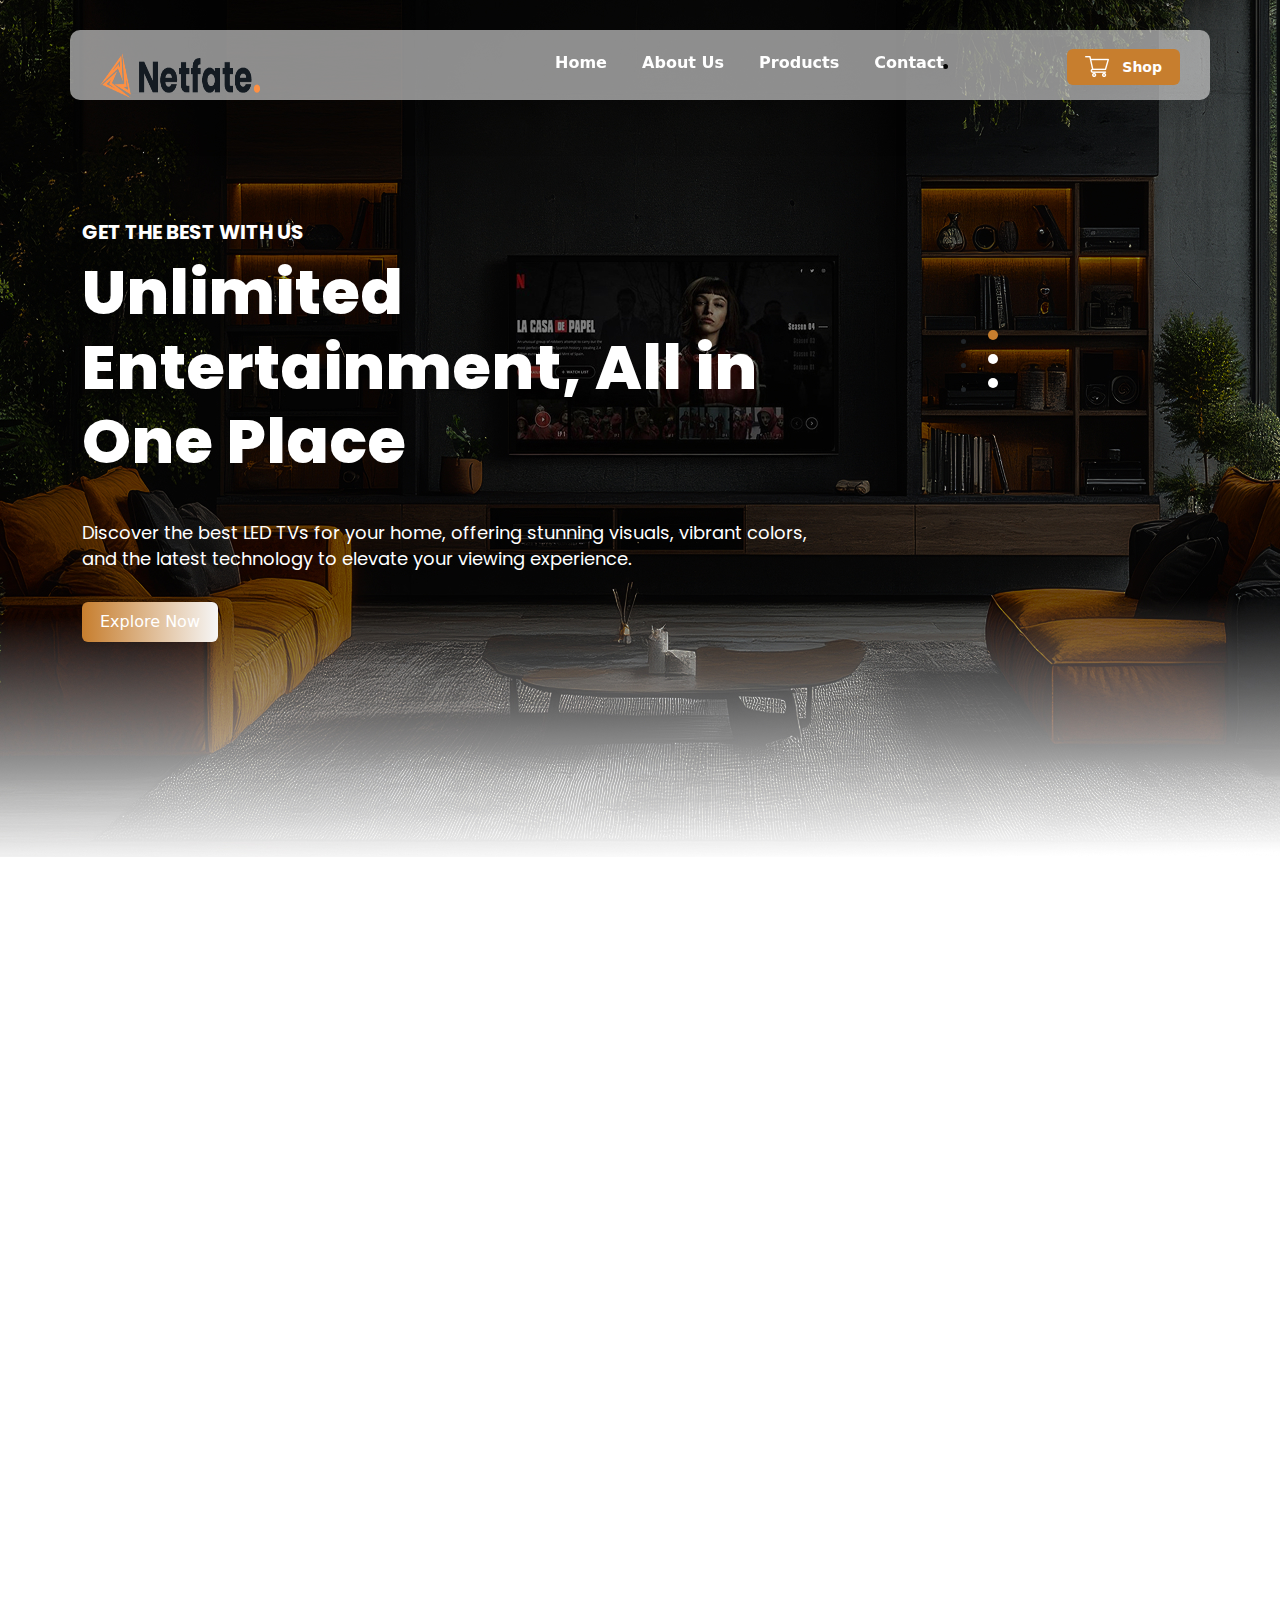
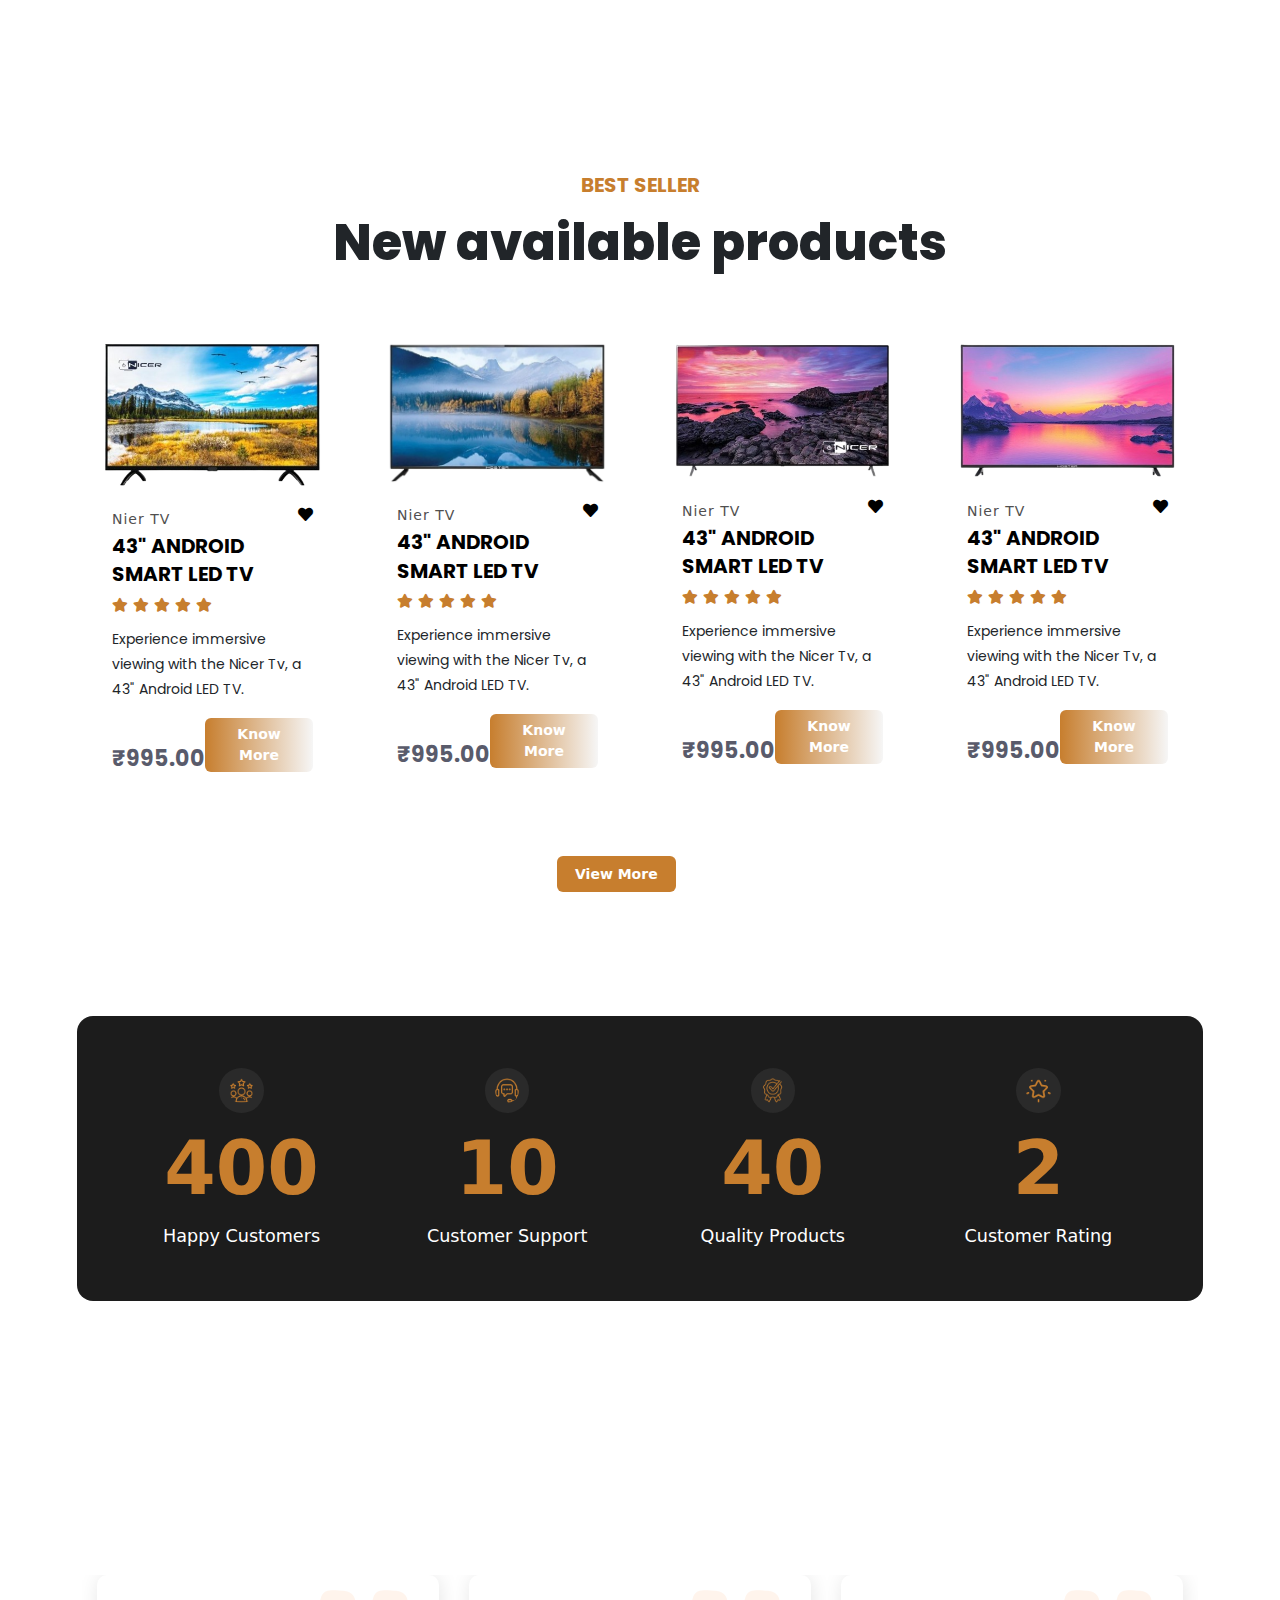
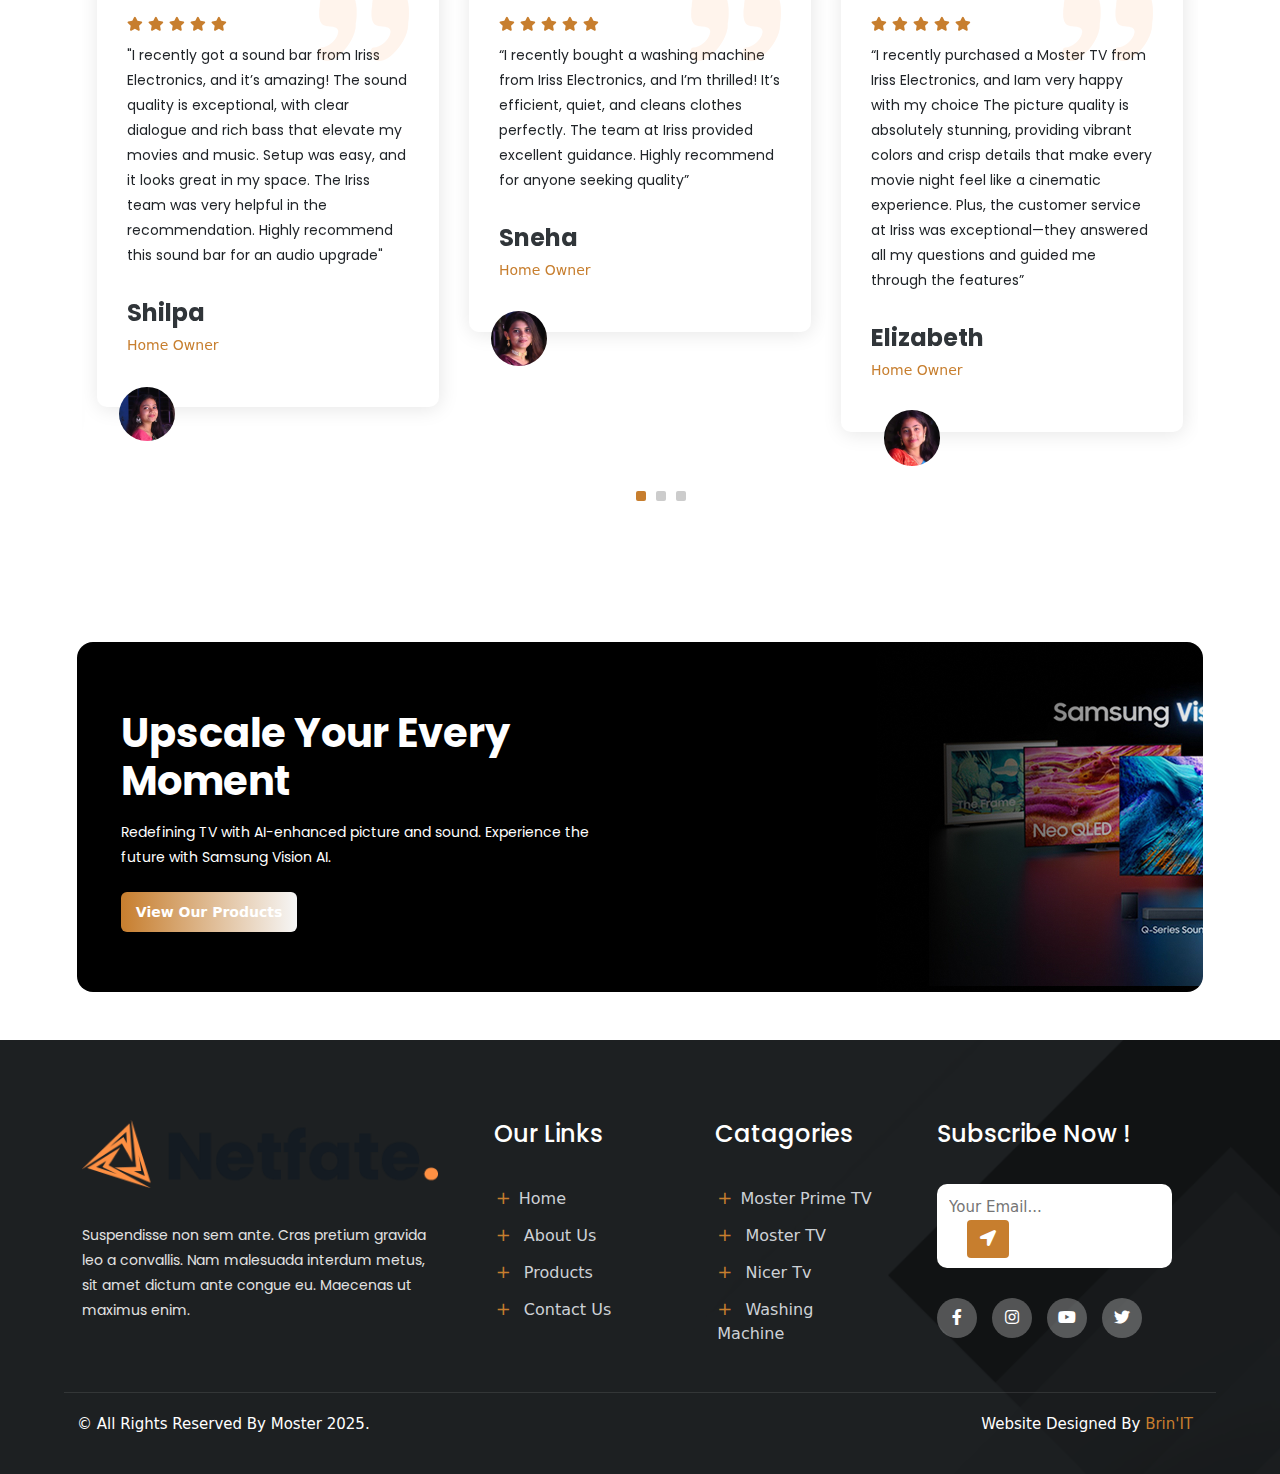
<file: index.html>
<!doctype html>
<html class="no-js" lang="zxx">
  <head>
    <meta charset="utf-8">
    <meta http-equiv="x-ua-compatible" content="ie=edge">
    <title>Home</title>
    <meta name="description" content="">
    <meta name="viewport" content="width=device-width, initial-scale=1">
    <link rel="shortcut icon" type="image/x-icon" href="img/favicon.ico">
      <!-- Place favicon.ico in the root directory -->

  <!-- CSS here -->
      <link rel="stylesheet" href="css/style-alfiya.css">

      <link rel="stylesheet" href="css/bootstrap.min.css">
      <link rel="stylesheet" href="css/animate.min.css">
      <link rel="stylesheet" href="css/magnific-popup.css">
      <link rel="stylesheet" href="fontawesome/css/all.min.css">
      <link rel="stylesheet" href="css/dripicons.css">
      <link rel="stylesheet" href="css/slick.css">
      <link rel="stylesheet" href="css/meanmenu.css">
      <link rel="stylesheet" href="css/default.css">
      <!-- <link rel="stylesheet" href="css/style.css"> -->
      <link rel="stylesheet" href="css/responsive.css">


  </head>
  <body>
    <!-- header -->
    <header class="header-area header-three">  
      <div id="header-sticky" class="menu-area">
        <div class="container">
          <div class="second-menu">
            <div class="row align-items-center">
              <div class="col-xl-2 col-lg-2">
                  <div class="logo">
                      <a href="index.html"><img src="img/logo/logo.png" style="height: 45px;"></a>
                  </div>
              </div>
              <div class="col-xl-7 col-lg-7">
                <div class="main-menu text-right text-xl-right">
                  <nav id="mobile-menu">
                    <ul>
                      <li class="has-sub">
                          <a href="index.html">Home</a>
                      </li>
                      <li><a href="about.html">About Us</a></li> 
                      <li><a href="shop.html">Products</a></li>  
                      <li><a href="contact.html">Contact</a></li>  
                    </ul>
                  </nav>
                </div>
              </div>   
              <div class="col-xl-3 col-lg-3 text-right d-none d-lg-block mt-25 mb-25 text-right text-xl-right">
                <div class="login">
                  <ul>
                    <li>
                      <div class="shop-more-btn">
                        <a href="shop.html" ><img src="/img/icon/cart.png" alt="Cart" style="margin-right: 8px;"> Shop</a>
                      </div>
                    </li>
                  </ul>
                </div>                               
              </div>
              <div class="col-12">
                <div class="mobile-menu"></div>
              </div>
            </div>
          </div>
        </div>
      </div>
    </header>
    <!-- header-end -->


    <!-- main-area -->
    <main>

      <!-- slider-area -->
      <section id="home" class="slider-area fix p-relative">
          <!-- <div class="slider-circal"></div>
          <div class="slider-circal-2"></div> -->
          <div class="slider-active" style="background: #00173c;">                    
              <div class="single-slider slider-bg d-flex align-items-center" style="background-image: url(img/slider/1.jpg); background-size: cover;">
                  <div class="container">
                      <div class="row justify-content-center align-items-center">
                        
                          <div class="col-lg-8 col-md-8">
                              <div class="slider-content s-slider-content mt-20">
                                    <h5 data-animation="fadeInUp" data-delay=".4s">Get The Best With Us</h5>
                                    <h2 data-animation="fadeInUp" data-delay=".4s" style="font-size: 62px;">Unlimited Entertainment, All in One Place</h2>
                                  <p data-animation="fadeInUp" data-delay=".6s">Discover the best LED TVs for your home, offering stunning visuals, vibrant colors, and the latest technology to elevate your viewing experience.</p>
                                  <div class="base-btn slider-btn mt-30">     
                                      <a href="shop.html" class="btn" data-animation="fadeInLeft" data-delay=".4s">Explore Now</a>
                                  </div>     
                                </div>
                          </div>
                          <div class="col-lg-4 col-md-4 p-relative">
                          </div>
                          
                      </div>
                  </div>
              </div>
              <div class="single-slider slider-bg d-flex align-items-center" style="background-image: url(img/slider/2.jpg); background-size: cover;">
                  <div class="container">
                      <div class="row justify-content-center align-items-center">
                        
                          <div class="col-lg-8 col-md-8">
                              <div class="slider-content s-slider-content mt-20">
                                    <h5 data-animation="fadeInUp" data-delay=".4s">Get The Best With Us</h5>
                                    <h2 data-animation="fadeInUp" data-delay=".4s" style="font-size: 62px;">Stream Everything You Love</h2>
                                  <p data-animation="fadeInUp" data-delay=".6s">Discover the best LED TVs for your home, offering stunning visuals, vibrant colors, and the latest technology to elevate your viewing experience.</p>
                                  <div class="base-btn slider-btn mt-30">     
                                      <a href="shop.html" class="btn" data-animation="fadeInLeft" data-delay=".4s">Explore Now</a>
                                  </div>        
                                                        
                              </div>
                          </div>
                          <div class="col-lg-4 col-md-4 p-relative">
                          </div>
                          
                      </div>
                  </div>
              </div>
              <div class="single-slider slider-bg d-flex align-items-center" style="background-image: url(img/slider/3.jpg); background-size: cover;">
                  <div class="container">
                      <div class="row justify-content-center align-items-center">
                        
                          <div class="col-lg-8 col-md-8">
                              <div class="slider-content s-slider-content mt-20">
                                    <h5 data-animation="fadeInUp" data-delay=".4s">Get The Best With Us</h5>
                                    <h2 data-animation="fadeInUp" data-delay=".4s" style="font-size: 62px;">Get high-washing without the high cost.</h2>
                                  <p data-animation="fadeInUp" data-delay=".6s">Discover the best LED TVs for your home, offering stunning visuals, vibrant colors, and the latest technology to elevate your viewing experience.</p>
                                  <div class="base-btn slider-btn mt-30">     
                                      <a href="shop.html" class="btn" data-animation="fadeInLeft" data-delay=".4s">Explore Now</a>
                                  </div>        
                                                        
                              </div>
                          </div>
                          <div class="col-lg-4 col-md-4 p-relative">
                          </div>
                          
                      </div>
                  </div>
              </div>
              </div>
              
          
      </section>
      <!-- slider-area-end -->

      
      <!-- about-area -->
      <section class="about-area about-p pt-130 p-relative fix">
        <div class="container pb-10">
          <div class="row justify-content-center align-items-center">
            <div class="col-lg-6 col-md-12 col-sm-12">
              <div class="s-about-img p-relative  wow fadeInLeft animated" data-animation="fadeInLeft" data-delay=".4s">
                <img src="img/about/about.png" alt="img" style="height: 450px; width: 550px;">   
                <div class="about-text second-about">
                  <span style="color: var(pri-color)">3+</span>
                  <p>Years of Experience</p>
                </div>
              </div>
            </div>
            <div class="col-lg-6 col-md-12 col-sm-12">
              <div class="about-content s-about-content  wow fadeInRight  animated" data-animation="fadeInRight" data-delay=".4s">
                <div class="section-title pb-25 justify-content-start">  
                    <h5>Who We Are</h5>
                    <h2>Designed for Everyday Life, Built for the Future</h2>                                   
                </div>
                <p>Welcome to Moster  your ultimate destination for nonstop entertainment. From gripping dramas and laugh-out-loud comedies to live sports and global blockbusters, we bring you the best in TV and film — all in one place. </p>
                <p>Stream anytime, anywhere on any device with crystal-clear quality and zero interruptions. Whether you're into binge-worthy series, kid-friendly content, or the latest releases, we've got something for everyone. Join millions who’ve made the switch to smarter, simpler streaming.</p>
                <div class="about-feature mt-30">
                  <div class="row text-left">
                      <div class="col-md-6 col-sm-10 col-lg-6 mb-4">
                          <div class="d-flex align-items-start">
                              <i class='fas fa-tablet me-3'></i>
                              <div>
                                  <h5>Smart & Seamless</h5>
                                  <p>TVs with easy app access and voice control.</p>
                              </div>
                          </div>
                      </div>
                      <div class="col-md-6 col-sm-10  col-lg-6 mb-4">
                          <div class="d-flex align-items-start">
                              <i class='fas fa-tablet me-3'></i>
                              <div>
                                  <h5>Ultra HD Clarity</h5>
                                  <p>4K visuals with vibrant colors and lifelike detail.</p>
                              </div>
                          </div>
                      </div>
                  </div>
                </div>
              </div>
            </div>
          </div>
        </div>
      </section>
      <!-- about-area-end -->


      <!--------best seller ------>
      <section class="container pt-130 pb-130">
        <div class="section-title">
          <h5 class="text-center fw-bold mb-3 ">BEST SELLER</h5>
          <h2 class="text-center text-dark mb-4"> New available products</h2>
        </div>
        <div id="tvCarousel" class="carousel slide" data-bs-ride="carousel" data-animation="fadeInDown" data-delay=".4s">
          <div class="carousel-inner"><br>
            <!-- Slide 1: First 4 cards -->
            <div class="carousel-item active">
              <div class="row g-4">
                <!-- Card 1 -->
                <div class="col-sm-12 col-md-6 col-lg-3">
                  <div class="card h-100" style="padding:20px; border: none;">
                    <div class="shop-product__img">
                        <a href="/product1.html"><img src="img/shop/pr1.png" alt=""></a>
                    </div>
                    <div class="shop-product__content text-left pt-20 pl-10 pr-10">
                      <span class='fas fa-heart'></span>
                      <span class="shop-product-cat"><a href="">Nier TV</a></span>
                      <h4 class="shop-product-title"><a href="/product1.html">43" ANDROID SMART LED TV</a></h4>
                      <div class="mb-10">
                        <i class='fas fa-star'></i>
                        <i class='fas fa-star'></i>
                        <i class='fas fa-star'></i>
                        <i class='fas fa-star'></i>
                        <i class='fas fa-star'></i>
                      </div>
                      <p>Experience immersive viewing with the Nicer Tv, a 43" Android  LED TV.</p>
                      <div class="shop-price-button-container">
                        <h4 class="shop-product-price">₹995.00</h4>
                        <div class="base-btn text-center">
                          <a href="/product1.html">Know More</a>
                        </div>
                      </div>
                    </div>
                  </div>
                </div>
                <!-- Card 2 -->
                <div class="col-sm-12 col-md-6 col-lg-3">
                  <div class="card h-100" style="padding:20px; border: none;">
                    <div class="shop-product__img">
                        <a href="#"><img src="img/shop/pr2.png" alt=""></a>
                    </div>
                    <div class="shop-product__content text-left pt-20 pl-10 pr-10">
                      <span class='fas fa-heart'></span>
                      <span class="shop-product-cat"><a href="">Nier TV</a></span>
                      <h4 class="shop-product-title"><a href="/product1.html">43" ANDROID SMART LED TV</a></h4>
                      <div class="mb-10">
                        <i class='fas fa-star'></i>
                        <i class='fas fa-star'></i>
                        <i class='fas fa-star'></i>
                        <i class='fas fa-star'></i>
                        <i class='fas fa-star'></i>
                      </div>
                      <p>Experience immersive viewing with the Nicer Tv, a 43" Android  LED TV.</p>
                      <div class="shop-price-button-container">
                        <h4 class="shop-product-price">₹995.00</h4>
                        <div class="base-btn text-center">
                          <a href="/product1.html">Know More</a>
                        </div>
                      </div>
                    </div>
                  </div>
                </div>
                <!-- Card 3 -->
                <div class="col-sm-12 col-md-6 col-lg-3">
                  <div class="card h-100" style="padding:20px; border: none;">
                    <div class="shop-product__img">
                        <a href="#"><img src="img/shop/pr3.png" alt=""></a>
                    </div>
                    <div class="shop-product__content text-left pt-20 pl-10 pr-10">
                      <span class='fas fa-heart'></span>
                      <span class="shop-product-cat"><a href="">Nier TV</a></span>
                      <h4 class="shop-product-title"><a href="/product1.html">43" ANDROID SMART LED TV</a></h4>
                      <div class="mb-10">
                        <i class='fas fa-star'></i>
                        <i class='fas fa-star'></i>
                        <i class='fas fa-star'></i>
                        <i class='fas fa-star'></i>
                        <i class='fas fa-star'></i>
                      </div>
                      <p>Experience immersive viewing with the Nicer Tv, a 43" Android  LED TV.</p>
                      <div class="shop-price-button-container">
                        <h4 class="shop-product-price">₹995.00</h4>
                        <div class="base-btn text-center">
                          <a href="/product1.html">Know More</a>
                        </div>
                      </div>
                    </div>
                  </div>
                </div>
                <!-- Card 4 -->
                <div class="col-sm-12 col-md-6 col-lg-3">
                  <div class="card h-100" style="padding:20px; border: none;">
                    <div class="shop-product__img">
                      <a href="#"><img src="img/shop/pr4.png" alt=""></a>
                    </div>
                    <div class="shop-product__content text-left pt-20 pl-10 pr-10">
                      <span class='fas fa-heart'></span>
                      <span class="shop-product-cat"><a href="">Nier TV</a></span>
                      <h4 class="shop-product-title"><a href="/product1.html">43" ANDROID SMART LED TV</a></h4>
                      <div class="mb-10">
                        <i class='fas fa-star'></i>
                        <i class='fas fa-star'></i>
                        <i class='fas fa-star'></i>
                        <i class='fas fa-star'></i>
                        <i class='fas fa-star'></i>
                      </div>
                      <p>Experience immersive viewing with the Nicer Tv, a 43" Android  LED TV.</p>
                      <div class="shop-price-button-container">
                        <h4 class="shop-product-price">₹995.00</h4>
                        <div class="base-btn text-center">
                          <a href="/product1.html">Know More</a>
                        </div>
                      </div>
                    </div>
                  </div>
                </div>
              </div>
            </div>
            <!-- Slide 2: Next 4 cards -->
            <div class="carousel-item">
              <div class="row g-4">
                <!-- Card 1 -->
                <div class="col-sm-12 col-md-6 col-lg-3">
                  <div class="card h-100" style="padding:20px; border: none;">
                    <div class="shop-product__img">
                        <a href="/product1.html"><img src="img/shop/pr3.png" alt=""></a>
                    </div>
                    <div class="shop-product__content text-left pt-20 pl-10 pr-10">
                      <span class='fas fa-heart'></span>
                      <span class="shop-product-cat"><a href="">Nier TV</a></span>
                      <h4 class="shop-product-title"><a href="/product1.html">43" ANDROID SMART LED TV</a></h4>
                      <div class="mb-10">
                        <i class='fas fa-star'></i>
                        <i class='fas fa-star'></i>
                        <i class='fas fa-star'></i>
                        <i class='fas fa-star'></i>
                        <i class='fas fa-star'></i>
                      </div>
                      <p>Experience immersive viewing with the Nicer Tv, a 43" Android  LED TV.</p>
                      <div class="shop-price-button-container">
                        <h4 class="shop-product-price">₹995.00</h4>
                        <div class="base-btn text-center">
                          <a href="/product1.html">Know More</a>
                        </div>
                      </div>
                    </div>
                  </div>
                </div>
                <!-- Card 2 -->
                <div class="col-sm-12 col-md-6 col-lg-3">
                  <div class="card h-100" style="padding:20px; border: none;">
                    <div class="shop-product__img">
                        <a href="#"><img src="img/shop/pr1.png" alt=""></a>
                    </div>
                    <div class="shop-product__content text-left pt-20 pl-10 pr-10">
                      <span class='fas fa-heart'></span>
                      <span class="shop-product-cat"><a href="">Nier TV</a></span>
                      <h4 class="shop-product-title"><a href="/product1.html">43" ANDROID SMART LED TV</a></h4>
                      <div class="mb-10">
                        <i class='fas fa-star'></i>
                        <i class='fas fa-star'></i>
                        <i class='fas fa-star'></i>
                        <i class='fas fa-star'></i>
                        <i class='fas fa-star'></i>
                      </div>
                      <p>Experience immersive viewing with the Nicer Tv, a 43" Android  LED TV.</p>
                      <div class="shop-price-button-container">
                        <h4 class="shop-product-price">₹995.00</h4>
                        <div class="base-btn text-center">
                          <a href="/product1.html">Know More</a>
                        </div>
                      </div>
                    </div>
                  </div>
                </div>
                <!-- Card 3 -->
                <div class="col-sm-12 col-md-6 col-lg-3">
                  <div class="card h-100" style="padding:20px; border: none;">
                    <div class="shop-product__img">
                        <a href="#"><img src="img/shop/pr4.png" alt=""></a>
                    </div>
                    <div class="shop-product__content text-left pt-20 pl-10 pr-10">
                      <span class='fas fa-heart'></span>
                      <span class="shop-product-cat"><a href="">Nier TV</a></span>
                      <h4 class="shop-product-title"><a href="/product1.html">43" ANDROID SMART LED TV</a></h4>
                      <div class="mb-10">
                        <i class='fas fa-star'></i>
                        <i class='fas fa-star'></i>
                        <i class='fas fa-star'></i>
                        <i class='fas fa-star'></i>
                        <i class='fas fa-star'></i>
                      </div>
                      <p>Experience immersive viewing with the Nicer Tv, a 43" Android  LED TV.</p>
                      <div class="shop-price-button-container">
                        <h4 class="shop-product-price">₹995.00</h4>
                        <div class="base-btn text-center">
                          <a href="/product1.html">Know More</a>
                        </div>
                      </div>
                    </div>
                  </div>
                </div>
                <!-- Card 4 -->
                <div class="col-sm-12 col-md-6 col-lg-3">
                  <div class="card h-100" style="padding:20px; border: none;">
                    <div class="shop-product__img">
                      <a href="#"><img src="img/shop/pr1.png" alt=""></a>
                    </div>
                    <div class="shop-product__content text-left pt-20 pl-10 pr-10">
                      <span class='fas fa-heart'></span>
                      <span class="shop-product-cat"><a href="">Nier TV</a></span>
                      <h4 class="shop-product-title"><a href="/product1.html">43" ANDROID SMART LED TV</a></h4>
                      <div class="mb-10">
                        <i class='fas fa-star'></i>
                        <i class='fas fa-star'></i>
                        <i class='fas fa-star'></i>
                        <i class='fas fa-star'></i>
                        <i class='fas fa-star'></i>
                      </div>
                      <p>Experience immersive viewing with the Nicer Tv, a 43" Android  LED TV.</p>
                      <div class="shop-price-button-container">
                        <h4 class="shop-product-price">₹995.00</h4>
                        <div class="base-btn text-center">
                          <a href="/product1.html">Know More</a>
                        </div>
                      </div>
                    </div>
                  </div>
                </div>
              </div>
            </div>
          </div>
        </div>
        <div class="row justify-content-center pt-70">
          <div class="shop-more-btn col-lg-2 ">
            <a href="shop.html">View More</a>
          </div>
        </div>
      </section>
      
      <!-- Prev/Next Controls (below the carousel) -->
      <!-- <div class="text-center mt-3">
        <button class="btn btn-dark me-2" type="button" data-bs-target="#tvCarousel" data-bs-slide="prev" style="padding: 13px;">
          ‹ 
        </button>
        <button class="btn btn-dark" type="button" data-bs-target="#tvCarousel" data-bs-slide="next" style="padding: 13px;">
        ›
        </button>
      </div> -->
      <!-------best seller end--------->


      <!-- Counter Section -->
      <section class="counter-section text-center">
          <div class="container">
              <div class="row g-4">
                  <div class="col-12 col-sm-6 col-md-3">
                      <div class="counter-box">
                          <img src="img/icon/customer1.png" alt=""  >
                          <div class="counter-number" data-target="1000" data-suffix="+">0</div><br>
                          <div class="counter-label">Happy Customers</div>
                      </div>
                  </div>

                  <div class="col-12 col-sm-6 col-md-3">
                      <div class="counter-box">
                          <img src="img/icon/customer-support.png" alt=""  >
                          <div class="counter-number" data-target="24" data-suffix="*7">0</div><br>
                          <div class="counter-label">Customer Support</div>
                      </div>
                  </div>

                  <div class="col-12 col-sm-6 col-md-3">
                      <div class="counter-box">
                          <img src="img/icon/quality-assurance.png" alt=""  >
                          <div class="counter-number" data-target="100" data-suffix="%">0</div><br>
                          <div class="counter-label">Quality Products</div>
                      </div>
                  </div>

                  <div class="col-12 col-sm-6 col-md-3">
                      <div class="counter-box">
                          <img src="img/icon/rating.png" alt=""  >
                          <div class="counter-number" data-target="4" data-suffix="/5">0</div><br>
                          <div class="counter-label">Customer Rating</div>
                      </div>
                  </div>
                </div>
          </div>
      </section>
      <!--------counter section end--------->
    

      <!-- testimonial-area -->
      <section class="testimonial-area pt-130 pb-70 p-relative fix">
        <div class="container">
          <div class="row">
            <div class="col-lg-12">
                <div class="section-title text-center mb-50 wow fadeInDown animated" data-animation="fadeInDown" data-delay=".4s">
                    <h5>Customer Reviews</h5>
                    <h2>Let Our Customers Convince You!</h2>
                </div>
            </div>
            <div class="col-lg-12">
              <div class="testimonial-active">
                <div class="single-testimonial">
                  <div class="rating-stars">
                    <i class="fas fa-star"></i>
                    <i class="fas fa-star"></i>
                    <i class="fas fa-star"></i>
                    <i class="fas fa-star"></i>
                    <i class="fas fa-star"></i>
                  </div>
                  <p>"I recently got a sound bar from Iriss Electronics, and it’s amazing! The sound quality is exceptional, 
                    with clear dialogue and rich bass that elevate my movies and music. Setup was easy, and it looks great in my space. 
                    The Iriss team was very helpful in the recommendation. Highly recommend this sound bar for an audio upgrade"</p>
                  <div class="ta-info">
                    <h6>Shilpa</h6>
                    <span>Home Owner</span>
                  </div>
                  <div class="qt-img">
                    <img src="img/testimonial/qt-icon.png" alt="img">
                  </div>
                  <div class="testi-author">
                    <img src="img/testimonial/testi1.jpg" alt="img">
                  </div>
                </div>
                <div class="single-testimonial">
                  <div class="rating-stars">
                    <i class="fas fa-star"></i>
                    <i class="fas fa-star"></i>
                    <i class="fas fa-star"></i>
                    <i class="fas fa-star"></i>
                    <i class="fas fa-star"></i>
                  </div>
                  <p>“I recently bought a washing machine from Iriss Electronics, and I’m thrilled! It’s efficient, quiet, and cleans clothes perfectly. 
                    The team at Iriss provided excellent guidance. Highly recommend for anyone seeking quality”​</p>
                  <div class="ta-info">
                    <h6>Sneha</h6>
                    <span>Home Owner</span>
                  </div>
                  <div class="qt-img">
                    <img src="img/testimonial/qt-icon.png" alt="img">
                  </div>
                  <div class="testi-author">
                    <img src="img/testimonial/testi2.jpg" alt="img">
                  </div>
                </div>
                <div class="single-testimonial">
                  <div class="rating-stars">
                    <i class="fas fa-star"></i>
                    <i class="fas fa-star"></i>
                    <i class="fas fa-star"></i>
                    <i class="fas fa-star"></i>
                    <i class="fas fa-star"></i>
                  </div>
                  <p>“I recently purchased a Moster TV from Iriss Electronics, and Iam very happy with my choice The picture quality is 
                    absolutely stunning, providing vibrant colors and crisp details that make every movie night feel like a cinematic experience. 
                    Plus, the customer service at Iriss was exceptional—they answered all my questions and guided me through the features”</p>
                  <div class="ta-info">
                    <h6>Elizabeth</h6>
                    <span>Home Owner</span>
                  </div>
                  <div class="qt-img">
                    <img src="img/testimonial/qt-icon.png" alt="img">
                  </div>
                  <div class="testi-author">
                    <img src="img/testimonial/testi3.jpg" alt="img">
                  </div>
                </div>
                <div class="single-testimonial">
                  <div class="rating-stars">
                    <i class="fas fa-star"></i>
                    <i class="fas fa-star"></i>
                    <i class="fas fa-star"></i>
                    <i class="fas fa-star"></i>
                    <i class="fas fa-star"></i>
                  </div>
                  <p>"I recently got a sound bar from Iriss Electronics, and it’s amazing! The sound quality is exceptional, 
                    with clear dialogue and rich bass that elevate my movies and music. Setup was easy, and it looks great in my space. 
                    The Iriss team was very helpful in the recommendation. Highly recommend this sound bar for an audio upgrade"</p>
                  <div class="ta-info">
                    <h6>Shilpa</h6>
                    <span>Home Owner</span>
                  </div>
                  <div class="qt-img">
                    <img src="img/testimonial/qt-icon.png" alt="img">
                  </div>
                  <div class="testi-author">
                    <img src="img/testimonial/testi1.jpg" alt="img">
                  </div>
                </div>
                <div class="single-testimonial">
                  <div class="rating-stars">
                    <i class="fas fa-star"></i>
                    <i class="fas fa-star"></i>
                    <i class="fas fa-star"></i>
                    <i class="fas fa-star"></i>
                    <i class="fas fa-star"></i>
                  </div>
                  <p>“I recently bought a washing machine from Iriss Electronics, and I’m thrilled! It’s efficient, quiet, and cleans clothes perfectly. 
                    The team at Iriss provided excellent guidance. Highly recommend for anyone seeking quality”​</p>
                  <div class="ta-info">
                    <h6>Sneha</h6>
                    <span>Home Owner</span>
                  </div>
                  <div class="qt-img">
                    <img src="img/testimonial/qt-icon.png" alt="img">
                  </div>
                  <div class="testi-author">
                    <img src="img/testimonial/testi2.jpg" alt="img">
                  </div>
                </div>
                <div class="single-testimonial">
                  <div class="rating-stars">
                    <i class="fas fa-star"></i>
                    <i class="fas fa-star"></i>
                    <i class="fas fa-star"></i>
                    <i class="fas fa-star"></i>
                    <i class="fas fa-star"></i>
                  </div>
                  <p>“I recently purchased a Moster TV from Iriss Electronics, and Iam very happy with my choice The picture quality is 
                    absolutely stunning, providing vibrant colors and crisp details that make every movie night feel like a cinematic experience. 
                    Plus, the customer service at Iriss was exceptional—they answered all my questions and guided me through the features”</p>
                  <div class="ta-info">
                    <h6>Elizabeth</h6>
                    <span>Home Owner</span>
                  </div>
                  <div class="qt-img">
                    <img src="img/testimonial/qt-icon.png" alt="img">
                  </div>
                  <div class="testi-author">
                    <img src="img/testimonial/testi3.jpg" alt="img">
                  </div>
                </div>
              </div>
            </div>
          </div>
        </div>
      </section>
      <!-- testimonial-area-end -->


      <!----cta---->
      <section class="cta">
          <div class="container my-5"  >
              <div class="promo-banner">
                  <div class="promo-content col-md-6 col-sm-12">
                      <h3>Upscale Your Every Moment</h3>
                      <p>Redefining TV with AI-enhanced picture and sound. Experience the future with Samsung Vision AI.</p>
                      <div class="base-btn cta-btn text-center">
                          <a href="/shop.html">View Our Products</a>
                      </div>
                  </div>
              </div>
          </div>
      </section>
      <!--cta end-->
          
    </main>
    <!-- main-end -->


  <!-- footer -->
  <footer class="footer-bg footer-p" style="background-color: #303539; background-image: url(img/bg/footer-bg.png);">
      <div class="footer-top">
          <div class="container">
              <div class="row justify-content-between">
                  
                  <div class="col-xl-4 col-lg-4 col-sm-6">
                      <div class="footer-widget mb-30">
                          <div class="f-widget-title">
                              <h2><img src="img/logo/logo.png" alt="img"></h2>
                          </div>
                          <div class="f-text">
                                <p>Suspendisse non sem ante. Cras pretium gravida leo a convallis. Nam malesuada interdum metus, sit amet dictum ante congue eu. Maecenas ut maximus enim.</p>
                              
                              </div>
                            
                      </div>
                  </div>
                <div class="col-xl-2 col-lg-2 col-sm-6">
                      <div class="footer-widget mb-30">
                          <div class="f-widget-title">
                              <h2>Our Links</h2>
                          </div>
                          <div class="footer-link">
                              <ul>                                        
                                  <li><a href="/index.html">Home</a></li>
                                  <li><a href="/about.html"> About Us</a></li>
                                  <li><a href="/shop.html"> Products </a></li>
                                  <li><a href="/contact.html"> Contact Us</a></li>
                              </ul>
                          </div>
                      </div>
                  </div> 
                  <div class="col-xl-2 col-lg-2 col-sm-6">
                      <div class="footer-widget mb-30">
                          <div class="f-widget-title">
                              <h2>Catagories</h2>
                          </div>
                          <div class="footer-link">
                              <ul>                                        
                                  <li><a href="#">Moster Prime TV</a></li>
                                  <li><a href="#"> Moster TV</a></li>
                                  <li><a href="#"> Nicer Tv </a></li>
                                  <li><a href="#"> Washing Machine</a></li>
                              </ul>
                          </div>
                      </div>
                  </div> 
                  <div class="col-xl-3 col-lg-3 col-sm-6">
                      <div class="footer-widget mb-30">
                          <div class="f-widget-title">
                            <h2>Subscribe Now !</h2>
                          </div>
                          <div class="footer-link">
                            <div class="footer-subricbe p-relative" data-animation="fadeInDown" data-delay=".4s">
                                      <form action="news-mail.php" method="post" class="contact-form" >
                                          <input type="text" id="email2" name="email2"  class="footer-input" placeholder="Your Email..." required>
                                          <button class="btn footer-btn">
                                              <i class="fas fa-location-arrow"></i>
                                          </button>
                                      </form>
                                  </div>
                          </div>
                          
                      </div>
                      <div class="footer-social mt-10">                                    
                              <a href="#"><i class="fab fa-facebook-f"></i></a>
                              <a href="#"><i class="fab fa-instagram"></i></a>
                              <a href="#"><i class="fab fa-youtube"></i></a>
                              <a href="#"><i class="fab fa-twitter"></i></a>
                          </div> 
                  </div>
                  
              </div>
          </div>
      </div>
      <hr style="width: 90%; justify-self: center;">
      <div class="copyright-wrap">
          <div class="container">
              <div class="row ">
                  <div class="col-lg-5">
                      <div class="copy-text">
                            &copy; All Rights Reserved By Moster 2025.     
                      </div>
                  </div>
                  <div class="col-lg-3">   
                  </div>
                  <div class="col-lg-4 text-right">
                      Website Designed By <a href="https://brinit.in/" target="_blank">Brin'IT</a>      
                  </div>
              </div>
          </div>
      </div>
  </footer>
  <!-- footer-end -->



<!-- counter script -->
<script>
const counters = document.querySelectorAll('.counter-number');
const speed = 100;

counters.forEach(counter => {
const target = +counter.getAttribute('data-target');
const suffix = counter.getAttribute('data-suffix') || '';

let count = 0;
const increment = target / speed;

const updateCount = () => {
  if (count < target) {
    count += increment;
    counter.innerText = Math.ceil(count);
    setTimeout(updateCount, 20);
  } else {
    // Format decimals properly (e.g., for 4.9/5)
    const finalValue = Number.isInteger(target) ? target : target.toFixed(1);
    counter.innerText = `${finalValue}${suffix}`;
  }
};

updateCount();
});
</script>



<!-- JS here -->
    <script src="js/vendor/modernizr-3.5.0.min.js"></script>
    <script src="js/vendor/jquery-3.6.0.min.js"></script>
    <script src="js/popper.min.js"></script>
    <script src="js/bootstrap.min.js"></script>
    <script src="js/slick.min.js"></script>
    <script src="js/ajax-form.js"></script>
    <script src="js/paroller.js"></script>
    <script src="js/wow.min.js"></script>
    <script src="js/js_isotope.pkgd.min.js"></script>
    <script src="js/imagesloaded.min.js"></script>
    <script src="js/parallax.min.js"></script>
    <script src="js/jquery.waypoints.min.js"></script>
    <script src="js/jquery.counterup.min.js"></script>
    <script src="js/jquery.scrollUp.min.js"></script>
    <script src="js/jquery.meanmenu.min.js"></script>
    <script src="js/parallax-scroll.js"></script>
    <script src="js/jquery.magnific-popup.min.js"></script>
    <script src="js/element-in-view.js"></script>
    <script src="js/main.js"></script>
</body>
</html>
</file>
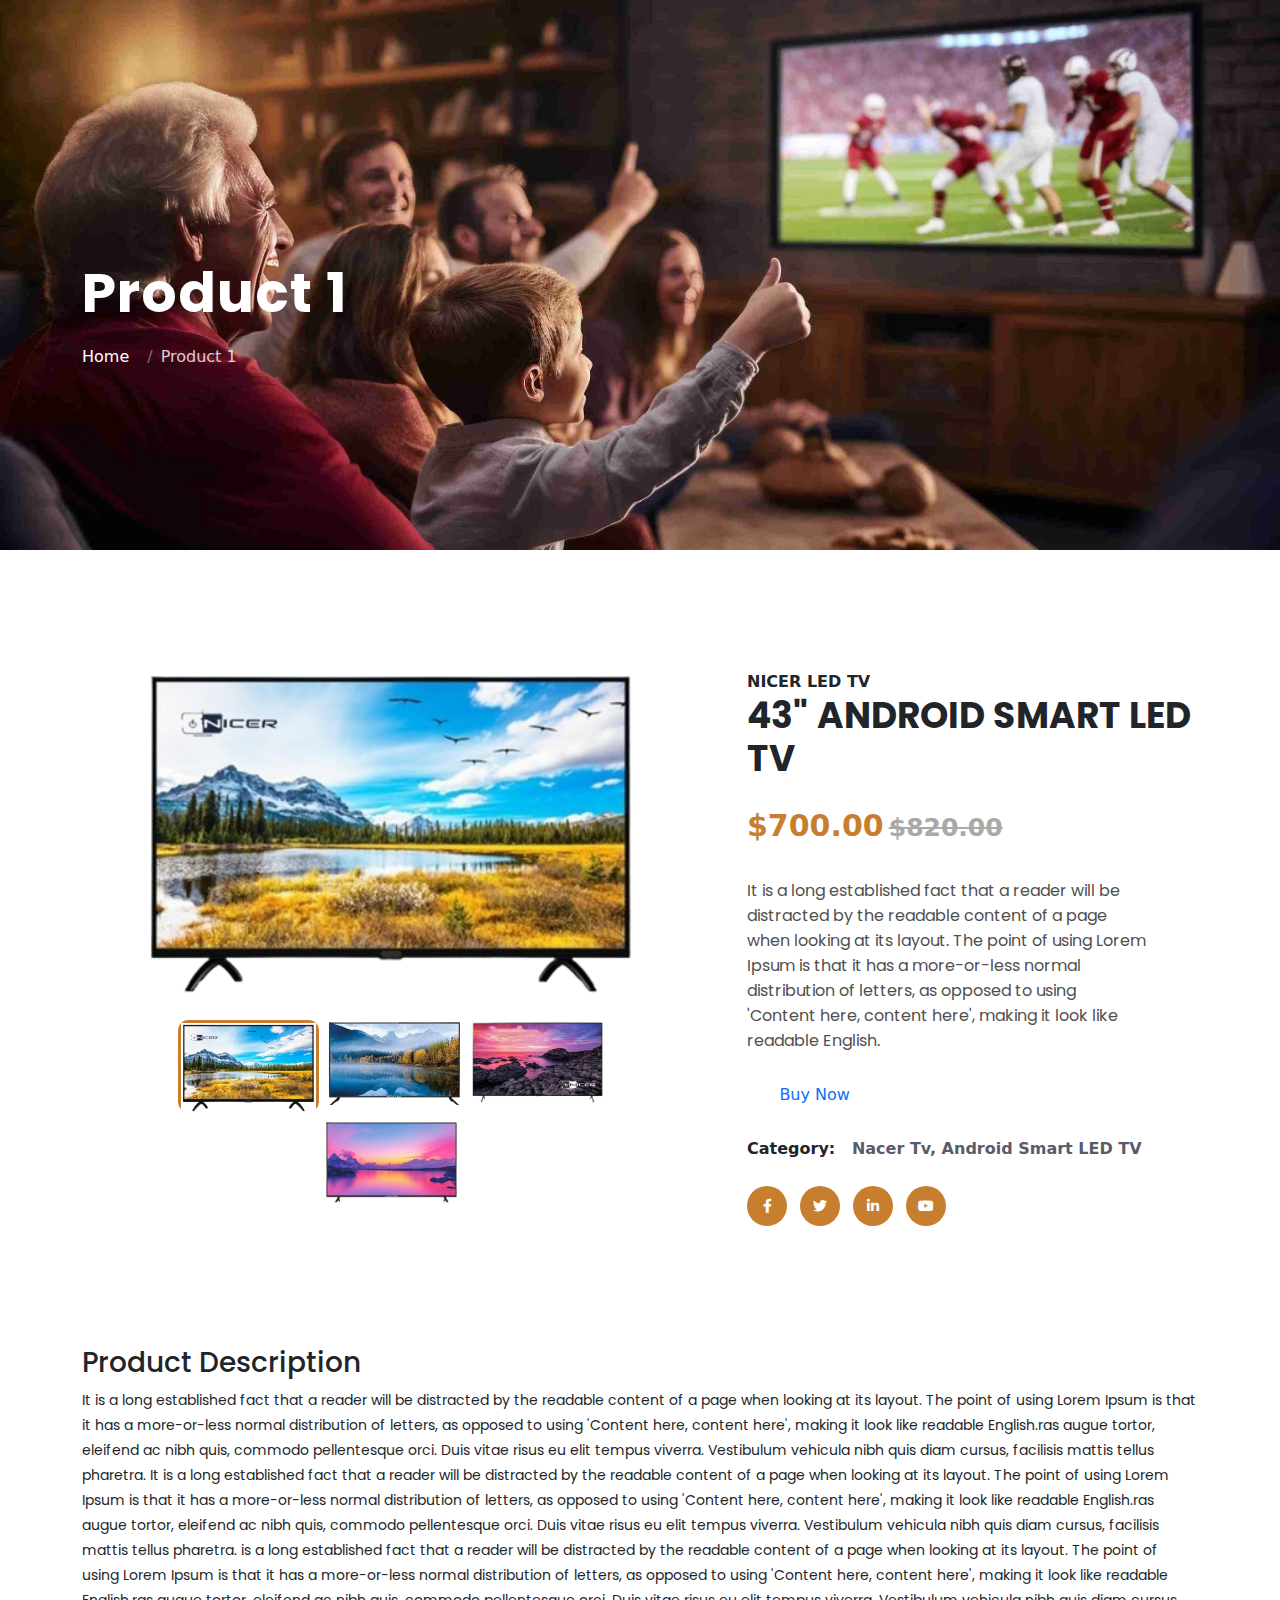
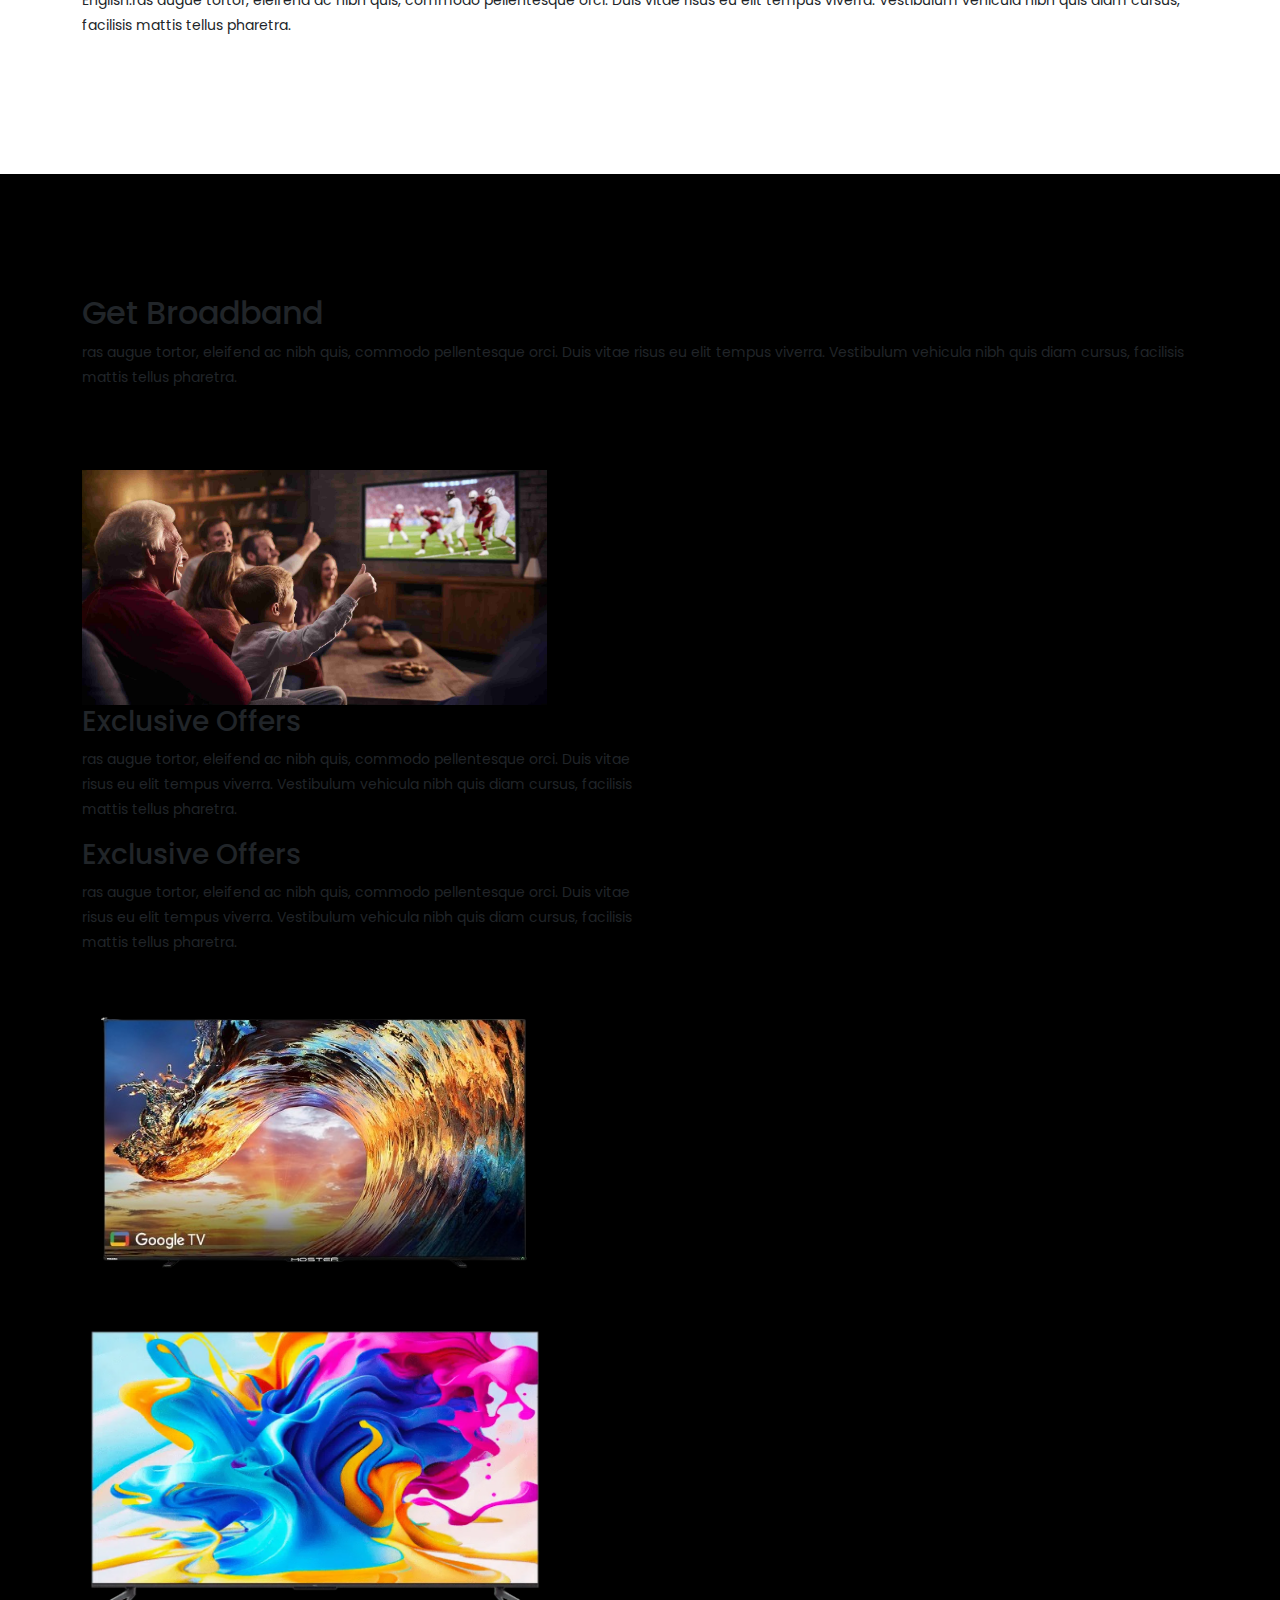
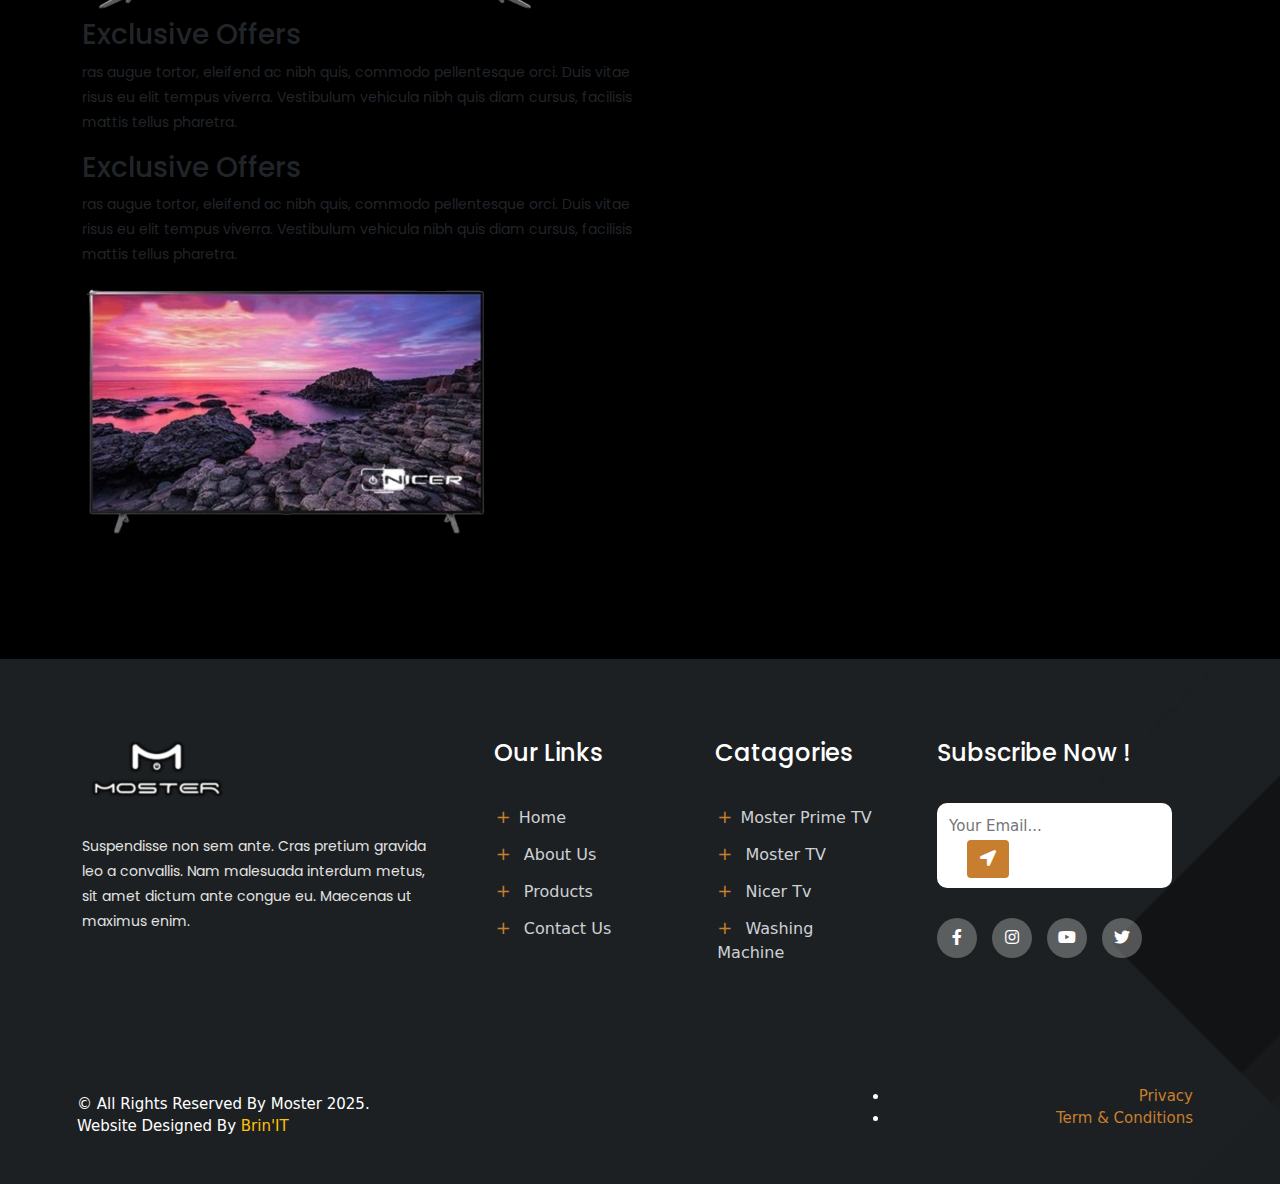
<file: product-page.html>
<!DOCTYPE html>
<html lang="en">
    <head>
        <meta charset="utf-8">
            <meta http-equiv="x-ua-compatible" content="ie=edge">
            <title>Shop</title>
            <meta name="description" content="">
            <meta name="viewport" content="width=device-width, initial-scale=1">
            <link rel="shortcut icon" type="image/x-icon" href="img/favicon.ico">
            <!-- Place favicon.ico in the root directory -->

            <!-- CSS here -->
            <link rel="stylesheet" href="css/style-alfiya.css">

            <link rel="stylesheet" href="css/bootstrap.min.css">
            <link rel="stylesheet" href="css/animate.min.css">
            <link rel="stylesheet" href="css/magnific-popup.css">
            <link rel="stylesheet" href="fontawesome/css/all.min.css">
            
            <link rel="stylesheet" href="css/dripicons.css">
            <link rel="stylesheet" href="css/slick.css">
            <link rel="stylesheet" href="css/meanmenu.css">
            <link rel="stylesheet" href="css/default.css">
            <!-- <link rel="stylesheet" href="css/style.css"> -->
            <link rel="stylesheet" href="css/responsive.css">
            
    </head>


    <body>
        <!--header -->
        <header>
        </header>
        <!--header end-->


        <!-- main-area -->
        <main>

            <!-- breadcrumb-area -->
            <section class="breadcrumb-area d-flex align-items-center p-relative fix" style="background-image:url(img/bg/shop-hero.jpg)">
                <div class="slider-circal"></div>
                <div class="slider-circal-2"></div>
                <div class="container">
                    <div class="row align-items-center">
                        <div class="col-xl-12 col-lg-12">
                            <div class="breadcrumb-wrap text-left">
                                <div class="breadcrumb-title">
                                    <h2>Product 1</h2>    
                                    <div class="breadcrumb-wrap">
                                        <nav aria-label="breadcrumb">
                                            <ol class="breadcrumb">
                                                <li class="breadcrumb-item"><a href="index.html">Home</a></li>
                                                <li class="breadcrumb-item active" aria-current="page">Product 1</li>
                                            </ol>
                                        </nav>
                                    </div>
                                </div>
                            </div>
                        </div>
                    </div>
                </div>
            </section>
            <!-- breadcrumb-area-end -->


            <!-- Product-banner-area start -->
            <section class="product-banner-area pt-120 pb-90 " data-animation="fadeInUp animated" data-delay=".2s">
                <div class="container">
                    <div class="row">
                        <div class="product-images-container pr-25 col-xl-7">
                            <div class="product-details-img">
                                <div class="tab-content" id="myTabContent">
                                    <div class="tab-pane fade show active" id="image-home" role="tabpanel">
                                        <div class="product-large-img">
                                            <img src="img/shop/pr1.png" alt="">
                                        </div>
                                    </div>
                                    <div class="tab-pane fade" id="image-varient1" role="tabpanel">
                                        <div class="product-large-img">
                                            <img src="img/shop/pr2.png" alt="">
                                        </div>
                                    </div>
                                    <div class="tab-pane fade" id="image-varient2" role="tabpanel">
                                        <div class="product-large-img">
                                            <img src="img/shop/pr3.png" alt="">
                                        </div>
                                    </div>
                                    <div class="tab-pane fade" id="image-varient3" role="tabpanel">
                                        <div class="product-large-img">
                                            <img src="img/shop/pr4.png" alt="">
                                        </div>
                                    </div>
                                </div>
                            </div>
                            
                            <div class="product-thumb-tab mb-30">
                                <ul class="nav" id="myTab" role="tablist">
                                    <li class="nav-item">
                                        <a class="nav-link active" id="home-tab" data-bs-toggle="tab" href="#image-home" role="tab"
                                            aria-selected="true"><img src="img/shop/pr1.png" alt=""> 
                                        </a>
                                    </li>
                                    <li class="nav-item">
                                        <a class="nav-link" id="varient1-tab" data-bs-toggle="tab" href="#image-varient1" role="tab"
                                            aria-selected="false"><img src="img/shop/pr2.png" alt=""> 
                                        </a>
                                    </li>
                                    <li class="nav-item">
                                        <a class="nav-link" id="varient2-tab" data-bs-toggle="tab" href="#image-varient2" role="tab"
                                            aria-selected="false"><img src="img/shop/pr3.png" alt="">
                                        </a>
                                    </li>
                                    <li class="nav-item">
                                        <a class="nav-link" id="varient3-tab" data-bs-toggle="tab" href="#image-varient3" role="tab"
                                            aria-selected="false"><img src="img/shop/pr4.png" alt="">
                                        </a>
                                    </li>
                                </ul>
                            </div>
                        </div>


                        <div class="col-xl-5">
                            <div class="product-details mb-30">
                                <div class="product-details-title">
                                    <span>NICER LED TV</span>
                                    <h1>43" ANDROID SMART LED TV</h1>
                                    <div class="price-details pt-15">
                                        <span class="new-price">$700.00</span>
                                        <span class="old-price">$820.00</span>
                                    </div>
                                </div>
                                <p class="pr-50 mb-20">It is a long established fact that a reader will be distracted by the readable content of a page
                                    when looking at its
                                    layout. The point of using Lorem Ipsum is that it has a more-or-less normal distribution of
                                    letters, as opposed to
                                    using 'Content here, content here', making it look like readable English.
                                </p>
                                <div class="buynow-btn product-Button text-center">
                                    <a class="product-Button-link" href="#">Buy Now</a>
                                </div>
                                    <div class="product-cat mt-30">
                                    <span>Category:&nbsp&nbsp</span>
                                    <a href="#">Nacer Tv,</a>
                                    <a href="#">Android Smart LED TV</a>
                                </div>
                                
                                <div class="product-social-icons mt-25">
                                    <a href="#"><i class="fab fa-facebook-f"></i></a>
                                    <a href="#"><i class="fab fa-twitter"></i></a>
                                    <a href="#"><i class="fab fa-linkedin-in"></i></a>
                                    <a href="#"><i class="fab fa-youtube"></i></a>
                                </div>
                            </div>
                        </div>
                    </div>
                </div>
            </section>
            <!-- Product-banner-area end -->


            <!-- Prdoduct-description-start -->
            <section class="Product-description-section pb-120">
                <div class="container">
                    <div class="row justify-content-center  align-items-center">
                        <div class="Product-description">
                            <h3>Product Description</h3>
                            <p>It is a long established fact that a reader will be distracted by the readable content of a page
                                when looking at its
                                layout. The point of using Lorem Ipsum is that it has a more-or-less normal distribution of
                                letters, as opposed to
                                using 'Content here, content here', making it look like readable English.ras augue tortor, eleifend ac nibh quis, commodo pellentesque orci. Duis vitae risus eu elit tempus viverra. Vestibulum vehicula nibh quis diam cursus, facilisis mattis tellus pharetra.
                                It is a long established fact that a reader will be distracted by the readable content of a page
                                when looking at its
                                layout. The point of using Lorem Ipsum is that it has a more-or-less normal distribution of
                                letters, as opposed to
                                using 'Content here, content here', making it look like readable English.ras augue tortor, eleifend ac nibh quis, commodo pellentesque orci. Duis vitae risus eu elit tempus viverra. Vestibulum vehicula nibh quis diam cursus, facilisis mattis tellus pharetra.
                                    is a long established fact that a reader will be distracted by the readable content of a page
                                when looking at its
                                layout. The point of using Lorem Ipsum is that it has a more-or-less normal distribution of
                                letters, as opposed to
                                using 'Content here, content here', making it look like readable English.ras augue tortor, eleifend ac nibh quis, commodo pellentesque orci. Duis vitae risus eu elit tempus viverra. Vestibulum vehicula nibh quis diam cursus, facilisis mattis tellus pharetra.
                            </p>
                        </div>              
                    </div>
                </div>
            </section>
            <!-- Prdoduct-description-end -->


            <!-- Product-Heighlights-start -->
            <section class="Product-Heighlight-section pt-120 pb-120" style="background-color: rgb(0, 0, 0);">
                <div class="container">
                    <div class="Product-Heighlight-title mb-80">
                        <h2>Get Broadband </h2>
                        <p>ras augue tortor, eleifend ac nibh quis, commodo pellentesque orci. Duis vitae risus eu elit tempus viverra. Vestibulum vehicula nibh quis diam cursus, facilisis mattis tellus pharetra.</p>
                    </div>
                    <div class="Product-Heighlight-list">
                        <div class="Product-Heighlight-item">
                            <div class="Product-Heighlight-image col-lg-5">
                                <img src="img/bg/shop-hero.jpg" alt="img">
                            </div>
                            <div class="col-lg-6">
                                <div class="Product-Heighlight-description wow fadeInLeft animated" data-animation="fadeInDown animated" data-delay=".2s">
                                    <h3>Exclusive Offers</h3>
                                    <p>ras augue tortor, eleifend ac nibh quis, commodo pellentesque orci. Duis vitae risus eu elit tempus viverra. Vestibulum vehicula nibh quis diam cursus, facilisis mattis tellus pharetra.</p>
                                </div>
                            </div>
                        </div>
                        <div class="Product-Heighlight-item">
                            <div class="col-lg-6">
                                <div class="Product-Heighlight-description wow fadeInLeft animated" data-animation="fadeInDown animated" data-delay=".2s">
                                    <h3>Exclusive Offers</h3>
                                    <p>ras augue tortor, eleifend ac nibh quis, commodo pellentesque orci. Duis vitae risus eu elit tempus viverra. Vestibulum vehicula nibh quis diam cursus, facilisis mattis tellus pharetra.</p>
                                </div>
                            </div>
                            <div class="Product-Heighlight-image col-lg-5">
                                <img src="img/shop/details/68964694dc323eac5a8eaa14e149ad25a141c8de.png" alt="img">
                            </div>
                        </div>
                        <div class="Product-Heighlight-item">
                            <div class="Product-Heighlight-image col-lg-5">
                                <img src="img/shop/details/291cdc3e8314facc7213e91055539f534e7d081d.png" alt="img">
                            </div>
                            <div class="col-lg-6">
                                <div class="Product-Heighlight-description wow fadeInLeft animated" data-animation="fadeInDown animated" data-delay=".2s">
                                    <h3>Exclusive Offers</h3>
                                    <p>ras augue tortor, eleifend ac nibh quis, commodo pellentesque orci. Duis vitae risus eu elit tempus viverra. Vestibulum vehicula nibh quis diam cursus, facilisis mattis tellus pharetra.</p>
                                </div>
                            </div>
                        </div>
                        <div class="Product-Heighlight-item">
                            <div class="col-lg-6">
                                <div class="Product-Heighlight-description wow fadeInLeft animated" data-animation="fadeInDown animated" data-delay=".2s">
                                    <h3>Exclusive Offers</h3>
                                    <p>ras augue tortor, eleifend ac nibh quis, commodo pellentesque orci. Duis vitae risus eu elit tempus viverra. Vestibulum vehicula nibh quis diam cursus, facilisis mattis tellus pharetra.</p>
                                </div>
                            </div>
                            <div class="Product-Heighlight-image col-lg-5">
                                <img src="img/shop/pr.png" alt="img">
                            </div>
                        </div>
                    </div>
                </div>
            </section>
            <!-- Prdoduct-Heighlights-end -->


            <!-- Prdoduct-specification-start -->
             <section>
             </section>
            <!-- Prdoduct-specification-end -->
        
        </main>
        <!-- main-end -->


        <!-- footer -->
        <footer class="footer-bg" style="background-color: #303539; background-image: url(img/bg/footer-bg.png);">
            <div class="footer-top pb-70">
                <div class="container">
                    <div class="row justify-content-between"> 
                        <div class="col-xl-4 col-lg-4 col-sm-6">
                            <div class="footer-widget mb-30">
                                <div class="f-widget-title">
                                    <h2><img src="img/logo/Moster color Logo.png" alt="img"></h2>
                                </div>
                                <div class="f-text">
                                    <p>Suspendisse non sem ante. Cras pretium gravida leo a convallis. Nam malesuada interdum metus, sit amet dictum ante congue eu. Maecenas ut maximus enim.  
                                    </p> 
                                </div>  
                            </div>
                        </div>
						<div class="col-xl-2 col-lg-2 col-sm-6">
                            <div class="footer-widget mb-30">
                                <div class="f-widget-title">
                                    <h2>Our Links</h2>
                                </div>
                                <div class="footer-link">
                                    <ul>                                        
                                        <li><a href="index.html">Home</a></li>
                                        <li><a href="about.html"> About Us</a></li>
                                        <li><a href="services.html"> Products </a></li>
                                        <li><a href="contact.html"> Contact Us</a></li>
                                    </ul>
                                </div>
                            </div>
                        </div> 
                        <div class="col-xl-2 col-lg-2 col-sm-6">
                            <div class="footer-widget mb-30">
                                <div class="f-widget-title">
                                    <h2>Catagories</h2>
                                </div>
                                <div class="footer-link">
                                    <ul>                                        
                                        <li><a href="index.html">Moster Prime TV</a></li>
                                        <li><a href="about.html"> Moster TV</a></li>
                                        <li><a href="services.html"> Nicer Tv </a></li>
                                        <li><a href="contact.html"> Washing Machine</a></li>
                                    </ul>
                                </div>
                            </div>
                        </div> 
                        <div class="col-xl-3 col-lg-3 col-sm-6">
                            <div class="footer-widget mb-30">
                                <div class="f-widget-title">
                                  <h2>Subscribe Now !</h2>
                                </div>
                                <div class="footer-link">
                                 <div class="footer-subricbe p-relative" data-animation="fadeInDown" data-delay=".4s">
                                            <form action="news-mail.php" method="post" class="contact-form " >
                                                <input type="text" id="email2" name="email2"  class="header-input" placeholder="Your Email..." required>
                                                <button class="btn footer-btn">
                                                    <i class="fas fa-location-arrow"></i>
                                                </button>
                                            </form>
                                        </div>
                                </div>
                                
                            </div>
                            <div class="footer-social mt-10">                                    
                                    <a href="#"><i class="fab fa-facebook-f"></i></a>
                                    <a href="#"><i class="fab fa-instagram"></i></a>
                                    <a href="#"><i class="fab fa-youtube"></i></a>
                                    <a href="#"><i class="fab fa-twitter"></i></a>
                                </div> 
                        </div>
                        
                    </div>
                </div>
            </div>
            <div class="copyright-wrap">
                <div class="container">
                    <div class="row align-items-center">
                        <div class="col-lg-4">
                          <div class="f-copy-text">
                                 &copy; All Rights Reserved By Moster 2025.     
                            </div>
                            <div class="f-copy-text">
                                Website Designed By <a class="text-warning " href="https://brinit.in/" target="_blank">Brin'IT</a>      
                            </div>
                        </div>

                        <div class="col-lg-4 text-center"></div>

                       <div class="col-lg-4 text-right text-xl-right">
                           <ul>
                               <li><a href="#">Privacy</a></li>
                               <li><a href="#">Term &amp; Conditions</a></li>
                           </ul>
                        </div>
                    </div>
                </div>
            </div>
        </footer>
        <!-- footer-end -->



        <script>
            document.addEventListener("DOMContentLoaded", function () {
                const tabs = document.querySelectorAll('#myTab .nav-link');
                const panes = document.querySelectorAll('#myTabContent .tab-pane');

                tabs.forEach(tab => {
                    tab.addEventListener('click', function (e) {
                        e.preventDefault();

                        // Remove active classes from all tabs and panes
                        tabs.forEach(t => t.classList.remove('active'));
                        panes.forEach(pane => {
                            pane.classList.remove('show', 'active');
                        });

                        // Add active class to the clicked tab
                        tab.classList.add('active');

                        // Get target pane ID from href attribute
                        const targetId = tab.getAttribute('href');
                        const targetPane = document.querySelector(targetId);

                        // Show the selected pane
                        if (targetPane) {
                            targetPane.classList.add('show', 'active');
                        }
                    });
                });
            });
        </script>
    
    </body>
</html>
</file>
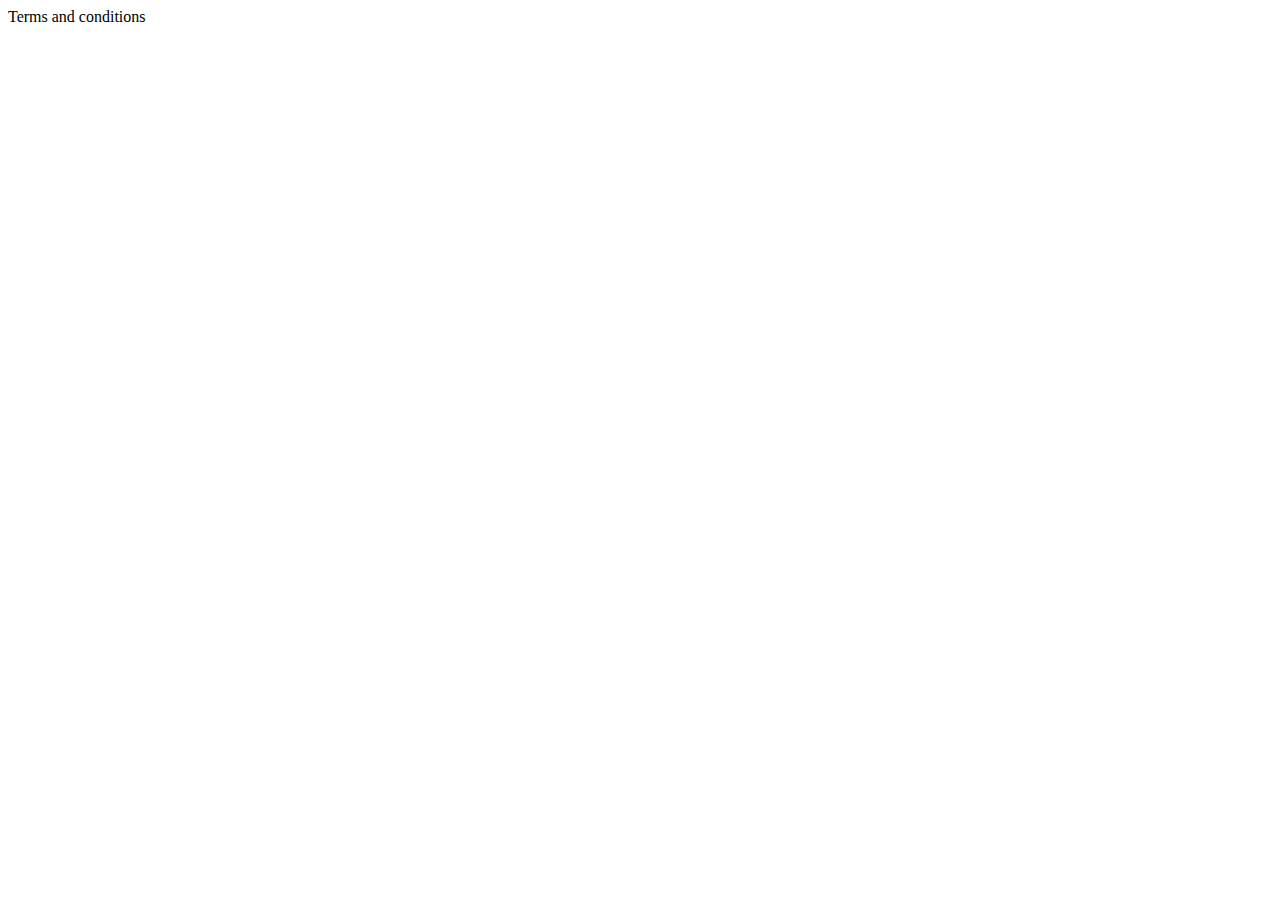
<file: terms-and-conditions.html>
<!DOCTYPE html>
<html lang="en">
<head>
    <meta charset="UTF-8">
    <meta name="viewport" content="width=device-width, initial-scale=1.0">
    <title>Document</title>
</head>
<body>
    Terms and conditions
</body>
</html>
</file>
<file: css/style-alfiya.css>
@import url('https://fonts.googleapis.com/css2?family=Poppins:ital,wght@0,300;0,400;0,500;0,600;0,700;0,800;0,900;1,300;1,400;1,500;1,600;1,700;1,800;1,900&family=Roboto:ital,wght@0,400;0,500;0,700;0,900;1,400;1,500;1,900&display=swap');

:root{
  --pri_color:#c77e2e;
}

/* 1. Theme default css */
 body {
  font-family: 'Poppins', sans-serif;
	font-size: 15px;
	font-weight: normal;
	font-style: normal;
  line-height: 26px;
}
.text-left{
    text-align: left !important;
}
.mr-15{
    margin-right: 15px;
}
.img {
	max-width: 100%;
	transition: all 0.3s ease-out 0s;
}

h1,h2,h3,h4,h5,h6 {
  font-family: 'Poppins', sans-serif;
	margin-top: 0px;
	font-style: normal;
	font-weight: 700;
	text-transform: normal;
}

h1 a,h2 a,h3 a,h4 a,h5 a,h6 a {
	color: inherit;
}

/* h1 {
  font-family: 'Poppins', sans-serif;
	font-size: 38px;
}
h2 {
	font-size: 40px;
}
h3 {
	font-size: 28px;
}
h4 {
	font-size: 22px;
}
h5 {
	font-size: 20px;
}
h6 {
	font-size: 16px;
} */
p {
  font-family: 'Poppins', sans-serif;
	margin-bottom: 15px;
  font-size: 14px;
  line-height: 25px;
}

/* .f-left {
	float: left
}
.f-right {
	float: right
}
.fix {
	overflow: hidden
} */

a,
.button {
	-webkit-transition: all 0.3s ease-out 0s;
	-moz-transition: all 0.3s ease-out 0s;
	-ms-transition: all 0.3s ease-out 0s;
	-o-transition: all 0.3s ease-out 0s;
	transition: all 0.3s ease-out 0s;
}
a:focus,
.button:focus {
	text-decoration: none;
	outline: none;
}
a:focus,
a:hover,
.portfolio-cat a:hover,
.footer -menu li a:hover {
	text-decoration: none;
}


.loadmore-btn button, .shop-more-btn a{
  background-color: var(--pri_color);
  padding: 10px 18px;
  /* border-radius: 4px; */
  /* position: relative; */
  /* margin-top: -10px; */
}
.loadmore-btn button:hover, 
.loadmore-btn button.focus,
.loadmore-btn button.active,
.shop-more-btn a:hover,
.shop-more-btn a.focus{
  background: #303539;
  color: #fff;
  outline: none;
  box-shadow: none;
  border: none;
}

.base-btn, .loadmore-btn button, .shop-more-btn a{
  font-size: 14px;
  font-weight: 600;
  color: #fff;
  border: none;
  text-align: center;
  outline: none;
  box-shadow: none;
  border: none;
  border-radius: 6px;
  /* padding: 6px 18px; */
}

@media (max-width: 700px){
  .loadmore-btn,.shop-more-btn{
    display: flex;
    justify-content: center;
}
}

.base-btn {
  background: linear-gradient(to right, var(--pri_color), #f6f6f6);
  display: inline;
  padding: 6px 18px;
   /* border-radius: 6px; */
}

.base-btn:hover {
  background: linear-gradient(to right, #f6f6f6, var(--pri_color));
  /* transform: translateY(-3px); */
}

.base-btn a, .base-btn a:hover{
  color: white;
}


button:focus,input:focus,input:focus,textarea,textarea:focus{
  outline: none;box-shadow: none;
}


/* header */

/* .header-three{
    
} */
.header-three .second-header {
  background: #303539;
}
.header-three .menu-area::before{
    display: none;
}
.header-three .menu-area {
  border-top: 0;
  position: relative;
  z-index: 9;
  margin-bottom: -140px;
  padding-top: 30px;
}
.header-three .menu-area .container{
    border-radius: 10px;
    background-color: #cdcdcdae;
    box-shadow: 2.5px 4.33px 60px 0px rgba(0, 0, 0, 0.1);
    padding-left: 30px;
    padding-right: 30px;
    color: #000;
    height: 70px;
}
.menu-area{
    position: relative;
}
.menu-area .menu-tigger {
	cursor: pointer;
	display: inline-block;
}
.menu-area .menu-tigger span {
	height: 2px;
	width: 30px;
	background: #2935bb;
	display: block;
	margin: 7px 0;
	transition: .3s;
}
#mobile-menu {
	display: block;
}

.header-three .sticky-menu {
  margin-top: 0;
    background: #2624249b;
    padding: 0;
   
}
.header-three .sticky-menu .container{
    background: none;
    box-shadow: none;
}

.header-three .main-menu ul li a {
    color: #ffffff;
    margin-bottom: 10px;
}
.header-three .main-menu ul li a:hover{
    color:var(--pri_color) ;
}
/* .header-three .main-menu .sub-menu li a,.menu .children li a {
    color: #4f4f4f !important;
}
.header-three .main-menu .sub-menu li a:hover,.menu .children li a:hover{
    color: var(--pri_color) !important;
} */

.second-menu { 
	position: relative;
	z-index: 9;
    
}
.sticky-menu {
    left: 0;
    margin: auto;
    position: fixed !important;
    top: 0;
    width: 100%;
    box-shadow: 0 0 60px 0 rgba(0, 0, 0, .07);
		z-index: 9 !important;
		background: #fff;
    -webkit-animation: 300ms ease-in-out 0s normal none 1 running fadeInDown;
    animation: 300ms ease-in-out 0s normal none 1 running fadeInDown;
    -webkit-box-shadow: 0 10px 15px rgba(25, 25, 25, 0.1);
}
.sticky-menu .logo{
    margin-top: 0;
    line-height: 61px;
    height: auto;
}
.sticky-menu .second-menu {
	margin: 0;
	box-shadow: none;
	padding: 0;
}
.sticky-menu .second-menu::before{content: none;}
.second-menu .main-menu ul li{margin-left: 40px;}
.second-menu .main-menu ul li:first-child{margin-left: 0;}
.second-menu .main-menu ul li a::before{content: none;}


.main-menu {
  position: relative;
  z-index: 9;
    margin-right: -70px;
}
.main-menu .sub-menu li a {
    padding: 15px;
}

/* .main-menu .menu-item-has-children > ul > .menu-item-has-children > ul {
  display: none;
  position: absolute;
background-color: #ffff;
width: 250px;
z-index: 1;
padding: 0;
margin-left: -255px;
margin-top: 0;
top: -3px;
} */

/* .main-menu .menu-item-has-children > ul >  .menu-item-has-children:hover > ul,.menu .page_item_has_children > ul >  .page_item_has_children:hover > ul{
  display: block;
}
.main-menu .menu-item-has-children > ul >  .menu-item-has-children:hover > ul{
  display: block;
}
.main-menu .menu-item-has-children > ul > .menu-item-has-children > ul > .menu-item-has-children > ul {
   display: none;
  position: absolute;
background-color: #ffff;
width: 250px;
z-index: 1;
padding: 0;
margin-left: 255px;
margin-top: 0;
top: -3px;
} */

.main-menu ul li {
	display: inline-block;
	margin-left: 25px;
	position: relative;
}
.main-menu ul li.active a {
	color: var(--pri_color);
}
.main-menu ul li a {
	display: block;
	color: #00173c;
	padding: 20px 0;
    font-weight:600;
	position: relative;
    font-size: 16px;
}
.main-menu ul li a::after {
  content: "+";
  margin-left: 10px;
  color: var(--pri_color);
    display: none;
}
.main-menu ul li:last-child a::after,.main-menu .has-sub ul li a::after {
  display: none;
}
.main-menu ul li:first-child {
	margin-left: 0;
}

/* header slider */


.slider-active .slick-dots {
    position: absolute;
    top: 40%;
    right: 22%;
}
.slider-active .slick-dots li button {
    text-indent: -99999px;
    border: none;
    padding: 0;
    height: 10px;
    width: 10px;
    margin-left: 10px;
    background: #fff;
    border-radius: 50px;
    z-index: 1;
    cursor: pointer;
    transition: .3s;
    
}
 .slider-active .slick-dots li.slick-active button {
    width: 10px;
   background: var(--pri_color);
}
.slider-active .slick-dots li.slick-active button::before {
  
    opacity: 1;
}
.slider-active .slick-dots li button::before {
    content: "";
    width: 19px;
    height: 19px;
    float: left;
    position: relative;
    margin-top: -9px;
    left: -19px;
    border-radius: 50%;
    opacity: .7;
    background-repeat: no-repeat;
    background-position: center;
}

.second-header {
border: none;
padding-bottom: 15px;
background: #303539;
padding-top: 15px;
color: #fff;
position: relative;
z-index: 1;
}
.second-header a,.second-header span{
    color: #fff;
}
.second-header a:hover{
    color:var(--pri_color);
}
.second-menu {
	position: relative;
	z-index: 9;
    
}
.sticky-menu .second-menu {
	margin: 0;
	box-shadow: none;
	padding: 0;
}

/* .slider-active .slick-arrow {
    position: absolute;
    top: 45%;
    transform: translateY(-50%);
    left: 5%;
    color: #00163b;
    font-size: 26px;
    line-height: 60px;
    border: none;
    text-align: center;
    z-index: 9;
    cursor: pointer;
    padding: 0;
    background: none;
    transition: .5s;
    width: 60px;
    height: 60px;
    background: #fff;
    box-shadow: 1px 1.732px 60px 0px rgba(0, 0, 0, 0.1);
    border-radius: 50%;
} */

.slider-active .slick-next {
	right: 5%;
left: inherit;
}

.slider-bg .banner-img {
  overflow: hidden;
  height: 738px;
  margin-top: 115px;
  margin-right: -62px;
}
.slider-bg-three::before {
    content: "";
    position: absolute;
    top: 0;
    left: 0;
    width: 100%;
    height: 100%;
    background: #040f2d91;
    z-index: 1;
}

.slider-bg {
	min-height: 925px !important;
	background-position: center bottom;
	background-size: cover;
	position: relative;
	z-index: 1;
}
.slider-bg .image-layer {
    position: absolute;
    top: 0;
    left: 0;
    right: 0;
    bottom: 0;
    background-repeat: no-repeat;
    background-size: cover !important;
    transform: scale(1);
    transition: transform 7000ms ease;
    z-index: 1;
}
.slider-bg.slick-active .image-layer{
     transform: scale(1.15);
}


/* 
.show-bg3::before{
	content: "";
	position: absolute;
	left: 0;
	top: 0;
	height: 100%;
	width: 100%;
	background: #000;
	opacity: .7;
	z-index: 1;
} */

.slider-content {
    position: relative;
    z-index: 2;
   
}
.slider-bg .banner-img {
  overflow: hidden;
  height: 738px;
  margin-top: 115px;
  margin-right: -62px;
}

.slider-content > span {
	font-size: 16px;
	font-weight: 500;
	color: var(--pri_color);
	text-transform: uppercase;
	letter-spacing: 6px;
	display: block;
	margin-bottom: 20px;
}
.slider-content h2 {
    font-size: 80px;
    letter-spacing: 1.0px;
    line-height: 1.2;
    margin-bottom: 40px;
    color: #fff;
    font-weight: 800;
    /* margin-bottom: 25px; */
}

.slider-content h5{
color: #fff;
margin-bottom: 15px;
font-size: 20px;
text-transform: uppercase;
line-height: 18px;
font-weight: 700;
}

.slider-content p {
	color: #fff;
	font-size: 18px;
	margin-bottom: 0;
  line-height: 26px;
}

.slider-btn{
  display: inline-block;
  padding: 1px 5px;
  position: relative;
}
.btn.active {
  background: none;
  color: #fff; 
  border: none;
  /* border: 2px solid #fff;  */
  box-shadow: none;
  outline: none;
}
/* .header-three .btn.ss-btn {
    float: right;
} */



/* breadcrumb Section */

.breadcrumb-area {
    background-size: cover;
    position: relative;
    min-height: 550px;
    background-repeat: no-repeat;
    background-color: #000;
    padding-top: 100px;
}
.breadcrumb {
	display: inline-block;
	-ms-flex-wrap: wrap;
	flex-wrap: unset;
	padding: 0;
	margin-bottom: 0;
	list-style: none;
	background-color: unset;
	border-radius: 0;
}
.breadcrumb li {
  display: inline-block;
}
.breadcrumb li a {
font-size: 16px;
color: #fff;
font-weight: 500;
}
.breadcrumb-item + .breadcrumb-item::before {
	display: inline-block;
	padding-right: 15px;
	padding-left: 10px;
	color: #ffffff;
	content: "|";
}
.breadcrumb-title h2 {
	font-size: 55px;
	margin-bottom: 25px;
	line-height: 1;
	color: #fff;
  letter-spacing: 1px;
  font-weight: 700;
}
.breadcrumb-title p {
	margin-bottom: 0;
color: #777;
font-size: 16px;
}
.breadcrumb > .active {
	color:#fffc !important;
	font-weight: 500;
}




/* about */

.p-relative{
  position: relative;}

.fix {
	overflow: hidden
} 
.s-about-img img {
 margin-top: 50px;
  margin-left: 50px;
}
@media (max-width: 700px){
  .s-about-img img {
 margin-top: -50px;
  margin-left: 0;
}
}

.about-text {
  position: absolute;
  bottom: 0px;
  right: 30px;
  width: 250px;
  background: #fff;
  padding: 30px;
  border-radius: 16px;
  box-shadow: 0px 10px 60px 0px rgba(0, 0, 0, 0.08);
}

.about-text span {
font-size: 48px;
color: var(--pri_color);
position: relative;
display: inline-block;
font-weight: 700;
/* margin-top: 15px; */
}

.second-about {
  transform: translate(0,1px);
  left: 0;
  right: 25px;
  bottom: inherit;
  text-align: center;
  top: 0;
}
.second-about p {
  margin-bottom: 0;
  color: #303539;
  font-size: 18px;
  font-weight: 700;
  margin-top: 0;
  line-height: 30px;
}
.second-about span{
  font-weight: 800;
  font-size: 65px;
}

.about-content .section-title h5, .about-content .section-title h2{
  text-align: left;
}
.about-feature ul{
  display: flex;
  gap: 20%;
  flex-wrap: wrap;
}
.about-feature ul li{
  flex-direction: column;
  list-style-type: square; 
  text-indent: -10px;
}
.about-feature ul li::marker {
  color: var(--pri_color);
  font-size: 30px;
}


/* carousel */
.card:hover {
  transform: scale(1.02);
}


/* counter */
.counter-section {
      
      background-color: #000000e3;
      color: white;
      padding: 2rem;
      margin: 0 6%;
      border-radius: 16px;
    }
    .counter-box {
      border-radius: 10px;
      padding: 20px;
    }
     .counter-box img{
      padding: 10px;
      border-radius: 50%;
      background-color: #2a2a2a;
      width: 22%; 
      margin: 0;
    }
    
    .counter-number {
      font-size: 74px;
      font-weight: 700;
      color: var(--pri_color);
      margin: 0;
    }
    
    .counter-label {
      margin-top: -25px;
      font-size: 1.1rem;
    }

/* whychoose us */
.services-08-item {
  padding:40px;
  border-radius: 4px;
  background-color: rgb(255, 255, 255);
  box-shadow: 1px 1.732px 60px 0px rgba(0, 0, 0, 0.1);
  position: relative;
}

.services-08-item .readmore {
width: 50px;
height: 50px;
background: var(--pri_color);
font-size: 24px;
text-align: center;
line-height: 50px;
color: #fff;
display: inline-block;
margin-top: 15px;
border-radius: 50%;
position: absolute;
right: 0;
}
.services-08-item .readmore:hover{
    color: #fff;
    background: var(--pri_color);
}
.services-08 .services-08-item--wrapper{
     border-bottom: 2px solid #f5f5f5;
}

.services-08 .services-08-item--wrapper:nth-child(2){
    border-bottom: none;
}
.services-08-item--wrapper > div{
    border-right: 2px solid #f5f5f5;
}
.services-08-item--wrapper > div:nth-child(3){
    border-right: none;
}
.services-08-item:before {
    position: absolute;
    content: '';
    left: 0px;
    top: 0px;
    width: 100%;
    height: 100%;
    -webkit-transition: .3s;
    -o-transition: .3s;
    transition: .3s;
    z-index: 1;
}
.services-08-item:hover::before {
    background-color: #fff;
    width: calc(100% + 20px);
    height: calc(100% + 20px);
    top: -10px;
    left: -10px;
    background-color: #fff;
    -webkit-box-shadow: 0px 30px 40px 0px rgba(32, 85, 125, 0.06);
    box-shadow: 0px 30px 40px 0px rgba(32, 85, 125, 0.06);
}
.services-08-content,.services-08-thumb {
    position: relative;
    z-index: 1;
}
.services-08-thumb img{
  height: 80px;
  margin-bottom: 30px;
}
.services-08-content h3, .about-feature h5{
    font-weight: 700;
    margin-bottom: 12px;
    font-size: 22px;
}
.services-08-thumb img{
  height: 80px;
  margin-bottom: 30px;
}
.services-08-content .number {
  color: #f5f5f5;
  -webkit-text-stroke: 1px var(--pri_color);
  -webkit-text-fill-color: #fff;
  font-size: 70px;
  font-weight: bold;
  font-family: 'Poppins', sans-serif;    
    margin-bottom: 35px;    
}

/* shop Page-section */


/* sidebar-catagories */

.shop-sidebar-widget a{
	color:#777;
}

.shop-sidebar-widget .widget a:hover {
	padding-left:10px;
  color:#777;
}
.shop-sidebar-widget .widget a:active {
	border: none;
}

.shop-sidebar-widget .widget {
  padding: 40px;
  overflow: hidden;
  margin-bottom: 40px;
  border: 2px solid #fff !important;
  background: #fff;
  box-shadow: 0 0 60px 0 rgba(0, 0, 0, .07);
  border-radius: 16px;
}

.shop-sidebar-widget .widget-title {
    font-size: 20px;
    margin-bottom: 0;
    line-height: 1;
    text-align:left;
    font-weight: 700;
    margin-bottom: 30px;
    border-left: 4px solid var(--pri_color);
    padding-left: 15px;
}

.shop-sidebar-widget .widget li {
    padding-bottom: 5px;
    padding-top: 5px;
    float: left;
    width: 100%;
    min-height: 42px;
    list-style-type: none;
    margin-left: -30px;
}

/* products-items section */

.shop-area-main-container{
  display: flex;
  flex-direction: row;
  justify-content: center;
  padding: 0 5% 0 5%;
  gap: 2%;
}

@media (max-width: 400px){
  .shop-area-main-container{
      flex-direction: column;
  }
}

.shop-area select {
    padding: 10px;
}
.shop-product-item .product-item-container{
  padding: 4%;
  /* background-color: #725353; */
}

.shop-product-item .product-item-container:hover{
  /* transform:translateY(-1px); */
  transform: scale(1.03);
}

.shop-product__img {
  position: relative;
}

/* .shop-product__img:hover{
  transform:translateY(-2px);
  transform: scale(1.1);
}  */

.shop-product__img img {
	width: 100%;
}

.shop-product__content{
  /* background-color: #342b2b; */
  height: auto;
}

.img, img {
    max-width: 100%;
    transition: all 0.3s ease-out 0s;
}

.shop-product-cat {
  /* margin-bottom: 5px; */
  display: block;
}

.shop-product-cat > a {
  color: #504f4f;
  font-size: 14px;
  font-weight: 400;
  letter-spacing: 1px;
  text-transform: capitalize;
}

.shop-product-cat a:hover {
  color: #b0b0af;
}
.fa-heart{
  color: rgb(0, 0, 0);
  font-size: 15px;
  float:right;
}

.shop-product-title {
  margin-bottom: 5px;
  margin-right: 10px;
}

.shop-product-title a {
  font-size: clamp(18px, 2vw, 20px);
  color: #000;
  font-weight: 700;
}

.shop-product-title a:hover {
  color: var(--pri_color);
}
.fa-star, .fa-tablet{
  color: var(--pri_color); /* yellow color */
  font-size: 14px;
}

.shop-price-button-container{
  margin-top: 15px;
  padding: 0;
  display: flex;
  justify-content: space-between;
}
.shop-product-price {
  color: #595B6B;
  font-size: clamp(18px, 2vw, 22px);
  font-weight: 700;
  margin: 0;
  padding: 0;
  align-self: flex-end;
  
}

.shop-area-main-container .lodmore-button{
  justify-content: center;
  justify-items: center;
  justify-self: center;
  align-items: center;
  align-self: center;
  align-content: center;
}


/* Shop page - End */



/* Individual Product page */

/* Product-banner-area */

 .product-banner-area{
    padding-top: 120px;
    padding-bottom: 90px;
  }

.product-images-container{
  /* background-color: blue; */
  display: flex;
  flex-direction: column;
  width: 100%;
  height: 100%;
  gap: 25px;
}

.product-large-img{
  width: 80%;
  height: 50%;
   /* background-color: #4e4a4a; */
  margin: 0px;
  padding: 0;
  justify-self: center;
}
.product-large-img img{
  /* background-color: #171414; */
  width: 100%;
  height: 100%;
  /* margin-bottom: -5%; */
  /* object-fit: cover; */
  /* margin: 0px; */
  padding: 0;
  
}

.product-thumb-tab {
  width: 100%;
  align-self: center;
  /* box-sizing: border-box; */
  /* background-color: rgb(48, 48, 48); */
}

.product-thumb-tab .nav{
  display: flex;
  flex-direction: row;
  gap: 8px;
  justify-content: center;
  margin:0 10%;
  /* background-color: rgba(0, 0, 0, 0.488); */
}
.product-thumb-tab .nav-item {
  flex: 0 1 1 auto;
  padding: 0;
  margin: 0;
  /* background-color: rgba(0, 0, 0, 0.634); */
}
.product-thumb-tab .nav-link.active {
    border-top: 3px solid var(--pri_color);
    border-left: 3px solid var(--pri_color);
    border-right: 3px solid var(--pri_color);
    border-radius: 10px;
    /* padding: 1.5px 1.5px 0 1.5px; */
}


.product-thumb-tab .nav-item img{
  width: 135px; 
  object-fit: contain;
}

.product-thumb-tab ul li a {
  padding: 0;
}

@media (max-width: 767px) {
  .product-thumb-tab {
    float: none;
    width: 100%;
    margin-bottom: 0;
  }
}

@media (max-width: 767px) {
  .product-thumb-tab ul {
    margin: 0 -5px;
  }
}

@media (max-width: 767px) {
  .product-thumb-tab ul li {
    width: 33.33%;
    float: left;
    padding: 0 5px;
  }
}

@media (max-width: 767px) {
  .product-details-img {
    margin-left: 0;
  }
}

.product-details-title > h1{
  font-size: 36px;
  font-weight: 700;
  text-transform: uppercase;
}
.product-details-title span{
  text-transform: uppercase;
}
.product-details-title span, .product-cat{
  font-size: 16px;
  font-weight: 630;
}
.product-details p{
  color: #504f4f;
  font-size: 16px;
  font-weight: 400;
  margin: 30px 0;
}

.price-details .new-price {
  color:var(--pri_color);
  font-size: 30px;
  display: inline-block;
  font-weight: 700;
}

.price-details .old-price {
  font-size: 25px;
  color: #aaa9a9;
  text-decoration: line-through;
}

.product-cat > a {
  color: #595B6B;
}
.product-cat > a:hover {
  color: #a9a7a7;
}

.buynow-btn{
  display: inline-block;
  width: 30%;

}

.product-social-icons a{
  margin-right: 8px;
  background: var(--pri_color); 
  height: 40px;
  width: 40px;
  line-height: 40px;
  border-radius: 30px;
  color: #ffffff;
  display: inline-block;
  text-align: center;
  font-size: 14px;
}

.product-social-icons a:hover {
  background: #000000ac;
  color: #ffffff;
}

@media (max-width: 280px){
  .product-banner-area{
    padding-top: 10px;
  }
  .product-details-title{
    text-align: center;
    justify-content: center;
    align-items: center;
  }
}

.section-title h2{
  font-size: clamp(36px, 4.5vw, 50px);
  font-weight: 800;
  margin-bottom: 40px;
  color: black;
  text-align: center;
  margin-bottom: 30px;
}

.section-title h5{
  color: var(--pri_color);
  font-size: 20px;
  margin-bottom: 10px;
  text-transform: uppercase;
  text-align: center;
  font-weight: 700;
}
.section-title p{
  text-align: center;
}


.product-Heighlight-section{
  color: white;
}

.product-Heighlight-section h2{
  background: linear-gradient(to right, var(--pri_color) 35%, white); /* gradient colors */
  -webkit-background-clip: text;
  -webkit-text-fill-color:transparent;
}


.Product-Heighlight-section h4{
  color: white;
  font-size: 24px;
  font-weight: 800;
}

.product-Heighlight-description p{
  margin-right:50px;
  margin-top: 20px;
}

.product-Heighlight-list{
  display: flex;
  flex-direction: column;
  row-gap: 90px;
  flex-wrap: wrap;
} 
.product-Heighlight-item {
   display: flex;
  flex-direction: row;
  gap: 60px;
  align-items: center;
  margin: 0 60px;
}


@media (max-width: 768px) {

  .product-Heighlight-item {
    flex-direction: column;
    text-align: center;
    margin: 0 10px;
  }
  .product-Heighlight-description p{
  margin-right:0;
}

  .product-Heighlight-description {
    order: 1;
  }

  .product-Heighlight-image {
    order: 2;
  }
  .product-Heighlight-section h3, .product-Heighlight-section p{
  margin-bottom: 15px;
  }
}


.table,
.table th,
.table td, .event-text p {
  color: rgb(45, 45, 45);
  border: none !important;
  font-weight: normal;
}

.table tbody tr:nth-child(odd) {
  /* background-color: #c4c3c3;  */
  border: none;
}

.table tbody tr:nth-child(even) {
  background-color: #f3f2f2; 
}


.bakix-details-tab ul {
  border-bottom: 2px solid #f3f2f2; 
  padding-bottom: 15px;
}

.bakix-details-tab ul li a {
  font-size: 16px;
  font-weight: 500;
  color: #000000;
  /* letter-spacing: 2px; */
  /* padding: 0; */
  text-transform: capitalize;
  position: relative;
  padding: 0 25px;
}

@media (max-width: 767px) {
  .bakix-details-tab ul li a {
    padding: 0 10px;
  }
}

.bakix-details-tab ul li a.active {
  color: var(--pri_color);
}
.bakix-details-tab ul li a:hover {
  color: #6d6d6d;
}

.bakix-details-tab ul li a.active:before {
  position: absolute;
  bottom: -18px;
  left: 0;
  height: 3px;
  width: 20%;
  margin: 0 0 2px 40%;
  content: " ";
  background: var(--pri_color);
}

@media (max-width: 767px) {
  .bakix-details-tab ul li a.active:before {
    display: none;
  }
}

@media only screen and (min-width: 576px) and (max-width: 767px) {
  .bakix-details-tab ul li a.active:before {
    display: block;
  }
}





/* Contact page */
.contact-main-container > .container{
  border-radius: 16px;
  box-shadow: 0 0 65px 0 rgba(0, 0, 0, .09);
  padding: 5%;
  margin-bottom: 40px;
}

.contact-info{
  display: flex;
  flex-direction: row;
}

.contact-info h3{
  font-size: clamp(28px, 2.5vw, 35px);
  font-weight: 700;
  color: var(--pri_color);
  text-align: start;
}

.contact-info-list .f-contact h3 {
    color: #000000;
    font-size: 24px;
    
}

.contact-info-list > *:not(:last-child) {
  margin-bottom: 6%;
}

@media (max-width: 768px) {
  .contact-info-list > * {
    display: flex;
    margin-bottom: 6%;
    /* align-items: center;  */
    justify-content: center;
  } 
    
  .f-contact{
    text-align: center;
    justify-items: center;
    align-items: center;
  }
  .contact-info h3{
    text-align: center;
  }
} 


/* conatct form */
.contact-info .contact-form{
    border-radius: 16px;
    box-shadow: -6px 6px 50px 0px rgba(0, 0, 0, 0.06);
    padding: 30px;
  }
  .contact-info p{
    margin-top: 20px;
    margin-right: 50px;
  }
  .contact-info .worknghour{
    list-style-type: none;
    margin-left: -30px;
  }
  .contact-form input, .contact-form textarea {
      width: 100%;
      padding: 1%;
      border-radius: 8px;
      /* border: 2px solid black; */
      outline: none;
      box-shadow: 0 0 1px 1px #d8d7d7;
      font-size: 15px;
      margin-bottom: 14px;
      border: none;
    }
    .contact-form input:focus, .contact-form textarea:focus{
      outline: none;
      /* border: 1px solid #585857;     */
    }

    .success {
      color: green;
      text-align: center;
      margin-top: 10px;
    }

    @media (max-width: 600px) {
      .form-container {
        padding: 15px;
      }

      input, textarea {
        font-size: 14px;
      }
      .contact-info, .contact-info h2, .contact-info p {
        text-align: center;
        align-self: center;
      }
      .contact-info p{
        margin: 5px;
      }
      .contact-info ul{
        text-align: center;
      }
    }


.contact-info-list .f-contact .icon {
    float: left;
    margin-top: 7px;
    margin-right: 15px;
    width: 40px;
}

.contact-info-list .f-contact span{
    color:#444545;
    font-size: 16px;
    font-weight: 600;
}

.contact-main-container .contact-map iframe{
   width: 100% !important;
    height: auto;
    min-height: 300px;
    border-radius: 16px;
}

@media (max-width: 768px) {
    
    .f-contact {
        flex-direction: column;
        align-items: center;
        text-align: center;
        justify-content: center;
    }
    .f-contact img {
        margin-bottom: 10px;
    }
}




/* testimonial*/
.testimonial-area .container{
    z-index: 1;
    position: relative;
}

.ta-info {
	overflow: hidden;
	display: block;
}
.ta-info h6 {
	font-size: 20px;
	margin-bottom: 5px;
	color:#fff;
}
.ta-info span {
	color:#fff;
	font-size: 16px;
}
.testi-author {
overflow: hidden;
margin-bottom: -140px;
margin-left: -100px;
display: inline-block;
width: 20%;
height: 20%;
border-radius: 100%;
}
.testi-author img {
    float: left;
}

.testimonial-active .slick-next {
	left: 40px;
}

.testimonial-active .slick-slide
{
  position: relative;
  padding:30px;
  margin: 0 15px 15px;
  background-color:#fff;
  box-shadow:1px 1.732px 20px 0px rgba(0, 0, 0, 0.1);
  border-radius: 10px;
  margin-bottom: 52px;
}
.single-testimonial .rating-stars .fa-star{
  /* color: rgb(255, 191, 0);
  font-size: 14px; */
  margin: 12px 0;
}

.testimonial-active .testi-img {
    float: left;
    margin-bottom: 20px;
    position: absolute;
    left: 0;
    top: 80px;
}

.testimonial-active .ta-info {
  overflow: hidden;
  float: left;
  padding-top: 10px;
  margin-bottom: 20px;
}
.testimonial-active .ta-info span {
    color: var(--pri_color);
    font-size: 14px;
}
.testimonial-active .ta-info h6 {
    font-size: 24px;
    margin-top: 5px;
    margin-bottom: 5px;
    color: #303539;
    font-weight: 700;
}

.testimonial-active .slick-dots {
text-align: center;
position: relative;
width: 100%;
/* margin-top: 5px; */
}
.testimonial-active .slick-dots li {
    display: inline-block;
    margin: 0 0px;
    line-height: 0;
}
.testimonial-active .slick-dots li button {
    text-indent: -99999px;
    border:none;
    padding: 0;
    margin-left: 10px;
    z-index: 1;
    cursor: pointer;
    transition: .3s;
    background-color:#ccc;
    height: 10px;
    width: 10px;
    border-radius: 2px;
}

.testimonial-active .slick-dots .slick-active button {
  width: 10px;
  background-color:var(--pri_color);
}
.testimonial-active .qt-img {
    position: absolute;
    right: 30px;
    top: 15px;
}

.slider-nav .slick-list.draggable {
    width: 233px;
    float: right;
}

.testimonial-area .test-an-01{
    position: absolute;
    bottom: 0;
    animation: alltuchtopdown 3s infinite;
    -webkit-animation: alltuchtopdown 3s infinite;
    animation-delay: 0s;
    animation-delay: 0s;
    -webkit-animation-delay: 1s;
}
.testimonial-area .test-an-02{
    position: absolute;
    top: 0;
    right: 0;

}

/* cta */
.cta{
  margin: 0 6%;
  border-radius: 16px;
  background-image:url(/img/bg/cta.jpg);
}
.promo-banner {

      background-size: cover;
      min-height: 350px;
      color: white;
      display: flex;
      align-items: center;
      /* justify-content: flex-start; */
    }
 .promo-content {
      /* background: rgba(0, 0, 0, 0.6); Dark overlay for readability */
      padding: 2rem;
      border-radius: 10px;
    }

    .promo-content h3 {
      font-weight: bold;
      color: #ffffff;
      font-size: 40px;
      margin-bottom: 15px;
    }
    .promo-content p {
      margin-bottom: 30px;
    }

    .cta .cta-btn{
      padding: 12px 15px;    
    }

    @media (max-width: 768px) {
      .promo-banner {
        justify-content: center;
        text-align: center;
        padding: 2rem;
      }

      .promo-content {
        padding: 1.5rem;
      }
    }

    @media (max-width: 576px) {
      .promo-content {
        padding: 1rem;
      }

      .promo-content h3 {
        font-size: 1.2rem;
      }

      .promo-content p {
        font-size: 0.9rem;
      }

    }


    
/* footer */

.footer-top{
    padding-top: 80px;
}
.footer-bg {
    color:#777;
    background-position: -180px center!important;
    background-size: cover;
}
.footer-text p {
	color: #ddd;
	margin-bottom: 0;
}

.footer-social a {
font-size: 16px;
display: inline-block;
margin-right: 10px;
width: 40px;
height: 40px;
border-radius: 50%;
background-color: #ffffff47;
text-align: center;
line-height: 40px;
color: #fff !important;
}
.footer-social a:hover{    
  background: var(--pri_color);
    color: #fff !important;
}
.f-widget-title h2,.footer-widget .widgettitle  {
	font-size: 24px;
  margin-bottom: 5px;
  position: relative;
  padding-bottom: 30px;
  color: #fff;
}

.footer-link ul li{
    color: var(--pri_color);
    list-style-type: none;
}
.footer-link ul li a {
	color:#cdd1d6;
	display: inline-block;
  margin-left: -30px;
}
.footer-link ul li a::before {
  content: "+";
  margin-right: 8px;
  color: var(--pri_color);
  font-size: 18px;
}
.footer-link ul li a:hover, .f-text{
  color: #e3e3e3;
}
.footer-link ul li {
margin-bottom: 10px;
}
.footer-link ul li:last-child{
  margin-bottom: 0;
}
.footer-subricbe{
  background-color: #fff;
  width:90%;
  border-radius: 10px;
}

.footer-subricbe > .contact-form{
  padding: 10px;
 
}
.footer-subricbe > .contact-form input{
  border: none;
  outline: none;
  width: 70%;
  margin : 0;
  box-shadow: none;
}

.footer-subricbe .footer-btn{
 background-color: var(--pri_color);
 margin-left: 20px;
 color: #fff;
}
@media (max-width: 810px) {
 .footer-subricbe .contact-form input{
    width: 70%;
  }
}

.footer-subricbe .footer-btn:hover{
 color: #000000;
}
.copyright-wrap {
    /* background: #13171a; */
    color: #fff;
    font-size: 15px;
    margin: 20px 25px 0px 15px;
    padding-bottom: 3%;

}
.copyright-wrap .container a{
    color: var(--pri_color);
}
</file>
<file: css/dripicons.css>
@charset "UTF-8";

@font-face {
  font-family: "dripicons-v2";
  src:url("../fonts/dripicons-v2.eot");
  src:url("../fonts/dripicons-v2.eot?#iefix") format("embedded-opentype"),
    url("../fonts/dripicons-v2.woff") format("woff"),
    url("../fonts/dripicons-v2.ttf") format("truetype"),
    url("../fonts/dripicons-v2.svg#dripicons-v2") format("svg");
  font-weight: normal;
  font-style: normal;

}

[data-icon]:before {
  font-family: "dripicons-v2" !important;
  content: attr(data-icon);
  font-style: normal !important;
  font-weight: normal !important;
  font-variant: normal !important;
  text-transform: none !important;
  speak: none;
  line-height: 1;
  -webkit-font-smoothing: antialiased;
  -moz-osx-font-smoothing: grayscale;
}

[class^="dripicons-"]:before,
[class*=" dripicons-"]:before {
  font-family: "dripicons-v2" !important;
  font-style: normal !important;
  font-weight: normal !important;
  font-variant: normal !important;
  text-transform: none !important;
  speak: none;
  line-height: 1;
  -webkit-font-smoothing: antialiased;
  -moz-osx-font-smoothing: grayscale;
}

.dripicons-alarm:before {
  content: "\61";
}
.dripicons-align-center:before {
  content: "\62";
}
.dripicons-align-justify:before {
  content: "\63";
}
.dripicons-align-left:before {
  content: "\64";
}
.dripicons-align-right:before {
  content: "\65";
}
.dripicons-anchor:before {
  content: "\66";
}
.dripicons-archive:before {
  content: "\67";
}
.dripicons-arrow-down:before {
  content: "\68";
}
.dripicons-arrow-left:before {
  content: "\69";
}
.dripicons-arrow-right:before {
  content: "\6a";
}
.dripicons-arrow-thin-down:before {
  content: "\6b";
}
.dripicons-arrow-thin-left:before {
  content: "\6c";
}
.dripicons-arrow-thin-right:before {
  content: "\6d";
}
.dripicons-arrow-thin-up:before {
  content: "\6e";
}
.dripicons-arrow-up:before {
  content: "\6f";
}
.dripicons-article:before {
  content: "\70";
}
.dripicons-backspace:before {
  content: "\71";
}
.dripicons-basket:before {
  content: "\72";
}
.dripicons-basketball:before {
  content: "\73";
}
.dripicons-battery-empty:before {
  content: "\74";
}
.dripicons-battery-full:before {
  content: "\75";
}
.dripicons-battery-low:before {
  content: "\76";
}
.dripicons-battery-medium:before {
  content: "\77";
}
.dripicons-bell:before {
  content: "\78";
}
.dripicons-blog:before {
  content: "\79";
}
.dripicons-bluetooth:before {
  content: "\7a";
}
.dripicons-bold:before {
  content: "\41";
}
.dripicons-bookmark:before {
  content: "\42";
}
.dripicons-bookmarks:before {
  content: "\43";
}
.dripicons-box:before {
  content: "\44";
}
.dripicons-briefcase:before {
  content: "\45";
}
.dripicons-brightness-low:before {
  content: "\46";
}
.dripicons-brightness-max:before {
  content: "\47";
}
.dripicons-brightness-medium:before {
  content: "\48";
}
.dripicons-broadcast:before {
  content: "\49";
}
.dripicons-browser:before {
  content: "\4a";
}
.dripicons-browser-upload:before {
  content: "\4b";
}
.dripicons-brush:before {
  content: "\4c";
}
.dripicons-calendar:before {
  content: "\4d";
}
.dripicons-camcorder:before {
  content: "\4e";
}
.dripicons-camera:before {
  content: "\4f";
}
.dripicons-card:before {
  content: "\50";
}
.dripicons-cart:before {
  content: "\51";
}
.dripicons-checklist:before {
  content: "\52";
}
.dripicons-checkmark:before {
  content: "\53";
}
.dripicons-chevron-down:before {
  content: "\54";
}
.dripicons-chevron-left:before {
  content: "\55";
}
.dripicons-chevron-right:before {
  content: "\56";
}
.dripicons-chevron-up:before {
  content: "\57";
}
.dripicons-clipboard:before {
  content: "\58";
}
.dripicons-clock:before {
  content: "\59";
}
.dripicons-clockwise:before {
  content: "\5a";
}
.dripicons-cloud:before {
  content: "\30";
}
.dripicons-cloud-download:before {
  content: "\31";
}
.dripicons-cloud-upload:before {
  content: "\32";
}
.dripicons-code:before {
  content: "\33";
}
.dripicons-contract:before {
  content: "\34";
}
.dripicons-contract-2:before {
  content: "\35";
}
.dripicons-conversation:before {
  content: "\36";
}
.dripicons-copy:before {
  content: "\37";
}
.dripicons-crop:before {
  content: "\38";
}
.dripicons-cross:before {
  content: "\39";
}
.dripicons-crosshair:before {
  content: "\21";
}
.dripicons-cutlery:before {
  content: "\22";
}
.dripicons-device-desktop:before {
  content: "\23";
}
.dripicons-device-mobile:before {
  content: "\24";
}
.dripicons-device-tablet:before {
  content: "\25";
}
.dripicons-direction:before {
  content: "\26";
}
.dripicons-disc:before {
  content: "\27";
}
.dripicons-document:before {
  content: "\28";
}
.dripicons-document-delete:before {
  content: "\29";
}
.dripicons-document-edit:before {
  content: "\2a";
}
.dripicons-document-new:before {
  content: "\2b";
}
.dripicons-document-remove:before {
  content: "\2c";
}
.dripicons-dot:before {
  content: "\2d";
}
.dripicons-dots-2:before {
  content: "\2e";
}
.dripicons-dots-3:before {
  content: "\2f";
}
.dripicons-download:before {
  content: "\3a";
}
.dripicons-duplicate:before {
  content: "\3b";
}
.dripicons-enter:before {
  content: "\3c";
}
.dripicons-exit:before {
  content: "\3d";
}
.dripicons-expand:before {
  content: "\3e";
}
.dripicons-expand-2:before {
  content: "\3f";
}
.dripicons-experiment:before {
  content: "\40";
}
.dripicons-export:before {
  content: "\5b";
}
.dripicons-feed:before {
  content: "\5d";
}
.dripicons-flag:before {
  content: "\5e";
}
.dripicons-flashlight:before {
  content: "\5f";
}
.dripicons-folder:before {
  content: "\60";
}
.dripicons-folder-open:before {
  content: "\7b";
}
.dripicons-forward:before {
  content: "\7c";
}
.dripicons-gaming:before {
  content: "\7d";
}
.dripicons-gear:before {
  content: "\7e";
}
.dripicons-graduation:before {
  content: "\5c";
}
.dripicons-graph-bar:before {
  content: "\e000";
}
.dripicons-graph-line:before {
  content: "\e001";
}
.dripicons-graph-pie:before {
  content: "\e002";
}
.dripicons-headset:before {
  content: "\e003";
}
.dripicons-heart:before {
  content: "\e004";
}
.dripicons-help:before {
  content: "\e005";
}
.dripicons-home:before {
  content: "\e006";
}
.dripicons-hourglass:before {
  content: "\e007";
}
.dripicons-inbox:before {
  content: "\e008";
}
.dripicons-information:before {
  content: "\e009";
}
.dripicons-italic:before {
  content: "\e00a";
}
.dripicons-jewel:before {
  content: "\e00b";
}
.dripicons-lifting:before {
  content: "\e00c";
}
.dripicons-lightbulb:before {
  content: "\e00d";
}
.dripicons-link:before {
  content: "\e00e";
}
.dripicons-link-broken:before {
  content: "\e00f";
}
.dripicons-list:before {
  content: "\e010";
}
.dripicons-loading:before {
  content: "\e011";
}
.dripicons-location:before {
  content: "\e012";
}
.dripicons-lock:before {
  content: "\e013";
}
.dripicons-lock-open:before {
  content: "\e014";
}
.dripicons-mail:before {
  content: "\e015";
}
.dripicons-map:before {
  content: "\e016";
}
.dripicons-media-loop:before {
  content: "\e017";
}
.dripicons-media-next:before {
  content: "\e018";
}
.dripicons-media-pause:before {
  content: "\e019";
}
.dripicons-media-play:before {
  content: "\e01a";
}
.dripicons-media-previous:before {
  content: "\e01b";
}
.dripicons-media-record:before {
  content: "\e01c";
}
.dripicons-media-shuffle:before {
  content: "\e01d";
}
.dripicons-media-stop:before {
  content: "\e01e";
}
.dripicons-medical:before {
  content: "\e01f";
}
.dripicons-menu:before {
  content: "\e020";
}
.dripicons-message:before {
  content: "\e021";
}
.dripicons-meter:before {
  content: "\e022";
}
.dripicons-microphone:before {
  content: "\e023";
}
.dripicons-minus:before {
  content: "\e024";
}
.dripicons-monitor:before {
  content: "\e025";
}
.dripicons-move:before {
  content: "\e026";
}
.dripicons-music:before {
  content: "\e027";
}
.dripicons-network-1:before {
  content: "\e028";
}
.dripicons-network-2:before {
  content: "\e029";
}
.dripicons-network-3:before {
  content: "\e02a";
}
.dripicons-network-4:before {
  content: "\e02b";
}
.dripicons-network-5:before {
  content: "\e02c";
}
.dripicons-pamphlet:before {
  content: "\e02d";
}
.dripicons-paperclip:before {
  content: "\e02e";
}
.dripicons-pencil:before {
  content: "\e02f";
}
.dripicons-phone:before {
  content: "\e030";
}
.dripicons-photo:before {
  content: "\e031";
}
.dripicons-photo-group:before {
  content: "\e032";
}
.dripicons-pill:before {
  content: "\e033";
}
.dripicons-pin:before {
  content: "\e034";
}
.dripicons-plus:before {
  content: "\e035";
}
.dripicons-power:before {
  content: "\e036";
}
.dripicons-preview:before {
  content: "\e037";
}
.dripicons-print:before {
  content: "\e038";
}
.dripicons-pulse:before {
  content: "\e039";
}
.dripicons-question:before {
  content: "\e03a";
}
.dripicons-reply:before {
  content: "\e03b";
}
.dripicons-reply-all:before {
  content: "\e03c";
}
.dripicons-return:before {
  content: "\e03d";
}
.dripicons-retweet:before {
  content: "\e03e";
}
.dripicons-rocket:before {
  content: "\e03f";
}
.dripicons-scale:before {
  content: "\e040";
}
.dripicons-search:before {
  content: "\e041";
}
.dripicons-shopping-bag:before {
  content: "\e042";
}
.dripicons-skip:before {
  content: "\e043";
}
.dripicons-stack:before {
  content: "\e044";
}
.dripicons-star:before {
  content: "\e045";
}
.dripicons-stopwatch:before {
  content: "\e046";
}
.dripicons-store:before {
  content: "\e047";
}
.dripicons-suitcase:before {
  content: "\e048";
}
.dripicons-swap:before {
  content: "\e049";
}
.dripicons-tag:before {
  content: "\e04a";
}
.dripicons-tag-delete:before {
  content: "\e04b";
}
.dripicons-tags:before {
  content: "\e04c";
}
.dripicons-thumbs-down:before {
  content: "\e04d";
}
.dripicons-thumbs-up:before {
  content: "\e04e";
}
.dripicons-ticket:before {
  content: "\e04f";
}
.dripicons-time-reverse:before {
  content: "\e050";
}
.dripicons-to-do:before {
  content: "\e051";
}
.dripicons-toggles:before {
  content: "\e052";
}
.dripicons-trash:before {
  content: "\e053";
}
.dripicons-trophy:before {
  content: "\e054";
}
.dripicons-upload:before {
  content: "\e055";
}
.dripicons-user:before {
  content: "\e056";
}
.dripicons-user-group:before {
  content: "\e057";
}
.dripicons-user-id:before {
  content: "\e058";
}
.dripicons-vibrate:before {
  content: "\e059";
}
.dripicons-view-apps:before {
  content: "\e05a";
}
.dripicons-view-list:before {
  content: "\e05b";
}
.dripicons-view-list-large:before {
  content: "\e05c";
}
.dripicons-view-thumb:before {
  content: "\e05d";
}
.dripicons-volume-full:before {
  content: "\e05e";
}
.dripicons-volume-low:before {
  content: "\e05f";
}
.dripicons-volume-medium:before {
  content: "\e060";
}
.dripicons-volume-off:before {
  content: "\e061";
}
.dripicons-wallet:before {
  content: "\e062";
}
.dripicons-warning:before {
  content: "\e063";
}
.dripicons-web:before {
  content: "\e064";
}
.dripicons-weight:before {
  content: "\e065";
}
.dripicons-wifi:before {
  content: "\e066";
}
.dripicons-wrong:before {
  content: "\e067";
}
.dripicons-zoom-in:before {
  content: "\e068";
}
.dripicons-zoom-out:before {
  content: "\e069";
}
</file>
<file: css/default.css>
/* Deafult Margin & Padding */
/*-- Margin Top --*/
.mt-5 {
	margin-top: 5px;
}
.mt-10 {
	margin-top: 10px;
}
.mt-15 {
	margin-top: 15px;
}
.mt-20 {
	margin-top: 20px;
}
.mt-25 {
	margin-top: 25px;
}
.mt-30 {
	margin-top: 30px;
}
.mt-35 {
	margin-top: 35px;
}
.mt-40 {
	margin-top: 40px;
}
.mt-45 {
	margin-top: 45px;
}
.mt-50 {
	margin-top: 50px;
}
.mt-55 {
	margin-top: 55px;
}
.mt-60 {
	margin-top: 60px;
}
.mt-65 {
	margin-top: 65px;
}
.mt-70 {
	margin-top: 70px;
}
.mt-75 {
	margin-top: 75px;
}
.mt-80 {
	margin-top: 80px;
}
.mt-85 {
	margin-top: 85px;
}
.mt-90 {
	margin-top: 90px;
}
.mt-95 {
	margin-top: 95px;
}
.mt-100 {
	margin-top: 100px;
}
.mt-105 {
	margin-top: 105px;
}
.mt-110 {
	margin-top: 110px;
}
.mt-115 {
	margin-top: 115px;
}
.mt-120 {
	margin-top: 120px;
}
.mt-125 {
	margin-top: 125px;
}
.mt-130 {
	margin-top: 130px;
}
.mt-135 {
	margin-top: 135px;
}
.mt-140 {
	margin-top: 140px;
}
.mt-145 {
	margin-top: 145px;
}
.mt-150 {
	margin-top: 150px;
}
.mt-155 {
	margin-top: 155px;
}
.mt-160 {
	margin-top: 160px;
}
.mt-165 {
	margin-top: 165px;
}
.mt-170 {
	margin-top: 170px;
}
.mt-175 {
	margin-top: 175px;
}
.mt-180 {
	margin-top: 180px;
}
.mt-185 {
	margin-top: 185px;
}
.mt-190 {
	margin-top: 190px;
}
.mt-195 {
	margin-top: 195px;
}
.mt-200 {
	margin-top: 200px;
}
/*-- Margin Bottom --*/

.mb-5 {
	margin-bottom: 5px;
}
.mb-10 {
	margin-bottom: 10px;
}
.mb-15 {
	margin-bottom: 15px;
}
.mb-20 {
	margin-bottom: 20px;
}
.mb-25 {
	margin-bottom: 25px;
}
.mb-30 {
	margin-bottom: 30px;
}
.mb-35 {
	margin-bottom: 35px;
}
.mb-40 {
	margin-bottom: 40px;
}
.mb-45 {
	margin-bottom: 45px;
}
.mb-50 {
	margin-bottom: 50px;
}
.mb-55 {
	margin-bottom: 55px;
}
.mb-60 {
	margin-bottom: 60px;
}
.mb-65 {
	margin-bottom: 65px;
}
.mb-70 {
	margin-bottom: 70px;
}
.mb-75 {
	margin-bottom: 75px;
}
.mb-80 {
	margin-bottom: 80px;
}
.mb-85 {
	margin-bottom: 85px;
}
.mb-90 {
	margin-bottom: 90px;
}
.mb-95 {
	margin-bottom: 95px;
}
.mb-100 {
	margin-bottom: 100px;
}
.mb-105 {
	margin-bottom: 105px;
}
.mb-110 {
	margin-bottom: 110px;
}
.mb-115 {
	margin-bottom: 115px;
}
.mb-120 {
	margin-bottom: 120px;
}
.mb-125 {
	margin-bottom: 125px;
}
.mb-130 {
	margin-bottom: 130px;
}
.mb-135 {
	margin-bottom: 135px;
}
.mb-140 {
	margin-bottom: 140px;
}
.mb-145 {
	margin-bottom: 145px;
}
.mb-150 {
	margin-bottom: 150px;
}
.mb-155 {
	margin-bottom: 155px;
}
.mb-160 {
	margin-bottom: 160px;
}
.mb-165 {
	margin-bottom: 165px;
}
.mb-170 {
	margin-bottom: 170px;
}
.mb-175 {
	margin-bottom: 175px;
}
.mb-180 {
	margin-bottom: 180px;
}
.mb-185 {
	margin-bottom: 185px;
}
.mb-190 {
	margin-bottom: 190px;
}
.mb-195 {
	margin-bottom: 195px;
}
.mb-200 {
	margin-bottom: 200px;
}
/*-- Padding Top --*/

.pt-5 {
	padding-top: 5px;
}
.pt-10 {
	padding-top: 10px;
}
.pt-15 {
	padding-top: 15px;
}
.pt-20 {
	padding-top: 20px;
}
.pt-25 {
	padding-top: 25px;
}
.pt-30 {
	padding-top: 30px;
}
.pt-35 {
	padding-top: 35px;
}
.pt-40 {
	padding-top: 40px;
}
.pt-45 {
	padding-top: 45px;
}
.pt-50 {
	padding-top: 50px;
}
.pt-55 {
	padding-top: 55px;
}
.pt-60 {
	padding-top: 60px;
}
.pt-65 {
	padding-top: 65px;
}
.pt-70 {
	padding-top: 70px;
}
.pt-75 {
	padding-top: 75px;
}
.pt-80 {
	padding-top: 80px;
}
.pt-85 {
	padding-top: 85px;
}
.pt-90 {
	padding-top: 90px;
}
.pt-95 {
	padding-top: 95px;
}
.pt-100 {
	padding-top: 100px;
}
.pt-105 {
	padding-top: 105px;
}
.pt-110 {
	padding-top: 110px;
}
.pt-115 {
	padding-top: 115px;
}
.pt-120 {
	padding-top: 120px;
}
.pt-125 {
	padding-top: 125px;
}
.pt-130 {
	padding-top: 130px;
}
.pt-135 {
	padding-top: 135px;
}
.pt-140 {
	padding-top: 140px;
}
.pt-145 {
	padding-top: 145px;
}
.pt-150 {
	padding-top: 150px;
}
.pt-155 {
	padding-top: 155px;
}
.pt-160 {
	padding-top: 160px;
}
.pt-165 {
	padding-top: 165px;
}
.pt-170 {
	padding-top: 170px;
}
.pt-175 {
	padding-top: 175px;
}
.pt-180 {
	padding-top: 180px;
}
.pt-185 {
	padding-top: 185px;
}
.pt-190 {
	padding-top: 190px;
}
.pt-195 {
	padding-top: 195px;
}
.pt-200 {
	padding-top: 200px;
}
.pt-113 {
	padding-top: 113px;
}
/*-- Padding Bottom --*/

.pb-5 {
	padding-bottom: 5px;
}
.pb-10 {
	padding-bottom: 10px;
}
.pb-15 {
	padding-bottom: 15px;
}
.pb-20 {
	padding-bottom: 20px;
}
.pb-25 {
	padding-bottom: 25px;
}
.pb-30 {
	padding-bottom: 30px;
}
.pb-35 {
	padding-bottom: 35px;
}
.pb-40 {
	padding-bottom: 40px;
}
.pb-45 {
	padding-bottom: 45px;
}
.pb-50 {
	padding-bottom: 50px;
}
.pb-55 {
	padding-bottom: 55px;
}
.pb-60 {
	padding-bottom: 60px;
}
.pb-65 {
	padding-bottom: 65px;
}
.pb-70 {
	padding-bottom: 70px;
}
.pb-75 {
	padding-bottom: 75px;
}
.pb-80 {
	padding-bottom: 80px;
}
.pb-85 {
	padding-bottom: 85px;
}
.pb-90 {
	padding-bottom: 90px;
}
.pb-95 {
	padding-bottom: 95px;
}
.pb-100 {
	padding-bottom: 100px;
}
.pb-105 {
	padding-bottom: 105px;
}
.pb-110 {
	padding-bottom: 110px;
}
.pb-115 {
	padding-bottom: 115px;
}
.pb-120 {
	padding-bottom: 120px;
}
.pb-125 {
	padding-bottom: 125px;
}
.pb-130 {
	padding-bottom: 130px;
}
.pb-135 {
	padding-bottom: 135px;
}
.pb-140 {
	padding-bottom: 140px;
}
.pb-145 {
	padding-bottom: 145px;
}
.pb-150 {
	padding-bottom: 150px;
}
.pb-155 {
	padding-bottom: 155px;
}
.pb-160 {
	padding-bottom: 160px;
}
.pb-165 {
	padding-bottom: 165px;
}
.pb-170 {
	padding-bottom: 170px;
}
.pb-175 {
	padding-bottom: 175px;
}
.pb-180 {
	padding-bottom: 180px;
}
.pb-185 {
	padding-bottom: 185px;
}
.pb-190 {
	padding-bottom: 190px;
}
.pb-195 {
	padding-bottom: 195px;
}
.pb-200 {
	padding-bottom: 200px;
}

.pb-240 {
    padding-bottom: 450px;
}

/*-- Padding Left --*/
.pl-0 {
	padding-left: 0px;
}
.pl-5 {
	padding-left: 5px;
}
.pl-10 {
	padding-left: 10px;
}
.pl-15 {
	padding-left: 15px;
}
.pl-20{
	padding-left: 20px;
}
.pl-25 {
	padding-left: 35px;
}
.pl-30 {
	padding-left: 30px;
}
.pl-35 {
	padding-left: 35px;
}

.pl-35 {
	padding-left: 35px;
}

.pl-40 {
	padding-left: 40px;
}

.pl-45 {
	padding-left: 45px;
}

.pl-50 {
	padding-left: 50px;
}

.pl-55 {
	padding-left: 55px;
}

.pl-60 {
	padding-left: 60px;
}
.pl-65 {
	padding-left: 65px;
}
.pl-70 {
	padding-left: 70px;
}
.pl-75 {
	padding-left: 75px;
}
.pl-80 {
	padding-left: 80px;
}
.pl-85 {
	padding-left: 80px;
}
.pl-90 {
	padding-left: 90px;
}
.pl-95 {
	padding-left: 95px;
}
.pl-100 {
	padding-left: 100px;
}


/*-- Padding Right --*/
.pr-0 {
	padding-right: 0px;
}
.pr-5 {
	padding-right: 5px;
}
.pr-10 {
	padding-right: 10px;
}
.pr-15 {
	padding-right: 15px;
}
.pr-20{
	padding-right: 20px;
}
.pr-25 {
	padding-right: 35px;
}
.pr-30 {
	padding-right: 30px;
}
.pr-35 {
	padding-right: 35px;
}

.pr-35 {
	padding-right: 35px;
}

.pr-40 {
	padding-right: 40px;
}

.pr-45 {
	padding-right: 45px;
}

.pr-50 {
	padding-right: 50px;
}

.pr-55 {
	padding-right: 55px;
}

.pr-60 {
	padding-right: 60px;
}
.pr-65 {
	padding-right: 65px;
}
.pr-70 {
	padding-right: 70px;
}
.pr-75 {
	padding-right: 75px;
}
.pr-80 {
	padding-right: 80px;
}
.pr-85 {
	padding-right: 80px;
}
.pr-90 {
	padding-right: 90px;
}
.pr-95 {
	padding-right: 95px;
}
.pr-100 {
	padding-right: 100px;
}
/*-- margin Right --*/
.mr-40{
    margin-right: 40px;
}
/* font weight */
.f-700{font-weight: 700;}
.f-600{font-weight: 600;}
.f-500{font-weight: 500;}
.f-400{font-weight: 400;}
.f-300{font-weight: 300;}

/* Background Color */

.gray-bg {
	background: #f4f4fe;
}
.white-bg {
	background: #fff;
}
.black-bg {
	background: #222;
}
.theme-bg {
	background: #222;
}
.primary-bg {
	background: #1a237e;
}
/* Color */

.white-color {
	color: #fff;
}
.black-color {
	color: #222;
}
.theme-color {
	color: #222;
}
.primary-color {
	color: #222;
}
/* black overlay */

[data-overlay] {
	position: relative;
}
[data-overlay]::before {
	background: #000 none repeat scroll 0 0;
	content: "";
	height: 100%;
	left: 0;
	position: absolute;
	top: 0;
	width: 100%;
	z-index: 1;
}
[data-overlay="3"]::before {
	opacity: 0.3;
}
[data-overlay="4"]::before {
	opacity: 0.4;
}
[data-overlay="5"]::before {
	opacity: 0.5;
}
[data-overlay="6"]::before {
	opacity: 0.6;
}
[data-overlay="7"]::before {
	opacity: 0.7;
}
[data-overlay="8"]::before {
	opacity: 0.8;
}
[data-overlay="9"]::before {
	opacity: 0.9;
}


.text-right{
text-align: right;
}
a {
    text-decoration: none;
}
/*********************** Demo - 20 *******************/
.box20{position:relative}
.box20:after,.box20:before{position:absolute;content:""}
.box20:before{width:80%;height:220%;background:#fd4b38;top:-50%;left:-100%;z-index:1;transform:rotate(25deg);transform-origin:center top 0;transition:all .5s ease 0s}
.box20:hover:before{left:10%}
.box20:after{width:55%;height:175%;background-color:rgba(0,0,0,.8);bottom:-1000%;left:53%;transform:rotate(-33deg);transform-origin:center bottom 0;transition:all .8s ease 0s}
.box20 .box-content,.box20 .icon{width:100%;padding:0 20px;position:absolute;left:0;z-index:2;transition:all 1.1s ease 0s}
.box20:hover:after{bottom:-70%}
.box20 img{width:100%;height:auto}
.box20 .box-content{top:-100%;color:#fff}
.box20:hover .box-content{top:30px}
.box20 .title{font-size:24px;margin:0; color: #fff;}
.box20 .icon li a,.box20 .post{display:inline-block;font-size:14px}
.box20 .post{margin-top:5px}
.box20 .icon{list-style:none;margin:0;bottom:-100%}
.box20:hover .icon{bottom:25px}
.box20 .icon li{display:inline-block}
.box20 .icon li a{width:35px;height:35px;line-height:35px;background:#444;border-radius:50%;margin:0 3px;color:#fff;text-align:center;transition:all .5s ease 0s}
.box20 .icon li a:hover{background:#fff;color:#ff402a}
@media only screen and (max-width:990px){.box20{margin-bottom:30px}
}
@media only screen and (max-width:479px){.box20 .title{font-size:20px}
}



 /* The flip card container - set the width and height to whatever you want. We have added the border property to demonstrate that the flip itself goes out of the box on hover (remove perspective if you don't want the 3D effect */
.flip-card {
  background-color: transparent;
  width: 100%;
  height: 352px;
  perspective: 1000px; /* Remove this if you don't want the 3D effect */
}

/* This container is needed to position the front and back side */
.flip-card-inner {
  position: relative;
  width: 100%;
  height: 100%;
  text-align: center;
  transition: transform 0.8s;
  transform-style: preserve-3d;
}

/* Do an horizontal flip when you move the mouse over the flip box container */
.flip-card:hover .flip-card-inner {
  transform: rotateY(180deg);
}

/* Position the front and back side */
.flip-card-front, .flip-card-back {
  position: absolute;
  width: 100%;
  height: 100%;
  -webkit-backface-visibility: hidden; /* Safari */
  backface-visibility: hidden;
}

/* Style the front side (fallback if image is missing) */
.flip-card-front {
  background-color: #bbb;
  color: black;
}

/* Style the back side */
.flip-card-back {
  background-color: #fd4b38;
  color: white;
  transform: rotateY(180deg);
} 
.flip-card-back h4{
    color: #fff;
}
.flip-card-back h4 a:hover{
    color: #fff;
}
.flip-card-back .social{
    margin-top: 10px;
}

.flip-card-back .social a {
    width: 40px;
    height: 40px;
    border-radius: 50%;
    background: #fff;
    display: inline-block;
    line-height: 40px;
    color: #fd4b38;
}
.flip-card-back .social a:hover {
    background: #001659;
    display: inline-block;
    line-height: 40px;
    color: #fff;
}
/*ZoomIn Hover Effect*/
    .hover-zoomin a {
      display: block;
      position: relative;
      overflow: hidden;
    }
    .hover-zoomin img {
      width: 100%;
      height: auto;
      -webkit-transition: all 0.5s ease-in-out;
      -moz-transition: all 0.5s ease-in-out;
      -o-transition: all 0.5s ease-in-out;
      -ms-transition: all 0.5s ease-in-out;
      transition: all 0.5s ease-in-out;
    }
    .hover-zoomin:hover img {
      -webkit-transform: scale(1.2);
      -moz-transform: scale(1.2);
      -o-transform: scale(1.2);
      -ms-transform: scale(1.2);
      transform: scale(1.2);
    }
</file>
<file: css/style.css>
/* CSS Index
-----------------------------------
1. Theme default css
2. header
3. slider
4. about
5. features
6. services
7. video
8. choose
9. brand
10. work-process
11. team
12. counter
13. cta
14. testimonial
15. blog
16. pagination
17. f-cta
18. pricing
19. contact
20. footer

*/
@import url('https://fonts.googleapis.com/css2?family=Poppins:ital,wght@0,300;0,400;0,500;0,600;0,700;0,800;0,900;1,300;1,400;1,500;1,600;1,700;1,800;1,900&family=Roboto:ital,wght@0,400;0,500;0,700;0,900;1,400;1,500;1,900&display=swap');

/* 1. Theme default css */
 body {
       font-family: 'Roboto', sans-serif;
	font-size: 15px;
	font-weight: normal;
	color: #777;
	font-style: normal;
     line-height: 26px;
}
.text-left{
    text-align: left !important;
}
.mean-container a.meanmenu-reveal span {
    background: no-repeat;
    display: block;
    height: 3px;
    margin-top: 3px;
    border-top: 3px solid #fff;
}
 .mean-container .mean-nav ul li a {
    border-top: 1px solid rgba(217, 217, 217, 0.5);
    color: #333;
    display: block;
    float: left;
    margin: 0;
    padding: 10px 5%;
    text-align: left;
    text-decoration: none;
    text-transform: uppercase;
    width: 90%;
    font-size: 15px;
    font-weight: 600;
}
.mean-container .mean-nav {
    background: #FFFFFF 0% 0% no-repeat padding-box;
box-shadow: 3px 4px 15px #0000001A;
        position: absolute;
}
.mean-container .mean-nav ul {
    overflow: hidden;
}

  .mean-container .mean-nav ul li a.mean-expand {
    text-align: right;
    top: 0;
    width: 100%;
    z-index: 2;
    padding: 9px 12px;
}
  .mean-container .mean-nav ul li a.mean-expand:hover {
    background: rgba(0, 0, 0, 0);
}

.srb-line {
width: 100%;
text-align: center;
position: absolute;
bottom: -90px;
}
.line5 {
    display: block;
}
.mr-15{
    margin-right: 15px;
}
.img {
	max-width: 100%;
	transition: all 0.3s ease-out 0s;
}
.f-left {
	float: left
}
.f-right {
	float: right
}
.fix {
	overflow: hidden
}
a,
.button {
	-webkit-transition: all 0.3s ease-out 0s;
	-moz-transition: all 0.3s ease-out 0s;
	-ms-transition: all 0.3s ease-out 0s;
	-o-transition: all 0.3s ease-out 0s;
	transition: all 0.3s ease-out 0s;
}
a:focus,
.button:focus {
	text-decoration: none;
	outline: none;
}
a:focus,
a:hover,
.portfolio-cat a:hover,
.footer -menu li a:hover {
	text-decoration: none;
}
.btn.focus, .btn:focus {
	outline: 0;
	box-shadow: none;
}
a,
button {
	color: #00173c;
	outline: medium none;
}
a:hover {
    color: #fe964d;
}
.box20 .title a{
    color: #fff;
}
.box20 .title a:hover{
     color: #444;
}
button:focus,input:focus,input:focus,textarea,textarea:focus{outline: none;box-shadow: none;}
.uppercase {
	text-transform: uppercase;
}
.capitalize {
	text-transform: capitalize;
}
h1,
h2,
h3,
h4,
h5,
h6 {
    font-family: 'Poppins', sans-serif;
	color: #00173c;
	margin-top: 0px;
	font-style: normal;
	font-weight: 700;
	text-transform: normal;
}
h1 a,
h2 a,
h3 a,
h4 a,
h5 a,
h6 a {
	color: inherit;
}
h1 {
	font-size: 40px;
	font-weight: 600;
}
h2 {
	font-size: 35px;
}
h3 {
	font-size: 28px;
}
h4 {
	font-size: 22px;
}
h5 {
	font-size: 18px;
}
h6 {
	font-size: 16px;
}
ul {
	margin: 0px;
	padding: 0px;
}
li {
	list-style: none
}
p {

	
	margin-bottom: 15px;
}
hr {
	border-bottom: 1px solid #eceff8;
	border-top: 0 none;
	margin: 30px 0;
	padding: 0;
}
label {
	color: #7e7e7e;
	cursor: pointer;
	font-size: 14px;
	font-weight: 400;
}
*::-moz-selection {
	background: #d6b161;
	color: #fff;
	text-shadow: none;
}
::-moz-selection {
	background: #444;
	color: #fff;
	text-shadow: none;
}
::selection {
	background: #444;
	color: #fff;
	text-shadow: none;
}
*::-moz-placeholder {
	color: #555555;
	font-size: 14px;
	opacity: 1;
}
*::placeholder {
	color: #555555;
	font-size: 14px;
	opacity: 1;
}
.theme-overlay {
	position: relative
}
.theme-overlay::before {
	background: #1696e7 none repeat scroll 0 0;
	content: "";
	height: 100%;
	left: 0;
	opacity: 0.6;
	position: absolute;
	top: 0;
	width: 100%;
}
.separator {
	border-top: 1px solid #f2f2f2
}


/* button style */

.btn {
	border-radius: 30px;
	color: #fff;
	display: inline-block;
	font-size: 16px;
	letter-spacing: 0;
	line-height: 1;
	margin-bottom: 0;
	padding: 20px 30px;
	text-align: center;
	text-transform: unset;
	touch-action: manipulation;
	transition: all 0.3s ease 0s;
	vertical-align: middle;
	white-space: nowrap;
	position: relative;
    z-index: 8;
    text-transform: uppercase;
   background: #fe964d;
    border: none;
}

.btn i{
    margin-left: 10px;
    font-size: 18px;
}

.btn:hover{
    color: #fff;
    background: #1d242e;
}


.slider-btn:hover .btn-after{
    margin-top: -50px;
margin-left: 0px;
}
/* scrollUp */
#scrollUp {
	background: #fe964d;
	height: 45px;
	width: 45px;
	right: 50px;
	bottom: 77px;
	color: #fff;
	font-size: 20px;
	text-align: center;
	border-radius: 50%;
	font-size: 22px;
	line-height: 45px;
	transition: .3s;
}
#scrollUp:hover {
	background: #fe964d;
}
/* 2. header */

.header-top {
	padding-top: 40px;
	border-bottom: 1px solid #e6e6e6;
	padding-bottom: 30px;
}
.innder-ht {
	padding: 10px 0;
}
.wellcome-text p {
	margin-bottom: 0;
	color: #8a8a8a;
}
.header-cta ul li {
    display: inline-block;
    padding-right: 30px;
}
.header-cta ul li:first-child{margin-left: 0;}
.header-cta ul li:last-child{padding-right: 0; border-right: none;}
.header-cta ul li i {
display: inline-block;
margin-right: 5px;
position: relative;
top: 1px;
color: #fe964d;
}
.header-top-cta ul li {
	display: inline-block;
	width: 200px;
	margin-right: 80px;
}
.header-top-cta ul li:last-child {margin-right: 0;}
.h-cta-icon {
	float: left;
	display: block;
	margin-right: 20px;
}
.h-cta-content {
	overflow: hidden;
}
.h-cta-content h5 {
	font-size: 14px;
	text-transform: uppercase;
	letter-spacing: 2px;
	margin-bottom: 0;
}
.h-cta-content p {
	margin-bottom: 0;
	line-height: 1.5;
}
.menu-area{
    position: relative;
}
.menu .sub-menu{
    display: none;
    position: absolute;
    background-color: #ffff;
    min-width: 250px;
    z-index: 1;
    transition: all 0.3s ease-in-out;
    margin-top: 15px;
    border-top: 4px solid #faa292;
    box-shadow: 0 10px 15px rgba(25, 25, 25, 0.1);
    -webkit-box-shadow: 0 10px 15px rgba(25, 25, 25, 0.1);
}
.menu .sub-menu, .menu .children{
    display: none;
    position: absolute;
    background-color: #ffff;
    min-width: 250px;
    z-index: 1;
    transition: all 0.3s ease-in-out;
    margin-top: 15px;
    border-top: 4px solid #fe964d;
    box-shadow: 0 10px 15px rgba(25, 25, 25, 0.1);
    -webkit-box-shadow: 0 10px 15px rgba(25, 25, 25, 0.1);
}
.main-menu {
  position: relative;
  z-index: 9;
    margin-right: -70px;
}
.menu .sub-menu li {
margin-left: 0 !important;
float: left;
border-bottom: 1px solid #ddd;
width: 100%;
text-align: left;
}
.main-menu .sub-menu li a {
    padding: 15px;
}
.menu .sub-menu li, .menu .children li  {
margin-left: 0 !important;
float: left;
border-bottom: 1px solid #ddd;
width: 100%;
text-align: left;
}

.menu .menu-item-has-children:hover > ul {
    display: block;
    margin-top: 0px;
}

.main-menu .menu-item-has-children > ul > .menu-item-has-children > ul {
  display: none;
  position: absolute;
background-color: #ffff;
width: 250px;
z-index: 1;
padding: 0;
margin-left: -255px;
margin-top: 0;
top: -3px;
}
.menu .menu-item-has-children:hover > ul,.menu .page_item_has_children:hover > ul {
    display: block;
    margin-top: 0px;
}
.menu .page_item_has_children > ul > .page_item_has_children:hover > ul
{
	margin-left: -265px;
margin-top: 0;
top: -3px;
}
.main-menu .menu-item-has-children > ul >  .menu-item-has-children:hover > ul,.menu .page_item_has_children > ul >  .page_item_has_children:hover > ul{display: block;}
.main-menu .menu-item-has-children > ul >  .menu-item-has-children:hover > ul{display: block;}
.main-menu .menu-item-has-children > ul > .menu-item-has-children > ul > .menu-item-has-children > ul {
   display: none;
  position: absolute;
background-color: #ffff;
width: 250px;
z-index: 1;
padding: 0;
margin-left: 255px;
margin-top: 0;
top: -3px;
}

.main-menu ul li {
	display: inline-block;
	margin-left: 25px;
	position: relative;
}
.main-menu ul li.active a {
	color: #fe964d;
}
.main-menu ul li a {
	display: block;
	color: #00173c;
	padding: 20px 0;
    font-weight:600;
	position: relative;
    font-size: 16px;
    font-family: 'Poppins', sans-serif;
}
.main-menu ul li a::after {
  content: "+";
  margin-left: 10px;
  color: #fe964d;
    display: none;
}
.main-menu ul li:last-child a::after,.main-menu .has-sub ul li a::after {
  display: none;
}
.main-menu ul li:first-child {
	margin-left: 0;
}
.menu-area .menu-tigger {
	cursor: pointer;
	display: inline-block;
}
.menu-area .menu-tigger span {
	height: 2px;
	width: 30px;
	background: #2935bb;
	display: block;
	margin: 7px 0;
	transition: .3s;
}

.main-menu ul li:hover > a{color: #fe964d;}
.main-menu ul li:hover > a::before{width: 100%;}
.display-ib{display: inline-block;}
.header-social a {
	font-size: 14px;
display: inline-block;
margin-left: 15px;
text-align: center;
color: #191D3B;
}

.search-top {
   display: inline-block;
    position: absolute;
    top: 16px;
    border: 2px solid #00173c;
    border-radius: 30px;
    left: 20%;
}
.search-top ul {
    background: #4CC3C1 0% 0% no-repeat padding-box;
    border-radius: 23px;
    margin: 5px;
    padding: 10px 5px 5px;
}
.search-top li {
    display: inline-block;
    padding: 0px 15px;
    border-right: 1px solid #ffffff38;
}
.search-top li a {
    color: #fff;
    font-size: 18px;
    float: left;
}
.search-top li:last-child {
    border: none;
}
.header-social a:hover{color: #fff;}
.sticky-menu {
    left: 0;
    margin: auto;
    position: fixed !important;
    top: 0;
    width: 100%;
    box-shadow: 0 0 60px 0 rgba(0, 0, 0, .07);
		z-index: 9 !important;
		background: #fff;
    -webkit-animation: 300ms ease-in-out 0s normal none 1 running fadeInDown;
    animation: 300ms ease-in-out 0s normal none 1 running fadeInDown;
    -webkit-box-shadow: 0 10px 15px rgba(25, 25, 25, 0.1);
}
.responsive {display: none;}
#mobile-menu {
	display: block;
}

.right-menu li {
    float: right;
    padding: 10px 0 10px 0;
}
.right-menu .icon {
    float: left;
    margin-right: 20px;
}
.right-menu .icon img {
  box-shadow: 0px 20px 60px 0px rgba(0, 0, 0, 0.3);
  border-radius: 50%;
}
.right-menu .text{
    float: left;
    padding-top: 5px;
}
.right-menu .text span {
    display: block;
    color: #517496;
}
.right-menu .text strong {
 color: #303539;
font-size: 25px;
font-weight: 700;
font-family: 'Poppins', sans-serif;
}
.menu-search{
    padding: 10px 0;
}
.menu-search a {
font-size: 16px;
display: inline-block;
margin-top: 5px;
background: #ffffff4a;
text-align: center;
line-height: 33px;
border-radius: 50%;
color: #b8bfc3;
}
.top-btn {
    background: #fe964d;
    padding: 16px 30px;
    width: 100%;
    float: left;
    text-align: center;
    color: #fff;
}
.top-btn:hover {
    background: transparent linear-gradient(90deg, #fe964d0%, #fe964d100%) 0% 0% no-repeat padding-box;
     color: #fff;
}
.sticky-menu .logo{
    margin-top: 0;
    line-height: 61px;
    height: auto;
}
.slider-content {
    position: relative;
    z-index: 2;
   
}
.slider-bg .banner-img {
  overflow: hidden;
  height: 738px;
  margin-top: 115px;
  margin-right: -62px;
}

.slider-content.s-slider-content.text2 {
    margin-top: 0;
}
.slider-content.s-slider-content.text3 {
    margin-top:168px;
}
.slider-price{
    position: absolute;
    right: 0;
    bottom: 0;
}
.slider-price h3{
	color:#fff;
}
.slider-price h2 {
    color:#fe964d;
    font-size: 60px;
    font-weight: 500;
}
.slider-btn{
    display: inline-block;
    position: relative;
}

.slider-active .slick-dots {
    position: absolute;
    top: 40%;
    right: 22%;
}
.slider-active .slick-dots li button {
    text-indent: -99999px;
    border: none;
    padding: 0;
    height: 10px;
    width: 10px;
    margin-left: 10px;
    background: #fff;
    border-radius: 50px;
    z-index: 1;
    cursor: pointer;
    transition: .3s;
    
}
 .slider-active .slick-dots li.slick-active button {
    width: 10px;
   background: #fe964d;
}
.slider-active .slick-dots li.slick-active button::before {
  
    opacity: 1;
}
.slider-active .slick-dots li button::before {
    content: "";
    width: 19px;
    height: 19px;
    float: left;
    position: relative;
    margin-top: -9px;
    left: -19px;
    border-radius: 50%;
    opacity: .7;
    background-repeat: no-repeat;
    background-position: center;
}
.slider-circal {
position: absolute !important;
border-radius: 50%;
background-color: rgb(254, 144, 67);
width: 538px !important;
height: 538px;
top: -215px;
z-index: 1;
left: -300px;
}
.slider-circal-2 {
position: absolute !important;
border-radius: 50%;
 background-color: rgb(48, 53, 57);
width: 270px !important;
height: 270px;
bottom: 0px;
z-index: 1;
right: -100px;
}

.second-header {
border: none;
padding-bottom: 15px;
background: #303539;
padding-top: 15px;
color: #fff;
position: relative;
z-index: 1;
}
.second-header a,.second-header span{
    color: #fff;
}
.second-header a:hover{
    color:#fe964d;
}
.second-menu {
	position: relative;
	z-index: 9;
}
.sticky-menu .second-menu {
	margin: 0;
	box-shadow: none;
	padding: 0;
}
.sticky-menu .second-menu::before{content: none;}
.second-menu .main-menu ul li{margin-left: 40px;}
.second-menu .main-menu ul li:first-child{margin-left: 0;}
.second-menu .main-menu ul li a::before{content: none;}
.second-header-btn .btn {
background: #fe964d;
font-size: 16px;
text-transform: uppercase;
color: #fff;
padding: 20px 30px;
    position: relative;
    border-radius: 30px;
}
.second-header-btn .btn:hover {
color: #fff;
background: #303539;
}

.img-main {
    position: relative;
z-index: 2;
}

.offcanvas-menu {
	position: fixed;
	right: 0;
	height: 100%;
	width: 300px;
	z-index: 999;
	background: #00081b;
	top: 0;
	padding: 30px;
	transition: .5s;
	transform: translateX(100%);
}
.offcanvas-menu.active{
	transform: translateX(0)
}
.menu-close i {
	font-size: 18px;
	color: #fff;
	transition: .3s;
	cursor: pointer;
}
.menu-close:hover i{
	color: #fe964d;
}
.offcanvas-menu ul {
	margin-top: 30px;
}
.offcanvas-menu ul li {
	border-bottom: 1px solid #101c38;
}
.offcanvas-menu ul li a {
	color: #fff;
	font-size: 18px;
	text-transform: capitalize;
	padding: 6px 0;
	display: block;
}
.offcanvas-menu ul li:hover a{
	color: #fe964d;
}
.side-social a {
	color: #fff;
	margin-right: 10px;
}
.side-social {
	margin-top: 30px;
}
.side-social a:hover{
	color: #fe964d;
}
.offcanvas-menu form {
	position: relative;
	margin-top: 30px;
}
.offcanvas-menu form input {
	width: 100%;
	background: none;
	border: 1px solid #2d3547;
	padding: 7px 10px;
	color: #fff;
}
.offcanvas-menu form button {
    position: absolute;
    border: none;
    right: 0;
    background: #fe964d;
    padding: 8px 14px;
	top: 0;
	cursor: pointer;
}
.offcanvas-menu form button i {
	color: #fff;
}
.offcanvas-overly {
	position: fixed;
	background: #000;
	top: 0;
	left: 0;
	height: 100%;
	width: 100%;
	z-index: 9;
	opacity: 0;
	visibility: hidden;
	transition: .3s;
}
.offcanvas-overly.active{
	opacity: .5;
	visibility: visible;
}
.off-logo {display: none;}

.header-two .menu-area{
    padding-top: 0;
}
.header-two .top-callus {
    background: #fe964d;
    color: #fff;
    display: inline-block;
    padding: 15px 30px;
    border-radius: 0 0px 10px 10px;
    width: 100%;
}
.header-two #mobile-menu {
    float: left;
}
.header-two .logo img {
    width: auto;
    max-width: 60%;
}
.header-two .main-menu ul li a
{
    color: #303539;
}
.header-three{
    
}
.header-three .second-header {
  background: #303539;
}
.header-three .menu-area::before{
    display: none;
}
.header-three .menu-area {
border-top: 0;
    position: relative;
z-index: 9;
    margin-bottom: -140px;
padding-top: 30px;
}
.header-three .menu-area .container{
    border-radius: 10px;
  background-color: #fff;
  box-shadow: 2.5px 4.33px 60px 0px rgba(0, 0, 0, 0.1);
    padding-left: 30px;
    padding-right: 30px;
}


.header-three .sticky-menu {
  margin-top: 0;
    background: #fff;
    padding: 0;
}
.header-three .sticky-menu .container{
    background: none;
    box-shadow: none;
}

.header-three .main-menu ul li a {
        font-family: 'Poppins', sans-serif;
    color:#303539;
}
.header-three .main-menu .sub-menu li a,.menu .children li a {
    color: #4f4f4f !important;
}
.header-three .main-menu .sub-menu li a:hover,.menu .children li a:hover{
    color: #fe964d !important;
}
.header-three .btn.ss-btn {
    float: right;
}
.login li {
    display: inline-block;
    margin-left: 25px;
}
.login li a {
color: #00173c;
    text-transform: uppercase;
}
.login li a:hover {
color: #fe964d;
}
.slider-three .slider-img {
margin-left: -25px;
margin-top: 50px;
margin-right: -227px;
}
.slider-bg-three::before {
    content: "";
    position: absolute;
    top: 0;
    left: 0;
    width: 100%;
    height: 100%;
    background: #040f2d91;
    z-index: 1;
}
.slider-four .slider-bg h5 {
  border: none;
  color: #ffffff1c;
  font-size: 170px;
}
.slider-four .slider-img {
margin-left: 0;
margin-top: 136px;
margin-right: -235px;
float: right;
}
.slider-four .slider-img img{
    position: relative;
    z-index: 1;
}

.slider-four .slider-bg .text2 h5 {
    color: #fe964d;
    font-size: 18px;
           font-family: 'Poppins', sans-serif;
    font-weight: 500;
}

.slider-four .slider-bg .video-i i{
    border: none;
    color: #fe964d;
    margin-right: 10px;
}
.slider-four .slider-bg .text2 p{
    color:#777;
}
.slider-bg-video .slick-dots {
  display: none;
}
.single-slider .subricbe{
 border-radius: 4px;
background-color: rgb(255, 255, 255);
box-shadow: 0px 20px 60px 0px rgba(0, 0, 0, 0.08);
position: relative;
padding: 15px;
margin-top: 40px;
width: 92%;
}
.header-input {
padding: 0 1rem;
width: 100%;
height: 4.2rem;
border-radius: 5px;
outline: none !important;
margin-bottom: 0;
border: 1px solid #f8f8f8;
background: #f8f8f8;
border-radius: 15px;
}
.contact-form .btn::before{
    display: none;}

.header-btn {
  position: absolute;
  right: 15px;
  top: 15px;
  bottom: 15px;
  border-radius: 4px;
 background: #fe964d;
    border: none;
  color: #fff;
    padding: 5px 15px;
}
.header-btn i{
    margin-left: 0;
}
.search-top2 {
    float: right;
}
.search-top2 li {
margin-left: 20px;
float: left;
border-radius: 10px;
background: #303539;
width: 45px;
height: 45px;
text-align: center;
line-height: 45px;
}
.search-top2 li a {
    float: none !important;
}
.search-top2 li .fas.fa-search {
    color: #36383a;
}

/* breadcrumb */
.breadcrumb-area {
background-size: cover;
position: relative;
    min-height: 550px;
    background-repeat: no-repeat;
    background-color: #000;
    padding-top: 100px;
}
.breadcrumb {
	display: inline-block;
	-ms-flex-wrap: wrap;
	flex-wrap: unset;
	padding: 0;
	margin-bottom: 0;
	list-style: none;
	background-color: unset;
	border-radius: 0;
}
.breadcrumb li {display: inline-block;}
.breadcrumb li a {
font-size: 16px;
color: #fff;
font-weight: 500;
}
.breadcrumb-item + .breadcrumb-item::before {
	display: inline-block;
	padding-right: 15px;
	padding-left: 10px;
	color: #ddd;
	content: "|";
}
.breadcrumb-title h2 {
	font-size: 70px;
	margin-bottom: 25px;
	line-height: 1;
	color: #fff;
      letter-spacing: 1px;
}
.breadcrumb-title p {
	margin-bottom: 0;
color: #777;
font-size: 16px;
}
.breadcrumb > .active {
	color:#fffc !important;
	font-weight: 500;
}
.cart-top {
    display: inline-block;
}
.cart-top li {
    display: inline-block;
    padding: 0px 17px;
}
.cart-top li a {
    color: #fff;
    font-size: 18px;
    float: none !important;
}
.cart-top li:last-child {
    border: none;
}
.call-box .icon {   
    display: inline-block;
}
.call-box li {
   float: left;
    color: #fff;
}

.call-box .text{
margin-left: 10px;
}
.call-box span {
    display: block;
    color: #ffffffab;
    padding: 3px;
}
.call-box strong {
    font-size: 22px;
}

.header-social a {
color: #fff;
margin-left: 15px;
font-size: 18px;
}
/* 3. slider */
.overlay-bg-01 {
  position: absolute;
  left: 0;
  top: 0;
}
.overlay-bg-02 {
  position: absolute;
  left: 0;
  bottom: 0;
}
.overlay-bg-03 {
  position: absolute;
  right: 0;
  top: 30px;
}
.overlay-bg-04 {
  position: absolute;
  right: 0;
  bottom: 100px;
}
.slider-bg {
	min-height: 925px !important;
	background-position: center bottom;
	background-size: cover;
	position: relative;
	z-index: 1;
}
.slider-bg .image-layer {
    position: absolute;
    top: 0;
    left: 0;
    right: 0;
    bottom: 0;
    background-repeat: no-repeat;
    background-size: cover !important;
    transform: scale(1);
    transition: transform 7000ms ease;
    z-index: 1;
}
.slider-bg.slick-active .image-layer{
     transform: scale(1.15);
}
.slider-bg .video-i.popup-video
{
    text-align: center;
    position: relative;
    z-index: 1;
    text-transform: uppercase;
    font-weight: 500;
    font-size: 16px;
}
.slider-bg .video-i.popup-video img {
    display: inline-block;
}

.show-bg3::before{
	content: "";
	position: absolute;
	left: 0;
	top: 0;
	height: 100%;
	width: 100%;
	background: #000;
	opacity: .7;
	z-index: 1;
}
.slider-bg2 {
	min-height: 900px;
	background-position: center;
	background-size: cover;
	position: relative;
	margin-top: -118px;
	z-index: 1;
}
.slider-bg2 .slider-content > span::before {
    content: "";
    background:#383838;
    height: 3px;
    float: left;
    width: 60px;
    margin-top: 15px;
    margin-right: 10px;
}
.slider-bg2 .slider-content h2{
	color:#fff;
}
.slider-bg2 .slider-content p {
    color:#676f67;
    font-size: 16px;
    margin-bottom: 0;
}
.slider-bg2 .slider-content > span {
    font-size: 22px;
    font-weight: 500;
    color:#fe964d;
    display: block;
    margin-bottom: 20px;
    margin-top: 30px;
}
.slider-bg .video-i i {
background: #fff;
padding: 14px;
border-radius: 100%;
width: 60px;
display: inline-block;
text-align: center;
color: #fe964d;
height: 60px;
line-height: 30px;
box-shadow: 1px 1.732px 60px 0px rgba(250, 63, 108, 0.1);
    
}

.slider-bg2 .video-i {
    background:#383838;
    padding: 14px;
    border-radius: 100%;
    width: 51px;
    display: inline-block;
    text-align: center;
    color: #fff;
    margin-left: 20px;
}
.slider-bg2 .video-i:hover {
    background:#fe964d;
    padding: 14px;
    border-radius: 100%;
    width: 51px;
    display: inline-block;
    text-align: center;
    color: #fff;
    margin-left: 20px;
}
#particles-js {
    position: absolute;
    left: 0;
    width: 100%;
    height: 100%;
	z-index: -1;
}
.slider-content > span {
	font-size: 16px;
	font-weight: 500;
	color: #fe964d;
	text-transform: uppercase;
	letter-spacing: 6px;
	display: block;
	margin-bottom: 20px;
}
.slider-content h2 {
    font-size: 90px;
    letter-spacing: 1.0px;
    line-height: 1.2;
    margin-bottom: 40px;
    color: #fff;
}
.slider-content h2 span {
	color: #fe964d;
}

.slider-content h5{
color: #fff;
margin-bottom: 15px;
font-size: 22px;
text-transform: uppercase;
line-height: 18px;
}
.slider-content p span {
	display: inline-block;
	height: 2px;
	width: 40px;
	background: #fe964d;
	margin-right: 20px;
	position: relative;
	top: -4px;
}
.slider-content p {
	color: #fff;
	font-size: 18px;
	margin-bottom: 0;
}

.p-relative{position: relative;}
.down-arrow {
	position: absolute;
	bottom: 60px;
	left: 0;
	right: 0;
	color: #fff;
	z-index: 1;
	height: 60px;
	width: 30px;
	margin: auto;
	text-align: center;
	line-height: 60px;
	border: 2px solid #fff;
	border-radius: 50px;
	font-size: 18px;
}
.down-arrow:hover{color: #fff;}
.slider-active .slick-arrow {
    position: absolute;
    top: 45%;
    transform: translateY(-50%);
    left: 5%;
    color: #00163b;
    font-size: 26px;
    line-height: 60px;
    border: none;
    text-align: center;
    z-index: 9;
    cursor: pointer;
    padding: 0;
    background: none;
    transition: .5s;
    width: 60px;
    height: 60px;
    background: #fff;
    box-shadow: 1px 1.732px 60px 0px rgba(0, 0, 0, 0.1);
    border-radius: 50%;
}


.slider-active .slick-next {
	right: 5%;
left: inherit;
}
.slider-active .slick-arrow:hover {
	color: #fff;
    background: #fe964d;
}
.second-slider-content h2 {
	font-size: 90px;
	margin-bottom: 20px;
}
.second-slider-bg::before{opacity: .5;}
.second-slider-content {
	padding-top: 85px;
	padding-bottom: 5px;
}
.s-slider-content h2{margin-bottom: 25px;}
.s-slider-content p {
font-size: 18px;
color: #fff;
line-height: 26px;
margin: auto;
}
.slider-four .s-slider-content p {
font-size: 18px;
color: #fff;
line-height: 26px;
padding-bottom: 30px;
width: 90%;
margin: auto;
}
.btn-icon {
    position: absolute;
    left: 10px;
    top: 10px;
    bottom: 10px;
    background: #ffb3a5;
    padding: 10px 15px;
    color: #fff;
}
.btn.ss-btn.active {background: none;
color: #fff; border: 2px solid #fff; box-shadow: none;}
.line {
    float: left;
    margin-right: 15px;
}
.slider-shape{position: absolute !important;z-index: 9;}
.ss-one {
	top: 180px !important;
	left: 234px !important;
}
.ss-two {
	top: 238px !important;
    left: 46% !important;
}
.ss-three {
	top: 77% !important;
left: 12% !important;
}
.ss-four {
	top: 85% !important;
	left: 30% !important;
}
.ss-five {
	left: 61% !important;
	top: 83% !important;
}
.ss-six {
	left: 88% !important;
	top: 80% !important;
}
.ss-seven {
	top: 20% !important;
	left: 89% !important;
}

.slider-bg .text2 h2{
  font-size: 60px;
}
.slider-bg .text2 a{
    color: #FFF;
}
.slider-bg .text2 .btn.ss-btn.active {
    background: #fe964d;
    border: 2px solid #fe964d;
    color: #FFF;
}
.slider-bg .text2 p{
    padding-right: 22%;
    color:#fff;
}
.slider-text-2 h2{
    color: #fff;
}

.s-aliment-1 {
    position: absolute;
    background-color: #ffffff;
    border-radius: 3px;
    padding: 15px;
    box-shadow: 0px 30px 60px 0px rgb(0,0,0,0.2);
    top: 361px;
    right: -122px;
    display: flex;
    align-items: center;
    z-index: 1;
    animation: movedelement 5s linear infinite;
    width: 250px;
}
.aliment-icon-red {
  display: flex;
  align-items: center;
  justify-content: center;
}
.aliment-content {
  margin-left: 15px;
    padding-top: 15px;
}
.aliment-content p{
    margin-bottom: 0;
}
.aliment-content .h3-title {
  font-size: 15px;
  line-height: 15px;
  font-weight: 700;
  margin-bottom: 5px;
}

@keyframes movedelement {
    0% {
        -webkit-transform: translate(0);
        transform: translate(0);
    }
    25% {
        -webkit-transform: translate(10px, 10px);
        transform: translate(10px, 10px);
    }
    50% {
        -webkit-transform: translate(5px, 5px);
        transform: translate(5px, 5px);
    }
    75% {
        -webkit-transform: translate(10px, -5px);
        transform: translate(10px, -5px);
    }
    to {
        -webkit-transform: translate(0);
        transform: translate(0);
    }
}
.slider-content2 h2{
    color: #303539;
}
.slider-content2 p{
    color: #777777;
}
.slider-content2 h5{
     color: #777777;
}

/* 4. about */

.s-about-img img {
 margin-top: 50px;
margin-left: 50px;
}
.about-img {
	margin-left: -50px;
}
.about-user {
display: flex;
margin: 30px 0;
border-bottom: 1px solid #d7d7d7;
padding-bottom: 15px;
}
.about-user .img{
  margin-right: 30px;
}
.about-user .text h5{
    color: #fe964d;
}
.about-text {
  position: absolute;
  bottom: 0px;
  right: 30px;
  width: 250px;
   background: #fff;
  padding: 30px;
  border-radius: 4px;
  box-shadow: 0px 10px 60px 0px rgba(0, 0, 0, 0.08);
}

.about-text span {
font-size: 48px;
color: #fe964d;
position: relative;
display: inline-block;
font-weight: 700;
font-family: 'Poppins', sans-serif;
margin-top: 15px;
}
.about-text span sub {
font-size: 30px;
color: #fff;
font-weight: 800;
margin-left: -10px;
bottom: 5px;
}
.about-title > span {
	font-size: 14px;
	font-weight: 500;
	text-transform: uppercase;
	color: #fff;
	background: #fe964d;
	height: 30px;
	display: inline-block;
	text-align: center;
	line-height: 30px;
	margin-bottom: 30px;
}
.about-title h2 {
	font-size: 70px;
    margin-bottom: 0 !important;
}
.about-title h5{
   color: #fe964d;
    font-size: 18px;
    margin-bottom: 10px;
    text-transform: uppercase;
}
.about-title .title-strong{
    color: #4f4f4f;
    font-weight: 500;
    font-size: 18px;
}
.about-title .title-strong span {
    padding: 3px 12px;
    background: #fe964d;
    border-radius: 5px;
    color: #fff;
}
.about-title p span {
	display: inline-block;
	height: 2px;
	width: 40px;
	background: #fe964d;
	margin-right: 20px;
	position: relative;
	top: -5px;
}
.about-title p {
	margin-bottom: 0;
}
.about-content p {
	margin-bottom: 45px;
}
.about-content li {
    margin-bottom: 10px;
    color: #303539;
    float: left;
    width: 50%;
    position: relative;
    padding-left: 30px;
}
.about-content li .text {
    padding-top: 0;
}
.about-title h2 span {
    color: #fe964d;
}
.about-content li .icon i {
    width: 40px;
height: 40px;
background: #ebebeb;
text-align: center;
line-height: 40px;
margin-right: 20px;
color: #fe964d;
}

.product-qulity li h3{
    font-size: 26px;
    font-weight: 700;
}
.product-qulity li .icon {
  width: 140px;
  margin-top: 12px;
}
.about-content .exprince{
      border-radius: 10px;
  background-color: rgb(255, 255, 255);
  box-shadow: 2.5px 4.33px 15px 0px rgba(0, 0, 0, 0.15);
    text-align: center;
    padding: 30px 0;
}
.about-content .exprince h5 {
    margin-top: 15px;
    margin-bottom: 0;
    font-size: 25px;
    font-weight: 500;
    color: #0595b8;
}
.about-content .exprince p{
    margin-bottom: 0;
}
.about-content .nav-tabs {
    border: 1px solid #00173c;
    width: 54%;
    padding: 6px;
    display: inherit;
    border-radius: 10px;
    margin-bottom: 30px;
}
.about-content .nav-tabs .nav-item {
    margin-bottom: 0;
    display: inline-block;
    margin-top: 0;
}
.about-content .nav-tabs .nav-item.show .nav-link, .about-content .nav-tabs .nav-link.active {
    color: #495057;
    background-color: #00173c;
    border: none;
    border-radius: 10px;
    padding: 12px 32px;
    color: #fff;
    text-transform: uppercase;
}
.about-content .nav-tabs .nav-link {
   padding: 12px 32px;
     text-transform: uppercase;
    border: none;
}
.ab-ul {
    margin-top: 30px;
}
.ab-ul li{
float: left;
width: 50%;
}
.ab-ul li .icon i {
    width: 40px;
    height: 40px;
    background: #FFFFFF 0% 0% no-repeat padding-box;
    border: 2px solid #EEEEEE;
    border-radius: 50%;
    text-align: center;
    line-height: 40px;
    margin-right: 20px;
    color: #fe964d;
}
.sr-ul {
    margin-top: 30px;
}
.sr-ul li {
    float: left;
    width: 46.2%;
    background-color: rgb(255, 255, 255);
    box-shadow: 0px 16px 32px 0px rgba(0, 0, 0, 0.06);
    margin: 0 20px 30px 0;
    padding: 15px 20px;
}
.sr-ul li .icon i {
     width: inherit;
    height:inherit;
    background: inherit;
    border: inherit;
    border-radius: inherit;
     line-height: inherit;
   font-size: 30px;
    color: #4cc3c1;
}
.sr-ul li .text{
  font-size: 14px;
  
  color: #303539;
}

.sr-tw-ul {
    position: relative;
    z-index: 1;
}
.sr-tw-ul li {
    float: left;
    width: 100%;
    border: 1px solid;
    padding: 30px;
    border-width: 1px;
    border-color: rgb(215, 215, 215);
    border-style: solid;
    border-radius: 4px;
    margin-bottom: 15px;
}
.sr-tw-ul li p{
    margin-bottom: 0;
}

.sr-tw-ul li .icon {
    width: 108px;

}
.sr-tw-ul li .icon img,.sr-tw-ul li .icon-right img {
  width: 54px;
}
.sr-tw-ul li .icon-right{
   width: 108px;
}

.sd-img img {
  width: 100%;
}
.section-t h2 {
	font-size: 350px;
	position: absolute;
	left: 0;
	right: 0;
	text-align: center;
	z-index: -1;
	color: #00173c;
	opacity: .05;
	margin: 0;
	font-family: 'Playfair Display', serif;
	font-weight: 500;
	font-style: italic;
	top: -35px;
	line-height: 1;
}
.second-about {
  transform: translate(0,1px);
  left: 0;
  right: 25px;
  bottom: inherit;
  text-align: center;
  top: 0;
}
.second-about p {
  margin-bottom: 0;
  color: #303539;
  font-size: 18px;
  font-weight: 600;
  font-family: 'Poppins', sans-serif;
  margin-top: 0;
  line-height: 30px;
}
.second-atitle > span {
	font-size: 16px;
	font-weight: 500;
	text-transform: uppercase;
	color: #fe964d;
	letter-spacing: 2px;
	display: inline-block;
	margin-bottom: 20px;
	background: transparent;
}
.s-about-content p {
	margin-bottom: 15px;
}
.about-content strong{
    color: #fe964d;
}
.sinature-box {
    float: left;
    width: 100%;
    box-shadow: 0px 16px 32px #0000000A;
    padding: 25px 30px 15px 30px;
    margin-top: 50px;
}
.sinature-box h2{
    font-size: 20px;
    font-weight: 500;
           font-family: 'Poppins', sans-serif;
    color: #00173c;
    margin-bottom: 5px;
}
.sinature-box h3{
    font-size: 14px;
           font-family: 'Poppins', sans-serif;
    color: #4CC3C1;
}
.sinature-box .user-box{
    display: flex;
}
.sinature-box .user-box .text{
    padding-top: 10px;
    padding-left: 15px;
}
.signature-text{font-size: 22px; color: #fe964d;font-family: 'Playfair Display', serif;font-weight: 600;}
.circle-right{
    display: inline-block;
}
.ab-coutner li {
    display: inline-block;
    margin-right: 22px;
}
.ab-coutner .single-counter {
    background-color: rgb(250, 162, 146);
    box-shadow: 2.5px 4.33px 15px 0px rgba(0, 0, 0, 0.15);
     border-radius: 10px;
    padding: 70px 0;
}
.ab-coutner .single-counter p{
margin-top: 15px;
color: #4f4f4f;
font-family: 'Playfair Display', serif;
font-size: 20px;
font-weight: 600;
}
.clinet-abimg {
    position: absolute;
    bottom: -76px;
    right: 0;
    animation: alltuchtopdown 3s infinite;
-webkit-animation: alltuchtopdown 3s infinite;
animation-delay: 0s;
-webkit-animation-delay: 1s;
}
.about-content2 p{
    color: #ffffffab;
}
.about-content2 .about-title h2{
    color: #fff;
}
.about-content2 li {
  display: flex;
  margin-bottom: 10px;
    color: #fff;
}
.about-content2 li .icon{
width: 15px;
height: 15px;
background: #fe964d;
text-align: center;
margin-right: 20px;
color: #e11d07;
display: block;
margin-top: 10px;
}
.about-content2 li .text {
  padding-top: 5px;
}
.experience-text {
  float: left;
  padding: 15px 0;
  border-top: 1px solid #ffffff4f;
  border-bottom: 1px solid #ffffff4f;
  width: 100%;
    display: flex;
}
.experience-text span {
font-size: 60px;
color: #fe964d;
position: relative;
font-weight: 800;
font-family: 'Poppins', sans-serif;
margin-top: 15px;
float: left;
margin-right: 15px;
}
.experience-text span sub {
  font-size: 30px;
  color: #fe964d;
  font-weight: 800;
  margin-left: -10px;
  bottom: 5px;
}
.exp-no {
width: 66%;
 border-right: 1px solid #ffffff4f;
}
.exp-no p {
  float: left;
  color: #fff;
  width: 48%;
}
.exp-text {
  padding-left: 30px;
     color: #ffffffab;
}
.achivments-outer {
  display: flex;
}
.achivments-outer .text{
    padding-left: 15px;
}
.achivments-outer .text h5 {
  margin-bottom: 0;
  margin-top: 10px;
  font-size: 24px;
  font-weight: 600;
}
.achivments-outer .text p{
    color: #fe964d;
}
/* 5. features */
.features-services-area .container {
    background-color: rgb(255, 255, 255);
    box-shadow: 1px 1.732px 60px 0px rgba(0, 0, 0, 0.1);
    padding: 50px 50px 20px;
    margin-top: -180px;
}
.features-services-area .features-icon img{
    height: 57px;
    margin-bottom: 30px;
}
.features-services-area p{
    margin-bottom: 0;
}
.features-content h4 {
	font-size: 24px;
	margin-bottom: 17px;
}

.s-btn {
	font-size: 14px;
	font-weight: 500;
	color: #00173c;
	display: inline-block;
	border: 1px solid #ccc;
	padding: 9px 30px;
	border-radius: 50px;
}
.s-btn:hover {
	background: #fe964d;
	border-color: #fe964d;
	color: #fff;
}
.section-title h5{
  color: #fe964d;
text-transform: uppercase;
font-size: 18px;
    margin-bottom: 10px;
}
.section-title h5 div {
    display: inline-block;
    margin: 0 10px;
}
.section-title h2 {
	font-size: 60px;
	padding-bottom: 0;
	margin-bottom: 0px !important;
	position: relative;
}
.section-title h2::before {
	content: "";
	position: absolute;
	left: 0;
	right: 0;
	bottom: 0;
	height: 4px;
	width: 60px;
	background: #fe964d;
	margin: auto;
	transition: .3s;
    display: none;
}

section:hover .section-title h2::before{width: 100px;}
.features-p {
	padding-top: 380px;
}

.features-shape{position: absolute;z-index: -1;}
.fshape-one {
	left: 120px;
	top: 25%;
}
.fshape-two {
	left: 15%;
	top: 51%;
}
.fshape-three {
	top: 69%;
	left: 6%;
}
.fshape-four {
	top: 40%;
	left: 89%;
}
.fshape-five {
	top: 71%;
	left: 83%;
}
.about-content3 li::before {
content: "";
margin-right: 10px;
background: #fe964d;
border-radius: 50%;
width: 15px;
height: 15px;
display: inline-table;
position: absolute;
top: 3px;
left: 0;
}


/* 6. services */
.feature-area {

    margin-top: -80px;
    z-index: 1;
    position: relative;

}
.services-two .s-single-services {
    border-radius:0 0 0 0;
}
.services-two .s-single-services .btn2{
    display: inline-block;
    color: #fe964d;
}
.services-area.gray-bg{position: relative;z-index: 1;overflow: hidden;}
.single-services {
	background: #fff;
	box-shadow: 0px 5px 17px 0px rgba(0, 0, 0, 0.07);
	position: relative;
}
.single-services::before {
	content: "";
	height: 100%;
	width: 100%;
	position: absolute;
	left: 5px;
	top: 5px;
	background: #fe964d;
	z-index: -1;
	transition: .3s;
	opacity: 0;
}
.service-t h2 {
	top: 55px;
}
.services-thumb img {
	width: 100%;
}
.services-content span {
	display: block;
	height: 2px;
	width: 150px;
	background: #fe964d;
	transition: .3s;
	margin-bottom: 55px;
}
.services-content {
	padding: 60px 40px;
	padding-bottom: 55px;
}
.services-content small {
	font-size: 14px;
	text-transform: uppercase;
	letter-spacing: 2px;
	display: block;
	margin-bottom: 20px;
}
.services-content h4 {
	font-size: 24px;
	margin-bottom: 23px;
}
.services-content h4:hover a{color: #fe964d;}
.services-content p{margin-bottom: 0;}
.single-services:hover .services-content span {background: #fe964d;}
.single-services:hover::before{opacity: 1;}
.services-active .slick-dots {
	text-align: center;
	position: absolute;
	left: 0;
	right: 0;
	bottom: -40px;
	line-height: 1;
}
.services-active .slick-dots li{display: inline-block;margin: 0 5px;}
.services-active .slick-dots li button {
	text-indent: -99999px;
	border: none;
	padding: 0;
	height: 5px;
	width: 20px;
	background: #fe964d;
	border-radius: 50px;
	z-index: 1;
	cursor: pointer;
	transition: .3s;
}
.services-active .slick-dots li.slick-active button {
	width: 50px;
	background: #fe964d;
}
.services-active .slick-track {
	padding-bottom: 10px;
}

.services-icon i {
    font-size: 48px;
border-radius: 50%;
color: #fe964d;
text-align: center;
width: 100px;
height: 100px;
line-height: 100px;
border: 1px solid #fe964d;
}
.services-two .services-icon {
display: inline-block;
width: 90px;
height: 90px;
background: #FFFFFF 0% 0% no-repeat padding-box;
text-align: center;
border-radius: 50%;
padding: 25px;
    margin-bottom: 30px;
}
.services-two .services-icon img{
    width: 100%;
}
.services-two .brline{
    margin-top: 15px;
    margin-bottom: 25px;
}
.services-two ul li{
    margin-bottom: 25px;
}
.services-two ul li::before {
   font-family: "Font Awesome 5 Pro";
    content: "ï€Œ";
   margin-right: 10px;
color: #fe964d;
}
.services-icon .glyph-icon::before {
    font-size: 48px;
    color: #3763eb;
    margin-left: 0;
}
.services-icon2 {
    position: absolute;
    right: 5%;
    top: 0;
}
.services-icon2 .glyph-icon::before {
    font-size: 120px;
    color: #8ca8ff29;
    margin-left: 0;
}
.services-two .second-services-content{
    float: left;
width: 100%;
}
.services-two .s-single-services {
transition: .3s;
padding: 45px;
border: none;
margin-bottom: 30px;
border-radius: 0;
  
}
.services-two .s-single-services{
    float: left;
	width: 100%;
}


.services-three .services-icon {
display: inline-block;
width: auto !important;
height: auto !important;
margin-bottom: 30px;
}
.services-three .services-icon img{
    width: 100%;
}
.services-three .brline{
    margin-top: 15px;
    margin-bottom: 25px;
}
.services-three ul li{
    margin-bottom: 25px;
}
.services-three ul li::before {
   font-family: "Font Awesome 5 Pro";
    content: "ï€Œ";
   margin-right: 10px;
color: #fe964d;
}
.services-three .second-services-content{
    float: left;
width: 100%;
}
.services-three .s-single-services {
transition: .3s;
padding: 30px;
margin-bottom: 30px;
border-radius: 4px;
border: 2px solid #F0F0F0;
display: block;
box-shadow: none;
    
}
.services-three .s-single-services.active {
    background: #fff;
    margin-top: 0;
    position: relative;
    z-index: 1;
    left: 0;
}
.services-three .s-single-services.active .services-icon {
    background: #fff 0% 0% no-repeat padding-box;
    width: 90px;
    height: 90px;
}
.services-three .s-single-services.active a.ss-btn {
    display: none;
}

.second-services-content h5 {
  transition: .3s;
  letter-spacing: 0;
  font-size: 26px;
  color: #030c26;
}
.second-services-content p {
	margin-bottom: 0;
}
.second-services-content a {
	/*font-size: 14px;
	font-weight: 500;
	color: #444d69;
	position: relative;
	transition: .5s;*/
}

.second-services-content a::after {
	left: -40px;
	right: unset;
	opacity: 0;
}
.s-single-services {
	transition: .3s;
    background: #fff;
    position: relative;
    display: flex;
}

.s-single-services .services-icon {
  width: 100%;
  position: absolute;
  left: 0;
  bottom: 0;
    z-index: 1;
}
.h-service {
  position: absolute;
  left: 0;
  text-align: center;
  width: 100%;
  height: 100%;
  background: #00173c9c;
  padding-top: 45%;
    transition: .3s cubic-bezier(.24,.74,.58,1);
    transform: scaleY(1);
}
.h-service h5 {
color: #fff;
    font-size: 26px;
    font-weight: 600;
}
.s-single-services:hover .h-service{
transform: scaleY(0);
opacity:0;
}
.services-hover .box1 {
  content: "";
  width: 60px;
  height: 60px;
  border: 1px solid #fe964d;
  position: absolute;
  z-index: 11;
  left: 40px;
  top: 40px;
  border-right: 0;
  border-bottom: 0;
}
.services-hover .box2 {
  content: "";
  width: 60px;
  height: 60px;
  border: 1px solid #fe964d;
  position: absolute;
  z-index: 11;
  right:40px;
  top:40px;
  border-left: 0;
  border-bottom: 0;
}

.services-hover {
position: absolute;
top: 0;
left: 0;
padding: 100px 60px 0;
background: #00173c;
height: 100%;
width: 100%;
color: #fff;
transform: scaleY(0);
opacity: 0;
transition: .3s cubic-bezier(.24,.74,.58,1);
}
.s-single-services:hover .services-hover {
transform: scaleY(1);
opacity:1;
}
.services-hover h5{
    color: #fff;
    font-weight: 600;
    margin-bottom: 15px;
}
.services-hover a{
    color: #fff;
    text-decoration: underline;
    text-transform: uppercase;
    margin-top: 15px;
    display: block;
}
.services-hover:hover p{
   height: auto;
    width: auto;
    
}
.services-hover:hover .services-icon{ 
   margin-top: 20px;
}
.second-services-content a {
    color: 000f38;
    transition: all 0.3s ease 0s;
}

.s-single-services a.ss-btn{
    display: none;
}
.s-single-services .active-icon{display: none;}
.s-single-services .d-active-icon{display: block;}

.s-single-services:hover {background: #fff;}

.s-single-services.active a.ss-btn{
    display: inline-block;
}
.s-single-services.active .second-services-content h5{}
.s-single-services.active .second-services-content a,#feature-top .s-single-services.active .btn2,.s-single-services.active .services-icon .glyph-icon::before{}
.s-single-services.active .second-services-content p{
   
}
.s-single-services.active .active-icon{display: block;}
.s-single-services.active .d-active-icon{display: none;}
.services-bg {
	background-position: center;
	background-size: cover;
}
.services-active2{
    padding-top: 50px;
    padding-bottom: 300px;
}
.services-active2 .slick-arrow {
   position: absolute;
    top: 50%;
    left: -60px;
    border: none;
    background: none;
    padding: 0;
    font-size: 24px;
    color: #fe964d;
    z-index: 9;
    cursor: pointer;
    transition: .3s;
}
.services-active2 .slick-next {
    left: inherit;
    right: -60px;
}
.services-active2 .slider-nav .slick-list.draggable {
    width: 1100px;
    float: right;
}
.services-item {
background: #fff;
margin: 22px 15px;
box-shadow: 3px 4px 15px #0000001A;
text-align: center;
border-radius: 10px;
}
.services-active2 .slider-nav {
    position: absolute;
    bottom: 0px;
}
.services-active2 li
{
    display: flex;
    margin-bottom: 10px;
}
.services-item h3{
    font-size: 20px;
}
.services-item .glyph-icon:before{
    font-size: 60px;
}
.services-active2 li .icon{
    padding-right: 10px;
}
.services-item.slick-slide.slick-current.slick-active {
    background: #3763eb;
}
.services-item.slick-slide.slick-current.slick-active .glyph-icon:before{
    color: #fff;
}
.services-item.slick-slide.slick-current.slick-active h3{
    color: #fff;
}
.services-area .services-box {
background: #f7f6fb;
padding-top: 30px;
}
.services-box .services-content2{
    margin-top: 25px;
    padding-bottom: 30px;
    transition: .3s;
    padding-left: 30px;
    padding-right: 30px;
}
.services-box .services-content2 p{
    margin-bottom: 0;
}

.services-content2 h5{
    font-size: 24px;
    margin-bottom: 15px !important;
}
.services-content2 h5 a{
    color: #30313d;
}
.services-box .ss-btn2{
    width: 60px;
    height: 60px;
    background: #fe964d0% 0% no-repeat padding-box;
    box-shadow: 0px 16px 32px #fe964d33;
    display: none;
    color: #fff;
    line-height: 60px;
    font-size: 31px;
    border-radius: 50%;
    position: absolute;
    left: 42%;
    bottom: -25px;
    transition: .3s;
}
.services-box .services-content2:hover .ss-btn2{
     display: inline-block;
}

.services-02 ul{
    display: flex;
    border: 2px solid #F5F5F5;
}
.services-02 ul li{
    padding: 30px;
     border-right: 2px solid #F5F5F5;
    background: #fff;
    transition: .2s;
}
.services-02 ul li:last-child{
    border: none;
}
.services-icon-02
{
    margin-bottom: 30px;

}
.services-content-02 h5{
    font-size: 24px;
    margin-bottom: 20px;
}
.services-content-02{
        font-size: 14px;
}
.services-content-02 .ss-btn2 {
    margin-top: 20px;
    display: block;
}
.services-content-02 .ss-btn2 i{
    width: 40px;
height: 40px;
    border: 2px solid #E6E6E6;
    border-radius: 50%;
    line-height: 35px;
    text-align: center;
    color:#777;
}
.services-content-02 .ss-btn2 span{
   color: #fe964d; 
    margin-left: -10px;
    font-weight: 600;
    opacity: 0;
   transition: all 0.5s ease 0s;
}
.services-02 ul li:hover{
   border: none;
box-shadow: 0px 16px 32px #0000000A;
transform: scale(1.08);
    transition: .2s;
}
.services-02 ul li:hover .ss-btn2 span{
    margin-left: 5px;
    opacity: 1;
    transition: .2s;
}
.services-box-03 {
    background: #fff;
    padding: 50px;
}
.services-box-04{
     border-radius: 3px;
  background-color: rgb(255, 255, 255);
  box-shadow: 0px 8px 38px 0px rgba(40, 40, 40, 0.04);
    padding: 45px;
}

.services-icon-04{
    display: flex;
    margin-bottom: 30px;
}
.services-icon-04 img{
    margin-right: 15px;
}
.services-icon-04 h4{
    padding: 15px 0 0;
}
.services-box-04 .services-content-02 li{
    font-weight: 500;
    font-size: 16px;
    margin-top: 10px;
    color: #303539;
}
.services-box-04 .services-content-02 li::before {
    font-family: "Font Awesome 5 Pro";
    content: "ï€Œ";
    margin-right: 10px;
    color: #fe964d;
}
.services-box-04 .services-content-02 .blue li::before{
    color: #4cc3c1;
} 
.services-box-04 .services-content-02 .green li::before{
    color: #2db065;
} 
.services-05 h2{
    color: #fff;
}
.services-05::before{
    content: "";
    background: #303539;
    position: absolute;
    top: 0;
    width: 100%;
    height: 529px;
}
.services-content-05{
     background-color: rgb(255, 255, 255);
  box-shadow: 0px 8px 38px 0px rgba(40, 40, 40, 0.04);
padding:30px;
    margin-bottom: 50px;
}
.services-content-05 span{
    color: #fe964d;
    font-size: 15px;
    font-weight: 500;
    margin-bottom: 10px;
    display: block;
}
.services-text05 p{
    font-size: 20px;
}
.services-text05 a{
    font-size: 20px;
color: #fe964d;
font-weight: 500;
text-decoration: underline;
}
.service-details-two{
    margin-top: -120px;
    margin-bottom: -130px;
    z-index: 1;
}
.services-07 .section-title h2{
    color: #fff;
}
.services-box07{
     border-radius: 10px;
  background-color:#303539;
  box-shadow: 2.5px 4.33px 60px 0px rgba(0, 0, 0, 0.1);
    padding: 40px;
}

.services-box07 .sr-contner {
    display: flex;
}
.services-box07 .sr-contner .icon {
  width: 220px;
  margin-right: 20px;
}
.services-box07 .sr-contner .text h5{
    font-size:25px;
    color: #fff;
}
.services-box07 .sr-contner .text p{
    margin-top: 15px;
    margin-bottom: 0;
    color: #a5abb0;
}

.services-07 .user-box {
    display: flex;
}
.services-07 .user-box .text {
    padding-top: 10px;
    padding-left: 15px;
}

.services-07 .user-box .text h2 {
    font-size: 24px;
    font-weight: 500;
           font-family: 'Poppins', sans-serif;
    color: #fff;
    margin-bottom: 5px;
}
.services-07 .user-box .text h3 {
    font-size: 14px;
           font-family: 'Poppins', sans-serif;
    color: #9a9fa2;
}

.services-08-item {
    padding:40px;
     border-radius: 4px;
  background-color: rgb(255, 255, 255);
  box-shadow: 1px 1.732px 60px 0px rgba(0, 0, 0, 0.1);
    position: relative;
}

.services-08-item .readmore {
width: 50px;
height: 50px;
background: #fe964d;
font-size: 24px;
text-align: center;
line-height: 50px;
color: #fff;
display: inline-block;
margin-top: 15px;
border-radius: 50%;
position: absolute;
right: 0;
}
.services-08-item .readmore:hover{
    color: #fff;
    background: #fe964d;
}
.services-08 h2{
    color: #fff;
}
.services-08 .bg-outer{
     background-color: #fff;
    -webkit-box-shadow: 0px 30px 40px 0px rgba(32, 85, 125, 0.06);
    box-shadow: 0px 30px 40px 0px rgba(32, 85, 125, 0.06);    
}
.services-08 .col-lg-4.col-md-4{
    position: relative;
}
.services-08 .services-08-item--wrapper{
     border-bottom: 2px solid #f5f5f5;
}

.services-08 .services-08-item--wrapper:nth-child(2){
    border-bottom: none;
}
.services-08-item--wrapper > div{
    border-right: 2px solid #f5f5f5;
}
.services-08-item--wrapper > div:nth-child(3){
    border-right: none;
}
.services-08-content h3{
    margin-bottom: 15px;
    font-size: 24px;
}
.services-08-content,.services-08-thumb {
    position: relative;
    z-index: 1;
}
.services-08-thumb img{
height: 80px;
margin-bottom: 30px;
}
.services-08-content .number {
  color: #f5f5f5;
  -webkit-text-stroke: 1px #fe964d;
  -webkit-text-fill-color: #fff;
  font-size: 70px;
  font-weight: bold;
  font-family: 'Poppins', sans-serif;    
    margin-bottom: 35px;    
}
.services-08-item:before {
    position: absolute;
    content: '';
    left: 0px;
    top: 0px;
    width: 100%;
    height: 100%;
    -webkit-transition: .3s;
    -o-transition: .3s;
    transition: .3s;
    z-index: 1;
}
.services-08-item:hover::before {
    background-color: #fff;
    width: calc(100% + 20px);
    height: calc(100% + 20px);
    top: -10px;
    left: -10px;
    background-color: #fff;
    -webkit-box-shadow: 0px 30px 40px 0px rgba(32, 85, 125, 0.06);
    box-shadow: 0px 30px 40px 0px rgba(32, 85, 125, 0.06);
}
.services-09::before {
display: none;
}
.services-09 p,.services-09 .section-title h5{
    color: #fff;
}

.services-area2 .container {
    z-index: 1;
    position: relative;
}
.services-area2 h2{
    color: #30313d;
}
.services-area2 .services-box2 {
    background-color: rgb(255, 255, 255);
    box-shadow:2.5px 4.33px 15px 0px rgba(0, 0, 0, 0.07) ;
}
.services-area2 .services-box2 h3 {
    padding-left: 30px;
    border-left: 5px solid #fe964d;
}
.services-area2 .services-box2 .services-icon{
    border-radius: 15px;
    background-color: #fff7e7;
    width: 80px;
    height: 80px;
    line-height: 80px;
    display: inline-block;
    text-align: center;
}
.services-area2 .services-box2 .services-icon i{
    border: none;
    color: #fe964d;
}
.services-area2 .services-box2 p{
    margin-bottom: 0;
}
.services-box2 .services-content2 {
    padding: 30px 0 30px 0;
    position: relative;
}
.services-box2 .services-content2 h3 {
    font-weight: 700;
    font-size: 24px;
}
.services-box2 .services-content2 .icon{
color: #777777;
width: 50px;
height: 50px;
border: 2px solid #7777777d;
text-align: center;
font-size: 30px;
line-height: 48px;
display: inline-block;
border-radius: 50%;
position: absolute;
top: 28%;
right: 30px;
}
.services-box2 .services-content2 .icon:hover{
color: #fe964d;
border: 2px solid #fe964d;
}
.animations-01 {
    position: absolute;
    left: 0;
    top: 240px;
     animation: alltuchtopdown 3s infinite;
      -webkit-animation: alltuchtopdown 3s infinite;
      animation-delay: 0s;
      -webkit-animation-delay: 1s;
}
.animations-02 {
    position: absolute;
    right: 0;
    bottom:150px;
     animation: alltuchtopdown 5s infinite;
      -webkit-animation: alltuchtopdown 5s infinite;
      animation-delay: 0s;
      -webkit-animation-delay: 3s;
}
.animations-03 {
    position: absolute;
    left: -50px;
    top: 240px;
     animation: alltuchtopdown 3s infinite;
      -webkit-animation: alltuchtopdown 3s infinite;
      animation-delay: 0s;
      -webkit-animation-delay: 1s;
}
.animations-04 {
   position: absolute;
    left: 235px;
    bottom: 195px;
     animation: alltuchtopdown 3s infinite;
      -webkit-animation: alltuchtopdown 3s infinite;
      animation-delay: 0s;
      -webkit-animation-delay: 1s;
}
.animations-05 {
   position: absolute;
    animation: alltuchtopdown 5s infinite;
    width: 100%;
    text-align: center;
    top: 24px;
    z-index: -1;
}

.animations-06 {
    position: absolute;
    left: 120px;
    top: 240px;
     animation: alltuchtopdown 3s infinite;
      -webkit-animation: alltuchtopdown 3s infinite;
      animation-delay: 0s;
      -webkit-animation-delay: 1s;
}
.animations-07 {
   position: absolute;
    left: 130px;
    bottom: 420px;
     animation: alltuchtopdown 3s infinite;
      -webkit-animation: alltuchtopdown 3s infinite;
      animation-delay: 0s;
      -webkit-animation-delay: 1s;
}
.animations-08 {
    position: absolute;
    right: 120px;
    top:550px;
     animation: alltuchtopdown 5s infinite;
      -webkit-animation: alltuchtopdown 5s infinite;
      animation-delay: 0s;
      -webkit-animation-delay: 3s;
}
.animations-09 {
  position: absolute;
    right: 120px;
    bottom:150px;
     animation: alltuchtopdown 5s infinite;
      -webkit-animation: alltuchtopdown 5s infinite;
      animation-delay: 0s;
      -webkit-animation-delay: 3s;
}
.animations-10 {
    position: absolute;
    left: 110px;
    top:155px;
     animation: alltuchtopdown 3s infinite;
      -webkit-animation: alltuchtopdown 3s infinite;
      animation-delay: 0s;
      -webkit-animation-delay: 1s;
}
.animations-11 {
   position: absolute;
    left: 160px;
    bottom: 165px;
     animation: alltuchtopdown 3s infinite;
      -webkit-animation: alltuchtopdown 3s infinite;
      animation-delay: 0s;
      -webkit-animation-delay: 1s;
}
.animations-12 {
    position: absolute;
    left: 120px;
    top: 240px;
     animation: alltuchtopdown 3s infinite;
      -webkit-animation: alltuchtopdown 3s infinite;
      animation-delay: 0s;
      -webkit-animation-delay: 1s;
}
.animations-13 {
   position: absolute;
    left: 250px;
    bottom: 180px;
     animation: alltuchtopdown 3s infinite;
      -webkit-animation: alltuchtopdown 3s infinite;
      animation-delay: 0s;
      -webkit-animation-delay: 1s;
}
.animations-14 {
    position: absolute;
    right: 80px;
   top: 150px;
     animation: alltuchtopdown 5s infinite;
      -webkit-animation: alltuchtopdown 5s infinite;
      animation-delay: 0s;
      -webkit-animation-delay: 3s;
}
.animations-15 {
  position: absolute;
    right: 120px;
    bottom:0;
     animation: alltuchtopdown 5s infinite;
      -webkit-animation: alltuchtopdown 5s infinite;
      animation-delay: 0s;
      -webkit-animation-delay: 3s;
}
@keyframes alltuchtopdown {
  0% {
    -webkit-transform: rotateX(0deg) translateY(0px);
    -moz-transform: rotateX(0deg) translateY(0px);
    -ms-transform: rotateX(0deg) translateY(0px);
    -o-transform: rotateX(0deg) translateY(0px);
    transform: rotateX(0deg) translateY(0px); }
  50% {
    -webkit-transform: rotateX(0deg) translateY(-20px);
    -moz-transform: rotateX(0deg) translateY(-20px);
    -ms-transform: rotateX(0deg) translateY(-20px);
    -o-transform: rotateX(0deg) translateY(-20px);
    transform: rotateX(0deg) translateY(-20px); }
  100% {
    -webkit-transform: rotateX(0deg) translateY(0px);
    -moz-transform: rotateX(0deg) translateY(0px);
    -ms-transform: rotateX(0deg) translateY(0px);
    -o-transform: rotateX(0deg) translateY(0px);
    transform: rotateX(0deg) translateY(0px); } }
@-webkit-keyframes alltuchtopdown {
  0% {
    -webkit-transform: rotateX(0deg) translateY(0px);
    -moz-transform: rotateX(0deg) translateY(0px);
    -ms-transform: rotateX(0deg) translateY(0px);
    -o-transform: rotateX(0deg) translateY(0px);
    transform: rotateX(0deg) translateY(0px); }
  50% {
    -webkit-transform: rotateX(0deg) translateY(-20px);
    -moz-transform: rotateX(0deg) translateY(-20px);
    -ms-transform: rotateX(0deg) translateY(-20px);
    -o-transform: rotateX(0deg) translateY(-20px);
    transform: rotateX(0deg) translateY(-20px); }
  100% {
    -webkit-transform: rotateX(0deg) translateY(0px);
    -moz-transform: rotateX(0deg) translateY(0px);
    -ms-transform: rotateX(0deg) translateY(0px);
    -o-transform: rotateX(0deg) translateY(0px);
    transform: rotateX(0deg) translateY(0px); } }

.sbox div:nth-child(1) .services-box07 {
  background: #ffeec4;
}
.sbox div:nth-child(2) .services-box07 {
  background:#e5f3ff;
}
.sbox div:nth-child(3) .services-box07 {
  background: #e1ffe5;
}
.sbox div:nth-child(4) .services-box07 {
  background: #fff4f3;
}
/* steps area */
.steps-area h2,.steps-area h3{
color: #fff;}
.steps-area li {
  margin-bottom: 30px;

}
.steps-area li:last-child{
    margin-bottom: 0;
}
.step-box {
  display: flex;
}
.step-box .text p{
    margin-bottom: 0;
    color: #9f9f9f;
}
.step-box .date-box {
width: 60px;
height: 60px;
border-radius: 4px;
background-color: #fe964d;
margin-right: 30px;
text-align: center;
position: relative;
float: left;
color: #fff;
font-family: 'Poppins', sans-serif;
font-size: 24px;
font-weight: 700;
line-height: 60px;
}
.step-box .date-box::before {
  content: "";
width: 50px;
height: 50px;
left: 5px;
border: 2px dashed #fff;
position: absolute;
top: 5px;
border-radius: 50%;
}
.step-img {
  margin-left: -305px;
}
/* 7. video */

.video-position {
	position: absolute;
	bottom: -170px;
	left: 50px;
}
.video-img {
	position: relative;
	overflow: hidden;
	z-index: 1;   
    height: 588px;
}
.video-img img{
    width: 100%;
}
.video-img::before {
	content: "";
	position: absolute;
	left: 0;
	top: 0;
	height: 100%;
	width: 100%;
	opacity: .65;
}
.video-img a {
  position: absolute;
  top: 50%;
  left: 50%;
  transform: translate(-50%,-50%);
  z-index: 9;
  font-size: 30px;
  color: #fff;
  height: 80px;
  width: 80px;
  text-align: center;
  background: #fe964d;
  border-radius: 50%;
  padding: 25px;
}
.video-img a::before {
	content: "";
	position: absolute;
	left: 50%;
	top: 50%;
	height: 90px;
	width: 90px;
	background: transparent linear-gradient(90deg, #fe964d0%, #fe964d100%) 0% 0% no-repeat padding-box;
	z-index: -1;
	border-radius: 50%;
	transform: translate(-50%,-50%);
	animation: pulse-border 1500ms ease-out infinite;
}
@keyframes pulse-border {
  0% {
    transform: translateX(-50%) translateY(-50%) translateZ(0) scale(1);
	opacity: 1;
	}
  100% {
    transform: translateX(-50%) translateY(-50%) translateZ(0) scale(1.5);
	opacity: 0;
	}
}
.left-align h2::before{margin: unset;}
.video-content p {
	margin-bottom: 30px;
}
.v-list ul li {
	margin-bottom: 20px;
}
.v-list ul li:last-child {
	margin-bottom: 0px;
}
.v-list ul li i {
	color: #fe964d;
	display: inline-block;
	margin-right: 5px;
}
.v-padding {
	padding-top: 35px;
}
.s-video-wrap {
	background-position: center;
	background-size: cover;
	height: 558px;
	display: flex;
	align-items: center;
}
.s-video-content {
width: 100%;
text-align: center;
}
.s-video-content a {
z-index: 9;
font-size: 14px;
text-align: center;
border-radius: 50%;
display: inline-block;
margin-bottom: 15px;
position: relative;
}
.s-video-content a::before {
    content: "";
    position: absolute;
    left: 50%;
    top: 50%;
    height: 120px;
    width: 120px;
    background: rgba(255, 255, 255, 0.09);
    z-index: -1;
    border-radius: 50%;
    transform: translate(-50%,-50%);
    animation: pulse-border 1500ms ease-out infinite;
}
.s-video-content h2 {
font-size: 60px;
color: #fff;
font-weight: 700;
margin-bottom: 20px;
}
.s-video-content p {
	font-size: 18px;
	color: #fff;
	margin-bottom: 0;
}
/* 8. choose */
.chosse-img {
	background-size: cover;
	height: 100%;
	right: 0;
	position: absolute;
	top: 0;
	width: 50%;
	background-repeat: no-repeat;
	background-position: center;
}
.choose-list{
	float:left;
	width: 100%;
}
.choose-list ul li {
	margin-bottom: 20px;
	color:#444d69;
	width: 50%;
	float: left;
}
.choose-list ul li i {
	color: #fe964d;
	display: inline-block;
	margin-right: 5px;
	font-size:18px;
}
.choose-area {
	background-size: cover;
	background-position: center;
}
.choose-content p {
	margin-bottom: 15px;
	color: #444d69;
	padding-right: 50px;
}
.choose-btn a {
   border-radius: 8px;
  background-color: rgb(31, 83, 219);
  box-shadow: 0px 2px 60px 0px rgba(31, 83, 219, 0.3);
    width: 241px;
    display: inline-block;
    color: #fff !important;
    display: flex;
    padding: 10px 25px;
    float: left;
    margin-right: 25px;
    position: relative;
    border: 2px solid #1f53db;
    font-family: 'Poppins', sans-serif;
}
.choose-btn a .icon {
    padding: 0 20px 0 0;
    line-height: 50px;
    z-index: 99;
}
.choose-btn a .text {
    z-index: 99;
    font-size: 20px;
}
.choose-btn a .text strong {
    font-size: 22px;
    margin-top: 0px;
    display: block;
    font-weight: 500;
}
.choose-btn a.g-btn {
    box-shadow: none;
    width: 262px;
    background: none;
   border: 2px solid #1f53db;
    margin-right: 0;
}
.g-btn .text {
    color: #00173c;
}
.g-btn .text strong {
    color: #1F53DB;
}
/* 9. brand */
.single-brand {text-align: center;}
.single-brand img {display: inline-block;}
.brand-area2{
    margin-top: -70px;
    position: relative;
}


/* 10. work-process */
.wp-bg {
	background-position: center;
	background-size: cover;
}

.w-title h2::before{background-color: #fe964d;}
.wp-list {
	background: #232c8e;
	box-shadow: 0px 10px 30px 0px rgba(29, 38, 129, 0.48);
	padding: 80px 50px;
	padding-bottom: 75px;
}
.wp-list ul li {
	display: flex;
	align-items: start;
	overflow: hidden;
	margin-bottom: 45px;
}
.wp-list ul li:last-child {
	margin-bottom: 0px;
}
.wp-icon {
	margin-right: 25px;
}
.wp-content h5 {
	color: #fff;
	font-size: 24px;
	margin-bottom: 15px;
}
.wp-content p{color: #fff;margin-bottom: 0;}
.wp-tag {
	position: absolute;
	left: 70px;
	top: 90px;
	animation: alltuchtopdown 3s infinite;
    -webkit-animation: alltuchtopdown 3s infinite;
    animation-delay: 0s;
    -webkit-animation-delay: 1s;
}
@keyframes alltuchtopdown {
  0% {
    -webkit-transform: rotateX(0deg) translateY(0px);
    -moz-transform: rotateX(0deg) translateY(0px);
    -ms-transform: rotateX(0deg) translateY(0px);
    -o-transform: rotateX(0deg) translateY(0px);
	transform: rotateX(0deg) translateY(0px);
	}
  50% {
    -webkit-transform: rotateX(0deg) translateY(-10px);
    -moz-transform: rotateX(0deg) translateY(-10px);
    -ms-transform: rotateX(0deg) translateY(-10px);
    -o-transform: rotateX(0deg) translateY(-10px);
	transform: rotateX(0deg) translateY(-10px);
	}
  100% {
    -webkit-transform: rotateX(0deg) translateY(0px);
    -moz-transform: rotateX(0deg) translateY(0px);
    -ms-transform: rotateX(0deg) translateY(0px);
    -o-transform: rotateX(0deg) translateY(0px);
	transform: rotateX(0deg) translateY(0px);
	}
}
@-webkit-keyframes alltuchtopdown {
  0% {
    -webkit-transform: rotateX(0deg) translateY(0px);
    -moz-transform: rotateX(0deg) translateY(0px);
    -ms-transform: rotateX(0deg) translateY(0px);
    -o-transform: rotateX(0deg) translateY(0px);
	transform: rotateX(0deg) translateY(0px);
	}
  50% {
    -webkit-transform: rotateX(0deg) translateY(-10px);
    -moz-transform: rotateX(0deg) translateY(-10px);
    -ms-transform: rotateX(0deg) translateY(-10px);
    -o-transform: rotateX(0deg) translateY(-10px);
	transform: rotateX(0deg) translateY(-10px);
	}
  100% {
    -webkit-transform: rotateX(0deg) translateY(0px);
    -moz-transform: rotateX(0deg) translateY(0px);
    -ms-transform: rotateX(0deg) translateY(0px);
    -o-transform: rotateX(0deg) translateY(0px);
	transform: rotateX(0deg) translateY(0px);
	}
}
.wp-img {
	margin-right: -60px;
	margin-top: -60px;
	margin-bottom: -15px;
}
.wp-thumb img {
	width: 100%;
}
.inner-wp-icon {
	float: left;
	display: block;
	margin-right: 30px;
}
.inner-wp-c {
	overflow: hidden;
	display: block;
}
.inner-wp-c h5 {
	font-size: 24px;
	font-weight: 600;
	margin-bottom: 15px;
}
.inner-wp-c p{margin-bottom: 0;}
/* 11. team */
.team-area .single-team {
  margin-left: 0;
  margin-right: 0;
}
.single-team {
margin-left: 15px;
margin-right: 15px;
 border-width: 1px;
  border-color: rgb(215, 215, 215);
  border-style: solid;
padding: 0px;
    border-radius: 4px;
}
.team-area .container{
    z-index: 1;
    position: relative;
}
.team-active .slick-dots{
    text-align: center;
    display: none;
}
.team-active .slick-dots li {
    display: inline-block;
    margin: 0 5px;
}
.team-active .slick-dots .slick-active button {
  width: 10px;
  background-color: #fe964d;
}
.team-active .slick-dots li button {
text-indent: -99999px;
padding: 0;
margin-left: 10px;
z-index: 1;
cursor: pointer;
transition: .3s;
background-color: #cccccc;
height: 10px;
width: 10px;
border-radius: 2px;
border: none;
    
}
 .team-active .slick-dots li.slick-active button {
}
.team-active .slick-dots li.slick-active button::before {
    opacity: 1;
}
.team-active .slick-dots li button::before {
    content: "";
    width: 19px;
    height: 19px;
    float: left;
    position: relative;
    margin-top: -9px;
    left: -19px;
    border-radius: 50%;
    opacity: .7;
    background-repeat: no-repeat;
    background-position: center;
}

.team-thumb{
    text-align: center;
    display: block;
    width: 100%;
    overflow: hidden;
    position: relative;
}
.team-thumb img{
    display: inline-block !important;
    width: 100%;
    border-radius: 4px;
}
.team-thumb .dropdown {
  position: absolute;
bottom: 0;
right: 15px;
}
.team-thumb .dropdown .xbtn {
width: 50px;
height: 50px;
background: #fe964d 0% 0% no-repeat padding-box;
display: inline-block;
font-size: 18px;
line-height: 48px;
font-family: 'Titillium Web', sans-serif;
color: #fff;
cursor: pointer;
border-radius: 50%;
position: relative;
}
.team-thumb .dropdown .xbtn::before {
  width: 40px;
  height: 40px;
  content: "";
  position: absolute;
  border: 2px dashed #ffffff5c;
  border-radius: 50%;
  left: 5px;
  top: 5px;
}
.team-social {
text-align: center;
transition: all 0.3s ease 0s;
width: 100%;
margin-top: 10px;
position: absolute;
top: -70px;
opacity: 0;
}
.single-team:hover .team-social{
    top: -80px;
opacity: 1;
}
.team-social li{
    display: inline;
    margin:0 3px;
}
.team-thumb .dropdown-menu {
    background: none;
    border: none;
    padding: 0;
    transform:translate3d(0px, -107px, 0px) !important;
}

.team-thumb .social {
    position: absolute;
    top: 0;
}

.team-info {
padding: 30px 0px;
transition: .3s;
position: relative;
    text-align: center;
}

.team-info .text {
    padding-left: 30px;
    border-left: 5px solid #fe964d;
}

.team-info h4 {
	font-size: 24px;
	margin-bottom: 5px;
	transition: .3s;
}
.team-info span {
	font-size: 16px;
	transition: .3s;
    color: #fe964d;
    font-weight: 600;
}
.team-info p{
    margin-bottom: 0;
    color: #fe964d;
}
.team-social a {
color: #fff;
display: inline-block;
text-align: center;
border-radius: 50%;
font-size: 16px;
position: relative;
z-index: 999;
margin: 5px 0;
width: 40px;
height: 40px;
background: #fe964d;
line-height: 40px;
}
.team-social a:hover{
    background: #303539;
    color: #fff;
}
.single-team:hover .team-thumb .brd::before,.single-team:hover .team-thumb .brd::after{
    color: #fe964d;
}

.single-team:hover .team-info{
   border-color: #fe964d;
}
.team-t h2 {
	top: 50px;
}
.single-team:hover .team-info h4{
    color: #fe964d;
}
.slick-slide {
    outline: none;
}

.team-active{
    position: relative;
}
.team-active .slick-arrow {
position: absolute;
top: 30%;
left: -50px;
border: none;
background: none;
padding: 0;
font-size: 20px;
color: #fff;
z-index: 9;
cursor: pointer;
transition: .3s;
background: #fe964d;
width: 50px;
height: 50px;
border-radius: 50%;
}
.team-active .slick-arrow:hover{
    background: #12265a;
}
.team-active .slick-next {
    left: inherit;
    right: -50px;
}
.team-area-content{
    padding: 100px 0;
}

.team-info h4 a:hover{
      color: #fe964d;
}
.team-area-content span {
    margin-bottom: 10px;
    color: #fe964d;
    font-size: 18px;
    display: inline-block;
    font-weight: 500;
    position: relative;
}
.team-area-content span::before {
    content: "";
    width: 50px;
    height: 1px;
    background: #fe964d;
    position: relative;
    display: inline-block;
    top: -5px;
    margin-right: 15px;
}
.team-area-content ul{
    margin-top: 30px;
    margin-bottom: 50px;
}
.team-area-content li{
    display: flex;
    margin-top: 15px;
}
.team-area-content li .icon i{
    margin-right: 10px;
    color: #fe964d;
    width: 20px;
}
.team-area-content li .icon strong{
     color: #303539;
}
.team-area-content li .icon{
    margin-right: 10px;
    width: 35%;
}
.team-area-content .social a {
font-size: 12px;
color: #fff;
margin: 0 5px;
display: inline-block;
width: 40px;
height: 40px;
text-align: center;
border-radius: 50%;
line-height: 40px;
box-shadow: 3px 4px 15px #00000026;
}
.team-area-content .social a:nth-child(1) {
    background: #345aa8;
}
.team-area-content .social a:nth-child(2) {
    background: #00ACED;
}
.team-area-content .social a:nth-child(3) {
    background: #0057FF;
}
.team-area-content .social a:nth-child(4) {
    background: #CD201F;
}
.per-info {
background: #f5fdff;
padding: 30px;
border: 2px solid #f5f5f5;
}
.per-info ul {
  margin-bottom: 0;
}

.brand-anim-01{
  position: absolute;
  left: -40px;
  top: -60px;
}
.brand-anim-02{
position: absolute;
right: -36px;
top: 40px;
}

/* 12. project */
.project h2{

}
.single-project .project-info {
position: absolute;
bottom: 40px;
left: 40px;
color: #fff;
}
.single-project .project-info h4{
    margin-bottom: 0;
}
.single-project .project-info h4 a
{
    color: #fff;
    font-size: 24px;
}
.single-project .project-info p{
    color: #fe964d;
    margin-bottom: 0;
}
.single-project .project-info a{
    color: #fe964d;
}
.single-project .project-info a img{
    display: inline;
    margin-left: 5px;
}
.portfolio-active {
padding-left: 40px;
}
.portfolio-area2 h2{
    color: #fff;
}
.portfolio-active .single-project {
    position: relative;
}

.portfolio-active .slick-arrow {
    position: absolute;
    top: -124px;
    right: 19%;
    border: none;
    background: none;
    padding: 0;
    color: #fff;
    z-index: 9;
    cursor: pointer;
    transition: .3s;
    width: 60px;
    height: 60px;
    text-align: center;
    border-radius: 50%;
    color: #fe964d;
    box-shadow: 1px 1.732px 30px 0px rgba(255, 94, 21, 0.25);
    font-size: 30px;
}

.portfolio-active .slick-arrow:hover {
    background: #fe964d;
    color: #fff;
}
.portfolio-active .slick-next {
right: 15%;
left: inherit;
}
.portfolio-box {
    width: 100%;
    height: 390px;
    box-shadow: 2.5px 4.33px 15px 0px rgba(0, 0, 0, 0.07);
    overflow: hidden;
    border-radius: 10px;
    position: relative;
}

.portfolio-box img {
    height: 390px !important;
    max-width: 600px !important;
    margin-left: -150px;
}
.portfolio-box .caption {
    position: absolute;
    bottom: -150px;
    padding: 30px;
    width: 100%;
    background: #fff;
    transition: opacity .4s ease, visibility .2s ease;
    opacity: 0;
}
.portfolio-box:hover .caption
{
    bottom: 0;
    opacity: 1;
}
.portfolio-box .caption .caption-text{
    position: relative;
}
.portfolio-box .caption .arrow-icon {
    position: absolute;
    right: 40px;
    top: 25%;
    font-size: 28px;
    color: #fe964d;
}
.caption-text h5{
    margin-bottom: 5px !important;
}
.caption-text p{
    margin-bottom: 0 !important;
}
.project-two h2{
    color: #fff;
}
.project-two .grid-item,.project-two .col-xl-6{
    padding: 0;
    margin: 0;
}
/* 12. counter */

.counter-tittle {
  display: inline-block;
  background: #fe964d;
  padding: 11px 30px;
  position: relative;
  top: -60px;
}
.counter-tittle h2{
    color: #fff;
    font-size: 25px;
}
.counter-tittle::before {
   content: "";
background: #fe964d;
width: 17%;
height: 62px;
position: absolute;
top: -2px;
transform: skew(20deg);
left: -13px;
}
.counter-tittle::after {
   content: "";
background: #fe964d;
width: 17%;
height: 62px;
position: absolute;
top: -2px;
transform: skew(-20deg);
right: -13px;
}
.counter-area .single-counter{
border-bottom: 1px solid #ccc;
padding-bottom: 30px;
padding-left: 0;
padding-right: 0;
}
.counter-area .row div:nth-child(4) .single-counter {
  display: ;
  border-right: none;
}
.single-counter {
  padding: 0 25px;
}
.single-counter i {
	display: inline-block;
	width: 80px;
	height: 80px;
	background:#fe576b;
	border-radius: 50%;
	margin-bottom: 30px;
	color:#000;
	font-size: 40px;
	line-height: 80px;
}
.single-counter .icon{
    margin-bottom: 15px;
    float: left;
    width: 100px;
}
.count {
font-size: 50px;
color: #00173c;
font-weight: 700;
margin-bottom: 5px;
line-height: 1;
font-family: 'Poppins', sans-serif;
display: inline-block;
}
.counter {
  display: flex;
}
.counter small {
	font-size: 35px;
	font-weight: 600;
	color: #002c47;
	line-height: 1;
	position: relative;
}
.single-counter p {
font-size: 18px;
margin-bottom: 0;
color: #939cb3;
padding-top: 10px;
padding-left: 30px;
}
.single-counter .line {
    display: inline-block;
    width: 1px;
    height: 50px;
    background: #fe576b;
    margin-bottom: -5px;
    margin-top: 10px;
}
/* Classes */
.class-item {
  float: left;
  margin-left: 15px;
  margin-right: 15px;
  box-shadow: 1px 1.732px 18px 0px rgba(0, 0, 0, 0.05);
  position: relative;
    background: #fff;
    border-radius: 4px;
}
.class-item::after {
position: absolute;
width: 80%;
height: 20px;
background: #fe964d;
content: "";
bottom: -21px;
left: 10%;
border-radius: 0 0 4px 4px;
transform: translate(0,-103%);
z-index: -1;
    transition: all 0.3s ease 0s;
}
.class-item:hover::after {
    transform: translate(0,0%);
}
.class-img-outer {
  overflow: hidden;
    border-radius: 4px 4px 0 0;
}
.class-content {
 padding:60px 40px 25px;
    float: left;
    position: relative;
    
}
.class-content h4{
    font-size: 26px;
    margin-bottom: 15px;
}
.class-content .schedule span {
  display: block;
  line-height: 22px;
  color: #12265a;
}
.class-content .schedule li {
 float: left;
  padding: 0 15px;
  border-right: 1px solid #ccc;
}
.class-content span.class-price {
background: #fe964d;
font-size: 20px;
color: #fff;
padding: 7px 10px;
border-radius: 30px;
width: 98px;
height: 34px;
text-align: center;
font-weight: 700;
font-family: 'Poppins', sans-serif;
margin-top: 5px;
}
.class-tech {
display: inline-block;
width: 180px;
background: #fe964d;
color: #fff;
padding: 5px;
border-radius: 30px;
position: absolute;
left: 25%;
top: -25px;
}
.class-tech .img {
  float: left;
  margin-right: 10px;
}
.class-tech .text {
padding-top: 5px;
}
.class-content .schedule span.class-size {
  color: #fe964d;
}

.class-content .schedule li:first-child
{
    padding-left: 0;
}
.class-content .schedule li:last-child
{
    padding-right: 0;
    border-right: none;
}
.course-widget-price ul {
  width: 100%;
  display: inline-block;
}
.course-widget-price li i {
  padding-right: 9px;
  font-size: 14px;
  padding-left: 2px;
  color: #fe964d;
}
.course-widget-price li span:last-child {
  float: right;
}

.class-area2 h2{
    color: #fff;
}
.class-active .single-project {
    position: relative;
}

.class-active .slick-arrow {
position: absolute;
top: 30%;
left: -60px;
border: none;
background: none;
padding: 0;
font-size: 36px;
color: #fff;
z-index: 9;
cursor: pointer;
transition: .3s;
background: #fe964d;
width: 60px;
height: 60px;
border-radius: 4px;
}
.class-active .slick-arrow:hover {
    background: #fe964d;
    color: #fff;
}
.class-active .slick-next {
    left: inherit;
right: -60px;
}
/* 13. cta */
.cta-bg {
	position: relative;
	background-size: cover;
	background-position: center;
	z-index: 1;
}

.cta-title h2 {
  padding-bottom: 0;
  font-size: 70px;
color: #fff;
}
.cta-title h3{padding-bottom: 0; font-size:18px; color: #fe964d; text-transform: uppercase;}
.cta-title p{font-size:15px; color: #fff; margin-top: 15px;}
.cta-title h2::before{content: none;}
.cta-content p {
	color: #fff;
	padding-right: 80px;
	margin-bottom: 35px;
}
.cta-btn .btn{
    border: 1px solid #303539;
}
.cta-btn .btn::before{background: #fe964d;}
.cta-right p {
	margin-bottom: 0;
	color: #fff;
	font-size: 24px;
	font-weight: 500;
}
.call-tag {
	margin-bottom: 20px;
	animation: alltuchtopdown 3s infinite;
    -webkit-animation: alltuchtopdown 3s infinite;
    animation-delay: 0s;
    -webkit-animation-delay: 1s;
}
.cta-bg .video-img {
    height: 757px;
}
.cta-bg .social{
    text-align: center;
}
.cta-bg .social .icon {
   display: inline-block;
    width: 110px;
    height: 110px;
    background: #fe964d;
    padding: 30px;
    border-radius: 50%;
    line-height: 47px;
    margin-bottom: 30px;
    box-shadow: 3px 4px 15px #00000066;
}
.cta-bg .line{
    text-align: center;
}
.cta-bg .social a{
    font-size: 22px;
    color: #fff;
    font-weight: 600;
}
.portfolio .button-group {
    padding-bottom: 0;
}
.ex-offer-ul{
    margin-top: 50px;
}
.ex-offer-ul li{
    margin-bottom: 30px;
}
.ex-offer-ul-outer {
  display: flex;
  gap: 30px;
}
.exclusive-offer p{
    color: #cdd1d6;
}
.ex-offer-ul-outer h4{
    color: #fff;
}
/* 14. testimonial */

.testimonial-area .container{
    z-index: 1;
    position: relative;
}
.testimonial-area .test-bg {
    position: absolute;
    top: 0;
    left: -27px;
}
.testimonial-active2 {
    width: 95%;
    margin: auto;
}
.testimonial-area h2,.testimonial-area p{
	
}
.ta-bg {
	height: 475px;
	width: 475px;
	background-repeat: no-repeat;
	margin-top: 25px;
}
.testimonial-author .ta {
    position: absolute;
    left: 50%;
    top: 50%;
    overflow: hidden;
    transition: all 1200ms ease;
    -moz-transition: all 1200ms ease;
    -webkit-transition: all 1200ms ease;
    -ms-transition: all 1200ms ease;
    -o-transition: all 1200ms ease;
}
.author-one.now-in-view {
	top: -25px;
	left: 110px;
}
.author-two.now-in-view {
	top: 21%;
	left: 69%;
}
.author-three.now-in-view {
	left: 67%;
	top: 66%;
}
.author-four.now-in-view {
	top: 77%;
	left: 53px;
}
.author-five.now-in-view {
	left: 50px;
	top: 41%;
}
.testi-author img {
    float: left;
}
.ta-info {
	overflow: hidden;
	display: block;
}
.ta-info h6 {
	font-size: 20px;
	margin-bottom: 5px;
	color:#fff;
}
.ta-info span {
	color:#fff;
	font-size: 16px;
}
.testi-author {
overflow: hidden;
margin-bottom: -65px;
margin-left: 0;
display: block;
width: 100%;
}
.single-testimonial p {
	margin-bottom: 0;
}
.testimonial-active .slick-arrow {
	position: absolute;
	bottom: -80px;
	left: 0;
	border: none;
	background: none;
	padding: 0;
	font-size: 24px;
	color: #fff;
	z-index: 9;
	cursor: pointer;
	transition: .3s;
	width: 94%;
}
.testimonial-active i {
    font-size: 30px;
    color:#fff;
    margin-bottom: 30px;
}
.testimonial-active .slick-next {
	left: 40px;
}
.testimonial-active .slick-arrow:hover {color: #fe964d;}
.testimonial-avatar.p-relative {
	min-height: 455px;
	display: block;
	overflow: hidden;
}
.testimonial-avatar .ta {
	position: absolute;
	left: 50%;
	top: 50%;
	overflow: hidden;
	transition: all 1200ms ease;
	-moz-transition: all 1200ms ease;
	-webkit-transition: all 1200ms ease;
	-ms-transition: all 1200ms ease;
	-o-transition: all 1200ms ease;
}
.avatar-one.now-in-view {
	top: 0%;
	left: 28%;
}
.avatar-two.now-in-view {
	top: 50%;
	left: 0;
	transform: translateY(-50%);
}
.avatar-three.now-in-view {
	top: 50%;
	left: 50%;
	transform: translate(-50%,-50%);
}
.avatar-four.now-in-view {
	top: 20%;
	left: 70%;
}
.avatar-five.now-in-view {
	top: 70%;
	left: 25%;
}
.avatar-six.now-in-view {
	top: 59%;
	left: 64%;
}
.single-testimonial-bg{
background: #FFFFFF 0% 0% no-repeat padding-box;
box-shadow: 3px 4px 15px #0000001A;
border-radius: 10px;
width: 85%;
float: right;
padding: 30px 50px 100px 150px;
margin: 20px;
    color: #525c7b;
}
.testimonial-active .slick-slide
{
position: relative;
padding:30px;
margin: 0 15px 15px;
background-color:#fff;
  box-shadow:1px 1.732px 20px 0px rgba(0, 0, 0, 0.1);
   border-radius: 10px;
margin-bottom: 52px;
}

.testimonial-active .testi-img {
    float: left;
    margin-bottom: 20px;
    position: absolute;
    left: 0;
    top: 80px;
}
.testimonial-active .ta-info {
  overflow: hidden;
float: left;
padding-top: 20px;
margin-bottom: 20px;
}
.testimonial-active .ta-info span {
    color: #fe964d;
    font-size: 16px;
}
.testimonial-active .ta-info h6 {
    font-size: 26px;
     margin-top: 5px;
    margin-bottom: 5px;
    color: #303539;
    font-weight: 700;
}

.testimonial-active .com-icon {
    position: absolute;
    right: 50px;
    top: 45px;
}
.testimonial-active .slick-dots {
text-align: center;
position: relative;
width: 100%;
margin-top: 35px;
}
.testimonial-active .slick-dots li {
    display: inline-block;
    margin: 0 0px;
    line-height: 0;
}
.testimonial-active .slick-dots li button {
    text-indent: -99999px;
    border:none;
    padding: 0;
    margin-left: 10px;
    z-index: 1;
    cursor: pointer;
    transition: .3s;
    background-color:#ccc;
    height: 10px;
    width: 10px;
    border-radius: 2px;
}

.testimonial-active .slick-dots .slick-active button {
   width: 10px;
     background-color:#fe964d;
}
.testimonial-active .qt-img {
    position: absolute;
    right: 30px;
    top: 15px;
}

.testimonial-active2 .qt-img{
    margin-bottom: 30px;
}
.testimonial-active2 .qt-img img{
    display: inline-block;
}
.testimonial-active2 .slider-nav {
    float: right;
    width: 100%;
}
.slider-nav .slick-list.draggable {
    width: 233px;
    float: right;
}

.testimonial-active2 .slick-arrow {
	position: absolute;
top: inherit;
left: inherit;
border: none;
background: none;
padding: 0;
font-size: 24px;
color: #fff;
z-index: 9;
cursor: pointer;
transition: .3s;
right: -96px;
    bottom: 0;
}

.testimonial-active2 .slick-next {
    left: inherit;
    right: -165px;
}
.testimonial-active2 .slick-arrow:hover {color: #fe964d;}
.testimonial-avatar.p-relative {
	min-height: 455px;
	display: block;
	overflow: hidden;
}
.testimonial-active2 .slick-next.slick-arrow i,.testimonial-active2 .slick-arrow i {
border-radius: 50%;
  background-color: rgb(80, 82, 171);
  box-shadow: 2.5px 4.33px 15px 0px rgba(80, 82, 171, 0.4);
width: 60px;
  height: 60px;
line-height: 60px;
}




.testimonial-active2 .ta-info span {
    color: #fe964d;
    font-size: 16px;
}
.testimonial-active2 .testi-author{
    border-bottom: none;
    padding-bottom: 0;
}
.testimonial-active2 .ta-info h6 {
    font-size: 24px;
    margin-bottom: 5px;
    color: #303539;
}
.com-icon {
    position: absolute;
    right: 0;
    top: 20px;
}
.testimonial-item img {
    width: 80px;
    cursor: pointer;
}
.testimonial-area h2{
    color: #303539;
}
.testimonial-active2 .single-testimonial
{
    text-align: center;
}

.testimonial-active2 .testi-author img {
    float: none;
    margin-bottom: 0;
    display: inline-block;
}
.testimonial-active2 .slick-dots li {
    display: inline-block;
    margin: 0 0px;
}
.testimonial-active2 .slick-dots {
    text-align: center;
    position: relative;
    width: 100%;
    margin-top: 25px;
}
.testimonial-active2 .slick-dots li button {
    text-indent: -99999px;
    border: none;
    padding: 0;
    margin-left: 10px;
    z-index: 1;
    cursor: pointer;
    background: no-repeat;
    transition: .3s;
    background-color:#ccc;
    height: 10px;
    width: 10px;
    border-radius: 5px;
}
.testimonial-active2 .ta-info {
    overflow: hidden;
}
.testimonial-active2 .single-testimonial p {
    width: 60%;
    margin: auto;
    margin-bottom: 30px;
}
.testimonial-active2 .slick-dots .slick-active button {
border-radius: 5px;
     background-color: #fe964d;
}
.testimonial-area .test-an-01{
    position: absolute;
    bottom: 0;
    animation: alltuchtopdown 3s infinite;
-webkit-animation: alltuchtopdown 3s infinite;
    animation-delay: 0s;
animation-delay: 0s;
-webkit-animation-delay: 1s;
}
.testimonial-area .test-an-02{
    position: absolute;
    top: 0;
    right: 0;

}
.test-line
{
     margin-top: 30px;
    margin-bottom: 30px;
}
.test-line img{
    display: inline-block;
}
/* faq */
.faq-area .section-title h2{
    color: #fff;
}
.faq-img {
  margin-right: -350px;
}
.faq-btn {
	font-size: 17px;
font-weight: 700;
border: none;
outline: none;
cursor: pointer;
padding: 20px 30px;
width: 100%;
text-align: left;
padding-right: 75px;
background: #f8f8f8;
border-radius: 0;
}
.card .collapse.show {
    display: block;
}
.faq-btn.collapsed {
    background: no-repeat;
    color: #190a32;
}
.faq-wrap .card-header:first-child {
	border-radius: 0;
}
.faq-wrap .card-header {
	padding: 0;
	margin-bottom: 0;
	background-color: unset;
	border-bottom: none;
}
.faq-wrap .card-body {
	-webkit-box-flex: 1;
	-ms-flex: 1 1 auto;
	flex: unset;
	padding: 25px 30px;
}
.faq-wrap .card-header h2 {
	font-size: unset;
}
.faq-wrap .card {
border: none;
border-radius: 4px !important;
margin-bottom: 15px;
box-shadow: 2.5px 4.33px 15px 0px rgba(0, 0, 0, 0.09);
overflow: hidden;
}

.faq-wrap .card:last-child {
    
}
.faq-wrap .card-header h2 button::after {
position: absolute;
content: "\f107";
top: 0;
right: 0;
font-size: 26px;
font-family: "Font Awesome 5 Pro";
font-weight: 600;
background: #fe964d;
width: 61px;
height: 61px;
box-shadow: 0px 8px 16px 0px rgba(0, 0, 0, 0.1);
text-align: center;
line-height: 60px;
color: #fff;
}

.faq-wrap .card-header h2 button.collapsed::after {
	content: "\f104";
    color: #fff;
        box-shadow: none;
    font-size: 26px;
}
/* 15. blog */

.home-blog-active .slick-dots{
    text-align: center;
    margin-top: 30px;
}
.home-blog-active .slick-dots li {
    display: inline-block;
    margin: 0 5px;
}
.home-blog-active .slick-dots li button {
    text-indent: -99999px;
    border: none;
    padding: 0;
    margin-left: 10px;
    border-radius: 50px;
    z-index: 1;
    cursor: pointer;
    background: no-repeat;
    transition: .3s;
    
}
 .home-blog-active .slick-dots li.slick-active button {
}
.home-blog-active .slick-dots li.slick-active button::before {
    background: url("../img/bg/active-dote.png");
    opacity: 1;
}
.home-blog-active .slick-dots li button::before {
    content: "";
    width: 19px;
    height: 19px;
    background: url("../img/bg/dote.png");
    float: left;
    position: relative;
    margin-top: -9px;
    left: -19px;
    border-radius: 50%;
    opacity: .7;
    background-repeat: no-repeat;
    background-position: center;
}


.home-blog-active .slick-arrow,.home-blog-active2 .slick-arrow {
   position: absolute;
top: 50%;
transform: translateY(-50%);
left: -84px;
border: none;
background: none;
padding: 0;
color: #f6fbff;
z-index: 1;
-webkit-transition: all 0.3s ease-out 0s;
-moz-transition: all 0.3s ease-out 0s;
-ms-transition: all 0.3s ease-out 0s;
-o-transition: all 0.3s ease-out 0s;
transition: all 0.3s ease-out 0s;
cursor: pointer;
width: 60px;
height: 60px;
text-align: center;
color: #fe964d;
background: #fff;
font-size: 24px;
    box-shadow: 2.5px 4.33px 15px 0px rgba(0, 0, 0, 0.07);
}

.home-blog-active .slick-prev {

}

.home-blog-active .slick-arrow.slick-next,.home-blog-active2 .slick-arrow.slick-next {
    right: -84px;
    left: auto;
}

.home-blog-active .slick-arrow:hover,.home-blog-active2 .slick-arrow:hover {
    background: #fe964d;
    color: #fff;
}

.blog-content2 .category {
 position: absolute;
top: -250px;
background: #fe964d;
padding: 10px 19px;
left: 20px;
border-radius: 10px;
box-shadow: 0px 16px 32px 0px rgba(0, 0, 0, 0.04);
font-weight: 500;
text-transform: uppercase;
color: #fff;
}
.blog-thumb img {
	width: 100%;
}
.blog-thumb .b-meta {
padding: 30px 25px 0;
color: #fe964d;
position: absolute;
top: 0;
left: 0;
    z-index: 1;
}
.blog-thumb img{visibility: hidden;}
.blog-thumb:hover img{visibility: visible;}
.blog-content {
	background: #fff;
	padding: 40px 30px;
	position: relative;
	z-index: 1;
}
.single-post2 {
    display: inline-block;
}
.single-post .blog-content {
    position: absolute;
    bottom: 0;
    left: 0;
    width: 100%;
    background: none;
    padding-bottom: 30px;
}
.blog-content h4 {
	font-size: 19px;
	margin-bottom: 20px;
	line-height: 1.3;
}
.blog-content h4:hover a{color: #fe964d;}
.blog-thumb:hover::after{
    content: "";
    position: absolute;
    left: 0;
    top: 0;
    width: 100%;
    height: 100%;
    background: #00173c 0% 0% no-repeat padding-box;
opacity: 0.8;
    display: inline-block;
}

.blog-thumb2 img {
width: 100%;
border-radius: 4px;
overflow: hidden;
}
.blog-thumb2 .b-meta {
padding: 30px 25px 0;
color: #fe964d;
top: 0;
left: 0;
    z-index: 1;
}
.blog-content2 {
padding: 30px;
border-radius: 4px;
float: left;
position: relative;
    box-shadow: 0px 2px 60px 0px rgba(0, 0, 0, 0.1);
    background: #fff;
}

.blog-content2 .b-meta{
    color: #777;
    padding-bottom: 15px;
}
.blog-content2 .b-meta ul {
    padding-left: 0 !important;
}
.blog-content2 h4{
    font-size: 26px;
     margin-bottom:15px;
}
.blog-content2 h4 a{
    text-decoration: none;
    line-height: 30px;
}
.blog-content2 .date-home {
  position: absolute;
  top: -60px;
  background: #fe964d;
  color: #fff;
  padding: 5px 15px;
  border-radius: 6px;
  left: 30px;
}
.adim-box{
    display: flex;
}
.adim-box .text {
    padding-top: 10px;
    padding-left: 15px;
    font-size: 14px;
    color: #00173c;
}
.blog-thumb:hover .b-meta h4,.blog-thumb:hover .b-meta h4 a:hover{
    color: #fff;
}
.b-meta ul li {
  display: inline-block;
  margin-right: 8px;
  padding-right: 8px;
  color: #777;
}
.b-meta ul li:last-child{margin-right: 0; padding-right: 0;border: none;}
.b-meta ul li a {
	font-size: 14px;
	text-transform: uppercase;
	color: #444d69;
}
.b-meta ul li a.corpo{color: #fe964d;}
.b-meta ul li a:hover {color: #fe964d;}


.single-post:hover .blog-btn{opacity: 1;}

.blog-btn a {
display: inline-block;
color: #fe964d;
text-align: center;
font-size: 15px;
border-bottom: 3px solid #fe964d;
text-transform: uppercase;
font-weight: 500;
}
.blog-btn a:hover {
color: #00173c;
border-bottom: 3px solid #00173c;
}
.blog-btn2 a {
    display: inline-block;
    color: #C0C0C0;
    text-align: center;
    font-size: 14px;
}
.blog-btn a i{
    margin-left: 5px;
}
.b-meta i{
    margin-right: 5px;
    color: #fe964d;
}
.single-post{transition: .3s;background: #FFFFFF 0% 0% no-repeat padding-box;
box-shadow:3px 4px 15px #00000026;
 }

.blog-thumb {
    position: relative;
}
.bsingle__post-thumb img {
	  width: 100%;
         height: auto;
}
.bsingle__post .video-p {
  	position: relative;
}
.bsingle__post .video-p .video-i {
	height: 80px;
	width: 80px;
	display: inline-block;
	position: absolute;
	top: 50%;
	left: 50%;
	transform: translate(-50%, -50%);
	text-align: center;
	line-height: 80px;
	border-radius: 50%;
	background: #fff;
	color: #fe964d;
}
.blog-active .slick-arrow {
	position: absolute;
	top: 50%;
	transform: translateY(-50%);
	left: 40px;
	border: none;
	background: none;
	padding: 0;
	font-size: 30px;
	color: #fff;
	z-index: 9;
	opacity: .4;
	-webkit-transition: all 0.3s ease-out 0s;
	-moz-transition: all 0.3s ease-out 0s;
	-ms-transition: all 0.3s ease-out 0s;
	-o-transition: all 0.3s ease-out 0s;
	transition: all 0.3s ease-out 0s;
	cursor: pointer;
}
 .blog-active .slick-arrow.slick-next {
    right: 40px;
	left: auto;
}
 .blog-active .slick-arrow:hover {
	opacity: 1;
}
.bsingle__content {
	padding: 40px 30px;
	background: #FFFFFF 0% 0% no-repeat padding-box;
border-style: solid;
  border-width: 2px;
  border-color: #f5f5f5;
    position: relative;
    box-shadow: 0 0 60px 0 rgba(0, 0, 0, .07);
}
.bsingle__content .admin {
    position: absolute;
    top: -35px;
    background: #fff;
    padding: 15px 25px;
    border-radius: 10px;
    right: 20px;
     border-radius: 16px;
  background-color: rgb(255, 255, 255);
  box-shadow: 0px 16px 32px 0px rgba(0, 0, 0, 0.04);
    font-weight: 500;
}
.bsingle__content .admin i{
    margin-right: 10px;
    font-size: 18px;
}

.blog-details-wrap .meta-info ul {
    padding-top: 25px;
    border-top: 2px solid #f5f5f5;
    padding-bottom: 25px;
}
.blog-details-wrap .meta-info ul li {
    display: inline-block;
    font-size: 14px;
    margin-right: 15px;
    font-weight: 500;
    padding-right: 15px;
    border-right: 2px solid #f5f5f5;
}
.blog-details-wrap .meta-info ul li i {
    color: #fe964d;
    margin-right: 5px;
}
.blog-details-wrap .meta-info ul li:last-child {
    border: none;
}

.blog-deatails-box02 .meta-info ul {
    margin-top: 15px;
    padding-left: 0;
    padding-top: 40px;
}
.bsingle__content .meta-info ul li {
    display: inline-block;
    font-size: 14px;
    margin-right: 15px;
    font-weight: 500;
}
.bsingle__content .meta-info ul li:last-child{
    border: none;
}
.bsingle__content .meta-info ul li i{
    color: #fe964d;
}
.bsingle__content .meta-info ul li a {
	color: #3763eb;
	text-transform: capitalize;
}
.bsingle__content .meta-info ul li a i {
	margin-right: 5px;
}
.bsingle__content .meta-info ul li a:hover {
	color: #fe964d;
}
.bsingle__content .meta-info ul li i {
	margin-right: 5px;
}
.bsingle__content h2 {
	font-size: 30px;
	line-height: 1.3;
	margin-bottom: 20px;
	font-weight: 500;
}
.bsingle__content h2:hover a {
	color: #fe964d;
}
.bsingle__content p {
	margin-bottom: 25px;
}
.bsingle__content .blog__btn .btn {
	font-size: 16px;
	text-transform: uppercase;
}

.bsingle__content .blog__btn .btn:hover {
	background: #fe964d;
	color: #fff;
}


/* 18. pricing */
.pricing-area .nav {
    box-shadow: 0px 16px 32px #00000014;
    margin-top: 50px;
    border-radius: 30px;
    padding: 15px;
}

.pricing-area .nav-pills .nav-link{
    padding: 15px 30px;
}
.pricing-area .nav-pills .nav-link.active
{
    background: #4cc3c1;
    padding: 15px 40px;
    border-radius: 30px;
}
.pricing-area .nav-pills .nav-link span {
    background: #ffebe4;
    padding: 5px 9px;
    font-size: 12px;
    border-radius: 15px;
    color: #fe964d;
    font-weight: 600;
}
.pricing-box {
   float: left;
width: 100%;
position: relative;
background: #fff;
border-radius: 4px;
  box-shadow: 0px 10px 60px 0px rgba(0, 0, 0, 0.08);
padding:50px;
}

.pricing-head {
float: left;
width: 100%;
position: relative;
}
.pricing-head .month{
position: absolute;
right: 0;
top: 0;
border-radius: 4px;
background-color: #fe964d;
padding: 3px 10px;
color: #fff;
}

.pricing-head h3{
 font-size: 26px;
display: inline-block;
font-weight: 700;
}
.price-count sub{
font-size: 14px;
bottom: 3px;
color: #141b22;
}
.pricing-head .glyph-icon::before{
font-size: 32px;
margin-left: 0;
width: 85px;
background: #3763eb;
height: 85px;
display: inline-block;
line-height: 65px;
border-radius: 50%;
color: #fff;
margin-bottom: 30px;
border: 10px solid #eee;
}

.pricing-head h4 {
    font-size: 30px;
    font-weight: 600;
    color: #00173c;
    margin-bottom: 10px;
    text-transform: uppercase;
}
.pricing-head .icon i{
width: 35px;
height: 35px;
background-color: rgba(254, 144, 67, 0.13);
border-radius: 50%;
color: #fe9043;
text-align: center;
line-height: 35px;
margin-right: 5px;
}
.price-count h2 {
font-size: 50px;
font-weight: 700 !important;
margin-bottom: 0 !important;
color: #fe964d;
}
.price-count h2 strong {
font-size: 15px;
margin-left: -12px;
color: #777;
font-weight: 700;
}
.price-count small {
	font-size: 18px;
	font-weight: 600;
	position: relative;
	top: -20px;
	margin-right: 3px;
}
.price-count span {
color: #00173c;
font-size: 15px;
margin-left: -10px;
}
.pricing-body {
	padding: 0px;
    width: 100%;
}

.pricing-body li{
	margin-top:15px;
    list-style: none !important;
}
.pricing-body li:first-child {
    margin-top: 0;
}
.pricing-body li::before{
content: '';
font-family: "Font Awesome 5 Pro";
color: #fe964d;
width: 25px;
height: 25px;
position: relative;
float: left;
text-align: center;
border: 2px solid;
font-size: 12px;
line-height: 22px;
margin-top: 2px;
border-radius: 50%;
margin-right: 15px;
}
.pricing-body p {
	margin-bottom: 15px;
	font-size: 14px;
}

.pricing-box.active {
    border-color: #303539;
    background: #303539;
}
.pricing-box.active .pricing-head .glyph-icon::before{background: #fff;color: #3763eb;}
.pricing-box.active .pricing-head h4{color: #fff;}
.pricing-body {
    float: left;
}
.pricing-head h5 {
font-size: 30px;
margin-bottom: 15px !important;
}
.pricing-box2 .icon{
    margin-bottom: 15px;
}
.pricing-box2 .icon img{
    height: 40px;
}
.pricing-box2 hr {
background: #d7d7d7;
margin: auto;
padding: 0;
display: inline-block;
width: 100%;
height: 2px;
border: none;
}


.pricing-box2.active {
background: #fe964d;
}
.pricing-box2.active .price-count h2,.pricing-box2.active .pricing-body li,.pricing-box2.active .pricing-body li::before,.pricing-box2.active .pricing-head h3,.pricing-box2.active .pricing-head p {
  color: #fff;
}
.pricing-box2.active .pricing-head .month {
  background-color: rgba(225, 225, 225, 0.18);
  color: #fff;
}
.pricing-box.active .pricing-btn .btn {
    background: #fff;
    color: #fe964d;
}
.pricing-box2 .pricing-head p {
margin-bottom: 10px;
margin-top: 0;
}
.pricing-box2 .price-count {
  display: inline-block;
    margin-bottom: 30px;
}
.pricing-box2 .price-count h2 {
font-size: 30px;

}
.pricing-btn .btn {
  width: 100%;
}
.pricing-btn .btn::before {
display: none;
}
/* 19. contact */
.contact-bg02 {
padding: 0 100px 0;
text-align: center;
}
.contact-bg02 h2{
    font-size: 48px;
}
.contact-area {
	background-repeat: no-repeat;
	background-position: center center;
}
.contact-area .map {
    position: absolute;
    right: 0;
    top: 0;
}
.contact-wrapper textarea {
	border: 0;
	color: #000;
	font-size: 15px;
	height: 200px;
	width: 100%;
	text-transform: capitalize;
	transition: .3s;
	background: #f4f4fe;
	padding: 30px 40px;
}
.contact-wrapper textarea::-moz-placeholder {
	color: #b3bdcd;
	font-size: 14px;
}
.contact-wrapper textarea::placeholder {
	color: #8990b0;
	font-size: 14px;
}
.c-icon i {
	position: absolute;
	top: 50%;
	transform: translateY(-50%);
	right: 40px;
	color: #8990b0;
	font-size: 14px;
}
.contact-message.c-icon i{top: 30px;transform: unset;}
.contact-wrapper input {
	border: 0;
	color: #000;
	font-size: 15px;
	height: 80px;
	text-transform: capitalize;
	width: 100%;
	padding: 0 40px;
	transition: .3s;
	background: #f4f4fe;
}
.contact-wrapper input::-moz-placeholder {
	color: #8990b0;
	font-size: 14px;
}
.contact-wrapper input::placeholder {
	color: #8990b0;
	font-size: 14px;
}
.contact-name {
	position: relative;
}
.contact-field label {
	display: block;
	font-size: 16px;
	font-weight: 500;
	text-transform: uppercase;
	color: #00173c;
	margin-bottom: 20px;
	cursor: unset;
}
.contact-field {
 padding-right: 0;
}
.contact-field input  {
	width: 100%;
border: none;
padding-left: 15px;
transition: .3s;
border-radius: 0;
    border: 1px solid #777;
    height: calc(3.0em + .75rem + 2px);
}

.contact-field.c-name::after{content: "\f007";}
.contact-field::after {
	position: absolute;
	font-family: "Font Awesome 5 Pro";
	display: inline-block;
	font-size: 14px;
	text-align: center;
	right: 25px;
	color: #fe964d;
	bottom: 22px;
    display: none;
}
.contact-field.c-email::after{content: "\f0e0";}
.contact-field.c-subject::after{content: "\f249";}
.contact-field.c-message::after {
	content: "\f303";
	font-weight: 600;
	top: 20px;
	bottom: unset;
}
.contact-field input::placeholder,.contact-field textarea::placeholder{color: #9e9e9e;}
.contact-field textarea {
width: 100%;
padding: 15px;
transition: .3s;
height: 115px;
border: 1px solid #777;
}


.contact-bg {
	background-size: cover;
	background-position: center;
	z-index: 1;
}
.contact-img {
	position: absolute;
	bottom: 0;
	right: 170px;
	z-index: -1;
}
/* 20. footer */
.recent-blog-footer li {
    display: flex;
    margin-bottom: 25px !important;
}
.recent-blog-footer li .thum {
    float: left;
    width: 155px;
    margin-right: 10px;
}
.recent-blog-footer li .thum img {
  border-radius: 10px;
}
.recent-blog-footer a {
    width: 100%;
    display: inline-block;
    color:#fffc !important;
}
.recent-blog-footer a:hover {
    color:#fff !important;
}
.recent-blog-footer span {
    color:#fe964d;
}

.footer-top-heiding {
    background: #232628;
padding-top:50px;
    margin-bottom: 50px;
}
.footer-top-heiding .container{
    padding-bottom: 50px;
}
.footer-top{
    padding-top: 70px;
}
.f-contact {
display: flex;
    gap:15px;
}
.f-contact i {
  width: 40px;
  height: 40px;
 background-image: -moz-linear-gradient( 0deg, rgb(9,152,230) 0%, rgb(54,96,217) 100%);
  background-image: -webkit-linear-gradient( 0deg, rgb(9,152,230) 0%, rgb(54,96,217) 100%);
  background-image: -ms-linear-gradient( 0deg, rgb(9,152,230) 0%, rgb(54,96,217) 100%);
  line-height: 40px;
  color: #fff !important;
  text-align: center;
  border-radius: 50%;
  float: left;
}


.f-contact a{
    color:#cdd1d6 !important;
}
.f-contact a:hover{
    color: #fffc!important;
}
.footer-top-heiding .col-lg-4 {
    border-right: 2px solid #20282E;
}
.footer-top-heiding .col-lg-4:last-child{
    border-right: none;
}

.f-contact span{
    color:#cdd1d6;
}

.f-contact h3 {
    color: #fff;
    font-size: 24px;
}
.footer-top-heiding h3{
    color: #fe964d;
    font-size: 24px;
}
.footer-top-heiding .f-contact span{
    font-size: 16px;
    color: #fff;
    font-weight: 700;
}

.footer-bg {
    color:#777;
    background-position: -180px center!important;
    background-size: cover;
}
.f-cta-area.gray-bg {
	background: #f4f4fe;
	border-top: 3px solid #fe964d;
}
.footer-text p {
	color: #ddd;
	margin-bottom: 0;
}

.footer-social span {
	font-size: 14px;
	color: #fff;
	font-weight: 500;
	font-family: 'Playfair Display', serif;
	display: inline-block;
	margin-right: 20px;
}
.footer-social a {
font-size: 16px;
display: inline-block;
margin-right: 10px;
width: 40px;
height: 40px;
 border-radius: 50%;
background-color: #ffffff47;
text-align: center;
line-height: 40px;
color: #fff !important;
}
.footer-social a:hover{    
  background: #fe964d;
    color: #fff !important;
}
.f-widget-title h2,.footer-widget .widgettitle  {
	font-size: 24px;
margin-bottom: 5px;
position: relative;
padding-bottom: 30px;
    color: #fff;
}
.f-widget-title h2::before,.footer-widget .widgettitle::before {
     content: "";
position: absolute;
left: 0;
bottom: 0;
height: 1px;
width: 70px;
}
.f-widget-title img {
    width: 50%;
}

.footer-link ul li i {
    color: #fe964d;
    margin-right: 5px;
}
.footer-link ul li a {
	color:#cdd1d6;
	display: inline-block;
}
.footer-link ul li a::before {
  content: "+";
  margin-right: 8px;
  color: #fe964d;
  font-size: 18px;
}
.footer-link ul li a:hover{color: #fff;}
.footer-link ul li {
margin-bottom: 10px;
}
.footer-link ul li:last-child{margin-bottom: 0;}
.f-insta ul li {
    display: inline-block;
    margin-bottom: 15px;
    margin-right: 9px;
    width: 31.2% !important;
}
.f-insta ul li img {
  width: 100%;
}
.f-insta ul li:nth-child(3), .f-insta ul li:nth-child(6) {
    margin-right: 0 !important;
}
.f-insta ul li a{display: block;position: relative;}
.f-insta ul li a::before {
	content: "\e035";
	font-family: "dripicons-v2" !important;
	position: absolute;
	top: 40%;
	left: 50%;
	transform: translate(-50%,-50%);
	font-size: 24px;
	color: #fff;
	transition: .3s;
	opacity: 0;
	z-index: 9;
}
.f-insta ul li a::after {
	content: "";
	position: absolute;
	left: 0;
	top: 0;
	height: 100%;
	width: 100%;
	background: #fe964d;
	opacity: 0;
	transition: .3s;
}
.f-insta ul li:hover a::before{top: 50%;opacity: 1;}
.f-insta ul li:hover a::after{opacity: .6;}
.copyright-wrap {
    background: #13171a;
    color: #fff;
    font-size: 15px;
}
.copyright-wrap .container{
    padding: 20px 0;
}
.copyright-wrap li {
    display: inline;
    padding-left: 15px;
    margin-left: 40px;
    position: relative;
}
.copyright-wrap li::before {
background-color: #fe964d;
width: 8px;
height: 8px;
content: "";
position: absolute;
left: -4px;
top: 5px;
border-radius: 50px;
}
.copyright-wrap li a{
    color: #fff;
}
.f-contact .icon {
    float: left;
    margin-top: 7px;
    margin-right: 15px;
    width: 40px;
}

.f-contact li {
    float: left;
    margin-bottom: 15px !important;
    width: 100%;
}
.f-contact li:last-child{
    margin-bottom: 0px !important;
}
#contact-form4{
    margin-top: 20px;
}
#contact-form4 input {
    float: left;
    padding: 23px 30px;
    border: none;
    width: 75%;
}
#contact-form4 button {
    padding: 15px 30px;
    border-radius: 0;
}
/* Fillter css */

.portfolio .col2 .grid-item {
    width: 49%;
	padding:15px;
}
.portfolio .col3 .grid-item {
    width: 33.33%;
    margin: 0;
    padding: 15px;
}
.portfolio .col3 .grid-item .box{
    position: relative;
    overflow: hidden;
}
.portfolio .col3 .grid-item .box a::after {
    content: "";
    position: absolute;
    left: 0;
    top: 0;
    height: 100%;
    width: 100%;
    background: #b68c5a;
    opacity: 0;
    transition: .3s;
}
.portfolio .col3 .grid-item .box a::before {
    content: "\e035";
    font-family: "dripicons-v2" !important;
    position: absolute;
    top: 40%;
    left: 50%;
    transform: translate(-50%,-50%);
    font-size: 24px;
    color: #fff;
    transition: .3s;
    opacity: 0;
    z-index: 9;
}
.portfolio .col3 .grid-item .box a:hover::before {
    top: 50%;
    opacity: 1;
}
.portfolio .col3 .grid-item .box a:hover::after {
    opacity: .6;
}
.portfolio .col3 .grid-item .box20 img {
    width: auto;
    height: 380px;
    border-radius: 0px;
    max-width: inherit;
    margin-left: -150px;
}
.portfolio .col4 .grid-item {
    width: 25%;
    margin: 0;
    padding: 0;
}
.gallery-image {
overflow: hidden;
position: relative;
    margin: 0;
}
.gallery-image figcaption {
	width: 100%;
	padding: 0 35px 30px 60px;
	-webkit-transition: all 0.3s ease 0s;
	-o-transition: all 0.3s ease 0s;
	transition: all 0.3s ease 0s;
	color: #fe964d;
	font-size: 16px;
	font-weight: 500;
    position: absolute;
     bottom:-150px;
    z-index: 2;
    text-align: left;
}
.gallery-image::before {
    content: "\e035";
    font-family: "dripicons-v2" !important;
    position: absolute;
    top: 40%;
    left: 50%;
    transform: translate(-50%,-50%);
    font-size: 24px;
    color: #fff;
    transition: .3s;
    opacity: 0;
    z-index: 9;
    background: #303539;
    height: 50px;
    width: 50px;
    text-align: center;
    line-height: 50px;
}
.gallery-image:hover::before {
    top: 50%;
    opacity: 1;
}
.gallery-image::after {
    content: "";
    position: absolute;
    left: 0;
    top: 0;
    height: 100%;
    width: 100%;
    background: #fe964d;
    opacity: 0;
    transition: .3s;
}

.gallery-image:hover::after {

    opacity: .85;

}
.masonry-gallery-huge {
    margin: auto;
padding-right: 1.85%;
padding-left: 1.85%;
}
.grid-item{
    margin: 15px;
}
.gallery-image:hover figcaption {
   opacity: 1;	
    bottom:30px;

}
.gallery-image figcaption h4{
    font-weight: 700;
    font-size: 36px;
    color: #fff;
}
.gallery-image figcaption .span{
    color: #b68c5a;
    font-size: 14px;
     position: relative;
    padding-left: 40px;
    display: inline-block;
    margin-bottom: 0;
}
.gallery-image figcaption .span::before {
    content: "";
    width: 30px;
    position: absolute;
    height: 2px;
    background: #b68c5a;
    top: 50%;
    left: 0;
}
.gallery-image figcaption .span p{
    margin-bottom: 0;
}
.gallery-image figcaption .icon {
    position: absolute;
    right: 0;
    background: #3763eb;
    width: 45px;
    height: 45px;
    line-height: 45px;
    top: 0;
    color: #fff;
    text-align: center;
    font-size: 40px;
}
.button-group {
    padding-bottom: 15px;
}

.button-group button {
    border: none;
    background: none;
    transition: .3s;
    cursor: pointer;
    outline: none;
    color:#777;
    position: relative;
    padding-top: 0;
    margin-left: 15px;
}
.button-group button:hover {
    color: #030c26;
}
.button-group button.active{
    color: #030c26;
    border-bottom: 1px solid #fe964d;
    font-weight: 500;
}

.button-group button::before {
  content: "/";
  position: relative;
  left: -12px;
}
.button-group button:first-child::before {
display: none;
}
.gallery-image img{
   width: 100%;
    margin-bottom: 0;
}


/* 21. Menu Theme dropdown default css */
.f-cta-icon {
    float: left;
    margin-right: 30px;
}
.single-cta {
    line-height: 28px;
}
.single-cta a {
    color: #00173c;
}
.main-menu ul li.has-sub .current a{
   color:#222;
}
.main-menu ul li.current a{
   color:#fe964d;
}
.main-menu .has-sub > ul {
visibility:hidden;
position: absolute;
background-color: #ffff;
min-width: 250px;
z-index: 1;
transition: all 0.3s ease-in-out;
margin-top: 15px;
border-top: 4px solid #fe964d;
box-shadow: 0 10px 15px rgba(25, 25, 25, 0.1);
-webkit-box-shadow: 0 10px 15px rgba(25, 25, 25, 0.1);
opacity: 0;
}
.main-menu .has-sub li a{
    padding: 15px;

}
.main-menu .has-sub li {
margin-left: 0 !important;
float: left;
border-bottom: 1px solid #ddd;
width: 100%;
text-align: left;

}

.main-menu .has-sub a:hover{
	color:#fe964d;
}

.main-menu .has-sub:hover > ul { visibility: visible; margin-top: 0px; opacity: 1;}
.main-menu .has-sub > ul > .has-sub > ul {
  display: none;
  position: absolute;
background-color: #ffff;
width: 250px;
z-index: 1;
padding: 0;
margin-left: -255px;
margin-top: 0;
top: -3px;
}
.main-menu .has-sub > ul > .has-sub:hover > ul{display: block;}
.main-menu .has-sub > ul > .has-sub > ul > .has-sub > ul {
   display: none;
  position: absolute;
background-color: #ffff;
width: 250px;
z-index: 1;
padding: 0;
margin-left: 255px;
margin-top: 0;
top: -3px;
}
.main-menu .has-sub > ul > .has-sub > ul > .has-sub:hover > ul {display: block;}

.main-menu .has-sub ul li a {
    color: #4f4f4f;
}
.main-menu .has-sub ul li a:hover {
    color: #fe964d;
}
/* 23. mega menu */

.offcanvas-menu .has-mega-menu ul {
    display: none;
}
.offcanvas-menu  li.has-sub.has-mega-menu:hover > ul {
   margin-left: -1160px;
background: #00081b;
top: 121px;
}
.offcanvas-menu .mega-menu-column.has-sub ul li a {
    color: #fff;
	font-size: 14px;
}
.offcanvas-menu .mega-menu-column.has-sub ul li a:hover {
    color: #fe964d;
}
.has-mega-menu{
        position:static;
    }
	 
    li.has-sub.has-mega-menu ul{
        position: absolute;
        top: NNpx; /*insert the needed value*/
        z-index: 100;
        left:0px;
        right:0px;
		width: 1180px;

    }
	.main-menu .mega-menu-column.has-sub a {
    color: #333;
}
.main-menu .mega-menu-column.has-sub a:hover {
    color: #fe964d;
}
    li.has-sub.has-mega-menu:hover>ul{
    /*flexbox fallback for browsers that do not support CSS GRID lyout*/
        display: flex;
        flex-wrap: wrap;
    /*CSS GRID lyout*/ 
        display: grid;
        grid-template-columns: repeat(auto-fit,minmax(25%, 1fr));   
		margin-left: -820px;
		
    }
	li.has-sub.has-mega-menu:hover>ul>li>ul{
    /*flexbox fallback for browsers that do not support CSS GRID lyout*/
        display: flex;
        flex-wrap: wrap;
width: auto;
background:none;
    /*CSS GRID lyout*/ 
        display: grid;       
		position: relative;
border: none;
margin-left:0;
    }


@media screen and (min-width: 992px){
    li.has-mega-menu:hover>ul{grid-template-columns: repeat(auto-fit,minmax(33.3333%, 1fr)); }
}
@media screen and (min-width: 1200px){
    li.has-mega-menu:hover>ul{grid-template-columns: repeat(auto-fit,minmax(25%, 1fr)); }
}

@media screen and (min-width: 600px){
    li.mega-menu-column {
        width: 100%;
        max-width: 100%;
        min-height: 1px;
        padding: 10px 25px;
        flex: 1 0 calc(50%);
    }
}
@media screen and (min-width: 992px){
    li.mega-menu-column {flex: 1 0 calc(33.333%);}
}

   .main-menu .has-sub .mega-menu-column li {flex: 1 0 calc(25%); border:none;}

 .menu .children{
    display: none;
    position: absolute;
    background-color: #ffff;
    min-width: 250px;
    z-index: 1;
    transition: all 0.3s ease-in-out;
    margin-top: 15px;
    border-top: 4px solid #fe964d;
    box-shadow: 0 10px 15px rgba(25, 25, 25, 0.1);
    -webkit-box-shadow: 0 10px 15px rgba(25, 25, 25, 0.1);
}
.menu .sub-menu li, .menu .children li  {
margin-left: 0 !important;
float: left;
border-bottom: 1px solid #ddd;
width: 100%;
text-align: left;
}
.main-menu .sub-menu li a, .menu .children li a {
    padding: 15px;
      color: #000;
}
.menu .menu-item-has-children:hover > ul,.menu .page_item_has_children:hover > ul {
    display: block;
    margin-top: 0px;
}
.main-menu ul li.page_item {
    margin-left: 15px;
}
.main-menu ul li.page_item::after{
    display: none;
}
.main-menu ul li.page_item.current_page_item{
    margin-left: 50px;
}
.main-menu ul li.page_item.current_page_item::after{
    display: block;
}

/* 22. Theme sidebar widge css */
.sidebar-widget a{
	color:#777;
}
.tag-cloud-link {
   font-size: 14px !important;
border: 1px solid #e4e4e4;
padding: 10px 19px !important;
display: inline-block;
margin: 5px 1px !important;
text-transform: capitalize;
float: none !important;
width: auto !important;
}
.tag-cloud-link:hover {
     border: 1px solid #fe964d;
	 color:#6a6a6a;
}
.widget_text img{

	height:auto;
}
.sidebar-widget select{
	width:100%;
	padding:3px 0;
	border: 2px solid #e4e4e4;
}
.recentcomments a{
 color:#00173c;
}
.sidebar-widget a.rsswidget{
 color:#00173c;
}
#wp-calendar caption {
    color: #00173c;
    font-weight: 500;
    font-size: 14px;
}
.quote-post{
	background: url(../images/quote_bg.png);
}
.widget_media_image a:hover {
    padding-left: 0 !important;
}
.sidebar-widget .widget li {
    padding-bottom: 5px;
   /* border-bottom: 1px solid #e4e4e4;*/
    padding-top: 5px;
    float: left;
    width: 100%;
    min-height: 42px;
}
.sidebar-widget .widget a {
    width: 100%;
    text-align: left;
    line-height: 28px;
    margin-bottom: -26px;
    position: relative;
    z-index: 2;
}
.sidebar-widget .widget li .children {

   /* border-top: 1px solid #e4e4e4;*/
    margin-top: 10px;
    padding-bottom: 0px;
    display: inline-block;
    width: 100%;

}
.sidebar-widget .widget li.page_item_has_children,
 {
    padding-bottom: 0;
}
.sidebar-widget .widget .children{
	padding-left:15px;
}

.sidebar-widget .widget .children ul.children{
	padding-left:30px;
}
.sidebar-widget .page_item_has_children li {

    padding-top: 10px;
    display: block;

}
.sidebar-widget .widget .children li {
    padding-top: 10px;
}
.sidebar-widget .widget .children .children li {
    padding-top: 10px;
}
.sidebar-widget .widget li:last-child,.sidebar-widget .widget .children li:last-child,.sidebar-widget .widget .children .children li:last-child {
	border-bottom:none;
	padding-bottom:0;
	margin-bottom:0;
}

.sticky .bsingle__content,.tag-sticky-2{

background: #e4e4e4;

}
.sticky .bsingle__content .meta-info ul {
    padding-top: 40px;
    border-top: 2px solid #e8e8e8;
    display: inline-block;
    width: 100%;
    padding-left: 0;
}
.sticky .bsingle__content ul li {
margin-bottom: 0;
list-style: disc;
margin-left: 0;
border-color: #e8e8e8;
}

#attachment_907 {
    width: 100% !important;
}
.wp-image-907 {
    width: 100% !important;
	height: auto;
}
.sidebar-widget .widget a{
width:85%;
text-align:left;
}
.sidebar-widget .widget a:hover {
	padding-left:10px;
}
.sidebar-widget .widget .widget_archive li:hover,.widget_categories li:hover,.sidebar-widget .widget_archive li:hover{
	  color: #fe964d;
}
.post-password-form input[type="password"]{
    background: #e4e4e4;
    border: none;
    width: 300px;
    padding: 10px 30px;
}
.post-password-form input[type="submit"] {
   border: none;
background: #00173c;
padding: 10px 30px;
color: #ffffff;
font-size: 14px;
cursor: pointer;
}
.post-password-form input[type="submit"]:hover {
    background: #fe964d;
}
.wp-block-cover__video-background {
    width: 100%;
}
.sidebar-widget .widget_nav_menu .sub-menu {
    padding-left: 15px;
}
.sidebar-widget .widget_nav_menu .sub-menu {
    display: block;
    position: relative;
    margin-top: 5px !important;
    border: none;
        border-top-color: currentcolor;
        border-top-style: none;
        border-top-width: medium;
    border-top: 1px solid #ddd;
}

.with-avatar .avatar {
    border-radius: 50% !important;
    display: none !important;
}
.ab-submenu .ab-item img {
    display: none !important;
}
.page #comments {
    float: left;
    width: 100%;
    margin-top: 50px;
}
video {
    width: 100%;
}
.sidebar-widget .widget_text a:hover{
	padding-left:0;
}
.dsnone
{
	display:none;
}

.wp-block-media-text__media img {
    width: 100%;
}

.wp-block-image .alignleft {
    float: left;
    margin-right: 1em;
}
.wp-block-image figure.alignright {
    margin-left: 1.5em;
}
.wp-block-image .alignright {
    float: right;
    margin-left: 1em;
}
.wp-block-image img {
    max-width: 100%;
}
.wp-block-image:not(.is-style-rounded) img {
    border-radius: inherit;
    height: auto;
}
.wp-block-columns.alignwide .wp-block-column {
   margin-left: 0;
}
.wp-block-column .wp-block-quote {
    margin-top: 0;
    margin-right: -15px;
    float: right;
}
.wp-block-columns.alignwide .wp-block-column {
    margin-left: 0;
    padding-right: 15px;
}
.wp-block-gallery.columns-2 li
{
	width: 48%;
padding: 10px;
}

 .blocks-gallery-item img {
    margin: 0 1em 1em 0;
        margin-right: 1em;
    display: flex;
    flex-grow: 1;
    flex-direction: column;
    justify-content: center;
    position: relative;
    align-self: flex-start;
    width: calc(50% - 1em);
}
.wp-block-image figcaption {
    margin-top: .5em;
    margin-bottom: 1em;
    font-weight: 400;
    color: #777;
}
.wp-block-galler {
    overflow: hidden;
	display:inline-block;
    position: relative;
	width:100%;
}
.blocks-gallery-item {
    margin: 0;
    position: relative;
}
.blocks-gallery-item img, .blocks-gallery-item img:hover {
    background: 0 0;
    border: none;
    box-shadow: none;
    max-width: 100%;
    padding: 0;
    vertical-align: middle;
}
.blocks-gallery-item figcaption {
    background: #eee;
    background: rgba(255,255,255,.8);
    color: #333;
    font-size: 13px;
    font-weight: 400;
    overflow: hidden;
    padding: 10px 0;
    position: absolute;
    bottom: 0;
    text-indent: 10px;
    text-overflow: ellipsis;
    width: 100%;
    white-space: nowrap;
	opacity: 0;
}
.blocks-gallery-item:hover  figcaption {
	opacity: 1;
}
.wp-block-gallery.columns-3 li
{
	width: 33.333%;
padding: 10px;
height: 200px;
}
.wp-block-gallery.columns-2 li
{
	width: 48%;
padding: 10px;
}
.wp-block-gallery {
    width: 100%;
    float: left;
}

.wp-block-gallery.columns-5 li {
    width: auto;
    height: auto;
    overflow: hidden;
    columns: auto;
}
.bsingle__content .alignright {
    float: right;
	  margin-left: 1.5em;
}
.bsingle__content .alignleft {
    float: left;
    margin-right: 1em;
}
.alignright {
    float: right;
	  margin-left: 1.5em;
}
.alignleft {
    float: left;
    margin-right: 1em;
}
figure.aligncenter {

    width: 100% !important;
    text-align: center;
	float:left;
}
.aligncenter {
	margin:auto;
	display: inherit;
}
.page-links {
    float: left;
    width: 100%;
    margin-top: 50px;
}
#comments {
    float: left;
    width: 100%;
}
.bsingle__content ul,.pages-content ul{
	padding-left:17px;
}
.comment-text ul{
	padding-left:20px;
}
.bsingle__content ul li,.comment-text ul li,.pages-content ul li {
    list-style: disc;
}
 .bsingle__content table th ,.bsingle__content table td,.comment-text table th ,.comment-text table td,.pages-content table th,.pages-content table td{
   border: 1px solid #e4e4e4;
padding: 10px;
}
 .bsingle__content table,.comment-text  table,.pages-content table  {
    margin-bottom: 20px;
}
.wp-block-media-text.alignfull.has-media-on-the-right.is-stacked-on-mobile {
    padding: 30px;
}
 .bsingle__content ol {
    padding: 0 0 0 1.5em;
}
.bsingle__content ol li,.comment-text ol li,.pages-content ol li{
    list-style: decimal;
}
.bsingle__content figure {
    margin: 0 0 1rem;
}
a, h1, h2, h3, h4, h5, h6, p, span {
    overflow-wrap: break-word;
}
h1, h2, h3, h4, h5, h6{
    overflow-wrap: break-word;
}
.has-text-color.has-background.has-very-light-gray-color {
    color: #fff;
    padding: 21px;
}
.wp-block-cover-text {
    color: #fff !important;
    padding: 30px;
}
.inner-linke-page a,.post-page-numbers {
	border: none;
	height: 32px;
	width: 32px;
	display: inline-block;
	line-height: 32px;
	background: #c5015f;
	border-radius: 50%;
	color: #fff;
	 font-weight: 400;
	font-size: 14px;
	text-align: center;
}
.inner-linke-page a:hover,.post-page-numbers:hover {
	color: #ffffff;
	background: #010f2e;
}
.inner-linke-page > span,.post-page-numbers.current {
	border: none;
	height: 32px;
	width: 32px;
	display: inline-block;
	line-height: 32px;
	font-weight: 400;
	border-radius: 50%;
	font-size: 14px;
	text-align: center;
    background: #010f2e;
    color: #ffffff;
    box-shadow: 0px 8px 16px 0px rgba(0, 0, 0, 0.32);
}

.tag-template img {
    width: auto !important;
}
.error-page .error-code {
    display: block;
    font-size: 150px;
    line-height: 150px;
    color: #333;
    margin-bottom: 20px;
    text-shadow: 5px 5px 1px rgba(0,0,0,.1);
}
.error-body a {

    margin-top: 30px;
    margin-bottom: 100px;

}
.tag-markup-2 li > ul, li > ol, .pages-content li > ul, li > ol {
    padding-left: 1.5em;
}
.tag-markup-2 ul li,.tag-markup-2 ol li,.comment-text ul li,.comment-text ol li,.pages-content ul li,.pages-content ol li {
    margin-top: 10px;
    margin-bottom: 0;
}
.parent-pageid-1725 figure.aligncenter {
    margin: 50px 0;
}
.bsingle__content ul ul li, .pages-content ul ul li {
  list-style: circle;
}

footer #wp-calendar caption
{
  color:#fff;
}
ol {
    padding-left: 15px;
}
iframe {
    width: 100%;
}

.comment-list li {

    margin-bottom: 30px;

}
.wp-block-button__link {
    border: none;
    font-weight: 700;
    padding: .76rem 1rem;
    outline: none;
    outline: none;
    display: inline-block;
    background: #00173c;
    color: #fff !important;
    width: auto;
	border-radius: 5px;
	text-align:center;
     margin-bottom: 15px;
}
.wp-block-button.aligncenter .wp-block-button__link {

    width: 50%;
    display: block;
    margin: auto;

}
.wp-block-button.is-style-outline .wp-block-button__link {

    background: none;
    border: 2px solid #00173c;
    color: #00173c !important;

}

.wp-block-button.is-style-squared .wp-block-button__link{
	border-radius: 0;
}
.has-2-columns,.has-3-columns,.has-5-columns,.has-6-columns
{
	float:left;
	width:100%;
}
.has-2-columns .wp-block-column {
float:left;
width:50%;
padding-right: 20px;
}
.has-3-columns .wp-block-column {
float:left;
width:33.333%;
padding-right: 20px;
}
.has-5-columns .wp-block-column {
float:left;
width:20%;
padding-right: 20px;
}
.has-4-columns .wp-block-column {
float:left;
width:25%;
padding-right: 20px;
}
.has-6-columns .wp-block-column {
float:left;
width:16.66666666666667%;
padding-right: 20px;
}
.wp-block-media-text.alignwide figure {

    float: left;
    width: 100%;
    margin-right: 20px;

}
 .wp-block-media-text.alignwide .has-large-font-size {
    font-size: 28px;
	color: #00173c;
}
.wp-block-media-text__content {

    float: left;
    width: 47%;
    padding-top: 0;

}
.wp-block-columns.alignwide.has-3-columns blockquote{
	margin-top:0;
	padding-left: 20px;
}
.columns-3.is-cropped li {
    list-style: none;
    float: left;
    width: 33.333%;
}
.wp-block-gallery.columns-3.is-cropped.alignfull {
    margin-top: 0;
}
.blocks-gallery-grid, .wp-block-gallery {
    padding: 0 !important;
}
.wp-block-gallery.alignleft.columns-2.is-cropped li {

    float: left;
    list-style: none;

}
.wp-block-gallery.alignwide.columns-4.is-cropped li {

    float: left;
    list-style: none;
    width: 25%;
    padding: 10px;

}
.wp-block-gallery.columns-6.is-cropped li {

    float: left;
    width: 16.666%;
    height: 129px;
    list-style: none;
    padding: 10px;

}
.wp-block-gallery.columns-7.is-cropped li {

    float: left;
    width: 14%;
    padding: 10px;
    list-style: none;
	min-height: 150px;

}
.wp-block-gallery.columns-8.is-cropped li {

    float: left;
    width: 12%;
    padding: 10px;
    list-style: none;
    min-height: 100px;

}
.wp-block-media-text.alignfull.has-media-on-the-right.is-stacked-on-mobile {
    float: left;
}
.wp-block-media-text.alignfull.has-media-on-the-right.is-stacked-on-mobile figure {
    float: left;
    width: 50%;
    margin-right: 20px;
}
.footer-widget .widgettitle,.footer-widget .cat-item,.footer-widget .widget ul li{
	text-align:left;
	color:#fff;
}

.blog-deatails-box.single .single {
    display: none;
}

.redux-footer h2
{
	margin-top: 0px;
}
.footer-widget td {
    padding: 5px;
    text-align: center;
}

.footer-widget table {
    width: 100%;
    padding: 10px;
    background: #f5f5f5;
}
.footer-widget th {
    background: #e4e4e4;
    padding: 10px 5px;
    text-align: center;
    color: #00173c;
}

.bsingle__content h1,.bsingle__content h2,.bsingle__content h3,.bsingle__content h4,.bsingle__content h5,.bsingle__content h6 {
    line-height: 1.3;
    margin-bottom: 20px;
    font-weight: 700;
}
.pages-content h1,.pages-content h2,.pages-content h3,.pages-content h4,.pages-content h5,.pages-content h6 {
    line-height: 1.3;
    margin-bottom: 20px;
    font-weight: 700;
}
.comment-list h1,.comment-list h2,.comment-list h3,.comment-list h4,.comment-list h5,.comment-list h6 {
    line-height: 1.3;
    margin-bottom: 20px;
    font-weight: 700;
}

.inner-linke-page {
    font-size: 16px;
    font-weight: 600;
    color: #00173c;
}
.inner-linke-page a {
	border: none;
	height: 32px;
	width: 32px;
	display: inline-block;
	line-height: 32px;
	background: #fe964d;
	border-radius: 50%;
	color: #fff;
	 font-weight: 400;
	font-size: 14px;
	text-align: center;
}
.inner-linke-page a:hover {
	color: #ffffff;
	background: #00173c;
}
.inner-linke-page > span {
	border: none;
	height: 32px;
	width: 32px;
	display: inline-block;
	line-height: 32px;
	font-weight: 400;
	border-radius: 50%;
	font-size: 14px;
	text-align: center;
    background: #00173c;
    color: #ffffff;
    box-shadow: 0px 8px 16px 0px rgba(0, 0, 0, 0.32);
}

pre {
	padding: 30px;
    background: #e4e4e4;
}
pre cite {
    color: #000;
}
.inner-linke-page {
    margin-bottom: 50px;
}
.attachment-aports-featured-large {
    width: 100%;
    height: auto;
}
.quote-post {
    min-height: 200px;
}

/* Here's the new CSS to add... */

.admin-bar .menu-area {
   
}
.admin-bar .second-header {
  
}
.admin-bar .sticky-menu {
  top: 32px;
  margin-top:0;
}


/* 24. call */
.call-text {
  padding: 120px 0 0 60px;
}
.call-area h5{
    color: #fe964d;
}
.call-area h2 {
    color: #fff;
    font-size: 58px;
    margin-bottom: 30px;
}
.call-area h2 span{
    color: #fe964d;
}
.call-area p{
    color: #fff;
    opacity: 0.9;
}
.number {
    font-size: 55px;
    font-weight: 600;
    color: #fe964d;
}


/* Shop */
.shop-area select {
    padding: 10px;
}
.product__img {
  position: relative;
}
.product__img img {
	width: 100%;
}
.product:hover .product-action a {
  margin: 0 5px;
  opacity: 1;
  visibility: visible;
}

.product-action {
  position: absolute;
  left: 0;
  right: 0;
  bottom: 30px;
}

.product-action a {
	display: inline-block;
	background: #ffffff;
	line-height: 40px;
	color: #a39fb4;
	margin: 0 8px;
	opacity: 0;
	visibility: hidden;
	border-radius: 5px;
	padding: 0 20px;
}

.product-action a:hover {
  background: #fe964d;
  color: #ffffff;
}

.pro-cat {
  margin-bottom: 15px;
  display: block;
}

.pro-cat a {
  color: #fe964d;
  font-size: 14px;
  letter-spacing: 2px;
  
  text-transform: uppercase;
}

.pro-title {
  margin-bottom: 12px;
}

.pro-title a {
  font-size: 24px;
}

.pro-title a:hover {
  color: #fe964d;
}

.price span {
  color: #595B6B;
  font-size: 14px;
  display: inline-block;
  margin: 0 5px;
}

.price span.old-price {
  color: #b5b5b5;
  text-decoration: line-through;
}

.product-showing p {
  margin: 0;
  border: 2px solid #eaedff;
  padding: 17px 30px;
  text-align: center;
  line-height: 1;
  display: inline-block;
  text-transform: uppercase;
  font-size: 12px;
  letter-spacing: 2px;
  font-weight: 500;
}

@media (max-width: 767px) {
  .product-showing p {
    padding: 17px 15px;
  }
}

.pro-filter {
  position: relative;
  display: inline-block;
}

@media (max-width: 767px) {
  .pro-filter {
    float: left;
  }
}
.img, img {
    max-width: 100%;
    transition: all 0.3s ease-out 0s;
}
.pro-filter select {
  border: 2px solid #eaedff;
  padding: 17px 30px;
  display: inline-block;
  text-transform: uppercase;
  font-size: 12px;
  letter-spacing: 2px;
  line-height: 1;
  color: #6f7172;
  appearance: none;
  -moz-appearance: none;
  width: 145px;
  font-weight: 500;
}
.pro-filter .nice-select {
	-webkit-tap-highlight-color: transparent;
	background-color: #fff;
	border-radius: 0;
	border: solid 1px #e8e8e8;
	box-sizing: border-box;
	clear: both;
	cursor: pointer;
	display: block;
	float: left;
	font-family: inherit;
	font-size: 14px;
	font-weight: normal;
	height: 50px;
	line-height: 48px;
	outline: none;
	padding-left: 18px;
	padding-right: 30px;
	position: relative;
	text-align: left !important;
	-webkit-transition: all 0.2s ease-in-out;
	transition: all 0.2s ease-in-out;
	-webkit-user-select: none;
	-moz-user-select: none;
	-ms-user-select: none;
	user-select: none;
	white-space: nowrap;
	width: auto;
}
.pro-filter::before {
  content: "\f107";
  right: 15px;
  top: 15px;
  position: absolute;
  color: #758799;
  font-family: "Font Awesome 5 Free";
  font-weight: 600;
}

.shop-tab ul li {
  margin-left: 20px;
}

@media (max-width: 767px) {
  .shop-tab ul li {
    margin-left: 10px;
  }
}

.shop-tab ul li a {
	font-size: 14px;
	font-weight: 500;
	color: #6f7172;
	letter-spacing: 2px;
	padding: 0;
	text-transform: uppercase;
	position: relative;
	height: 50px;
	width: 50px;
	border-radius: 50%;
	background: #f6f6ff;
	line-height: 51px;
	text-align: center;
}

.shop-tab ul li a.active {
  color: white;
  background: #8fb569;
}

.shop-thumb-tab {
  width: 160px;
  float: right;
}

@media (max-width: 767px) {
  .shop-thumb-tab {
    float: none;
    width: 100%;
    margin-bottom: 0;
  }
}

@media (max-width: 767px) {
  .shop-thumb-tab ul {
    margin: 0 -5px;
  }
}

.shop-thumb-tab ul li {
  margin-bottom: 20px;
}

@media (max-width: 767px) {
  .shop-thumb-tab ul li {
    width: 33.33%;
    float: left;
    padding: 0 5px;
  }
}

.shop-thumb-tab ul li a {
  padding: 0;
}

.product-details-img {
  margin-right: 180px;
  overflow: hidden;
}

@media (max-width: 767px) {
  .product-details-img {
    margin-left: 0;
  }
}

.product-details-title p {
  color: #6a667b;
  font-size: 12px;
  text-transform: uppercase;
  font-weight: 500;
  letter-spacing: 1px;
  margin-bottom: 10px;
}

.product-details-title h1 {
  font-size: 40px;
  margin: 0;
  line-height: 1.2;
  letter-spacing: -2px;
  margin-bottom: 15px;
}

@media (max-width: 767px) {
  .product-details-title h1 {
    font-size: 36px;
  }
}
.details-price span {
	color: #fe964d;
	font-size: 20px;
	font-weight: 400;
	margin-left: 0;
	margin-right: 10px;
}

.details-price {
  border-bottom: 2px solid #eaedff;
}

.product-cat span {
  text-transform: uppercase;
  font-size: 14px;
  font-weight: 500;
  color: #100d1c;
}

.product-cat a {
  text-transform: uppercase;
  font-size: 14px;
  font-weight: 500;
  letter-spacing: 2px;
}

.product-cat a:hover {
  color: #8fb569;
}

.product-social a {
  margin-right: 10px;
  background: #f5f5ff;
  height: 50px;
  width: 50px;
  line-height: 48px;
  border-radius: 30px;
  color: #6f7172;
  display: inline-block;
  text-align: center;
  font-size: 14px;
}

@media (max-width: 767px) {
  .product-social a {
    margin-bottom: 10px;
  }
}

.product-social a:hover {
  background: #8fb569;
  color: #ffffff;
}

.plus-minus {
  display: inline-block;
}

@media (max-width: 767px) {
  .plus-minus {
    display: block;
    margin-bottom: 15px;
  }
}

@media only screen and (min-width: 576px) and (max-width: 767px) {
  .plus-minus {
    display: inline-block;
    margin-bottom: 0;
  }
}

.action-btn {
	background: #8fb569;
	padding: 20px 25px;
	border: none;
	margin-left: 15px;
	color: #ffffff;
	display: inline-block;
}

.action-btn:hover {
  background: #fe964d;
  color: #ffffff;
}
.product-action-list {
	overflow: hidden;
}
.product-action-list a {
  float: left;
}

@media (max-width: 767px) {
  .product-action-list a.btn {
    padding: 23px 30px;
    margin-bottom: 7px;
  }
}

@media (max-width: 767px) {
  .product-action-list a.action-btn {
    margin-left: 5px;
    margin-bottom: 7px;
  }
}

.cart-plus-minus input {
  height: 60px;
  width: 100px;
  border: 0;
  border: 2px solid #eaedff;
  text-align: center;
  -moz-appearance: none;
  appearance: none;
}

.cart-plus-minus {
  display: inline-block;
  position: relative;
  margin-right: 15px;
}

.cart-plus-minus .qtybutton {
  position: absolute;
  top: 15px;
  left: 17px;
  font-size: 20px;
  color: #c4bedd;
  cursor: pointer;
}

.cart-plus-minus .inc {
  left: auto;
  right: 17px;
}

.additional-info .table td, .additional-info .table th {
  padding: .75rem 0;
  vertical-align: top;
  border-top: 1px solid #e4e4e4;
  font-weight: 400;
}

.shop-cat a {
  padding: 45px 30px;
  border: 2px solid #eaedff;
  display: block;
}

.shop-cat a i {
  font-size: 100px;
  color: #8fb569;
  margin-bottom: 30px;
  transition: .3s;
}

.shop-cat a h4 {
  text-transform: uppercase;
  font-size: 16px;
  font-weight: 600;
  font-family: "Poppins", sans-serif;
  transition: .3s;
  letter-spacing: 1px;
}

.shop-cat a:hover {
  background: #8fb569;
  border-color: #8fb569;
}

.shop-cat a:hover i {
  color: #ffffff;
}

.shop-cat a:hover h4 {
  color: #ffffff;
}

.product-list-content .price span:first-child {
  margin-left: 0;
}

.bakix-details-tab ul {
  border-bottom: 2px solid #e1e1e1;
}

.bakix-details-tab ul li a {
  font-size: 16px;
  font-weight: 500;
  color: #00173c;
  letter-spacing: 2px;
  padding: 0;
  text-transform: capitalize;
  position: relative;
  padding: 0 25px;
}

@media (max-width: 767px) {
  .bakix-details-tab ul li a {
    padding: 0 10px;
  }
}

.bakix-details-tab ul li a.active {
  color: #fe964d;
}

.bakix-details-tab ul li a.active:before {
  position: absolute;
  bottom: -32px;
  left: 0;
  height: 2px;
  width: 100%;
  content: "";
  background: #fe964d;
  transition: .3s;
}

@media (max-width: 767px) {
  .bakix-details-tab ul li a.active:before {
    display: none;
  }
}

@media only screen and (min-width: 576px) and (max-width: 767px) {
  .bakix-details-tab ul li a.active:before {
    display: block;
  }
}

/* Cart */
.table-content table {
  background: #ffffff;
  border-color: #eaedff;
  border-radius: 0;
  border-style: solid;
  border-width: 1px 0 0 1px;
  text-align: center;
  width: 100%;
  margin-bottom: 0;
}

.table-content table td.product-name {
  font-size: 16px;
  font-weight: 400;
  text-transform: capitalize;
}

.table-content table td.product-name a:hover {
  color: #fe964d;
}

.table-content table td {
  border-top: medium none;
  padding: 20px 10px;
  vertical-align: middle;
  font-size: 16px;
}

.table-content table th, .table-content table td {
  border-bottom: 1px solid #eaedff;
  border-right: 1px solid #eaedff;
}

.product-quantity input {
	border: none;
	color: #6f7172;
	font-size: 14px;
	font-weight: normal;
	border: 0;
}

.table td, .table th {
	border-top: 1px solid #eaedff;
}

.product-quantity > input {
  width: 80px;
  border-radius: 3px;
}

.table-content table td.product-subtotal {
  font-size: 16px;
}

.table-content table td .cart-plus-minus {
  float: none;
  margin: 0 auto;
}

.coupon-all {
  margin-top: 50px;
}

.coupon {
  float: left;
}

@media (max-width: 767px) {
  .coupon {
    float: none;
  }
}
#coupon_code {
	height: 62px;
	border: 2px solid #eaedff;
	padding: 0 15px;
	margin-right: 10px;
}

@media (max-width: 767px) {
  #coupon_code {
    margin-bottom: 15px;
  }
}

.coupon2 {
  float: right;
}

@media (max-width: 767px) {
  .coupon2 {
    float: none;
    margin-top: 15px;
  }
}

.cart-page-total {
  padding-top: 50px;
}

.cart-page-total > h2 {
	font-size: 25px;
	margin-bottom: 20px;
	text-transform: capitalize;
}

.cart-page-total > ul {
  border: 1px solid #eaedff;
}

.cart-page-total > ul > li {
  list-style: none;
  font-size: 15px;
  color: #6f7172;
  padding: 10px 30px;
  border-bottom: 1px solid #eaedff;
  font-weight: 400;
}

.cart-page-total ul > li > span {
  float: right;
}

.cart-page-total li:last-child {
  border-bottom: 0;
}
td.product-thumbnail img {
	width: 125px;
}

/*Checkout */
.coupon-accordion h3 {
	background-color: #fff1f0;
	border-top: 3px solid #fe964d;
	font-size: 14px;
	font-weight: 400;
	margin: 0 0 25px;
	padding: 1em 2em 1em 3.5em;
	position: relative;
	width: auto;
}

.coupon-accordion h3::before {
  content: "\f07b";
  left: 15px;
  top: 13px;
  position: absolute;
  color: #6f7172;
  font-family: "Font Awesome 5 Free";
  font-weight: 600;
}

.coupon-accordion span {
  color: #6f7172;
  cursor: pointer;
  transition: .3s;
}

.coupon-accordion span:hover, p.lost-password a:hover {
  color: #fe964d;
}

.coupon-content {
  border: 1px solid #eaedff;
  display: none;
  margin-bottom: 20px;
  padding: 30px;
}

.coupon-info p.coupon-text {
  margin-bottom: 15px;
}

.coupon-info p {
  margin-bottom: 0;
}

.coupon-info p.form-row-first label, .coupon-info p.form-row-last label {
  display: block;
  color: #6f7172;
}

.coupon-info p.form-row-first label span.required, .coupon-info p.form-row-last label span.required {
  color: red;
  font-weight: 600;
}

.coupon-info p.form-row-first input, .coupon-info p.form-row-last input {
  border: 1px solid #eaedff;
  height: 45px;
  margin: 0 0 14px;
  max-width: 100%;
  padding: 0 0 0 10px;
  width: 100%;
}

.coupon-info p.form-row input[type="submit"]:hover, p.checkout-coupon input[type="submit"]:hover {
  background: #fe964dnone repeat scroll 0 0;
}

.coupon-info p.form-row input[type="checkbox"] {
  position: relative;
  top: 2px;
}

.form-row > label {
  margin-top: 15px;
  margin-left: 15px;
  color: #6f7172;
}

.buttons-cart input, .coupon input[type="submit"], .buttons-cart a, .coupon-info p.form-row input[type="submit"] {
  background: #00173c none repeat scroll 0 0;
  border: medium none;
  color: #fff;
  display: inline-block;
  float: left;
  font-size: 12px;
  font-weight: 600;
  height: 40px;
  line-height: 40px;
  margin-right: 15px;
  padding: 0 15px;
  text-transform: uppercase;
  transition: all 0.3s ease 0s;
}

p.lost-password {
  margin-top: 15px;
}

p.lost-password a {
  color: #6f6f6f;
}

p.checkout-coupon input[type="text"] {
  height: 45px;
  padding: 0 15px;
  width: 100%;
  border: 1px solid #eaedff;
  margin-bottom: 15px;
}

.coupon-checkout-content {
  display: none;
}

.checkbox-form h3 {
  border-bottom: 1px solid #eaedff;
  font-size: 26px;
  margin: 0 0 20px;
  padding-bottom: 10px;
  width: 100%;
}

.country-select {
  margin-bottom: 30px;
  position: relative;
}

.country-select label, .checkout-form-list label {
  color: #6f7172;
  display: block;
  margin: 0 0 5px;
}

.country-select label span.required, .checkout-form-list label span.required {
  color: red;
}

.country-select select {
  -moz-appearance: none;
  border: 1px solid #eaedff;
  height: 45px;
  padding-left: 10px;
  width: 100%;
  color: #6f7172;
}

.country-select::before {
  content: "\f107";
  right: 15px;
  top: 38px;
  position: absolute;
  color: #6f7172;
  font-family: "Font Awesome 5 Free";
  font-weight: 600;
}

.checkout-form-list {
  margin-bottom: 30px;
}

.checkout-form-list label {
  color: #6f7172;
}

.checkout-form-list input[type="text"], .checkout-form-list input[type="password"], .checkout-form-list input[type="email"] {
  background: #ffffff;
  border: 1px solid #eaedff;
  border-radius: 0;
  height: 45px;
  padding: 0 0 0 10px;
  width: 100%;
}

.checkout-form-list input[type="text"]::-moz-placeholder,
.checkout-form-list input[type="password"]::-moz-placeholder,
.checkout-form-list input[type="email"]::-moz-placeholder {
  color: #6f7172;
  opacity: 1;
}

.checkout-form-list input[type="text"]::placeholder,
.checkout-form-list input[type="password"]::placeholder,
.checkout-form-list input[type="email"]::placeholder {
  color: #6f7172;
  opacity: 1;
}

.checkout-form-list input[type="checkbox"] {
  display: inline-block;
  margin-right: 10px;
  position: relative;
  top: 1px;
}

.create-acc label {
  color: #6f7172;
  display: inline-block;
}

.create-account {
  display: none;
}

.ship-different-title h3 label {
  display: inline-block;
  margin-right: 20px;
  color: #6f7172;
}

.order-notes textarea {
  border: 1px solid #eaedff;
  height: 90px;
  padding: 15px;
  width: 100%;
}

.order-notes textarea::-moz-placeholder {
  color: #6f7172;
  opacity: 1;
}

.order-notes textarea::placeholder {
  color: #6f7172;
  opacity: 1;
}

#ship-box-info {
  display: none;
}

.panel-group .panel {
  border-radius: 0;
}

.panel-default > .panel-heading {
  border-radius: 0;
}

.your-order {
	padding: 30px 40px 45px;
	border: 3px solid #eaedff;
}

@media (max-width: 767px) {
  .your-order {
    padding: 15px;
  }
}

.your-order h3 {
  border-bottom: 1px solid #eaedff;
  font-size: 30px;
  margin: 0 0 20px;
  padding-bottom: 10px;
  width: 100%;
}

.your-order-table table {
  background: none;
  border: 0;
  width: 100%;
}

.your-order-table table th, .your-order-table table td {
  border-bottom: 1px solid #eaedff;
  border-right: medium none;
  color: #6f7172;
  font-size: 14px;
  padding: 15px 0;
  text-align: left;
}

@media (max-width: 767px) {
  .your-order-table table th, .your-order-table table td {
    padding-right: 10px;
  }
}

.your-order-table table th {
  border-top: medium none;
  color: #6f7172;
  font-weight: normal;
  text-align: left;
  vertical-align: middle;
  white-space: nowrap;
  width: 250px;
}

.panel-body > p {
  color: #222;
}

.your-order-table table .shipping ul li input {
  position: relative;
  top: 2px;
}

.your-order-table table .shipping ul li label {
  color: #6f7172;
}

.your-order-table table .shipping th {
  vertical-align: top;
}

.your-order-table table .order-total th {
  border-bottom: 0;
  font-size: 14px;
}

.your-order-table table .order-total td {
  border-bottom: medium none;
}

.your-order-table table tr.cart_item:hover {
  background: #F9F9F9;
}

.your-order-table table tr.order-total td span {
  color: #fe964d;
  font-size: 18px;
  font-weight: 500;
}

.payment-method {
  margin-top: 40px;
}

.panel-title > a {
  display: block;
}

.order-button-payment input {
  background: #232323 none repeat scroll 0 0;
  border: medium none;
  color: #fff;
  font-size: 15px;
  font-weight: 600;
  height: 40px;
  margin: 0px 0 0;
  padding: 0;
  text-transform: uppercase;
  transition: all 0.3s ease 0s;
  width: 100%;
}

.order-button-payment input:hover {
  background: #FE4536 none repeat scroll 0 0;
}

.payment-method .btn-link {
  -moz-user-select: none;
  background: no-repeat;
  border: medium none;
  border-radius: 0;
  color: #444;
  cursor: pointer;
  display: inline-block;
  font-size: 14px;
  font-weight: 500;
  letter-spacing: 1px;
  line-height: 1;
  margin-bottom: 0;
  padding: 3px 10px;
  text-align: center;
  text-transform: uppercase;
  transition: all 0.3s ease 0s;
  vertical-align: middle;
  white-space: nowrap;
  text-decoration: none;
}

.payment-method .card {
  background-color: #ffffff;
  border: 1px solid #eaedff;
  border-radius: 0;
  margin-bottom: 10px;
}

.payment-method .accordion .card:first-of-type {
  border: 1px solid #eaedff;
}

.card-header:first-child {
  border-radius: 0;
}

.payment-method .card-header {
  background-color: #ffffff;
  border-bottom: 1px solid #eaedff;
}

.order-button-payment button {
  width: 100%;
}
.country-select .nice-select {
	-webkit-tap-highlight-color: transparent;
	background-color: #fff;
	border-radius: 0;
	border: solid 1px #eaedff;
	box-sizing: border-box;
	clear: both;
	cursor: pointer;
	display: block;
	float: left;
	font-family: inherit;
	font-size: 14px;
	font-weight: normal;
	height: 45px;
	line-height: 45px;
	outline: none;
	padding-left: 18px;
	padding-right: 30px;
	position: relative;
	text-align: left !important;
	-webkit-transition: all 0.2s ease-in-out;
	transition: all 0.2s ease-in-out;
	-webkit-user-select: none;
	-moz-user-select: none;
	-ms-user-select: none;
	user-select: none;
	white-space: nowrap;
	width: 100%;
	margin-bottom: 19px;
}

/* 24. Login */
.zcube-login {
  padding: 90px;
  border: 2px solid #eaedff;
}

@media only screen and (min-width: 992px) and (max-width: 1200px) {
  .zcube-login {
    padding: 50px;
  }
}

@media only screen and (min-width: 768px) and (max-width: 991px) {
  .zcube-login {
    padding: 40px;
  }
}

@media (max-width: 767px) {
  .zcube-login {
    padding: 30px;
  }
}

.zcube-login h3 {
  font-size: 30px;
}

.zcube-login input {
  width: 100%;
  height: 60px;
  border: 2px solid #eaedff;
  color: #6f7172;
  padding: 0 20px;
  margin-bottom: 20px;
}

.zcube-login label {
  color: #222;
  display: block;
}

.zcube-login label span {
  color: #fe4536;
}

.login-action input {
  width: inherit;
  height: auto;
}

.login-action label {
  display: inline-block;
  margin-left: 5px;
}

.or-divide {
  border-top: 2px solid #eaedff;
  margin: 40px 0;
  text-align: center;
  position: relative;
}

.or-divide span {
  position: absolute;
  left: 0;
  right: 0;
  top: -9px;
  background: #ffffff;
  display: inline-block;
  width: 40px;
  margin: auto;
  line-height: 1;
  font-weight: 500;
}

@media (max-width: 767px) {
  .forgot-login {
    float: none;
  }
}

.forgot-login a {
  color: #fe4536;
}

.forgot-login a:hover {
  color: #84b77c;
}

@media (max-width: 767px) {
  .log-rem {
    float: none;
    margin-bottom: 10px;
    display: block;
  }
}

/*Services Category*/
.services-sidebar .sidebar-widget {
  background: #f3f4f8;
  padding: 40px;
margin-bottom: 30px;
}

.services-categories{
	position:relative;
}

.services-categories li{
	position:relative;
	border:1px solid #e7e7e7;
    margin-bottom: 15px;    
	z-index: 1;
}

.services-categories li:last-child{
	border-bottom: 1px solid #e7e7e7;
}

.services-categories li:before{
    position: absolute;
    top: 0;
    left: 0;
    height: 100%;
    width: 4px;
    background-color: #30313d;
    content: "";
    opacity: 0;
    visibility: hidden;
}

.services-categories li.active:before,
.services-categories li:hover:before{
	opacity: 1;
	visibility: visible;
	-webkit-transition:all 300ms ease;
	-moz-transition:all 300ms ease;
	-ms-transition:all 300ms ease;
	-o-transition:all 300ms ease;
	transition:all 300ms ease;
}

.services-categories li a{
    font-size: 16px;
    font-weight: 700;
    color: #222222;
    line-height: 30px;
    padding: 10px 25px;
    display: block;
    overflow: hidden;
	-webkit-transition:all 300ms ease;
	-moz-transition:all 300ms ease;
	-ms-transition:all 300ms ease;
	-o-transition:all 300ms ease;
	transition:all 300ms ease;
    background: #fff;
}
.services-categories li a:hover{
    background: #fe964d;
}
.services-categories li.active a,
.services-categories li:hover a{
	color: #ffffff;
    background: #fe964d;
}

.services-categories li a:before{
position: absolute;
right: 0;
top: 0;
font-size: 12px;
line-height: 30px;
color: #222222;
font-weight: 700;
content: "\f061";
font-family: "Font Awesome 5 pro";
transition: all 300ms ease;
width: 50px;
height: 50px;
background: #E8EAEC;
    text-align: center;
    line-height: 50px;
}

.services-categories li.active a:before,
.services-categories li:hover a:before{
	color: #ffffff;
}
.services-categories li:hover a::before,.services-categories li.active a::before{
    background: #303539;
}


/*=== Services Contact Box ===*/
.service-detail-contact h3 {
  position: relative;
  padding-bottom: 15px;
  margin-bottom: 30px;
}
.service-detail-contact {
  background-color: #f3f4f8;
  padding: 40px;
  text-align: center;
  margin-top: 50px;
    margin-bottom: 50px;
}
.service-detail-contact h3::before {
  content: "";
  position: absolute;
  width: 30px;
  height: 6px;
  background-color: #fe964d;
  border-radius: 10px;
  left: 50%;
  bottom: 0;
  transform: translate(-50%);
}
.service-detail-contact a {
color: #fe964d;
font-size: 25px;
font-weight: 900;
transition: 0.3s;
}
.service-details-three h2 {
  color: #fff;
}
/*=== Brochures Box ===*/

.brochures-box .box{
display: flex;
flex-wrap: wrap;
align-items: center;
background: #fff;
transition: 0.3s;
}
.brochures-box .box:hover {
  background-color: #1A1E5D;
    color: #fff;
}
.brochures-box .box:hover h4,.brochures-box .box:hover i{
    color: #fff;
}
.brochures-box .icon {
  display: -ms-flexbox;
  display: flex;
  -ms-flex-wrap: wrap;
  flex-wrap: wrap;
  flex: 0 0 60px;
  -ms-flex: 0 0 60px;
  max-width: 60px;
  justify-content: center;
  align-items: center;
  min-height: 60px;
    background: #fe964d;
}
.brochures-box .icon i {
  font-size: 25px;
  color: #fff;
  transition: .3s;
}
.brochures-box  .content {
  padding-left: 20px;
}

/*Help Box*/

.help-box{
	position:relative;
	background-size:cover;
	padding:30px 25px;
}

.help-box:before{
	position:absolute;
	content:'';
	left:0px;
	top:0px;
	width:100%;
	height:100%;
	display:block;
	background-color:rgba(54,54,54,0.90);
}

.help-box > span{
	position: relative;
	display: block;
	font-size: 14px;
	line-height: 20px;
	color: #ffffff;
	margin-bottom: 10px;
}

.help-box h4{
	position:relative;
	color:#ffffff;
	font-size:21px;
	font-weight:700;
	line-height:1.2em;
	margin-bottom:15px;
}

.help-box p{
	position:relative;
	color:#ffffff;
	font-size:14px;
	line-height:24px;
	margin-bottom:20px;
}

.help-box .theme-btn{
	padding: 8px 30px;
	font-size: 14px;
	font-weight: 600;
}


/*** 

====================================================================
		Service Detail
====================================================================

***/

.service-detail{
	position: relative;
	padding-left: 20px;
}

.service-detail .images-box{
	position: relative;
	margin: 0 -5px;
}

.service-detail .images-box .column{
	padding: 0 5px;
}

.service-detail .images-box .image{
	position: relative;
	margin-bottom: 10px;
}

.service-detail .images-box .image img{
	display: block;
	width: 100%;
	height: auto;
}

.service-detail .content-box{
	position: relative;
	padding: 0px 0 0;
}

.service-detail .content-box h2{
	position: relative;
	display: block;
	font-size: 32px;
	line-height: 1.2em;
	color: #00173c;
	margin-bottom: 20px;
}

.service-detail .content-box h3{
	position: relative;
	display: block;
	font-size: 24px;
	line-height: 1.2em;
	color: #00173c;
	margin-bottom: 20px;
}

.service-detail .content-box p{
	position: relative;
	display: block;
	margin-bottom: 25px;
}

.service-detail .two-column{
	position: relative;
}

.service-detail .two-column .title{
	margin-bottom: 40px;
}

.service-detail .two-column p{
	margin-bottom: 25px;
}

.service-detail .two-column .image-column{
	position: relative;
	margin-bottom: 26px;
}

.service-detail .two-column .image-column .image{
	margin-bottom: 0;
}

.service-detail .two-column .text-column{
	position: relative;
}

.service-detail .prod-tabs{
	position:relative;
}

.service-detail .prod-tabs .tab-btns{
	position:relative;
	z-index:1;	
	border-bottom:1px solid #dddddd;
}

.service-detail .prod-tabs .tab-btns .tab-btn{
	position:relative;
	top:1px;
	display:block;
	float:left;
	margin-right:5px;
	font-size:16px;
	color:#333333;
	background:#ffffff;
	text-transform:capitalize;
	font-weight:400;
	line-height:23px;
	cursor:pointer;
	border:1px solid #e5e5e5;
	border-bottom: 0;
	padding: 10px 25px;
	transition:all 0.3s ease;
	-moz-transition:all 0.3s ease;
	-webkit-transition:all 0.3s ease;
	-ms-transition:all 0.3s ease;
	-o-transition:all 0.3s ease;
}

.service-detail .prod-tabs .tab-btns .tab-btn:before{
	position:absolute;
	content:'';
	top: 0;
	left: 50%;
	width:0%;
	height:3px;
	background-color:#fe964d;
	transition:all 0.3s ease;
	-moz-transition:all 0.3s ease;
	-webkit-transition:all 0.3s ease;
	-ms-transition:all 0.3s ease;
	-o-transition:all 0.3s ease;
}

.service-detail .prod-tabs .tab-btns .tab-btn:hover:before,
.service-detail .prod-tabs .tab-btns .tab-btn.active-btn:before{
	width: 100%;
	left: 0;
}

.service-detail .prod-tabs .tab-btns .tab-btn:hover:after,
.service-detail .prod-tabs .tab-btns .tab-btn.active-btn:after{
	position:absolute;
	content:'';
	left:0px;
	bottom:-3px;
	width:100%;
	height:5px;
	background-color:#ffffff;
	transition:all 0.3s ease;
	-moz-transition:all 0.3s ease;
	-webkit-transition:all 0.3s ease;
	-ms-transition:all 0.3s ease;
	-o-transition:all 0.3s ease;
}

.service-detail .prod-tabs .tab-btns .tab-btn:hover,
.service-detail .prod-tabs .tab-btns .tab-btn.active-btn{
	color: #fe964d;
    background: #ffffff;
}

.service-detail .prod-tabs .tabs-content{
	position:relative;
	padding:25px 30px 45px;
	border:1px solid #dddddd;
}

.service-detail .prod-tabs .tabs-content .tab{
	position:relative;
	display:none;
	border-top:0px;
}

.service-detail .prod-tabs .tabs-content .tab.active-tab{
	display:block;	
}

.service-detail .prod-tabs .tabs-content .tab .content{
	position:relative;
}

.service-detail .prod-tabs .tabs-content .tab .content p{
	position:relative;
	font-size:16px;
	line-height: 26px;
	color:#666666;
	margin-bottom:0px;
}
.list-style-one {
    position: relative;
    display: block;
    margin-bottom: 30px;
}
.list-style-one li {
    position: relative;
    padding-left: 25px;
    margin-bottom: 10px;
}
.list-style-one li::before {
    position: absolute;
    left: 0;
    top: 0;
    font-size: 14px;
    line-height: 25px;
    color: #fe964d;
    content: "\f101";
    font-weight: 700;
    font-family: "Font Awesome 5 Pro";
}

/*** 

====================================================================
		Project Detail
====================================================================

***/

.project-detail{
	position: relative;
	padding: 100px 0 85px;
}

.project-detail .upper-box{
	position: relative;
	margin-bottom: 40px;
} 

.project-detail .upper-box .image{
	position: relative;
	margin-bottom: 0;
}

.project-detail .upper-box .image img{
	display: block;
	width: 100%;
	height: auto;
}

.project-detail .single-item-carousel .owl-nav{
	position: absolute;
	left: 0;
	top: 50%;
	width: 100%;
	margin-top: -50px;
}

.project-detail .single-item-carousel .owl-next,
.project-detail .single-item-carousel .owl-prev{
	position: absolute;
	left: 0;
	height: 100px;
	width: 30px;
	background-color: rgba(0,0,0,0.5);
	text-align: center;
	font-size: 18px;
	line-height: 100px;
	color: #ffffff;
	font-weight: 400;
	-webkit-transition: all 300ms ease;
	-moz-transition: all 300ms ease;
	-ms-transition: all 300ms ease;
	-o-transition: all 300ms ease;
	transition: all 300ms ease;
}

.project-detail .single-item-carousel .owl-next{
	left: auto;
	right: 0px;
}

.project-detail .single-item-carousel .owl-next:hover,
.project-detail .single-item-carousel .owl-prev:hover{
	background-color: rgba(255,255,255,.5);
	color: #000000;
}

.project-detail .text-column{
	position: relative;
}

.project-detail .text-column .inner-column{
	position: relative;
	padding-right: 30px;
}
.project-detail .text-column .inner-column .dropcap{
    float: left;
    background: #fe964d;
    border-radius: 20px;
    padding: 30px;
    color: #FFFFFF;
    font-size: 48px;
    font-weight: 600;
    margin-right: 20px;
}
.project-detail .text-column .inner-column p strong{
    color: #00173c;
}

.project-detail .pr-ul {
    margin-top: 10px;
    float: left;
    margin-bottom: 0px;
}
.project-detail .pr-ul li {
    display: flex;
    margin-bottom: 15px;
    float: left;
width: 50%;
}
.project-detail .pr-ul .icon i {
    width: 40px;
    height: 40px;
    background: #FFFFFF 0% 0% no-repeat padding-box;
    border: 2px solid #EEEEEE;
    border-radius: 50%;
    text-align: center;
    line-height: 40px;
    margin-right: 20px;
    color: #fe964d;
}


/* Lower Content */

.project-detail .lower-content{
	position: relative;
}

.project-detail .lower-content h2{
	position: relative;
    display: block;
    margin-bottom: 20px;
}

.project-detail .lower-content h3{
    position: relative;
    display: block;
    font-size: 26px;
    font-weight: 700;
    margin-bottom: 20px;
}

.project-detail .lower-content h4{
    position: relative;
    display: block;
    font-size: 22px;
    margin-bottom: 20px;
}

.project-detail .lower-content p{
	position: relative;
    display: block;
    margin-bottom: 30px;
}


.project-detail .info-column{
	position: relative;
}

.project-detail .info-column .inner-column{
  position: relative;
  padding: 30px;
  background: #fff;
  border: 2px solid #f5f5f5 !important;
}

.project-detail .project-info{
	position: relative;
}

.project-detail .project-info li{
position: relative;
margin-bottom: 15px;
float: left;
width: 100%;
border-bottom: 1px solid #f5f5f5;
padding-bottom: 15px;
}
.project-detail .project-info h5 {
  float: left;
}
.project-detail .project-info span {
  float: right;
}
.project-detail .project-info li:last-child {
  padding-bottom: 0;
  border-bottom: none;
    margin-bottom: 0;
}
.project-detail .project-info li .icon{
	position: absolute;
	left: 0;
	top: 0;
	font-size: 18px;
	line-height: 28px;
	color:#fe964d;
}

.project-detail .project-info li strong{
color: #00173c;
font-size: 20px;
line-height: 24px;
display: inline-block;
    font-weight: 600;
}

.project-detail .project-info li p{
	font-size: 15px;
    line-height: 24px;
    
    font-weight: 400;
    margin-bottom: 0;
}

.project-detail .project-info li p a{
	
	display: inline-block;
	-webkit-transition: all 300ms ease;
	-moz-transition: all 300ms ease;
	-ms-transition: all 300ms ease;
	-o-transition: all 300ms ease;
	transition: all 300ms ease;
}

.project-detail .project-info li p a:hover{
	color: #fe964d;
}
.project-detail .lower-content th {
  background: #fe964d;
  color: #fff;
}
/* Load More Option */
.load-more-option{
	position: relative;
	display: block;
	width: 100%;
	text-align: center;
	margin-top: 70px;
}

.load-more-option li.prev a,
.load-more-option li.next a{
	position: relative;
	display: block;
	font-size: 18px;
	line-height: 20px;
	width: 80px;
	padding: 10px 10px;
	text-align: center;
	color: #ffffff;
	background-color: #fe964d;
	border-radius: 10px;
	-webkit-transition: all 300ms ease;
	-moz-transition: all 300ms ease;
	-ms-transition: all 300ms ease;
	-o-transition: all 300ms ease;
	transition: all 300ms ease;
}

.load-more-option li.prev a:hover,
.load-more-option li.next a:hover{
	box-shadow: 0 10px 10px rgba(0,0,0,0.05);
}

.load-more-option .load-more{
	position: relative;
	display: inline-block;
	font-size: 30px;
}

.load-more-option .load-more a{
	position: relative;
	display: inline-block;
	font-size: 30px;
	line-height: 42px;
	color: #fe964d;
	-webkit-transition: all 300ms ease;
	-moz-transition: all 300ms ease;
	-ms-transition: all 300ms ease;
	-o-transition: all 300ms ease;
	transition: all 300ms ease;
}

.load-more-option .load-more a:hover{
	color: #000000;
}
.pull-right {
    float: right;
}
.pull-left {
    float: left;
}
.video2 {
    height: auto;
    min-height: 100%;
    min-width: 100%;
    position: absolute;
    width: auto;
    z-index: 0;
}
/* 8. newslater-area */
.newslater-area h2{
    color: #fff;
    font-size: 50px;
    text-align: center;
}
.newslater-area .container{
  border-radius: 10px;
background-color: rgb(33, 88, 232);
box-shadow: 1px 1.732px 60px 0px rgba(33, 88, 232, 0.3);
padding: 75px 0 0;
    z-index: 1;
position: relative;
}
.newslater-area p{
    color: #fff;
}

.newslater .input-bg{
    background: #3A3D3E;
    border-radius: 30px !important;
    float: left;
    padding-right: 5px;
    position: relative;
    z-index: 3;
    width: 40%;
}
.newslater .input-bg2{
background: #3A3D3E;
border-radius: 30px !important;
float: left;
padding-right: 5px;
position: relative;
z-index: 2;
margin-left: -35px;
width: 40%;
}
.newslater input {
background: #2a436c !important;
border: 1px solid #2a436c !important;
box-shadow: none !important;
padding: 9px 20px !important;
color: #030c26 !important;
height: calc(1.5em + .75rem + 20px);
width: 100% !important;
position: relative;
z-index: 1;
margin-right: 7px;
border-radius: 0;
}
.newslater .form-group{
    margin-bottom: 0;
}
.newslater button:hover {
    background: #ff3494;
    color: #fff;
}

.newslater *::-moz-placeholder {
	color: #939393;
	font-size: 14px;
    opacity: 0.8;
	opacity: 1;
}
.newslater *::placeholder {
	color: #939393;
    opacity: 0.8;
	font-size: 14px;
	opacity: 1;
}
.newslater-area #contact-form4 {
    width: 100%;
    margin-top: 0;
    display: inline-block;
}
.newslater-area #contact-form4 button {
background: #fe964d;
color: #fff;
height: 56px;
z-index: 1;
text-align: center;
font-size: 15px;
position: absolute;
right: 0;
top: 0;
border: none;
padding: 10px 20px;
text-transform: uppercase;
}
.slick-slide{outline: none;}


.features-area h5{
    margin-bottom: 15px;
}
.features-area ul{
    margin-top: 30px;
    color: #fff;
    display: inherit;
}
.features-area li{
    display: flex;
    margin-bottom: 15px;
}
.features-area li .icon {
    margin-right:20px;
    color: #84DAA9;
}
.features-area .nav-pills .nav-link{
    width: 100%;
    font-size: 24px;
        font-family: 'Poppins', sans-serif;
    font-weight: 600;
}
.features-area .nav-pills .nav-link img{
    margin-right: 15px;
}
.features-area .nav-pills .nav-link.active, .features-area .nav-pills .show > .nav-link{
      border-radius: 10px;
  background-color: #fff;
  box-shadow: 1px 1.732px 60px 0px rgba(0, 0, 0, 0.1);
    color: #00173c;
}
.feature-text h3 {
    font-size: 48px;
}
.fe-img{
    margin: 0 -40px;
}
/* 8. search-popup */
.search-popup {
	background: rgba(0, 0, 0, 0) none repeat scroll 0 0;
	border: medium none;
	box-shadow: 0 0 0;
	margin-top: 200px;
	text-transform: uppercase;
}
.search-bg {
	background: #f5f5f5;
	opacity: 1;
}
.close2 {
	color: #fe964d;
	cursor: pointer;
	font-size: 14px;
}
.search-bg a i {
	color: #fe964d;
	font-size: 18px;
}
.search-outer {
    border-bottom: 1px solid #00173c;
    float: left;
    margin-top: 100px;
    padding-bottom: 16px;
    width: 100%;
}
.search-outer input {
    background: rgba(0, 0, 0, 0) none repeat scroll 0 0;
    border: medium none;
    color: #000;
    font-size: 14px;
    width: 100%;
}

.case-study-content {
   padding: 30px;
background: #FFF5F4 0% 0% no-repeat padding-box;
box-shadow: 0px 16px 32px #FFF5F4;
}
.case-study-content span{
   margin-bottom: 10px;
display: inline-block;
}
.case-study-content02 {
    padding: 30px 30px;
   background: #FFFFFF 0% 0% no-repeat padding-box;
    box-shadow: 0px 16px 32px #00173c0A;
}
.case-study-content02 span{
   margin-bottom: 10px;
display: inline-block;
    color: #fe964d;
}
.case-study-content02 .ss-btn{
    display: none;
    transition: all 0.5s ease 0s;
}

.case-study-box:hover .case-study-content02 .ss-btn{
  display: inline-block;
} 
.case-study-box .case-study-content02{
    transition: all 0.5s ease 0s;
}
.case-study-box:hover .case-study-content02 {
    transform: translate(0,-62px);
}
/* 24. process-area */
.process-area h2{
    color: #fff;
}
.process-area .section-title h5{
     color: #fe964d;
}
.process-area .col-lg-3.col-md-12:nth-child(2),.process-area .col-lg-3.col-md-12:nth-child(4) {
    margin-top: 50px;
}
.process-area .col-lg-3.col-md-12:nth-child(2) .process-icon,.process-area .col-lg-3.col-md-12:nth-child(2) .no{
    background: #fe964d0% 0% no-repeat padding-box;
}
.process-area .col-lg-3.col-md-12:nth-child(3) .process-icon,.process-area .col-lg-3.col-md-12:nth-child(3) .no{
    background: #27ae61 0% 0% no-repeat padding-box;
}
.process-area .col-lg-3.col-md-12:nth-child(4) .process-icon,.process-area .col-lg-3.col-md-12:nth-child(4) .no{
    background: #8145DA 0% 0% no-repeat padding-box;
}
.process-area  h5{
    color: #fff;
}
.process-icon{
 width: 180px;
height: 180px;
line-height: 180px;
background: #4CC3C1 0% 0% no-repeat padding-box;
text-align: center;
border-radius: 50%;
margin-bottom: 30px;
position: relative;
display: inline-block;
}
.process-area .no {
    position: absolute;
    top: 0;
    line-height: 40px;
    right: 0;
    width: 50px;
    height: 50px;
    text-align: center;
    background: #4CC3C1 0% 0% no-repeat padding-box;
    border: 4px solid #00173c;
    border-radius: 50%;
    color: #FFFFFF;
    font-weight: 600;
}

/* 24. skills-area */
.team-area-content .skill-name {
  color: #00173c;
}
.skills {
  width: 100%;
  padding: 0 20px 0 0;
}
.skills-img {
  margin-right: -322px;
}
.skills-content p{
    color: #fff;
}
.skill-name {
font-size: 18px;
font-weight: 600;
margin: 0px 0 15px;
color: #fff;
font-family: 'Poppins', sans-serif;
    
}
.skill-bar {
height: 10px;
background: #e0e0e0;
border-radius: 0;
}
.skill-per {
height: 10px;
background-color: #fe964d;
border-radius: 0;
width: 0;
position: relative;
transition: 1s linear;
}
.skill-per::before {
  content: attr(id);
  position: absolute;
  padding: 4px 6px;
  background-color: #fe964d;
  color: #fff;
  font-size: 12px;
  border-radius: 4px;
  top: -43px;
  right: 0;
  transform: translateX(50%);
}
.skill-per::after {
  content: "";
  position: absolute;
  width: 10px;
  height: 10px;
  background-color: #fe964d;
  top: -16px;
  right: 0;
  transform: translateX(50%) rotate(45deg);
  border-radius: 2px;
}

.skills-title h5 {
   color: #fe964d;
font-size: 18px;
text-transform: uppercase;
margin-bottom: 10px;
}
.skills-title h2 {
  color: #fff;
    font-size: 70px;
}
.progress-outer li{
    padding-left: 100px;
}
.progress-outer li:first-child{
    text-align: right;
      padding-right: 50px;
    margin-bottom: -50px;
}
.progress-outer li:last-child{
    text-align: right;
      padding-right: 50px;
    margin-top: -50px;
}
.progress-box {
  display: inline-block;
}
 .progress{
    width: 235px;
    height: 235px;
    line-height: 235px;
    background: none;
    box-shadow: none;
    position: relative;
}
.progress:after{
    content: "";
    width: 100%;
    height: 100%;
    border-radius: 50%;
    border: 4px solid #e1e1e1;
    position: absolute;
    top: 0;
    left: 0;
}
.progress > span{
    width: 50%;
    height: 100%;
    overflow: hidden;
    position: absolute;
    top: 0;
    z-index: 1;
}
.progress .progress-left{
    left: 0;
}
.progress .progress-bar{
    width: 100%;
    height: 100%;
    background: none;
    border-width: 12px;
    border-style: solid;
    position: absolute;
    top: 0;
}
.progress .progress-left .progress-bar{
    left: 101%;
    border-top-right-radius: 130px;
    border-bottom-right-radius: 130px;
    border-left: 0;
    -webkit-transform-origin: center left;
    transform-origin: center left;
}
.progress .progress-right{
    right: 0;
}
.progress .progress-right .progress-bar{
    left: -101%;
    border-top-left-radius: 130px;
    border-bottom-left-radius: 130px;
    border-right: 0;
    -webkit-transform-origin: center right;
    transform-origin: center right;
    animation: loading-1 1.8s linear forwards;
}
.progress .progress-value{
width: 90%;
height: 90%;
border-radius: 50%;
background: none;
font-size: 48px;
font-weight: 800;
color: #fe964d;
line-height: 135px;
text-align: center;
position: absolute;
top: 15%;
left: 5%;
}
.progress .progress-value sub{
    font-size: 20px;
    color: #fe964d;
    margin-left: 5px;
    font-weight: 400;
}
.progress p{
font-size: 16px;
line-height: inherit;
color: #777777;
font-weight: inherit;
width: 100%;
text-align: center;
      margin-top: 25px;
}
.progress.blue .progress-bar{
    border-color: #fe964d;
}
.progress.blue .progress-left .progress-bar{
    animation: loading-2 1.5s linear forwards 1.8s;
}
.progress.yellow .progress-bar{
    border-color: #fdba04;
}
.progress.yellow .progress-left .progress-bar{
    animation: loading-3 1s linear forwards 1.8s;
}
.progress.pink .progress-bar{
    border-color: #ed687c;
}
.progress.pink .progress-left .progress-bar{
    animation: loading-4 0.4s linear forwards 1.8s;
}
.progress.green .progress-bar{
    border-color: #1abc9c;
}
.progress.green .progress-left .progress-bar{
    animation: loading-5 1.2s linear forwards 1.8s;
}
@keyframes loading-1{
    0%{
        -webkit-transform: rotate(0deg);
        transform: rotate(0deg);
    }
    100%{
        -webkit-transform: rotate(180deg);
        transform: rotate(180deg);
    }
}
@keyframes loading-2{
    0%{
        -webkit-transform: rotate(0deg);
        transform: rotate(0deg);
    }
    100%{
        -webkit-transform: rotate(144deg);
        transform: rotate(144deg);
    }
}
@keyframes loading-3{
    0%{
        -webkit-transform: rotate(0deg);
        transform: rotate(0deg);
    }
    100%{
        -webkit-transform: rotate(90deg);
        transform: rotate(90deg);
    }
}
@keyframes loading-4{
    0%{
        -webkit-transform: rotate(0deg);
        transform: rotate(0deg);
    }
    100%{
        -webkit-transform: rotate(36deg);
        transform: rotate(36deg);
    }
}
@keyframes loading-5{
    0%{
        -webkit-transform: rotate(0deg);
        transform: rotate(0deg);
    }
    100%{
        -webkit-transform: rotate(126deg);
        transform: rotate(126deg);
    }
}
@media only screen and (max-width: 990px){
    .progress{ margin-bottom: 20px; }
}

.conunter-img {
    margin-left: -400px;
}

/* 27. map-area */
.map-img li {
    position: absolute;
    display: inline-block;
    z-index: 999;
    top: 93px;
    left: 0;
}
.map-img li:nth-child(2) {
    position: absolute;
    top: 50%;
    left: 45%;
}
.map-img li:nth-child(2) .map-text-hover{
    left: -520px;
}
.map-img li:nth-child(3) {
    position: absolute;
    top: 100px;
    left: 85%;
}
.map-img li:nth-child(3) .map-text-hover{
    left: -520px;
}
.map-img li:nth-child(4) {
    position: absolute;
    top: 40%;
    left: 15%;
}
.map-img li:nth-child(4) .map-text-hover{
      left: 50px;
}
.map-img li:nth-child(5) {
    position: absolute;
    top: 43%;
    left: 70%;
}
.map-img li:nth-child(5) .map-text-hover{
    left: -520px;
}
.map-text-hover{
  background-color: rgb(255, 255, 255);
  box-shadow: 0px 5px 83px 0px rgba(40, 40, 40, 0.15);
  position: absolute;;
  width: 510px;
  height: 133px;
  z-index: 138;
    top: 0;
    left: 50px;
    padding: 30px;
    display: none;
}
.map-img li:hover .map-text-hover{
    display: block;
}
.map-content {
    border-radius: 3px;
    background-color: rgb(255, 255, 255);
    box-shadow: 0px 30px 60px 0px rgba(40, 40, 40, 0.04);
    margin-top: -150px;
    position: relative;
}
.map-text-user {
    display: flex;
}

.map-text-user .text{
    padding: 30px 30px 0px 30px;
}
.map-text-user .img img {
    max-width: initial;
    height: 152px;
}
.map-line {
    height: 100%;
    width: 5px;
    background: #27ac60;
    position: absolute;
    left: 50%;
}
.map-cirl {
    border-radius: 50%;
    background-color: rgb(255, 255, 255);
    position: absolute;
    width: 60px;
    height: 60px;
    z-index: 146;
    border: 5px solid #27ac60;
    text-align: center;
    line-height: 50px;
    color: #27ac60;
    left: 47.4%;
    top: 43px;
}


.contact-area .container{
    position: relative;
    z-index: 1;
}
.contact-bg02 .slider-btn {
    width: 100%;
}
.contact-bg02 .slider-btn .btn{
   
}
.contact-bg02 .btn.ss-btn.active {
    background: #fe964d;
    border: 2px solid #fe964d;
    color: #fff;
}
.contact-field select {
    width: 100%;
    border: none;
    background-color: rgb(255, 255, 255);
    transition: .3s;
    border-radius: 0;
    border: 1px solid rgb(183, 183, 183);
    height: calc(2.5em + .75rem + 2px);
}
.contact-field .form-control:focus {
    color: #495057;
    background-color: #fff;
    border-color: #fff;
    outline: 0;
    box-shadow: 0 0 0 .2rem rgb(225, 225, 225);
}
.contact-field .form-control {
    color: #9e9e9e;
}
.contact-bg-an-01 {
    position: absolute;
    left: 9.8%;
    top: 25%;
     animation: alltuchtopdown 3s infinite;
      -webkit-animation: alltuchtopdown 3s infinite;
      animation-delay: 0s;
      -webkit-animation-delay: 1s;
}
.contact-bg-an-02 {
    position: absolute;
    right: 3%;
    bottom: 7%;
     animation: alltuchtopdown 5s infinite;
      -webkit-animation: alltuchtopdown 5s infinite;
      animation-delay: 0s;
      -webkit-animation-delay: 3s;
}


@keyframes alltuchtopdown {
  0% {
    -webkit-transform: rotateX(0deg) translateY(0px);
    -moz-transform: rotateX(0deg) translateY(0px);
    -ms-transform: rotateX(0deg) translateY(0px);
    -o-transform: rotateX(0deg) translateY(0px);
    transform: rotateX(0deg) translateY(0px); }
  50% {
    -webkit-transform: rotateX(0deg) translateY(-20px);
    -moz-transform: rotateX(0deg) translateY(-20px);
    -ms-transform: rotateX(0deg) translateY(-20px);
    -o-transform: rotateX(0deg) translateY(-20px);
    transform: rotateX(0deg) translateY(-20px); }
  100% {
    -webkit-transform: rotateX(0deg) translateY(0px);
    -moz-transform: rotateX(0deg) translateY(0px);
    -ms-transform: rotateX(0deg) translateY(0px);
    -o-transform: rotateX(0deg) translateY(0px);
    transform: rotateX(0deg) translateY(0px); } }
@-webkit-keyframes alltuchtopdown {
  0% {
    -webkit-transform: rotateX(0deg) translateY(0px);
    -moz-transform: rotateX(0deg) translateY(0px);
    -ms-transform: rotateX(0deg) translateY(0px);
    -o-transform: rotateX(0deg) translateY(0px);
    transform: rotateX(0deg) translateY(0px); }
  50% {
    -webkit-transform: rotateX(0deg) translateY(-20px);
    -moz-transform: rotateX(0deg) translateY(-20px);
    -ms-transform: rotateX(0deg) translateY(-20px);
    -o-transform: rotateX(0deg) translateY(-20px);
    transform: rotateX(0deg) translateY(-20px); }
  100% {
    -webkit-transform: rotateX(0deg) translateY(0px);
    -moz-transform: rotateX(0deg) translateY(0px);
    -ms-transform: rotateX(0deg) translateY(0px);
    -o-transform: rotateX(0deg) translateY(0px);
    transform: rotateX(0deg) translateY(0px); } }


/* Here's the new blog dtl to add... */

.quote-post {
	background-position: center;
	background-repeat: no-repeat;
}
.quote-post .quote-icon {
    float: left;
    margin-right: 30px;
    display: block;
	margin-top: 20px;
}
.quote-post h2 {
    overflow: hidden;
	margin-bottom: 0;
}
.blog-deatails-box.single .bsingle__post {
    margin-bottom: 0;
}

.sidebar-widget .widget table{
	width:100%;
	padding:10px;
	background:#f5f5f5;
}
.sidebar-widget .widget th,.footer-widget .widget th
{
background: #fe964d;
padding: 10px 5px;
text-align: center;
color: #fff;
}
.sidebar-widget .widget td
{
	padding:5px;
	text-align:center;
}
.sidebar-widget .widget {
padding: 40px;
overflow: hidden;
margin-bottom: 40px;
border: 2px solid #fff !important;
background: #fff;
box-shadow: 0 0 60px 0 rgba(0, 0, 0, .07);
}
.sidebar-widget .widget li {
    padding-bottom: 5px;
	/*border-bottom: 1px solid #e4e4e4;*/
	padding-top: 5px;
	float: left;
	width: 100%;
}
.widget-title {
  	margin-bottom: 40px;
}
.sidebar-widget .widgettitle, .wp-block-group__inner-container h2{
	font-size: 20px;
	margin-bottom: 0;
	line-height: 1;
	text-align:left;
	font-weight: 700;
	margin-bottom: 30px;
    border-left: 4px solid #fe964d;
    padding-left: 15px;
}
.sidebar-widget .widget .gallery-icon a:hover
{
	padding-left:0;
}

.tags {
    border-bottom: 1px solid #eaeaea;
	/*float:left;*/
	width:100%;
	display: inline-block;
}
.wp-block-search .wp-block-search__label {
    display: none;
}
.search-form, .wp-block-search__button-outside.wp-block-search__text-button.wp-block-search {
  	position: relative;
}
.search-form label {
  width: 100%;
}
.search-form input, .wp-block-search .wp-block-search__input{
	background: #f5f5f5;
	border: none;
	width: 100%;
	padding: 18px 30px;
}
.search-form input::placeholder {
	font-size: 12px;
	color: #b0b0b0;
}
.search-form .search-submit, .wp-block-search .wp-block-search__button {
	position: absolute;
	right: 0;
	top: 0;
	border: none;
	background:#fe964d;
	padding: 18px 23px;
	color: #ffffff;
	font-size: 14px;
	cursor: pointer;
	min-height: 88%;
	width: 106px;
}
.sidebar-widget .widget .widget_archive,.widget_categories,.sidebar-widget .widget_archive{
	text-align:right;
}
.sidebar-widget .widget .widget_archive,.sidebar-widget .widget_categories a,.sidebar-widget .widget_archive a{
	float:left;
	height: 30px;
}
.widget-insta-post li {
	display: inline-block;
	margin: 5px 3px;
}
.widget-insta-post li:hover a::before {
	opacity: .7;
}
.widget-insta-post li a {
    position: relative;
	display: block;
}
.widget-insta-post li a::before {
	content: "";
	position: absolute;
	height: 100%;
	width: 100%;
	left: 0;
	top: 0;
	background:#fe964d;
	opacity: 0;
	-webkit-transition: all 0.3s ease-out 0s;
	-moz-transition: all 0.3s ease-out 0s;
	-ms-transition: all 0.3s ease-out 0s;
	-o-transition: all 0.3s ease-out 0s;
	transition: all 0.3s ease-out 0s;
}
.widget-social a {
	height: 40px;
	width: 40px !important;
	line-height: 40px !important;
	border-radius: 50%;
	display: inline-block;
	background: transparent;
	border: 1px solid #e4e4e4;
color: #6e6e6e;
	margin: 0 3px;
	text-align: center !important;
}
.widget-social a:hover {
	background:#fe964d;
	color: #ffffff !important;
	border-color:#fe964d;
	padding: 0 !important;
	box-shadow: 0px 10px 19px 0px #fe964d66 !important;
}
.rpwwt-widget a{
	padding-left: 0 !important;
}
.rpwwt-widget li {

    line-height: 23px !important;

}
.cat__list li {
	padding-bottom: 10px;
	border-bottom: 1px solid #e4e4e4;
	margin-bottom: 10px;
}
.cat__list li:last-child {
    margin-bottom: 0;
    padding-bottom: 0;
	border: none;
}
.cat__list li:hover a {
	color:#fe964d;
}
.cat__list li a {
    font-size: 14px;
	color: #777777;
}
.cat__list li a span {
	float: right;
	display: block;
}
.widget__post ul li {
	margin-bottom: 20px;
	overflow: hidden;
}
.widget__post ul li:last-child {
	margin-bottom: 0;
}
.widget__post-thumb {
	float: left;
	display: block;
	margin-right: 20px;
}
.widget__post-content {
	overflow: hidden;
	display: block;
}
.widget__post-content h6 {
	font-size: 16px;
	margin-bottom: 1px;
	padding-right: 15px;
	
}
.widget__post-content h6:hover a {
	color:#fe964d;
}
.widget__post-content span {
	font-size: 14px;
}
.widget__post-content span i {
	margin-right: 8px;
}
.widget__tag ul li {
	display: inline-block;
	margin: 5px 3px;
}
.widget__tag ul li:hover a {
	background:#fe964d;
	border-color:#fe964d;
	color: #ffffff;
}
.widget__tag ul li a {
	display: block;
	border: 1px solid #d8d8d8;
	font-size: 14px;
	color: #8f8bb8;
	padding: 9px 20px;
}
.widget.widget__banner {
	border: none;
	padding: 0;
	position: relative;
}
.widget__banner-thumb img {
	width: 100%;
}
.widget__banner-overly {
    position: absolute;
    top: 50px;
    left: 0;
    right: 0;
	text-align: center;
}
.widget__banner-overly > span {
	font-size: 14px;
	
	text-transform: uppercase;
	color: #ffffff;
	letter-spacing: 2px;
	display: block;
	margin-bottom: 160px;
}
.widget__banner-overly h3 {
	color: #ffffff;
	font-size: 40px;
	margin-bottom: 129px;
	
}
.widget__banner-overly h3 span {
	display: block;
	font-family: 'Roboto', sans-serif;
	font-size: 30px;
	font-weight: 300;
}
.widget__banner-overly .btn {
	border-radius: unset;
	background: #fff;
	border: 2px solid #fff;
	font-size: 12px;
	text-transform: uppercase;
	letter-spacing: 2px;
	padding: 17px 35px;
	color:#fe964d;
}
.widget__banner-overly .btn:hover {
	background: transparent;
	color: #fff;
}
.meta__info ul {
  	margin-bottom: 7px;
}
.meta__info ul li {
    display: inline-block;
    font-size: 14px;
	margin-right: 30px;
}
.meta__info ul li a {
	color: #777777;
	text-transform: capitalize;
}
.meta__info ul li a i {
	margin-right: 5px;
}
.meta__info ul li a:hover {
	color: #fe964d;
}
.meta__info ul li i {
	margin-right: 5px;
}
.details__content h2 {
	font-size: 32px;
	line-height: 1.3;
	margin-bottom: 20px;
	padding-right: 0;
}
.details__content p {
  	margin-bottom: 18px;
}
blockquote,.pages-content blockquote,.comment-list blockquote {
background:#00173c;
border-radius: 10px;
padding: 50px 45px 57px !important;
position: relative;
z-index: 5;
text-align: center;
margin-top: 30px;
margin-bottom: 30px;
    display: inline-block;
    width: 100%;
    font-size: 18px;
}
.comment-list blockquote a:hover{
    color: #fff;
}
.news-text blockquote h3{
    color: #fff;
}
.news-text blockquote i {
    font-size: 190px;
    color: #e4e9ff;
    z-index: -1;
    position: absolute;
    bottom: 15px;
    right: 30px;
}
blockquote p{
    color: #fff;
}
.news-text blockquote footer {
    color: #FF8000 !important;
    font-weight: 600;
    margin-bottom: 15px;
}
.news-text figure img {
    display: inline-block;
    margin-right: 30px;
    margin-bottom: 15px;
}
.news-text ul li {
    line-height: 30px;
	list-style:none ;
}
.news-text ul li i,.quote-post ul li i {
    color: #F15B26;
    padding-right: 5px;
}
.news-text blockquote p,.pages-content blockquote p,.comment-list blockquote p{
	color: #fff;
    line-height: 28px;
}

.news-text blockquote footer,.pages-content blockquote footer {
	font-size: 14px;
	margin-top: 15px;
	color: #fff;
	font-weight: 600;
}
.wp-block-media-text .wp-block-media-text__content {
    width: 100%;
}
.wp-block-pullquote cite {
   color: #bacdff!important;
}
cite {
	margin-top: 15px;
	color:#fe964d;
	font-weight: 600;
}
.post-categories li {
    display: none !important;
}
.post-categories li:first-child {
    display: block !important;
}

.details__content-img {
  	margin: 45px 0;
}
.details__content-img img {
	width: 100%;
    height: auto;
}
.details__content figure {
	margin-top: 45px;
	margin-bottom: 60px;
}
.details__content figure img {
    float: left;
    width: 255px;
	margin-right: 30px;
}
.tags.pb-50 {
    padding-bottom: 20px;
}
.post__tag h5 {
	font-size: 20px;
margin-bottom: 20px;
font-weight: 600;
padding-top: 30px;
border-top: 2px solid #f5f5f5;
    margin-top: 25px;
}
.post__tag ul li {
	display: inline-block;
	margin-right: 10px;
}
.post__tag ul li a {
	font-size: 12px;
	text-transform: uppercase;
	border: 2px solid #e5e5e5;
	padding: 7px 10px;
	
	display: inline-block;
	border-radius: 3px;
	color: #9d9d9d;
	margin-bottom: 10px;
}
.post__tag ul li a:hover {
	border-color:#fe964d;
	background:#fe964d;
	color: #ffffff;
}
.post__share h5 {
	font-size: 18px;
	margin-bottom: 30px;
	
}
.post__share ul li {
	margin-left: 20px;
	display: inline-block;
}
.post__share ul li a {
    font-size: 18px;
    display: inline-block;
	color: #b5becc;
}
.post__share ul li a:hover {
	color:#fe964d;
}
.posts_navigation {
	border-top: 1px solid #eaeaea;
	border-bottom: 1px solid #eaeaea;
}
.posts_navigation .prev-link span {
    font-size: 12px;
    text-transform: uppercase;
	
	display: block;
	letter-spacing: 2px;
	margin-bottom: 15px;
}
.posts_navigation .prev-link h4 {
	font-size: 20px;
	margin-bottom: 0;
	
	text-transform: capitalize;
	height: 30px;
overflow: hidden;
}
.navigation.posts-navigation {
    display: none;
}
.avatar {
    border-radius: 50% !important;
}
.wpding .footer-widget .widget_recent_comments ul li,.wpding .footer-widget .widget_rss ul li,.wpding .footer-widget .widget_meta ul li {
    padding-bottom: 0px;
    border-bottom: 1px solid #e4e4e4;
    padding-top: 0px;
    width: 100%;
    text-align: right;
    color: #62605c;
    min-height: 42px;
    line-height: 28px;
}
.wpding .footer-widget .widget_pages li .children li {
    min-height: 42px;
}

.comment-list .pingback, .comment-list .trackback {
    border-top: 1px solid #d1d1d1;
        border-top-color: rgb(209, 209, 209);
    border-top-color: rgb(209, 209, 209);
    padding: 1.75em 0;
    margin-bottom: 0;
}
.avatar_post img {
    border-radius: 50%;
    box-shadow: 1px 5px 6px #8a8a8a33;
}
.posts_navigation .prev-link h4:hover a {
	color:#fe964d;
}
.posts_navigation .next-link span {
    font-size: 12px;
	margin-bottom: 15px;
	
	display: block;
    text-transform: uppercase;
	letter-spacing: 2px;
}
.posts_navigation .next-link h4 {
    font-size: 20px;
	margin-bottom: 0;
	
	height: 30px;
overflow: hidden;
}
.posts_navigation .next-link h4:hover a {
	color:#fe964d;
}
.related__post .post-title {
  	margin-bottom: 35px;
}
.related__post .post-title h4 {
	font-size: 26px;
	margin-bottom: 0;
	
}
.related-post-wrap .post-thumb img {
  	width: 100%;
}
.related-post-wrap .rp__content {
	padding: 30px;
	border: 2px solid #f4f3fb;
	border-top: none;
}
.related-post-wrap .rp__content h3 {
	font-size: 24px;
	margin-bottom: 20px;
	
	line-height: 1.4;
}
.related-post-wrap .rp__content h3:hover a {
	color:#fe964d;
}
.related-post-wrap .rp__content p {
    margin-bottom: 0;
	font-size: 14px;
}
.avatar__wrap {
	background: #f9f9f9;
	padding: 50px 80px;
	float:left;
	width:100%;
}
.avatar__wrap .avatar-img {
    margin-top: -115px;
	margin-bottom: 35px;
}
.avatar__wrap-content p {
    font-size: 14px;
	margin-bottom: 0;
}
.avatar__info h5 {
	font-size: 26px;
	margin-bottom: 10px;
	
}
.avatar__info-social {
  	margin-bottom: 20px;
}
.avatar__info-social a {
    font-size: 12px;
    color: #fe964d;
    display: inline-block;
	margin: 0 5px;
}
.avatar__info-social a:hover {
	color:#fe964d;
}
code {
    font-size: 15px;
    display: inline-block;
           font-family: 'Poppins', sans-serif;
    margin-top: 10px;
}
figcaption{
    font-weight: 600;
    color: #202020;

}
.comment-form-comment label{
	display:none;

}
.form-submit {
    margin-bottom: 0;
}
.comment__wrap {
  	border-bottom: 1px solid #eaeaea;
}
.comment__wrap-title {
	margin-bottom: 35px;
}
.comment__wrap-title h5 {
	font-size: 26px;
	margin-bottom: 0;
	
}
.single__comment .comments-avatar {
	float: left;
	width: 100px;
	margin-right: 30px;
}
.single__comment.children {
 	margin-left: 130px;
}
.single__comment.children .avatar-name h6 i {
    font-size: 12px;
    color: #cacfef;
	margin-left: 20px;
}
.comment-text {
  	overflow: hidden;
}
.comment-text .avatar-name {
	overflow: hidden;
}
.comment-text .avatar-name h6 {
	font-size: 16px;
	margin-bottom: 7px;
	
}
.comment-text .avatar-name h6 i
{
	display:none;
}
.comment-author-admin .avatar-name h6 i
{
	font-size: 12px;
	display:inline-block;
color: #cacfef;
margin-left: 20px;
}

.comment-text .avatar-name span {
	font-size: 12px;
	
	text-transform: uppercase;
	letter-spacing: 2px;
	color: #fe964d;
}
.comment-text .comment-reply {
    display: inline-block;
    border: 2px solid #f5f5f5;
    padding: 8px 18px;
    border-radius: 5px;
    font-size: 14px;
    position: relative;
    width: 100px;
}
.comment-text .comment-reply a{
	    color: #777777;
    width: 100%;
    position: absolute;
    left: 0;
    display: inline-block;
    top: -2px;
    padding: 10px 0 10px 41px;
}
.comment-text .comment-reply:hover a{
	color: #fff;
}
.comment-list {
    padding: 0;
	border-bottom: 1px solid #eaeaea;
	margin-top: 45px;
	margin-bottom: 45px;
	padding-bottom: 45px;
}
.comments-title {
    font-size: 22px;
    margin-bottom: 0;
    
}
.comment-reply-title {
    font-size: 20px;
	margin-bottom:20px;
}
.comment-author-admin{
    margin-left: 130px;
}
.comment-text .comment-reply:hover {
	border-color:#fe964d;
	background:#fe964d;
	color: #ffffff;
}
.comment-text .comment-reply i {
	margin-right: 5px;
}
.comment-text p {
    font-size: 16px;
	margin-bottom: 0;
}
.screen-reader-text {
    display: none;
}
.comment-form {
	padding: 50px;
background: #f5f5f5;
border-radius: 5px;
}
.comment-form .comment-field {
	position: relative;
}
.comment-form .comment-field.text-area i {
	top: 25px;
	transform: unset;
}
.comment-form i {
	position: absolute;
	right: 30px;
	top: 50%;
	transform: translateY(-50%);
	color:#fe964d;
	font-size: 14px;
}
.comment-form textarea {
	height: 150px;
	width: 100%;
	padding: 20px;
	padding-right: 50px;
	background: #ffffff;
	border: none;
}
.comment-form textarea::placeholder {
	font-size: 14px;
	color: #a7a7c1;
}
.comment-form textarea:focus {
	outline: 1px solid#fe964d;
}
.comment-form input {
	width: 100%;
	padding: 20px;
	padding-right: 50px;
	background: #ffffff;
	border: none;
}
.comment-form input::placeholder {
	font-size: 14px;
	color: #b0b0b0;
}
.comment-form input:focus {
	outline: 1px solid#fe964d;
}
.comment-form .submit {
	background:#fe964d;
	border: none;
	font-size: 14px;
	text-transform: uppercase;
	color: #fff;
	border-radius: 0px;
	padding: 12px 45px;
	margin-top:20px;
	border-radius: 5px;
	width: auto;
}
.comment-form .submit::before{content: none;}
.comment-form .submit:hover {
	color: #fff;
	background:#fe964d;
}
 .page .comments-area ol .comment-respond{
    margin-bottom: 30px;
        margin-top: -26px;
}
  .comments-area ol >  .comment-respond {
    margin-bottom: 30px;
        margin-top: -30px;
}
  .comments-area ol > li > ol .comment-respond {
  margin-left: -32px;
       margin-top: -35px;
}
  .comments-area ol > li > ol > li > ol >  .comment-respond {
    margin-left: -42px;
        margin-top:-30px;
}
  .comments-area ol > li > ol > li > ol > li > ol > .comment-respond {
    margin-left: -62px;
      margin-top: -35px;
}
.comment-reply-title small{
    margin-left: 15px;
}
.blist li {
    list-style: none !important;
}
.wp-block-gallery.columns-3.is-cropped {
    margin-top: 30px;
}

.single-post .footer-widget{
  
}
figure.aligncenter img {
    margin-bottom: 15px;
}
.wp-image-907 {
    width: 100% !important;
    height: auto;
    margin-bottom: 15px;
}
figure img {
    display: inline-block;
    margin-bottom: 15px;
}



.tag-markup-2 ol li:last-child, .tag-markup-2 ul li:last-child {
    margin-bottom: 20px;
}
.bsingle__content table th,.pages-content table th,.comment-text table th{
	color: #00173c;
}
.bsingle__content table a, .pages-content table a,.comment-text table a{
    color: #76BC02;
    outline: medium none;
}


.footer-widget select {
    width: 100%;
    padding: 3px 0;
    border: 2px solid #e4e4e4;
}



.footer-widget .tag-cloud-link{
    color: #020202;
}
.footer-widget .textwidget,.footer-widget .recentcomments a,.footer-widget a,.footer-widget .widget_categories a{
    color: #99A3AC;
}
.footer-widget .recentcomments a:hover,.footer-widget a:hover,.footer-widget .widget_categories a:hover{

}
.footer-widget .tag-cloud-link:hover{
    color: #fff;
}
.single-post .bsingle__content .admin{
    display: none;
}
.single-post .blog-deatails-box.single p {
    margin-bottom: 25px;
}
.single-post .blog-deatails-box.single {
    padding: 40px;
   border-style: solid;
border-width: 2px;
border-color: rgb(243, 243, 243);
    float: left;
    width: 100%;
}
.single-post .blog-deatails-box.single p.form-submit {
    margin-bottom: 0;
}
.blog-deatails-box.single .bsingle__content {
    padding: 0;
    border: none;
}
.single-post .bsingle__post-thumb img{
margin-bottom: 50px;
}

blockquote h3{
    color: #fff;
}
blockquote footer {
    color: #fe964d;
    margin-bottom: 30px;
}
.blist li i  {
    color: #F15B26;
    padding-right: 5px;
}
.blist li {
    line-height: 30px;
    list-style: none;
}
.comment-form-cookies-consent input {
    width: auto;
    margin-top: 7px;
    margin-right: 10px;
}
.comment-text ul, .comment-text ol {
    margin-bottom: 15px;
    padding-left: 20px;
}
/* 16. pagination */
.pagination {
	display: -webkit-box;
	display: -ms-flexbox;
	display: block;
	padding-left: 0;
	list-style: none;
	border-radius: 0;
}
.pagination .page-item {
	display: inline-block;
	margin: 0 5px;
}
.pagination .page-item a.page-link {
	border-radius: 50%;
	padding: 0;
	height: 70px;
	width: 70px;
	line-height: 70px;
	background: #f8f8f8;
	color: #9fa7c5;
	font-size: 14px;
	border: none;
	font-weight: 500;
}
.pagination .page-item:hover a.page-link {
	box-shadow: 0px 16px 32px 0px rgba(255, 74, 87, 0.2);
	background: #ff4a57;
	color: #fff;
}
.pagination .page-item.active a.page-link {
	box-shadow: 0px 16px 32px 0px rgba(255, 74, 87, 0.2);
	background: #ff4a57;
	color: #fff;
}
.pagination-wrap .pagination {
	display: block;
	border-radius: unset;
}
.pagination-wrap .pagination li {
	display: inline-block;
	margin-right: 6px;
	margin-left: 0;
	margin-bottom: 15px;
}
.pagination-wrap .pagination li.active a {
	background:#252525;
	color: #ffffff;
	box-shadow: 0px 8px 16px 0px rgba(26, 35, 126, 0.32);
}
.pagination-wrap .pagination li a {
	border: none;
	height: 50px;
	width: 50px;
	display: block;
	line-height: 50px;
	background: #fe964d;
	border-radius: 50%;
	color: #fff;
	font-size: 14px;
	text-align: center;
}
.pagination-wrap .pagination li a:hover {
	color: #ffffff;
	background: #fe964d;
}
/* 17. f-cta */
.f-cta-area {
	background: #fff;
	margin-left: 260px;
	margin-right: 260px;
	position: relative;
	top: -70px;
	margin-bottom: 30px;
	box-shadow: 0 -3px 65px 0 rgba(0,0,0,.09);
}
.f-cta-icon i {
	display: inline-block;
	height: 80px;
	width: 80px;
	text-align: center;
	line-height: 78px;
	background: #fe964d;
	border-radius: 50%;
	color: #fff;
	font-size: 28px;
}

.contact-info .single-cta {
   float: left;
}
.contact-info p{
    color: #fff;
}
.contact-info h5{
	color:#fe964d;
}
.single-cta {
float: left;
width: 33.333%;
padding: 0 15px;
  padding-bottom: 0px;
}
div.single-cta:last-child {
    border: 0;
}
.single-cta h5 {
	font-size: 20px;
	margin-bottom:15px !important;
}
.single-cta p{margin-bottom: 0;}
.single-cta p a{color: #fff;}
.s-cta-btn .btn{color:#fff;margin-top: 10px;}



.widget.widget_media_image {
    margin: 25px 0 0;
}

.award-box .date{
    font-weight: 700;
    font-size: 24px;
    color: #00173c;
           font-family: 'Poppins', sans-serif;
}
.aw-line{
position: relative;
}
.aw-line::before {
content: "";
position: absolute;
height: 1px;
left: 9%;
border-bottom: 1px dashed;
top: 32%;
width: 81%;
margin: auto;
}

/* --- blog new css ----*/

.bsingle__content .meta-info ul {
padding-bottom: 0;
border-bottom: none;
display: inline-block;
width: 100%;
padding-left: 0;
margin-bottom: 20px;
}
.blog-deatails-box02 .meta-info ul {
    margin-top: 0;
    padding-left: 0;
    padding-top: 0px;
}
.single-post .blog-deatails-box.single p {
    margin-bottom: 25px;
}
.sticky .bsingle__content .meta-info ul {
padding-top: 0;
border-top: none;
display: inline-block;
width: 100%;
padding-left: 0;
}
.single-post .blog-deatails-box.single p.form-submit {
    margin-bottom: 0;
}
.blog-deatails-box.single .bsingle__content {
    padding: 0;
    border: none;
}

.sidebar-widget .widget li {
    padding-bottom: 5px;
   /* border-bottom: 1px solid #e4e4e4;*/
    padding-top: 5px;
    float: left;
    width: 100%;
    min-height: 42px;
}
.sidebar-widget .widget a {
    width: 100%;
    text-align: left;
    line-height: 28px;
    margin-bottom: -26px;
    position: relative;
    z-index: 2;
}
.wp-block-cover-text {
    color: #fff !important;
    padding: 30px;
}
.inner-linke-page a,.post-page-numbers {
	border: none;
	height: 32px;
	width: 32px;
	display: inline-block;
	line-height: 32px;
	background: #fe964d;
	border-radius: 50%;
	color: #fff;
	 font-weight: 400;
	font-size: 14px;
	text-align: center;
}
.inner-linke-page a:hover,.post-page-numbers:hover {
	color: #ffffff;
	background: #010f2e;
}
.inner-linke-page > span,.post-page-numbers.current {
	border: none;
	height: 32px;
	width: 32px;
	display: inline-block;
	line-height: 32px;
	font-weight: 400;
	border-radius: 50%;
	font-size: 14px;
	text-align: center;
    background: #010f2e;
    color: #ffffff;
    box-shadow: 0px 8px 16px 0px rgba(0, 0, 0, 0.32);
}
.wp-block-media-text__media img {
    width: 100%;
    height: auto;
}
.wp-block-button__link {
    border: none;
    font-weight: 700;
    padding: .76rem 1rem;
    outline: none;
    outline: none;
    display: inline-block;
    background: #00173c;
    color: #fff !important;
    width: auto;
    border-radius: 5px;
    margin-bottom: 15px;
    text-align: center;
}

.tag-markup-2 ol li:last-child, .tag-markup-2 ul li:last-child {
    margin-bottom: 20px;
}
.bsingle__content table th,.pages-content table th,.comment-text table th{
	color: #00173c;
}
.bsingle__content table a, .pages-content table a,.comment-text table a{
    color: #fe964d;
    outline: medium none;
}

.sidebar-widget .widget_nav_menu .sub-menu {
    display: block;
    position: relative;
    margin-top: 5px !important;
    border: none;
        border-top-color: currentcolor;
        border-top-style: none;
        border-top-width: medium;
    border-top: 1px solid #ddd;
}
.with-avatar .avatar {
    border-radius: 50% !important;
    display: none !important;
}
.ab-submenu .ab-item img {
    display: none !important;
}
.avatar {
    border-radius: 50% !important;
}
.wpding .footer-widget .widget_recent_comments ul li,.wpding .footer-widget .widget_rss ul li,.wpding .footer-widget .widget_meta ul li {
    padding-bottom: 0px;
    border-bottom: 1px solid #e4e4e4;
    padding-top: 0px;
    width: 100%;
    text-align: right;
    color: #62605c;
    min-height: 42px;
    line-height: 28px;
}


.comment-list .pingback, .comment-list .trackback {
    border-top: 1px solid #d1d1d1;
        border-top-color: rgb(209, 209, 209);
    border-top-color: rgb(209, 209, 209);
    padding: 1.75em 0;
    margin-bottom: 0;
}
.wpding .footer-widget .widget ul li,.wpding .footer-widget .widget ul li a,.wpding .footer-widget p{
    color: #62605c;
}
.wpding .footer-widget .widget ul li:hover,.wpding .footer-widget .widget ul li a:hover{
    color: #fe964d;
}
.wpding .footer-widget .widget_recent_comments ul li, .wpding .footer-widget .widget_rss ul li, .wpding .footer-widget .widget_meta ul li {
    padding-bottom: 10px;
    border-bottom: 1px solid #e4e4e4;
    padding-top: 0px;
    width: 100%;
    text-align: left;
    color: #62605c;
    margin-bottom: 10px;
}
.wpding .footer-widget .widgettitle {
    text-align: left;
    color: #0d0d0d;
    width: 100%;
    display: inline-block;
}
.sidebar-widget .widget .children, .footer-bg .widget .children {
    padding-left: 15px;
}
.sidebar-widget .widget_nav_menu .sub-menu {
    display: block;
    position: relative;
    margin-top: 5px !important;
    border: none;
        border-top-color: currentcolor;
        border-top-style: none;
        border-top-width: medium;
    border-top: 1px solid #ddd;
}
.footer-top.wpding .menu .sub-menu {
    display: block;
    position: relative;
    margin-top: 0;
    border: none;
        border-top-color: currentcolor;
        border-top-style: none;
        border-top-width: medium;
    border-top-color: currentcolor;
    border-top-style: none;
    border-top-width: medium;
    border-top-color: currentcolor;
    border-top-style: none;
    border-top-width: medium;
    border-top: 1px solid #ddd;
    box-shadow: none;
    padding-left: 10px;
    float: left;
    line-height: 28px;
    min-width: 100%;
}
.footer-top.wpding .menu .sub-menu li {
    float: none;
    line-height: 40px;
}
.footer-widget .menu-item-has-children {
    border-bottom: 1px solid #ddd;
    line-height: 40px;
}
.footer-bg .wpding .widget {
    margin-bottom: 30px;
}


.blog-deatails-box.single .single {
    display: none;
}
.footer-widget .tag-cloud-link ,.footer-widget p{
     color: #cdd1d6;
}
.wpding .footer-widget .tag-cloud-link {
    color: #62605c;
}
.calendar_wrap {
    color: #777;
}
.logo {
  width: 188px;
}
.logo a {
    color: #fff;
}
blockquote a ,blockquote cite{
    color: #bacdff;
}

.booking-area .contact-form {
  background: #fff;
  padding: 50px 50px 30px 50px;
   border-radius: 4px;
  background-image: -moz-linear-gradient( 0deg, rgb(9,152,230) 0%, rgb(54,96,217) 100%);
  background-image: -webkit-linear-gradient( 0deg, rgb(9,152,230) 0%, rgb(54,96,217) 100%);
  background-image: -ms-linear-gradient( 0deg, rgb(9,152,230) 0%, rgb(54,96,217) 100%);
  box-shadow: 0px 20px 60px 0px rgba(54, 96, 217, 0.3);
    position: relative;
    z-index: 1;
}
.booking-area ul {
  display: flex;
}
.booking-area ul li {
  margin-right: 18px;
}
.booking-area input {
 width: 322px;
  border: none;
  background: #fff;
  padding: 10px 20px;
  transition: .3s;
  border-radius: 4px;
}
.booking-area .custom-select {
display: inline-block;
width: 322px;
padding: .375rem 1.75rem .375rem .75rem;
font-size: 1rem;
font-weight: 400;
line-height: 1.5;
color: #495057;
vertical-align: middle;
background: #fff url("data:image/svg+xml,%3csvg xmlns='http://www.w3.org/2000/svg' width='4' height='5' viewBox='0 0 4 5'%3e%3cpath fill='%23343a40' d='M2 0L0 2h4zm0 5L0 3h4z'/%3e%3c/svg%3e") no-repeat right .75rem center/8px 10px;
border: none;
border-radius: 4px;
-webkit-appearance: none;
-moz-appearance: none;
appearance: none;
height: calc(3.0em + 0.55rem + 2px);
}
.booking-area .bk-btn {
border-radius: 4px;
background-color: rgb(14, 38, 79);
box-shadow: 0px 10px 30px 0px rgba(0, 0, 0, 0.4);
padding: 17px 30px;
width: 176px;
float: left;
color: #fff;
position: relative;
border: none;
text-align: center;
text-transform: uppercase;
font-weight: 500;
}
.booking-area .contact-field i{
  position: absolute;
  right: 10px;
  top: 22px;
    background: #fff;
padding: 0 5px;
}
.booking-area h2{
    color: #fff; 
}
.booking-area h5{
    color: #fff; 
    text-transform: uppercase;
}
.booking-area p{
    color: #fff; 
}
.booking-content-box a{
    color: #fff; 
    border-bottom: 5px solid #fff;
    margin-top: 15px;
    display: inline-block;
    padding-bottom: 5px; 
}

.booking-contact-box {
    background: #fff;
    padding: 60px;
}
.booking-contact-box .nav.nav-tabs li {
    width: 50%;
    text-align: center;
    font-weight: 700;
    font-size: 20px;
}

.booking-contact-box .nav.nav-tabs li a {
    color: #777777;
    font-size: 20px;
    border: none;
    text-align: center;
    font-weight: 700;
    padding: 14px;
    display: inline-block;
    width: 100%;
}

.booking-contact-box .nav.nav-tabs li.active a,.booking-contact-box .nav.nav-tabs li a.active {
    border: none;
        border-bottom-color: currentcolor;
        border-bottom-style: none;
        border-bottom-width: medium;
    border-bottom: 2px solid #fe964d;
    color: #000;
}


.wpding .footer-widget{

}

.wpding .footer-widget  .widget_categories ul li a,.wpding .footer-widget  .widget_archive ul li a  {
    width: 100%;
    text-align: left;
    line-height: 28px;
    margin-bottom: -26px;
    position: relative;
    z-index: 2;
	float: left;
	color: #62605c;
	
}
.wpding .footer-widget li:hover{
	color: #faa292;
}
.wpding .footer-widget ul li:last-child,.wpding .footer-widget .children li:last-child{
		border-bottom:none;
		}
.wpding .footer-widget .widget_categories .children li:last-child,.wpding .footer-widget .widget_archive .children li:last-child{
			padding-bottom: 0;
margin-bottom: -8px;
		}
.wpding .footer-widget .widget_categories ul li:last-child,.wpding .footer-widget .widget_archive ul li:last-child{
			margin-bottom:30px;
		}

.wpding .footer-widget .widget_pages ul li
{
	padding-bottom: 0px;
border-bottom: 1px solid #ffffff4d;
padding-top: 0px;
width: 100%;
text-align:right;
color: #62605c;
min-height: 42px;

	}
.wpding .footer-widget .widget_pages li .children {
  border-top: 1px solid #ffffff4d;
margin-top: 0;
padding-bottom: 0px;
display: inline-block;
width: 100%;
}
.wpding .footer-widget .widget_pages ul li a   {
width: 100%;
text-align: left;
margin-bottom: 0;
position: relative;
z-index: 2;
display: inline-block;
color: #62605c;
line-height: 40px;
min-height: 40px;
}
.wpding .footer-widget .tag-cloud-link {
    color: #fff;
    border: 2px solid #ffffff4d;
}
.wpding .footer-widget .widget ul li,.wpding .footer-widget .widget ul li a,.wpding .footer-widget p{
    color: #fff;
}
.wpding .footer-widget .widget ul li:hover,.wpding .footer-widget .widget ul li a:hover{
    color:#bacdff;
}
.wpding .footer-widget .widgettitle {
    text-align: left;
    color: #fff;
    width: 100%;
    display: inline-block;
}
.wpding .footer-widget .widget_recent_comments ul li,.wpding .footer-widget .widget_rss ul li,.wpding .footer-widget .widget_meta ul li {
    padding-bottom: 0px;
    border-bottom: 1px solid #ffffff4d;
    padding-top: 0px;
    width: 100%;
    text-align: right;
    color: #fff;
    min-height: 42px;
    line-height: 28px;
}


.comment-list .pingback, .comment-list .trackback {
    border-top: 1px solid #d1d1d1;
        border-top-color: rgb(209, 209, 209);
    border-top-color: rgb(209, 209, 209);
    padding: 1.75em 0;
    margin-bottom: 0;
}

.wpding .footer-widget .widget_recent_comments ul li, .wpding .footer-widget .widget_rss ul li, .wpding .footer-widget .widget_meta ul li {
    padding-bottom: 10px;
    border-bottom: 1px solid #ffffff4d;
    padding-top: 0px;
    width: 100%;
    text-align: left;
    color: #fff;
    margin-bottom: 10px;
}

.footer-bg .wpding .footer-widget .widget_archive:nth-child(1) {
    margin-top: 100px;
}
.footer-bg .wpding .widget_nav_menu {
    margin-bottom: 100px !important;
}
.footer-top.wpding .menu .sub-menu {
    display: block;
    position: relative;
    margin-top: 0;
    border: none;
        border-top-color: currentcolor;
        border-top-style: none;
        border-top-width: medium;
    border-top-color: currentcolor;
    border-top-style: none;
    border-top-width: medium;
    border-top-color: currentcolor;
    border-top-style: none;
    border-top-width: medium;
    border-top: 1px solid #ffffff4d;
    box-shadow: none;
    padding-left: 10px;
    float: left;
    line-height: 28px;
    min-width: 100%;
    background: none;
}
.footer-top.wpding .menu .sub-menu li {
float: none;
line-height: 40px;
border-bottom: 1px solid #ffffff4d;
display: inherit;
}
.footer-top.wpding .menu .sub-menu li:last-child {
    border: none;
}
.footer-widget .menu-item-has-children {
   border-bottom: 1px solid #ffffff4d;
line-height: 40px;
display: inline-block;
width: 100%;
}
.footer-bg .wpding .widget {
    margin-bottom: 30px;
}
.wpding .footer-widget .widget_categories ul li,.wpding .footer-widget .widget_archive ul li
{
	padding-bottom: 5px;
border-bottom: 1px solid #ffffff4d;
padding-top: 5px;
float: left;
width: 100%;
text-align:right;
color: #fff;
	}
.wpding .footer-widget .widget li .children {
    border-top: 1px solid #ffffff4d;
    margin-top: 10px;
    padding-bottom: 0px;
    display: inline-block;
    width: 100%;
}
.sidebar-widget .widget li:last-child, .sidebar-widget .widget .children li:last-child, .sidebar-widget .widget .children .children li:last-child {
    border-bottom: none;
    padding-bottom: 0;
    margin-bottom: -8px;
}
.sidebar-widget .widget_nav_menu .sub-menu li:last-child {
    border-bottom: none;
    padding-bottom: 0;
    margin-bottom: 0;
}
.footer-top.wpding {
    background: #010c26;
}
</file>
<file: css/responsive.css>
/* Normal desktop :1200px. */
@media (min-width: 1200px) and (max-width: 1500px) {
    .slider-bg.slider-two  {
min-height: 600px !important;
background-repeat: no-repeat;
background-position: 0 -100px;
}
    .logo {
  width: 100%;
}
    .s-about-img img{
        margin: 0;
    }
    .copyright-wrap li {
  margin-left: 20px;
}
            .grid-item {
  width: 46.9%;
}
    .services-hover {
  padding: 65px 50px 0;

}
    .portfolio-active {
  padding-left: 0;
}
.feature-area .col-lg-3,.feature-area .col-xl-3 {
  width: 50%;
}
    .cart-top li {
    display: inline-block;
    padding: 0px 8px;
}
    .portfolio .col4 .grid-item {
    width: 24.9%;
    margin: 0;
    padding: 0;
}
    .contact-area .map {
    position: absolute;
    right: -300px;
    top: 0;
}
.container-p {
	padding: 0 30px;
}
.slider-active .slick-arrow {
	left: 20px;
}
.slider-active .slick-next {
	right: 20px;
	left: auto;
}
.section-t h2 {
	font-size: 250px;
}
.f-cta-area {
	margin-left: 60px;
	margin-right: 60px;
	padding-left: 50px;
	padding-right: 50px;
}
.main-menu ul li:first-child{margin-left: 0;}
.header-social.display-ib {
	display: none;
}
.wp-img {
	margin-right: 0;
}
.contact-img {
	right: 0px;
}
.menu-area::before {
    width: 26%;
}
    .single-project .project-info {
    right: 10px;
}
    .animations-01,.animations-02,.animations-03,.animations-04,
    .animations-05,.animations-06,.animations-07,.animations-08,.animations-09,.animations-10,.animations-11,
    .animations-11,.animations-12,.animations-13,.animations-14,.animations-15,.team-active .slick-arrow
    {
        display: none !important;
    }
    .second-about{
        display: none;
    }
    .portfolio-active .slick-next {
  right: 13%;
  left: inherit;
}
    .booking-area input, .booking-area .custom-select {
  width: 265px;
}
    .slider-content h2 {
  font-size: 80px;
}
.slider-bg .banner-img {
  height: 645px;
}
    .second-menu .main-menu ul li {
  margin-left: 30px;
}
    .main-menu {
  margin-right: -40px;
}
    .call-area h2 {
  color: #fff;
  font-size: 48px;
}
    .single-team {
  padding: 20px;
}
}
@media (min-width: 1400px) and (max-width: 1500px) {
    .booking-area input, .booking-area .custom-select {
  width: 322px;
}
    .second-about{
        display: block;
    }
}
@media (min-width: 1500px) and (max-width: 1875px) {
        .grid-item {
  width: 47.5%;
}
    .portfolio-active .slick-next {
  right: 14%;
  left: inherit;
}
.slider-active .slick-arrow {
  left: 2%;
}
    .slider-active .slick-next {
  right: 1%;
  left: inherit;
}
    .feature-area .col-lg-3,.feature-area .col-xl-3 {
  width: 50%;
}
    .header-social a {
    margin-left: 20px;
}
    .second-menu .main-menu ul li {
    margin-left: 30px;
}
        .call-box strong {
    font-size: 20px;
}

    .portfolio-box .caption .arrow-icon {
    right: 0;
}
    .caption-text h5 {
    margin-bottom: 5px !important;
}
    
}
/* Normal desktop :992px. */
@media (min-width: 992px) and (max-width: 1200px) {
    .pricing-head .month {
  position: relative;
  display: inline-block;
  margin-bottom: 20px;
}
    .slider-circal{
        top: -315px;
    }
    .slider-circal-2{
        bottom: -100px;
    }
    .sr-tw-ul li .icon {
  padding-right: 20px;
}
    .sr-tw-ul li .icon-right{
        padding-left: 20px;
    }
    .faq-area {
  padding: 100px 0;
}
    .pricing-box {
  padding: 30px;
}
    .experience-text{
        display: inline-block;
        margin-bottom: 50px;
    }
    .exp-no {
  width: 76%;
  border-right: none;
}
    .exp-no p {
  width: 42%;
}
    .exp-text {
  padding-left: 0;
  color: #ffffffab;
  width: 100%;
  float: left;
}
   .slider-active .slick-arrow {
  display: none !important;
}
    .second-about{
        display: none;
    }
    .gallery-image figcaption{
        display: none;
    }
       .grid-item {
  width: 95%;
}
    .step-img {
  margin-left: -440px;
}

    .single-counter {
  padding: 0 0;
}
    .class-content span.class-price {
  width: 65px;
}
    .class-content .schedule li {
  padding: 0 10px;
}
    .second-header-btn .btn {
    padding: 18px 18px;
}
    .second-menu .main-menu ul li {
    margin-left: 20px;
}
    .slider-bg .banner-img {
  height: 550px;
}
    .booking-area input,.booking-area .custom-select{
        width: 200px;
    }
 .logo {
  width: 100%;
}
    .s-about-img img {
  margin-top: auto;
  margin-left: auto;
}
    .copyright-wrap li {
  margin-left: 12px;
}
    .login li {
    margin-left: 8px;
}
    .about-content .nav-tabs {
    width: 65%;
}
    .choose-btn a {
    width: auto;
    padding: 10px 12px;
}
    .choose-btn a.g-btn {
    width: auto;
}
    
    .section-title h2 {
    font-size: 50px;
}
    .about-title h2 {
    font-size: 50px;
}
    .main-menu {
    text-align: right;
        margin-right: -30px;
}
      .testimonial-active .slick-arrow,.home-blog-active .slick-arrow, .home-blog-active2 .slick-arrow{
        display: none!important;
    }
    .slick-dots,.home-blog-active2 .slick-dots{
    display: none !important;
}
    .testimonial-area .test-bg {
    position: absolute;
    top: 0;
    left: -102px;
    right: -24px;
}
.breadcrumb-title h2 {
    font-size: 36px;
    margin-bottom: 15px;
}

       .services-area2::after,.testimonial-area::after,
.contact-area::after,.team-area::after {
    width: 100%;
    left: 0;
    top: 0;
    z-index: 0;
}
    .f-contact li {
    display: flex;
}
    .slider-content h2 {
    font-size: 70px;
}
    .pricing-head h4 {
    font-size: 24px;
}
    .blog-thumb .b-meta {
    font-size: 12px;
}
    .f-contact span {
    width: 77%;
}
.contact-area .map {
    right: -500px;

}
    .team-active .slick-arrow {
    left: 0;
}
    .team-active .slick-next {
    left: inherit;
    right: 0;
}
    .button-group button {
    margin: 0 6px;
}
    .services-active2 .slider-nav .slick-list.draggable {
    width: 920px;
    float: right;
}
    .services-item{
        width: 275px;
    }
    .services-active2 .slick-arrow {
    left: 0px;

}
    .services-active2 .slick-next {
    left: inherit;
    right: 0px;
}
 .right-menu .text strong {
    color: #002e5b;
    font-size: 14px;
}
    #project {
    background-size: initial !important;
}
   #project .slick-dots {
    display: none !important;
}
    .portfolio-active .slick-arrow {
  top: -115px;
  right: 12%;
}
    .portfolio-active .slick-next {
   right: 5%;
}

    
.top-btn {
   font-size: 11px;
padding: 16px 27px;
}
    .header-cta ul li{
    font-size: 12px;
    padding-right: 0;
}
.menu-area::before {
    width: 23%;
}
    
.call-area h2 {
    color: #fff;
    font-size: 36px;
}
  .call-area .number {
    font-size: 40px;
}
.container-p {
	padding: 0 30px;
}
.header-cta ul li {
	margin-left: 20px;
}
.section-t h2 {
	font-size: 200px;
}
.about-img {
	margin-left: -105px;
}
.features-content p {
	padding: 0;
}
.services-content {
	padding: 50px 30px;
	padding-bottom: 45px;
}
.services-content h4 {
	font-size: 20px;
}
.services-content span {
	margin-bottom: 45px;
}
.video-wrap img {
	width: 100%;
}
.video-position {
    bottom: -222px;
    left: 20px;
    right: 20px;
}
.v-padding {
	padding-top: 0;
}
.wp-list {
	padding: 35px 15px;
	padding-bottom: 25px;
}
.wp-img {
	margin-right: -100px;
}
.wp-tag {
	left: 10px;
}
.team-info {
	margin-left: 0;
	margin-right: 0;
}
.team-info h4 {
	font-size: 18px;
}
.single-counter p {
	font-size: 18px;
}
.ta-bg {
	margin-left: -25px;
}
.b-meta.mb-20 {
	margin-bottom: 10px;
}
.b-meta ul li {
	margin-right: 0;
    font-size: 12px;
}
.blog-content {
	padding: 30px 20px;
}
.blog-content h4 {
	font-size: 18px;
	margin-bottom: 20px;
}
.blog-content p {
	margin-bottom: 20px;
}
.f-cta-area {
	margin-left: 20px;
    margin-right: 20px;
    padding-left: 50px;
	padding-right: 50px;
}
.footer-social span {
	margin-right: 12px;
}
.f-insta ul li {
margin-bottom: 8px;
margin-right: 8px;
}
.f-insta ul li a img {
	width: 100%;
}
.wp-bg {
	overflow: hidden;
}

.about-p {
	padding-top: 110px;
}

.fshape-one {
	top: 30%;
}
.fshape-two {
	left: 9%;
}
.chosse-img {
	width: 45%;
}
.choose-wrap.pl-100 {
	padding-left: 50px;
}
.choose-content p {
	padding-right: 50px;
}
.inner-wp-icon {
	display: none;
}
.wp-thumb.mb-35 {
	margin-bottom: 25px;
}

.contact-img {
	right: -150px;
}
.bsingle__content h2 {
	padding-right: 0;
	font-size: 27px;
}
.widget__banner-overly > span {
	margin-bottom: 120px;
}
.widget__banner-overly h3 {
	margin-bottom: 91px;
	font-size: 35px;
}
.widget__post-content h6 {
	font-size: 14px;
	padding-right: 0;
}
.details__content h2 {
	font-size: 26px;
}
.related-post-wrap .rp__content {
	padding: 23px;
}
.related-post-wrap .rp__content h3 {
	font-size: 20px;
}
.animations-01,.animations-02,.animations-03,.animations-04,
    .animations-05,.animations-06,.animations-07,.animations-08,.animations-09,.animations-10,.animations-11,
    .animations-11,.animations-12,.animations-13,.animations-14,.animations-15,.team-active .slick-arrow{
        display: none !important;
    }
}
@media (min-width: 1500px) and (max-width: 1742px) {
    .header-social {
    margin-left: 0px;
    margin-top: 15px;
}
}

/* Tablet desktop :768px. */
@media (min-width: 768px) and (max-width: 991px) {
    
    .call-text {
  padding: 0px 0 0 60px;
}
    .call-area h2 {
  font-size: 30px;
}
    .faq-area{
        padding: 120px 0;
    }
  .faq-img {
  margin-right: 0;
  margin-top: 50px;
}
.f-insta ul li {
  width: 30.8% !important;
}
    .testimonial-active2 .single-testimonial p {
  width: auto;
  margin: auto;
    margin-bottom: auto;
  margin-bottom: 30px;
}
    .experience-text{
        display: inline-block;
        margin-bottom: 50px;
    }
    .exp-no {
  width: 33%;
}
    .exp-no p {
  width: 42%;
}
    .exp-text {
  padding-left: 0;
  color: #ffffffab;
  width: 67%;
  float: left;
}
    .project-two .btn.ss-btn {
  display: none;
}
    .footer-top-heiding .section-title h2{
        margin-bottom: 30px !important;
    }
    
    .menu-area::before{
        width: 32%;
    }
    .sidebar-widget .widget{
        margin-top: 50px;
    }
    .second-about,.class-active .slick-arrow{
        display: none !important;
    }
    .gallery-image img {
  width: 100%;
}
    .grid-item {
  width: 95%;
}
    .header-three .menu-area {
  margin-top: 0;
}
    .menu-area .container {
  padding: 20px;
}
    .pagination-wrap {
    margin-bottom: 50px;
}

    .testimonial-active2 .slick-arrow{
        display: none !important;
    }
    
    .slider-content h2 {
    font-size: 48px;
}
    .slider-content h5 {
  margin-top: 60px;
}
    .slider-bg .banner-img {
  height: 400px;
  margin-top: 0;
}
    .s-aliment-1 {
  display: none;
}
    .booking-area .custom-select,.booking-area input{
        width: 125px;
    }
    .slider-bg .banner-img {
  height: 400px;
}
    .srb-line,.testimonial-area .test-bg{
        display: none;
    }
    .s-about-img {
    margin-left: 0;
}
    .services-area2::after,.testimonial-area::after,.contact-area::after {
    width: 100%;
    left: 0;
}
    .testimonial-active2 {
    width: 100%;
    margin-bottom: 50px;
        padding: 30px;
}
    .services-area .services-box {
    background-size: cover !important;
}
    
    
      .button-group {
 display: flex;
overflow: scroll;
margin-top: 30px;
}
    .button-group button {
    margin: 0 4px;
    flex:0 0 15%;
}
    .portfolio .col4 .grid-item {
    width: 50%;
}
  .header-two .mean-container a.meanmenu-reveal {
    margin-top: -56px;
}
    .slider-active .slick-track::before {
    background: #fff5f4;
}
    
    .s-about-img.p-relative {
    margin-bottom: 50px;
}
    
    .mean-container a.meanmenu-reveal {
margin-top: -46px;
color: #000;
border: 1px solid #000;
}
    
    .contact-bg02 {
    padding: 30px;
    margin-bottom: 80px;
}
    .contact-bg-an-02 {
    right: -100px;
    bottom: 0;
}
    .testimonial-area .test-an-02{
        display: none;
    }
    .testimonial-area .test-an-01 {

    bottom: -150px;
}
    #mobile-menu {
    background: #002e5b;
}
    .header-cta ul li {
    display: inline-block;
    margin-left: 12px;
}
    .contact-area .map {
      display: none;
}
    .number {
    font-size: 48px;
}
    .services-active2 .slider-nav {
    top: 200px;
}
    .services-active2 .slider-nav .slick-list.draggable {
    width: 650px;
}
    .newslater-area #contact-form4 {
    margin-top: 0;
    float: right;
    width: 100%;
    padding-left: 0;
}
    
.cta-area.cta-bg::before {
    height: 100%;
    width: 100%;
    top: 0;

}
    .cta-bg{
        padding: 100px 0;
    }

    .cta-bg .video-img {
    margin-top: 0px;
    height: 757px;
}
    .services-active2 .slick-arrow{
        left: 0;
    }
    .services-active2 .slick-next {
    left: inherit;
    right: 0px;
}

    .logo {
    height: auto;
    margin-top: 0;
    line-height: inherit;
    width: 25%;
}
    .main-menu .has-sub > ul{
        position: relative;
    }
    
.container-p {
	padding: 0 30px;
}

.slider-bg {
	min-height: 700px;
}
.section-t h2 {
	font-size: 150px;
}
.about-img {
	margin-left: 0;
	text-align: center;
	margin-bottom: 30px;
}
.about-content.pl-30 {
	padding-left: 0;
	padding-bottom: 4px;
}
.features-content p {
	padding: 0;
}
.section-title h2 {
	font-size: 52px;
}
.services-content {
	padding: 50px 28px;
	padding-bottom: 45px;
}
.video-position {
	bottom: 70px;
	left: 120px;
}
.wp-img {
	margin-top: 30px;
	margin-bottom: -15px;
	margin-right: 0;
}
.counter small {
	top: -20px;
}
.cta-right {
	margin-top: 35px;
}
.ta-bg {
	background-position: center;
	margin: 25px auto;
}

.f-cta-area {
	margin-left: 20px;
    margin-right: 20px;
    padding-left: 50px;
	padding-right: 50px;
}


.responsive {
	float: right;
	display: block;
	cursor: pointer;
	margin-top: -38px;
}
.responsive i {
    color: #002e5b;
    font-size: 25px;
}
#mobile-menu {
	display: none;
	padding: 20px;
}
.main-menu {
	text-align: left !important;
}
.main-menu ul li {
	display: block;
	border-bottom: 1px solid #f7f7f74f;
	margin-left: 0;
}
.main-menu ul li.active a, .main-menu ul li:hover a {
	color: #000;
}
.main-menu  ul > li > a::before {content: none;}
.main-menu ul li a {
	color: #fff;
	padding: 12px 20px;
	display: block;
	font-size: 14px;
	       font-family: 'Poppins', sans-serif;
	font-weight: 500;
}
.second-menu {
	margin-bottom: 0;
	box-shadow: none;
	padding: 0;
	margin-top: 0;
}
.second-menu::before {
	content: none;
}
.second-header {
	padding: 0px 0;
}
.second-menu .main-menu ul li {
	margin-left: 0;
}

.s-about-img img {
	width: 100%;
    margin: 0;
}

.chosse-img {
	display: none;
}
.testimonial-p {
	padding-top: 100px;
	padding-bottom: 100px;
}
.contact-img {
	display: none;
}
.contact-bg.pb-80 {
	padding-bottom: 120px;
}
.single-post {
	box-shadow: 0px 10px 80px 0px rgba(193, 193, 193, 0.41);
}

.bsingle__content h2 {
	font-size: 28px;
}
.widget__banner-overly > span {
	margin-bottom: 320px;
}
.widget__banner-overly h3 {
	margin-bottom: 352px;
	font-size: 80px;
}
.widget__banner-overly h3 span {
	font-size: 61px;
}
.details__content h2 {
	font-size: 29px;
}
.avatar__wrap {
	padding: 50px 65px;
}
.b-details-p.pt-120 {
	padding-top: 115px;
}
.portfolio .col3 .grid-item, .portfolio .col2 .grid-item {
    width: 33.33%;
    padding: 15px;
}
.gallery-image img {
    width: 100%;
}
    .testimonial-active2 {
    width: 100%;
    margin-bottom: 50px;
    margin-top: 0;
}
.newslater input {
    width: 100% !important;
}
   .newslater-area h2{
        font-size: 36px;
    }
    .contact-area img{
        width: 100%;
    }
.aw-line::before{
    display: none;
    }
    .portfolio-area2,.services-area2 {
    background-size: 1550px !important;
}
    .portfolio-active .slick-next {
    left: 76.5%;
}
    .counter-bg::before{
        display: none;
    }
    .counter-bg::after{
        display: none;
    }
    
    .portfolio-box img {
    margin-left: 0;
}
    .slider-four .slider-bg h5 {
  font-size: 90px;
}
       /* mobile menu*/
    .mean-container a.meanmenu-reveal {
  margin-top: -47px;
    }
    .header-three .mean-container a.meanmenu-reveal {
  color: #000;
  border: 1px solid #000;
}
    .header-three .mean-container a.meanmenu-reveal span {
  background: no-repeat;
  display: block;
  height: 3px;
  margin-top: 3px;
  border-top: 3px solid #000;
}
	 .menu .sub-menu {
    border-top: 1px solid rgb(217, 217, 217);
}
    .mean-container a.meanmenu-reveal span {
    background: no-repeat;
    display: block;
     height: 3px;
    margin-top: 3px;
    border-top: 3px solid #000;
}
    .mean-container .mean-nav ul li a {
    border-top: 1px solid rgba(217, 217, 217, 0.5);
    color: #333;
    display: block;
    float: left;
    margin: 0;
    padding: 10px 5%;
    text-align: left;
    text-decoration: none;
    text-transform: uppercase;
    width: 90%;
    font-size: 15px;
    font-weight: 600;
}
.mean-container .mean-nav ul li li a:first-child,.menu .sub-menu li:last-child {
  /*  border: none;*/
}
.menu .sub-menu li, .menu .children li {
    border-bottom: 1px solid rgba(217, 217, 217, 0.5);
}
    .mean-container .mean-nav {
    background: #FFFFFF 0% 0% no-repeat padding-box;
box-shadow: 3px 4px 15px #0000001A;
        position: absolute;
}
  .mean-container .mean-nav ul li a.mean-expand {
    text-align: right;
    top: 0;
    width: 100%;
    z-index: 2;
    padding: 9px 12px;
}
    .mean-container .mean-nav ul li a.mean-expand:hover {
    background: rgba(0, 0, 0, 0);
}
.mean-container .mean-nav ul {
    overflow: hidden;
	display:block;
}
.menu .page_item_has_children > ul > .page_item_has_children:hover > ul {
    margin-left: 0;
    margin-top: 0;
    top: 0;
}
    .menu .sub-menu {
    position: relative;
height: auto;
overflow: scroll;
display: block;
transition: inherit;
background: none;
box-shadow: 0 0 0 0;
}

    /* mobile menu End*/
    .team-img-box img {
    width: 100%;
    margin-bottom: 50px;
        height: auto;
}
     .logo img{
        width: 185px;
    }

    .testimonial-active .slick-arrow,.home-blog-active .slick-arrow, .home-blog-active2 .slick-arrow{
        display: none!important;
    }

    .sticky-menu .mean-container a.meanmenu-reveal {
    margin-top: -49px;
    color: #000;
    border: 1px solid #000;
}
        .menu-area.sticky-menu {
    padding: 10px 0;
}
       .animations-01,.animations-02,.animations-03,.animations-04,
    .animations-05,.animations-06,.animations-07,.animations-08,.animations-09,.animations-10,.animations-11,.team-active .slick-arrow{
        display: none !important;
    }

    .class-content span.class-price {
  width: 86px;
}
.step-img {
  margin: 0px -150px 50px;
}
    .steps-area .col-lg-6.col-md-12.pl-30 {
  padding-left: 15px;
  padding-bottom: 120px;
}
        .slick-slide img {
  display: inline-block;
}
    .counter-area .single-counter {
  border-right: none;
}
    .blog-content2 .b-meta {
  font-size: 14px;
}
    .contact-info .single-cta{
        width: 50%;
    }
        .sr-tw-ul li .icon,.sr-tw-ul li .icon-right {
  width: 150px;
}
    .footer-top-heiding .f-contact {
  margin-bottom: 30px;
}
    .brochures-box .content h4 {
  font-size: 16px;
}
        .services-08-item.mb-30 {
  margin-bottom: 50px;
}
}


/* small mobile :320px. */
@media (max-width: 810px) {
    .slider-circal-2{
        display: none;
    }
    .breadcrumb-title {
  position: relative;
  z-index: 1;
}
    .brochures-box .content h4 {
  font-size: 16px;
}
    .services-08-item.mb-30 {
  margin-bottom: 50px;
}
    .footer-top-heiding .f-contact {
  margin-bottom: 30px;
}
    .exclusive-offer {
        background-size: cover;
        background-position: right 0;
    }
    .exclusive-offer .cta-title {
        margin-top: 50px;
    }
    .pricing-head .month {
  position: relative;
  display: inline-block;
  margin-bottom: 30px;
}
    .slider-circal {
  top: -380px;
}
    .header-three .menu-area .container{
        padding-top: 15px;
        padding-bottom: 15px;
    }
    .header-three .menu-area.sticky-menu .container{
        padding-top: 0;
        padding-bottom: 0;
    }
    .s-video-content a{
        margin-top: 100px;
    }
    .service-details-three .services-box07 .sr-contner .icon {
  width: 260px;
}
    .sr-tw-ul li .icon,.sr-tw-ul li .icon-right {
  width: 150px;
}
    .call-area h2 {
  font-size: 32px;
}
    .call-text {
  padding: 50px 0 0 0;
}
    .section-title h5 {
  text-align: center;
}
    .booking-area ul {
  display: inline-block;    
}
    .booking-area ul li {
  margin-right: 0;
  margin-bottom: 15px;
}
    .booking-area input,.booking-area .custom-select {
  width: 300px;
}
    .booking-area .contact-form {
  padding: 50px 50px 30px 15px;
    }
    .s-aliment-1{
        display: none;
    }
    
    .header-input{
        width: 100%;
    }
    .slider-bg .banner-img {
  overflow: hidden;
  height: 405px;
  margin-top: 0;
  margin-right: 0;
}
.product-qulity li .icon {
  margin-right: 15px;
}
.pricing-box {
  padding: 30px 40px;
}
    .about-content2 li .icon {
  width: 25px;
}
    .services-08-item--wrapper > div {
  border-right: none;
}
    .services-hover {
  padding: 60px 34px 0;
}
    .copyright-wrap .container {
  padding: 50px 0;
}
    .progress-outer li:first-child {
 text-align: center;
  padding-right: 0;
  margin-bottom: 0;
}
    .progress-outer li {
  padding-left: 0;
        text-align: center;
}
    .progress-outer li:last-child {
 text-align: center;
  padding-right: 0;
  margin-top: 0;
        margin-bottom: 50px;
}
    .experience-text{
        display: inline-block;
        margin-bottom: 50px;
    }
    .exp-no {
  width: 76%;
  border-right: none;
}
    .exp-no p {
  width: 42%;
}
    .exp-text {
  padding-left: 0;
  color: #ffffffab;
  width: 100%;
  float: left;
}
    
    .portfolio-active .slick-arrow {
      display: none !important;
    }
    .portfolio-active {
  padding-left: 0;
}
    .gallery-image figcaption{
        display: none;
    }
    .project-detail .info-column {
    margin-bottom: 50px;
}
    .slider-btn.mt-30.mb-160 {
    margin-bottom: 50px;
}
    .masonry-gallery-huge {
    margin: auto;
    padding-left: 0;
}
    .s-about-content.pl-30 {
  padding-left: 0;
}
    .team-area-content li {
  display: inline-block;
  margin-top: 15px;
}
    .team-area-content li .icon {
  margin-right: 0;
  width: 100%;
  margin-bottom: 15px;
}
    .contact-info .single-cta{
        width: 100%;
    }
    .b-meta ul li {
  font-size: 11px;
}
    .steps-area {
  padding-top: 120px;
}
    .step-img {
margin: -120px -150px 100px;
}
    .steps-area .col-lg-6.col-md-12.pl-30 {
  padding-left: 15px;
  padding-bottom: 120px;
}
    .slick-slide img {
  display: inline-block;
}
    .animations-01,.animations-02,.animations-03,.animations-04,
    .animations-05,.animations-06,.animations-07,.animations-08,.animations-09,.animations-10,.animations-11,
    .animations-11,.animations-12,.animations-13,.animations-14,.animations-15,.team-active .slick-arrow{
        display: none !important;
    }

    .class-content span.class-price {
  width: 71px;
}
    
    .menu-area.sticky-menu {
    padding: 10px 0;
}
    .sticky-menu .mean-container a.meanmenu-reveal {
    margin-top: -52px;
    }
    .img-main {
    margin: 0;
}
    .about-content .nav-tabs {
    width: 94%;
}
    .logo img{
        width: 185px;
    }
    .counter-area .single-counter {
  border-right: none;
}
    .single-counter p {
margin-top: -8px;
padding-left: 15px;
text-align: left;   
}
    .class-active .slick-arrow,.button-group button::before{
        display: none !important;
    }
    .slider-content {
   margin-bottom: 35px;
margin-top: 0;
}
    .slider-content.s-slider-content.slider-text-2 {
    margin-top: 0;
}
    .slider-content h5 {
    font-size: 15px;
    margin-top: 0;
}
    .overlay-bg-01,.overlay-bg-02,.overlay-bg-03,.overlay-bg-04 {
  display: none;
}
    .footer-link {
  text-align: inherit;
}
    .about-content .popup-video {
      float: left;
      margin-bottom: 50px;
      width: 100%;
      display: none;
}
    .about-content h3{
         display: none;
    }
    .f-insta ul li {
    margin-bottom: 8px;
    margin-right: 4px;
}
    .booking-contact-box{
        margin-top: 50px;
    }
    .booking-contact-box .nav.nav-tabs li {
    width: 100%;
}
    .skills-title h2 {
    font-size: 36px;
}
    .home-blog-active .slick-arrow, .home-blog-active2 .slick-arrow{
        display: none !important;
    }
    .wp-block-image.alignfull img, .wp-block-image.alignwide img {
    height: auto;
}
    .wp-block-image figure.alignright {
    margin-left: 0;
}
    .alignright {
    float: none;
    margin-left: 0;
    width: 100% !important;
}
    .blog-deatails-box.single {
    margin-bottom: 50px;
}
    .comment-form {
    padding: 50px 15px;
}
    .comment-text .avatar-name .comment-reply {
    margin-top: 30px;
}
    .bsingle__content .meta-info ul li {
    margin-right: 7px;
    padding-right: 7px;
}
    .post-password-form input[type="password"] {
    width: 100%;
}
    #comments {
    margin-bottom: 50px;
}
    .team-img-box img {
    width: 100%;
    margin-bottom: 50px;
        height: auto;
}
    .breadcrumb-wrap nav {
    display: none;
}
    /* mobile menu*/
     .mean-container a.meanmenu-reveal {
  margin-top: -38px;
    }
	 .menu .sub-menu {
    border-top: 1px solid rgb(217, 217, 217, 0.5);
}
    .mean-container a.meanmenu-reveal span {
    background: no-repeat;
    display: block;
     height: 3px;
    margin-top: 3px;
    border-top: 3px solid #000;
}
    .mean-container .mean-nav ul li a {
    border-top: 1px solid rgba(217, 217, 217, 0.5);
    color: #333;
    display: block;
    float: left;
    margin: 0;
    padding: 10px 5%;
    text-align: left;
    text-decoration: none;
    text-transform: uppercase;
    width: 90%;
    font-size: 15px;
    font-weight: 600;
}
.mean-container .mean-nav ul li li a:first-child,.menu .sub-menu li:last-child {
    /*border: none;*/
    }
.menu .sub-menu li, .menu .children li {
    border-bottom: 1px solid rgba(217, 217, 217, 0.5);
}
    .mean-container .mean-nav {
    background: #FFFFFF 0% 0% no-repeat padding-box;
box-shadow: 3px 4px 15px #0000001A;
        position: absolute;
}
  .mean-container .mean-nav ul li a.mean-expand {
    text-align: right;
    top: 0;
    width: 100%;
    z-index: 2;
    padding: 9px 12px;
}
    .mean-container .mean-nav ul li a.mean-expand:hover {
    background: rgba(0, 0, 0, 0);
}
.mean-container .mean-nav ul {
    overflow: hidden;
	display:block;
}
.menu .page_item_has_children > ul > .page_item_has_children:hover > ul {
    margin-left: 0;
    margin-top: 0;
    top: 0;
}
    .menu .sub-menu {
    position: relative;
height: auto;
overflow: scroll;
display: block;
transition: inherit;
background: none;
box-shadow: 0 0 0 0;
}
        .header-three .mean-container a.meanmenu-reveal span {
    background: no-repeat;
    display: block;
     height: 3px;
    margin-top: 3px;
    border-top: 3px solid #000;
}
    .header-three .mean-container a.meanmenu-reveal {
  color: #000;
  border: 1px solid #000;
}
    /* mobile menu End*/
    .slider-four .slider-bg h5 {
  font-size: 60px;
}
    .two-column .row {
    margin-left: -15px;
    margin-right: -15px;
}
    .slider-content.s-slider-content.text2 {
    margin-top: 50px;
}
    .slider-bg .text2 p {
    padding-right: 0;
}
    .faq-area{
        padding: 120px 0;
    }

    .home-blog-active .slick-arrow {
    display: none !important;
}
    .copyright-wrap {
    text-align: center;
}
    .footer-social {
   text-align: center;
margin-top: 10px;
display: inline-block;
        float: none;
}
    .portfolio-area2,.services-area2 {
    background-size: 1600px !important;
}
    .counter-bg::before{
        display: none;
    }
    
.counter-bg::after,.aw-line::before{
     display: none;
    }
        
    .testimonial-active2 .slick-arrow{
        display: none !important;
    }
    
    
.testimonial-active2 {
    width: 100%;
    margin-top: 0;
}
    .testimonial-area .test-bg {
    display: none;
}
    .about-content .exprince{
         margin-top: 15px;
        margin-bottom: 15px;
    }
    .services-area2::after,.testimonial-area::after,
.contact-area::after,.team-area::after {
    width: 100%;
    left: 0;
    top: 0;
    z-index: 0;
}
    .srb-line
    {
        display: none;
    }
    .section-title p {
    width: 100%;
}
    .slider-btn .video-i{
        display: none;
    }
    .slider-three .slider-img {
    margin-left: 0;
    margin-top: 50px;
    margin-right: 0;
}
    .slider-content.s-slider-content.text3 {
    margin-top: 0;
}
    .copyright-wrap li {
  margin-left: 10px;
  
    }
    .button-group {
    display: flex;
    overflow: scroll;
    margin-top: 30px;
}
    .button-group button {
    margin: 0 4px;
    flex: 0 0 55%;
        font-size: 15px;
}
    .portfolio .col4 .grid-item {
    width: 100%;
}
    .project-detail .pr-ul li {
    display: flex;
    margin-bottom: 15px;
    float: left;
    width: 100%;
}
         .header-two .logo {
    padding: 15px 0;
}
     .header-two .mean-container a.meanmenu-reveal {
    margin-top: -56px;
}
    .feature-text {
    margin-bottom: 60px;
}
    .choose-btn a.g-btn {
    margin-top: 30px;
}
    .newslater input {
    width:100% !important;
}
    .newslater-area img{
        margin-bottom: 50px;'
    }
    .adim-box{
        margin-bottom: 30px;
    }
    .newslater-area .container{
        padding-bottom: 75px;
    }
    .s-about-img.p-relative {
    margin-bottom: 50px;
    margin-left: 0;
}
    
    .btn.ss-btn {
    padding: 20px 15px;
    font-size: 14px;
}
    .about-content .nav-tabs .nav-link {
    padding: 12px 25px;
}
    .newslater-area .line2 {
    margin-bottom: 30px;
}
    .testimonial-active .slick-arrow {
display: none !important;
}
    
    .single-post2 .row {
    margin-left: -15px;
    margin-right: -15px;
}
    
    .mean-container a.meanmenu-reveal {
color: #000;
border: 1px solid #000;
}
  
    .copyright-wrap ul{
        text-align: center;
        margin-top: 20px;
    }
    .contact-bg02 {
    padding: 30px 0;
    margin-bottom: 50px;
}
    .contact-bg-an-02 {
    right: -100px;
    bottom: 0;
}
    .testimonial-area .test-an-02{
        display: none;
    }
    .testimonial-area .test-an-01 {

    bottom: -150px;
}
    .slider-bg .text2 h2 {
    font-size: 32px;
}
    .slider-four .slider-img {
    margin-left: 0;
    margin-top: 50px;
    margin-right: 0;
}
    .slider-active .slick-track::before {
    background: #fff5f4;
}
    
    #feature-top {
    margin-top: -40px;
  }
    .cta-area{
        padding: 100px 0;
    }
    .cta-area.cta-bg::before {
    height: 100%;
     top: 0;
}

      .team-active .slick-arrow {
    left: 0px;
}
    .team-active .slick-next {
    left: inherit;
    right: 0px;
}
  
    

    .contact-area .map {
     display: none;
}
    .single-testimonial-bg {
    border-radius: 10px;
    width: 100%;
    float: right;
    padding: 300px 50px 100px 50px;
    margin: 0;
}
    .testimonial-active .slick-dots {
    width: 100%;
    bottom: 7%;
}
    .testimonial-active .ta-info h6 {
    font-size: 18px;
}
    .services-active2 .slider-nav .slick-list.draggable {
    width: 300px;
    float: right;
}
    .services-item {
    width: 280px;
}
    .services-active2 .slider-nav {
    position: absolute;
    top: 150px;
}   
    .services-active2 .slick-arrow {
    left: -15px;
    }
    .services-active2 .slick-next {
    left: inherit;
    right: -15px;
}
    .services-active2 h2{
        font-size: 28px;
        margin-top: 30px;
    }
    .sinature-box {
    position: relative;
    left: 0;
    width: 100%;
}
    .newslater-area #contact-form4 {
    margin-top: 0;
    float: right;
    width: 100%;
    padding-left: 0;
}
    .service-detail {
    padding-left: 0;
}
            .portfolio-active .slick-arrow {
    top: -113px;
    left: 60.5%;
}
    .portfolio-active .slick-next {
    left: 79.5%;
}
    .call-area h2 {
    margin-top: 0;
}
    .com-icon {
    top: 80px;
        width: 50px;
}
    .com-icon img{
        width: 100%;
    }
    
    .counter-area {
   
}

    .single-counter {
   margin-bottom: 30px;
text-align: center;
padding-left: 0;
}
    #project {
    background-size: cover !important;
}
    #project .btn.ss-btn {
  display: none;
}
    .copy-text {
  margin: 0px 0 20px;
}
    .call-area {
    background-size: cover;
    padding: 120px 0;
}
    .call-area h2 span {
    font-size: 34px;
}
    .call-area .number {
    font-size: 36px;
}
    .testimonial-active2 .single-testimonial p{
        width: 100%;
    }
    .testimonial-active2 .testi-author img {
    margin-bottom: 0;
}
    .testimonial-active2 .slick-arrow {
    display: none !important;
}
    .cta-bg .video-img {
    margin-top: 50px;
    height: 500px;
}
    .logo {
    height: auto;
    margin-top: 0;
    line-height: inherit;
    width: auto;
}
    .container-fluid.pt-30.pb-30.pl-50.pr-50 {
    padding-left: 0;
    padding-right: 0;
}
	.slider-price {
    display: none;
}
	.slider-bg2 .slider-content > span {
    font-size: 18px;
}
.slider-bg2 .video-i{
	display:none;
}

.slider-bg2 {
    min-height: 700px;
    position: relative;
    margin-top: -118px;
    z-index: 1;
    background-size: cover;
    background-position: center center;
    background-repeat: no-repeat;
}
	.row {
    margin-right: 0;
    margin-left: 0;
}
	.portfolio .col3 .grid-item, .portfolio .col2 .grid-item {
    width: 100%;
    padding: 15px;
}
.gallery-image img {
    width: 100%;
}


.has-mega-menu{
        position:relative;
    }
	 
    li.has-sub.has-mega-menu ul{
        position: relative;
        top: 0px; /*insert the needed value*/
        z-index: 100;
        left:0px;
        right:0px;
		width: 100%;
    }
    li.has-sub.has-mega-menu:hover>ul{
    /*flexbox fallback for browsers that do not support CSS GRID lyout*/
        display: flex;
        flex-wrap: wrap;
    /*CSS GRID lyout*/ 
        display: grid;
        grid-template-columns: repeat(auto-fit,minmax(100%, 1fr));   
		margin-left: 0px;
		height:200px;
		overflow:auto;
    }
	.timeline {

    padding: 50px 0px 50px 50px;
   
}	
	.tag-template img {
    width: 100% !important;
}
.quote-post .meta-info {
    padding: 10px 0;
}
	.admin-bar .menu-area {
    margin-top: 0;
}
.admin-bar .sticky-menu {
   margin-top: 13px;
}
.tag-markup-2 li > ul, li > ol, .pages-content li > ul, li > ol {
    padding-left: .5rem;
}
	.size-full.wp-image-906 {
    width: 100%;
    height: auto;
}

	.pages-content img {
    height: auto;
}
	.row {
     margin-right: 0;
    margin-left: 0;
}
	.header-btn.second-header-btn {
    display: none;
	}

.f-cta-area {
    margin-bottom: 0;
}
.search-form label{
	width:100%;
}
	.has-3-columns .wp-block-column,.has-5-columns .wp-block-column,
	.has-6-columns .wp-block-column,.has-4-columns .wp-block-column,
	.has-2-columns .wp-block-column,.wp-block-media-text.alignwide figure,
	.wp-block-media-text__content,.wp-block-gallery.alignwide.columns-4.is-cropped li,
	.wp-block-gallery.columns-6.is-cropped li,.wp-block-gallery.columns-7.is-cropped li,
	.wp-block-gallery.columns-8.is-cropped li
	{
		width:100%;
	}
	#contact-form {
    padding: 0 15px;
}
.s-video-wrap {
    padding-left: 13px;
    padding-right: 13px;
}
	.wp-block-gallery.columns-3 li {
    width: 100%;
	}
	.wp-block-gallery li {
    width: 50%;
	}
	
.main-menu .has-sub > ul {
    display: none;
    position: relative;
    float: left;
    width: 100%;
    margin-bottom: 10px;

}
.main-menu .has-sub > ul {
    border-top:1px solid #f7f7f7;
}
.main-menu .has-sub > ul > .has-sub > ul {
    display: none;
    position: relative;
    float: left;
    width: 100%;
    margin-bottom: 10px;
	margin-left:0;
	margin-top:0;	
	padding-left:15px;
	box-shadow: 0px 8px 16px 0px rgba(0,0,0,0);
	border-top:1px solid #f7f7f7;

}
.main-menu .has-sub > ul > .has-sub > ul li:last-child{
	border-bottom:none;
}
.main-menu .has-sub > ul > .has-sub > ul > .has-sub > ul {
    display: none;
    position: relative;
    float: left;
    width: 100%;
    margin-bottom: 10px;
	margin-left:0;
	margin-top:0;
	background:#d29751;
	box-shadow: 0px 8px 16px 0px rgba(0,0,0,0);

}
.main-menu .has-sub li a{
	padding-left:20px;
}
.menu-item ul.sub-menu .sub-menu li,.menu-item ul.sub-menu .sub-menu .sub-menu li {

border-bottom: none;
}
	.comment-author-admin {
   margin-left: 0;
}
.container-p {
	padding: 0 15px;
}
.menu-area {
	padding-top: 15px;
	padding-bottom: 5px;
}
.slider-bg .video-i.popup-video {
    display: none;
}
    
.slider-content h2 {
	font-size: 36px;
    letter-spacing: 0;
    margin-bottom: 30px;
}
    .slider-four .s-slider-content p {
  width: 100%;
}
.menu-area::before {
  width: 60%;
}
.down-arrow {
	bottom: 20px;
}
.section-t{display: none;}
.about-img {
	margin-left: 0;
}
.about-img img {
	width: 100%;
}
.about-text span {
	top: 20px;
}
.about-text {
	height: 109px;
	width: 214px;
}
.about-content.pl-30 {
    padding-left: 0;
    margin-top: 30px;
    padding-bottom: 3px;
}
.about-title h2 {
	font-size: 40px;
	letter-spacing: -1px;
}
.features-content p {
	padding: 0;
}
.section-title {
	padding-left: 0;
	padding-right: 0;
}
.section-title h2 {
	font-size: 36px;
}
.footer-top-heiding .section-title h2 {
	font-size: 40px;
	text-align: left;
    margin-bottom: 30px !important;
}
    #skill {
  padding: 120px 0;
  margin-bottom: 120px;
}
    .skills-img {
  margin-right: 0;
    margin-top: 50px;
}
    .contact-info {
  display: inline-block;
  margin-bottom: 50px;
}
.video-wrap img {
	width: 100%;
}
.video-position {
	bottom: 0;
}
.video-img a {
	height: 50px;
	width: 50px;
	line-height: 15px;
    padding: 17px;
}
.v-list ul li i {
	display: block;
	margin-right: 15px;
	float: left;
	margin-top: 2px;
}
.v-list ul li span {
	overflow: hidden;
	display: block;
}
.wp-list ul li {
	display: block;
	align-items: unset;
}
.wp-list {
	padding: 30px 20px;
	padding-bottom: 25px;
}
.wp-icon {
	margin-right: 0;
	margin-bottom: 10px;
}
.wp-img {
	margin-right: 0;
	margin-top: 30px;
	margin-bottom: -15px;
}
.wp-img > img {
	width: 100%;
}
.wp-img .wp-tag {
	left: 0;
    top: 75px;
    width: 25%;
}

.cta-content p {
	padding-right: 0;
}
.cta-right {
	margin-top: 35px;
}

.blog-content {
	padding: 30px 20px;
}
.f-cta-area {
	padding: 35px 20px 0;
}

.menu-area {
	padding: 20px 0;
}
.responsive {
    float: right;
    display: block;
    cursor: pointer;
    margin-top: -38px;
}
.responsive i {
    color: #002e5b;
    font-size: 25px;
}
#mobile-menu {
display: none;
background: no-repeat;
padding: 20px 0;
margin-top: 21px;
background: #002e5b;
}
.main-menu {
	text-align: left !important;
}
.main-menu ul li {
	display: block;
	border-bottom: 1px solid #ffffff3d;
	margin-left: 0;
}
.button-group button{
	margin: 0 4px;
    font-size: 15px;
}
.main-menu  ul > li > a::before {content: none;}
.main-menu ul li a {
	color: #fff;
	padding: 12px 15px;
	display: inline-block;
	font-size: 14px;
	       font-family: 'Poppins', sans-serif;
	font-weight: 500;
}
.second-menu {
	margin-bottom: 0;
	box-shadow: none;
	padding: 0;
	margin-top: 0;
}
.second-menu::before {
	content: none;
}
.second-header {
	padding: 10px 0;
}
.second-menu .main-menu ul li {
	margin-left: 0;
}

.s-about-img img {
width: 100%;
margin: 0;
}
.about-user .img {
  margin-right: 30px;
  width: 317px;
}
.chosse-img {
	display: none;
}
.testimonial-active {
    width: 100%;
   
}
.portfolio .col3 .grid-item,.portfolio .col2 .grid-item {
    width:100%;
    padding: 15px;
}
.contact-img {
	display: none;
}
.contact-bg.pb-80 {
	padding-bottom: 120px;
}

.slider-shape {
	display: none !important;
}
.second-about {
	display: none;
}
.s-about-content.pl-30 {
	margin-top: 0;
}
.s-video-content h2 {
	font-size: 40px;
}
.features-shape {
	display: none;
}
.choose-wrap.pl-100 {
	padding-left: 0;
}
.choose-content p {
	padding-right: 0;
}
.choose-list ul li i {
	display: block;
	margin-right: 15px;
	float: left;
	margin-top: 2px;
}
.choose-list ul li span {
	overflow: hidden;
	display: block;
}
.inner-wp-icon {
	display: none;
}
.wp-thumb.mb-35 {
	margin-bottom: 25px;
}

.bsingle__content {
	padding: 25px;
}
.bsingle__content h2 {
	padding-right: 0;
	font-size: 24px;
}
.bsingle__content p {
	padding-right: 0px;
}
.quote-post .quote-icon {
	margin-top: 14px;
	float: unset;
	margin-bottom: 15px;
}
.pagination-wrap .pagination {
	text-align: center;
}
.widget__post-content h6 {
	font-size: 14px;
	padding-right: 0;
}
.widget__banner-overly > span {
	margin-bottom: 120px;
}
.widget__banner-overly h3 {
	color: #ffffff;
	font-size: 32px;
	margin-bottom: 100px;
	font-weight: 500;
}
.breadcrumb-title h2 {
	font-size: 25px;
    margin-top: 0;
    margin-bottom: 0;
}
.breadcrumb-title p {
	padding: 0;
	font-size: 15px;
}
.breadcrumb-area {
    background-position: 0 0;
    background-color: #fff;
   min-height: 400px;
}

.details__content h2 {
	font-size: 24px;
}
.details__content blockquote {
	padding-right: 20px;
	padding-left: 45px;
}
.details__content figure img {
	float: unset;
	width: 100%;
	margin-right: 0;
	margin-bottom: 40px;
}
.post__tag ul li {
	margin-right: 2px;
}
.post__share {
	text-align: left !important;
}
.post__share h5 {
	margin-bottom: 15px;
}
.post__tag {
	margin-bottom: 35px;
}
.posts_navigation .prev-link {
	margin-bottom: 30px;
}
.posts_navigation .blog-filter {
	margin-bottom: 30px;
	display: inline-block;
}
.related-post-wrap .rp__content {
	padding: 35px;
	padding-left: 25px;
	padding-right: 25px;
}
.related-post-wrap .rp__content h3 {
	font-size: 20px;
}
.avatar__wrap {
	padding: 50px 20px;
}
.single__comment .comments-avatar {
	margin-bottom: 15px;
}
.single__comment.children {
	margin-left: 0;
}
.comment__form {
	padding: 30px 20px;
}
.b-details-p.pt-120 {
	padding-top: 115px;
}
.menu-area .menu-tigger {display: none;}
.off-logo {display: block;}
.faq-img.text-right {
	text-align: center !important;
	margin-top: 30px;
    margin-right: 0;
}
    .pricing-body ul {
  padding: 0 0 !important;
}
.faq-area.pt-113.pb-120 {
	margin-top: 65px;
}
.s-slider-content p {
	padding-right: 0;
}
.slider-btn.mt-55 {
	margin-top: 25px;
}

.faq-img img {
	width: 100%;
}
.down-arrow {
	display: none;
}
.meta__info ul li {
	margin-right: 15px;
}
#scrollUp {
	right: 20px;
	bottom: 30px;
}
.video-wrap > img {
	display: none;
}
.video-img img {
	width: 100%;
}
.video-position {
	position: unset;
	bottom: unset;
	left: unset;
}
.counter-area.pb-90 {
	padding-bottom: 85px;
}
.cta-bg.pb-120 {
	padding-bottom: 115px;
}
.contact-wrapper input {
	height: 65px;
	padding: 0 25px;
}
.contact-wrapper textarea {
	height: 160px;
	padding: 30px 25px;
}
.second-slider-content {
	padding-top: 0;
}
.s-cta-p.pb-120 {
	padding-bottom: 120px;
}

}

/* Large Mobile :480px. */
@media only screen and (min-width: 480px) and (max-width: 767px) {
    .team-thumb img {
    height: auto;
    width: 100%;
}
    .services-active2 .slider-nav .slick-list.draggable {
    width: 400px;
    float: right;
}
    .portfolio-active .slick-arrow {
    top: -173px;
    left: 60.5%;
}
    .portfolio-active .slick-next {
    left: 79.5%;
}
.slider-content h2 {
	font-size: 32px;
}
.services-img img {
    width: 100%;
}
.section-title h2 {
	font-size: 42px;
	letter-spacing: -1px;
}
.wp-list {
	padding: 80px 50px;
	padding-bottom: 75px;
}
.blog-content h4 {
	font-size: 24px;
}
.f-insta ul li {
	width: 28%;
}
.f-insta ul li a img {
	width: 100%;
}
.s-video-content {
	padding-left: 40px;
	padding-right: 40px;
}
.s-video-content br{display: none;}
.choose-wrap.pl-100 {
	padding-left: 30px;
}
.inner-wp-icon {
	display: block;
}
.testimonial-p {
	padding-top: 114px;
}
.pricing-box {
	padding: 80px 40px;
}
.bsingle__content h2 {
	font-size: 26px;
}
.quote-post .quote-icon {
	float: left;
	margin-right: 30px;
	display: block;
	margin-bottom: 0;
	margin-top: 20px;
}
.widget__banner-overly > span {
	margin-bottom: 260px;
}
.widget__banner-overly h3 {
	margin-bottom: 210px;
	font-size: 60px;
}
.avatar__wrap {
	padding: 50px 40px;
}

}
/* Large Mobile :480px. */
@media only screen and (min-width: 600px) and (max-width: 767px) {
    .services-active2 .slider-nav .slick-list.draggable {
    width: 500px;
    float: right;
}
    .services-item {
    width: 470px;
}
    .button-group button {
    margin: 0 2px;

}
</file>
